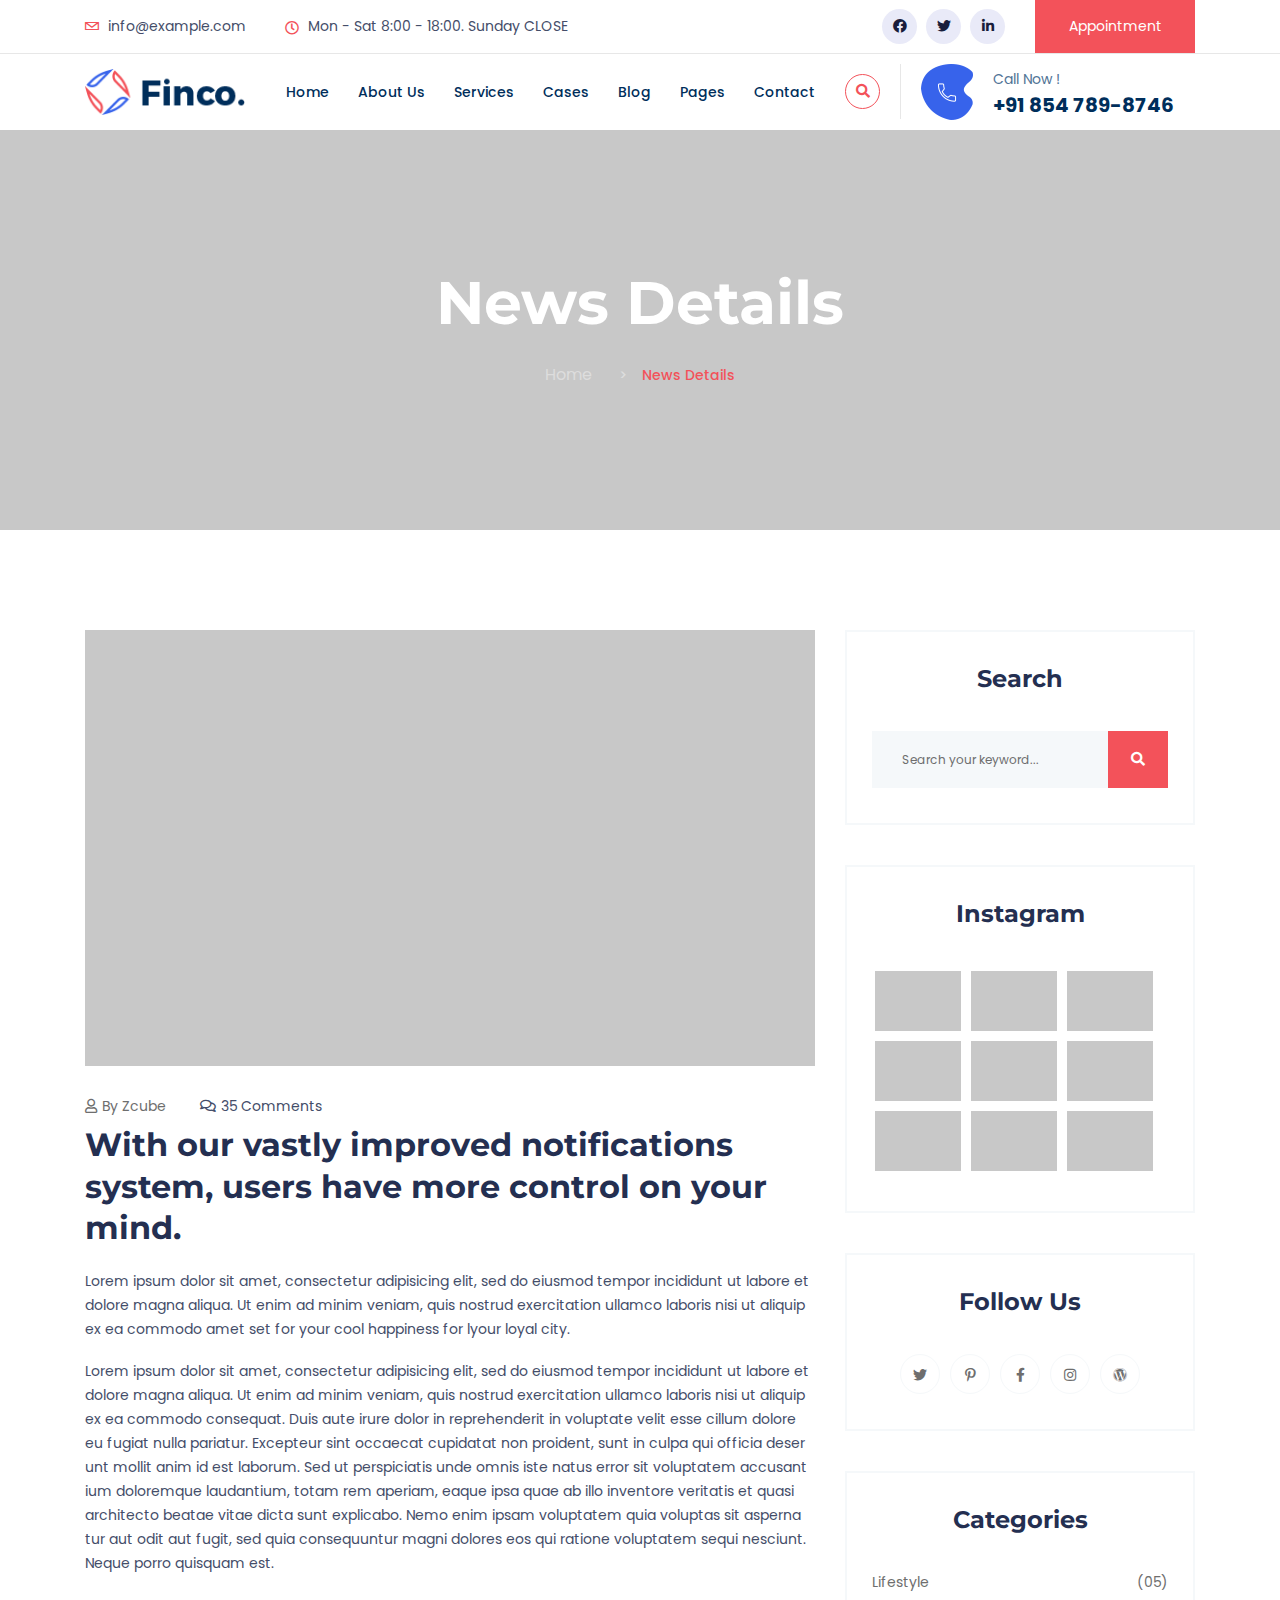
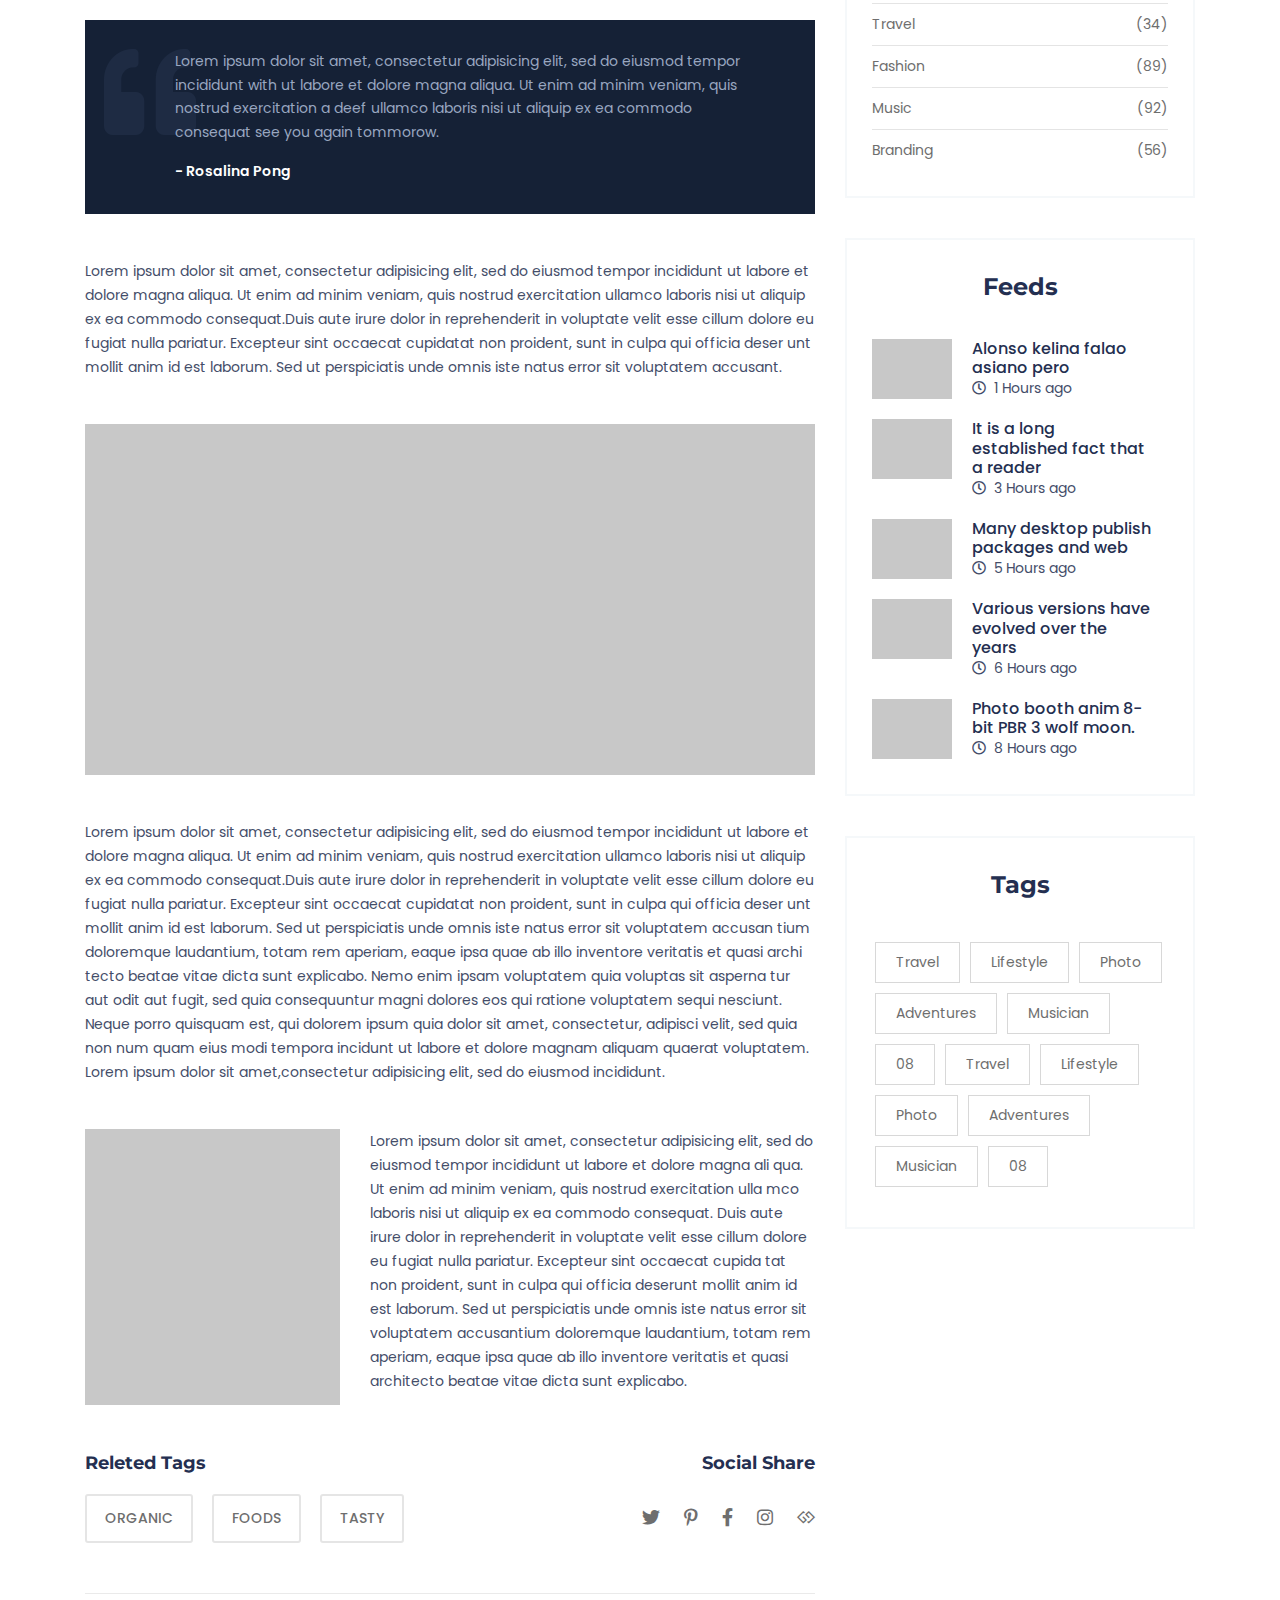
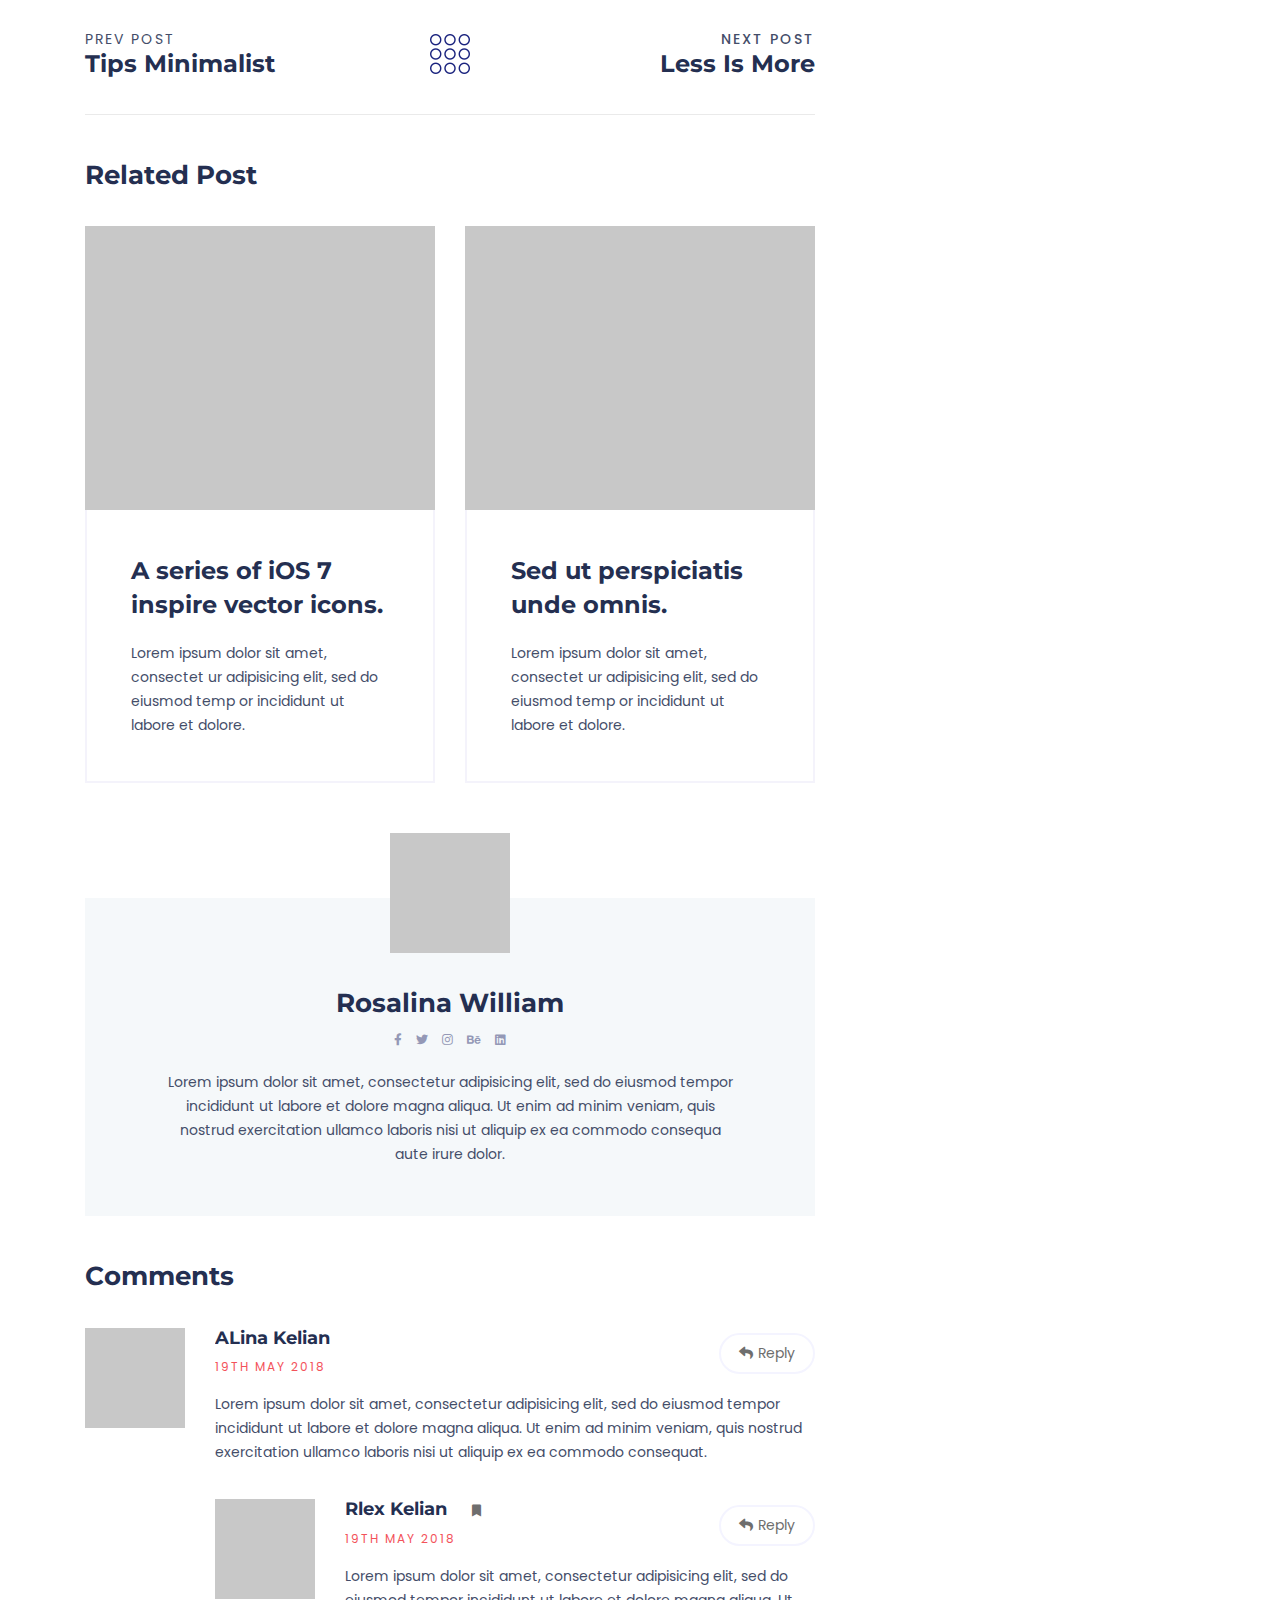
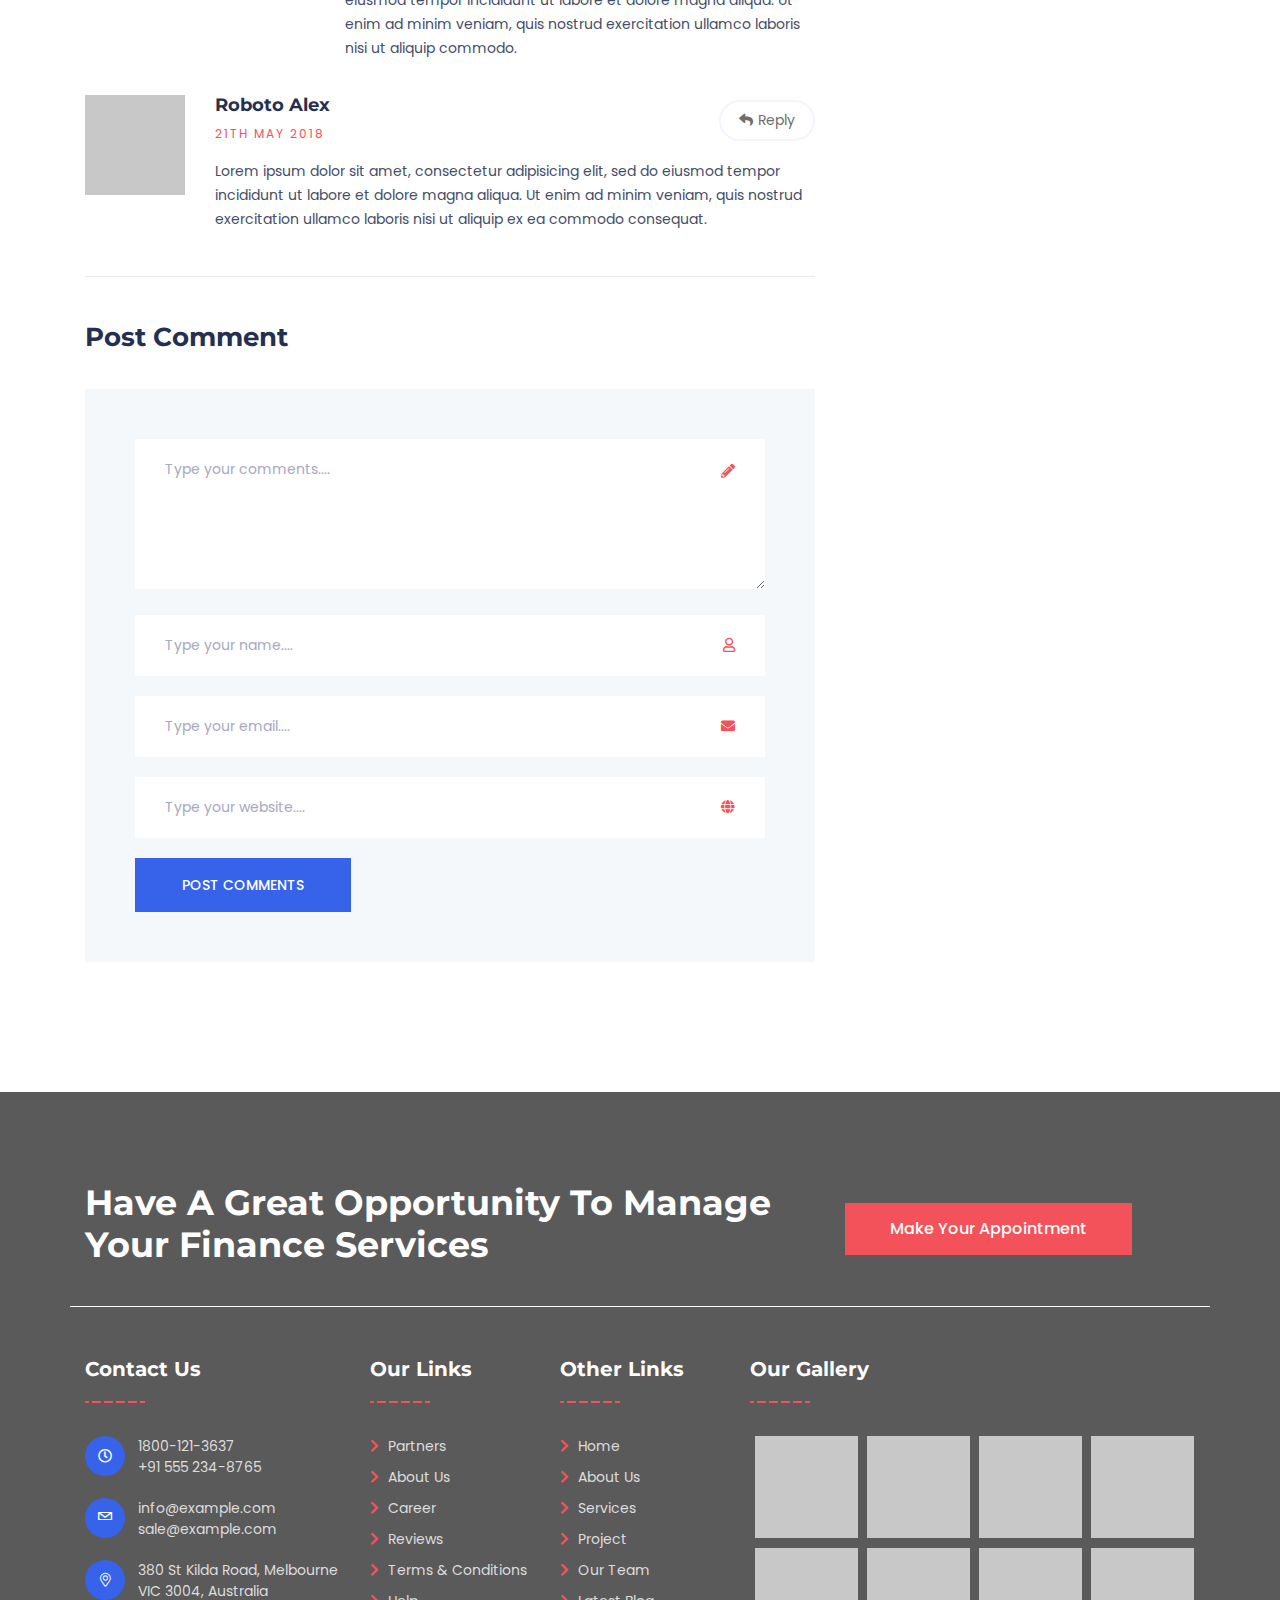
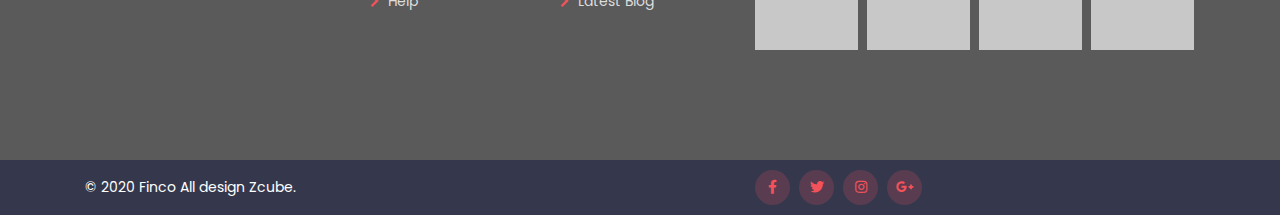
<file: blog-details.html>
<!doctype html>
<html class="no-js" lang="zxx">
    <head>
        <meta charset="utf-8">
        <meta http-equiv="x-ua-compatible" content="ie=edge">
        <title>Finco - Finance and Consulting HTML Template</title>
        <meta name="description" content="">
        <meta name="viewport" content="width=device-width, initial-scale=1">
		<link rel="shortcut icon" type="image/x-icon" href="img/favicon.ico">
        <!-- Place favicon.ico in the root directory -->

		<!-- CSS here -->
        <link rel="stylesheet" href="css/bootstrap.min.css">
        <link rel="stylesheet" href="css/animate.min.css">
        <link rel="stylesheet" href="css/magnific-popup.css">
        <link rel="stylesheet" href="fontawesome/css/all.min.css">
        <link rel="stylesheet" href="font-flaticon/flaticon.css">
        <link rel="stylesheet" href="css/dripicons.css">
        <link rel="stylesheet" href="css/slick.css">
        <link rel="stylesheet" href="css/default.css">
        <link rel="stylesheet" href="css/style.css">
        <link rel="stylesheet" href="css/responsive.css">
    </head>
    <body>
        <!-- header -->
        <header class="header-area">  
			<div class="header-top second-header d-none d-md-block">
                <div class="container">
                    <div class="row align-items-center">                                              
                        <div class="col-lg-6 col-md-8 d-none  d-md-block">
                            <div class="header-cta">
                                <ul>                                   
                                    <li>
                                        <i class="icon dripicons-mail"></i>
                                        <span>info@example.com</span>
                                    </li>
                                     <li>
                                        <i class="icon far fa-clock"></i>
                                        <span>Mon - Sat 8:00 - 18:00. Sunday CLOSE</span>
                                    </li>
                                </ul>
                            </div>
                        </div>
                         <div class="col-lg-4 col-md-4 d-none d-lg-block">
                             <div class="header-social text-right">
                            <span>
                                <a href="#" title="Facebook"><i class="fab fa-facebook"></i></a>
                                <a href="#" title="Twitter"><i class="fab fa-twitter"></i></a>
                                <a href="#" title="LinkedIn"><i class="fab fa-linkedin-in"></i></a>                               
                               </span>                    
                               <!--  /social media icon redux -->                               
                        </div>
                        </div>
                         <div class="col-lg-2 col-md-4 d-none d-md-block">
                             <a href="#" class="top-btn">Appointment</a>
                             
                              
                        </div>
                    </div>
                </div>
            </div>		
            <div id="header-sticky" class="menu-area">
                <div class="container">
                    <div class="second-menu">
                        <div class="row align-items-center">
                            <div class="col-xl-2 col-lg-2">
                                <div class="logo">
                                    <a href="index.html"><img src="img/logo/logo.png" alt="logo"></a>
                                </div>
                            </div>
                            <div class="col-xl-6 col-lg-6">
                                <div class="responsive"><i class="icon dripicons-align-right"></i></div>
                                <div class="main-menu text-right text-xl-right">
                                    <nav id="mobile-menu">
                                        <ul>
                                            <li class="has-sub">
												<a href="index.html">Home</a>
												<ul>													
													<li><a href="index.html">Home Page 01</a></li>
													<li><a href="index-2.html">Home Page 02</a></li>													
													<li><a href="index-3.html">Home Page 03</a></li>													
												</ul>
											</li>
                                            <li><a href="about.html">About Us</a></li>
                                            <li class="has-sub">
                                                <a href="services.html">Services</a>
                                                <ul>													
													<li><a href="services.html">Services</a></li>
													<li><a href="services-detail.html">Services Details</a></li>
												</ul>
                                            </li>                                                         
                                            <li class="has-sub"> 
                                                <a href="projects.html">Cases</a>
                                                <ul>													
													<li><a href="projects.html">Cases</a></li>
													<li><a href="projects-detail.html">Cases Details</a></li>
												</ul>
                                            </li>
                                           
											<li class="has-sub"> 
                                                <a href="blog.html">Blog</a>
                                                <ul>													
													<li><a href="blog.html">Blog</a></li>
													<li><a href="blog-details.html">Blog Details</a></li>
												</ul>
                                            </li>
                                                                        
											<li class="has-sub"><a href="#">Pages</a>
												<ul>													
													<li><a href="pricing.html">Pricing</a></li>
													<li><a href="team.html">Team</a></li>
                                                    <li><a href="shop.html">Shop</a></li>
													<li><a href="shop-details.html">Shop Details</a>
												</ul>
											</li>
                                            <li><a href="contact.html">Contact</a></li>                                               
                                        </ul>
                                    </nav>
                                </div>
                            </div>   
                             <div class="col-xl-4 col-lg-4 d-none d-lg-block">
                                 <div class="right-menu">
                                    <ul>
                                        <li> 
                                            <div class="menu-search text-right">
                                                <a href="#" data-toggle="modal" data-target=".popup1"><i class="fas fa-search"></i></a>
                                             </div>
                                        </li>
                                        <li>
                                            <div class="icon"><img src="img/bg/top-m-icon.png" alt="top-m-icon.png"></div>
                                            <div class="text">
                                                <span>Call Now !</span>
                                                <strong>+91 854 789-8746</strong>
                                            </div>
                                        </li>
                                    </ul>
                                 </div>                               
                                 
                            </div>
                        </div>
                    </div>
                </div>
            </div>
        </header>
        <!-- header-end -->
        <!-- main-area -->
        <main>
            
            <!-- search-popup -->
		<section class="modal fade bs-example-modal-lg search-bg popup1" tabindex="-1" role="dialog">
			<div class="modal-dialog modal-lg" role="document">
				<div class="modal-content search-popup">
					<div class="text-center">
						<a href="#" class="close2" data-dismiss="modal" aria-label="Close">× close</a>
					</div>
					<div class="row search-outer">
						<div class="col-md-11"><input type="text" placeholder="Search for products..." /></div>
						<div class="col-md-1 text-right"><a href="#"><i class="fa fa-search" aria-hidden="true"></i></a></div>
					</div>
				</div>
			</div>
		</section>
		<!-- /search-popup -->
            <!-- breadcrumb-area -->
            <section class="breadcrumb-area d-flex align-items-center" style="background-image:url(img/testimonial/test-bg.jpg)">
                <div class="container">
                    <div class="row">
                        <div class="col-xl-6 offset-xl-3 col-lg-8 offset-lg-2">
                            <div class="breadcrumb-wrap text-center">
                                <div class="breadcrumb-title mb-30">
                                    <h2>News Details</h2>                                   
                                </div>
                                <nav aria-label="breadcrumb">
                                    <ol class="breadcrumb">
                                        <li class="breadcrumb-item"><a href="index.html">Home</a></li>
                                        <li class="breadcrumb-item active" aria-current="page">News Details</li>
                                    </ol>
                                </nav>
                            </div>
                        </div>
                    </div>
                </div>
            </section>
            <!-- breadcrumb-area-end -->
            <!-- inner-blog -->
            <section class="inner-blog b-details-p pt-100 pb-80">
                <div class="container">
                    <div class="row">
                        <div class="col-lg-8">
                            <div class="blog-details-wrap">
							<div class="bsingle__post-thumb mb-30">
                                    <img src="img/blog/inner_b1.jpg" alt="">
                                </div>
                                <div class="meta__info">
                                    <ul>
                                        <li><a href="#"><i class="far fa-user"></i>by Zcube</a></li>
                                        <li><i class="far fa-comments"></i>35 Comments</li>
                                    </ul>
                                </div>
                                <div class="details__content pb-50">
                                    <h2>With our vastly improved notifications system, users
                                        have more control on your mind.</h2>
                                    <p>Lorem ipsum dolor sit amet, consectetur adipisicing elit, sed do eiusmod tempor incididunt
                                        ut labore et dolore magna aliqua. Ut enim ad minim veniam, quis nostrud exercitation ullamco laboris
                                        nisi ut aliquip
                                        ex ea commodo amet set for your cool happiness for lyour loyal city.</p>
                                    <p>Lorem ipsum dolor sit amet, consectetur adipisicing elit, sed do eiusmod tempor incididunt
                                        ut labore et dolore magna aliqua. Ut enim ad minim veniam, quis nostrud exercitation ullamco laboris
                                        nisi ut aliquip
                                        ex ea commodo consequat. Duis aute irure dolor in reprehenderit in voluptate velit esse cillum dolore eu
                                        fugiat
                                        nulla pariatur. Excepteur sint occaecat cupidatat non proident, sunt in culpa qui officia deser unt
                                        mollit anim id est
                                        laborum. Sed ut perspiciatis unde omnis iste natus error sit voluptatem accusant ium doloremque
                                        laudantium, totam rem
                                        aperiam, eaque ipsa quae ab illo inventore veritatis et quasi architecto beatae vitae dicta sunt
                                        explicabo. Nemo enim
                                        ipsam voluptatem quia voluptas sit asperna tur aut odit aut fugit, sed quia consequuntur magni dolores
                                        eos qui
                                        ratione voluptatem sequi nesciunt. Neque porro quisquam est.</p>
                                    <blockquote>
                                        Lorem ipsum dolor sit amet, consectetur adipisicing elit, sed do eiusmod tempor incididunt
                                        with ut labore et dolore magna aliqua. Ut enim ad minim veniam, quis nostrud exercitation a deef
                                        ullamco laboris nisi ut aliquip ex ea commodo consequat see you again tommorow.
                                        <footer>- Rosalina Pong</footer>
                                    </blockquote>
                                    <p>Lorem ipsum dolor sit amet, consectetur adipisicing elit, sed do eiusmod tempor incididunt
                                        ut labore et dolore magna aliqua. Ut enim ad minim veniam, quis nostrud exercitation ullamco laboris
                                        nisi ut aliquip
                                        ex ea commodo consequat.Duis aute irure dolor in reprehenderit in voluptate velit esse cillum dolore eu
                                        fugiat
                                        nulla pariatur. Excepteur sint occaecat cupidatat non proident, sunt in culpa qui officia deser unt
                                        mollit anim id est
                                        laborum. Sed ut perspiciatis unde omnis iste natus error sit voluptatem accusant.</p>
                                    <div class="details__content-img">
                                        <img src="img/blog/b_details01.jpg" alt="">
                                    </div>
                                    <p>Lorem ipsum dolor sit amet, consectetur adipisicing elit, sed do eiusmod tempor incididunt
                                        ut labore et dolore magna aliqua. Ut enim ad minim veniam, quis nostrud exercitation ullamco laboris
                                        nisi ut aliquip
                                        ex ea commodo consequat.Duis aute irure dolor in reprehenderit in voluptate velit esse cillum dolore eu
                                        fugiat
                                        nulla pariatur. Excepteur sint occaecat cupidatat non proident, sunt in culpa qui officia deser unt
                                        mollit anim id est
                                        laborum. Sed ut perspiciatis unde omnis iste natus error sit voluptatem accusan tium doloremque
                                        laudantium, totam rem
                                        aperiam, eaque ipsa quae ab illo inventore veritatis et quasi archi tecto beatae vitae dicta sunt
                                        explicabo. Nemo enim
                                        ipsam voluptatem quia voluptas sit asperna tur aut odit aut fugit, sed quia consequuntur magni dolores
                                        eos qui
                                        ratione voluptatem sequi nesciunt. Neque porro quisquam est, qui dolorem ipsum quia dolor sit amet,
                                        consectetur,
                                        adipisci velit, sed quia non num quam eius modi tempora incidunt ut labore et dolore magnam aliquam
                                        quaerat voluptatem.
                                        Lorem ipsum dolor sit amet,consectetur adipisicing elit, sed do eiusmod incididunt.</p>
                                    <figure>
                                        <img src="img/blog/b_details02.jpg" alt="">
                                        <p>Lorem ipsum dolor sit amet, consectetur adipisicing elit, sed do eiusmod tempor incididunt ut labore
                                            et dolore magna
                                            ali qua. Ut enim ad minim veniam, quis nostrud exercitation ulla mco laboris nisi ut aliquip ex ea
                                            commodo consequat.
                                            Duis aute irure dolor in reprehenderit in voluptate velit esse cillum dolore eu fugiat nulla
                                            pariatur. Excepteur sint
                                            occaecat cupida tat non proident, sunt in culpa qui officia deserunt mollit anim id est laborum. Sed
                                            ut perspiciatis
                                            unde omnis iste natus error sit voluptatem accusantium doloremque laudantium, totam rem aperiam,
                                            eaque ipsa quae ab
                                            illo inventore veritatis et quasi architecto beatae vitae dicta sunt explicabo.</p>
                                    </figure>
                                    <div class="row">
                                        <div class="col-xl-6 col-md-7">
                                            <div class="post__tag">
                                                <h5>Releted Tags</h5>
                                                <ul>
                                                    <li><a href="#">organic</a></li>
                                                    <li><a href="#">Foods</a></li>
                                                    <li><a href="#">tasty</a></li>
                                                </ul>
                                            </div>
                                        </div>
                                        <div class="col-xl-6 col-md-5">
                                            <div class="post__share text-right">
                                                <h5>Social Share</h5>
                                                <ul>
                                                    <li><a href="#"><i class="fab fa-twitter"></i></a></li>
                                                    <li><a href="#"><i class="fab fa-pinterest-p"></i></a></li>
                                                    <li><a href="#"><i class="fab fa-facebook-f"></i></a></li>
                                                    <li><a href="#"><i class="fab fa-instagram"></i></a></li>
                                                    <li><a href="#"><i class="fab fa-gg"></i></a></li>
                                                </ul>
                                            </div>
                                        </div>
                                    </div>
                                </div>
                                <div class="posts_navigation pt-35 pb-35">
                                    <div class="row align-items-center">
                                        <div class="col-xl-4 col-md-5">
                                            <div class="prev-link">
                                                <span>Prev Post</span>
                                                <h4><a href="#">Tips Minimalist</a></h4>
                                            </div>
                                        </div>
                                        <div class="col-xl-4 col-md-2 text-left text-md-center">
                                            <a href="blog.html" class="blog-filter"><img src="img/icon/c_d01.png" alt=""></a>
                                        </div>
                                        <div class="col-xl-4 col-md-5">
                                            <div class="next-link text-left text-md-right">
                                                <span>next Post</span>
                                                <h4><a href="#">Less Is More</a></h4>
                                            </div>
                                        </div>
                                    </div>
                                </div>
                                <div class="related__post mt-45 mb-85">
                                    <div class="post-title">
                                        <h4>Related Post</h4>
                                    </div>
                                    <div class="row">
                                        <div class="col-md-6">
                                            <div class="related-post-wrap mb-30">
                                                <div class="post-thumb">
                                                    <img src="img/blog/b_details03.jpg" alt="">
                                                </div>
                                                <div class="rp__content">
                                                    <h3><a href="#">A series of iOS 7 inspire
                                                            vector icons.</a></h3>
                                                    <p>Lorem ipsum dolor sit amet, consectet ur adipisicing elit, sed do eiusmod temp or
                                                        incididunt ut labore et dolore.</p>
                                                </div>
                                            </div>
                                        </div>
                                        <div class="col-md-6">
                                            <div class="related-post-wrap mb-30">
                                                <div class="post-thumb">
                                                    <img src="img/blog/b_details04.jpg" alt="">
                                                </div>
                                                <div class="rp__content">
                                                    <h3><a href="#">Sed ut perspiciatis unde omnis.</a></h3>
                                                    <p>Lorem ipsum dolor sit amet, consectet ur adipisicing elit, sed do eiusmod temp or
                                                        incididunt ut labore et dolore.</p>
                                                </div>
                                            </div>
                                        </div>
                                    </div>
                                </div>
                                <div class="avatar__wrap text-center mb-45">
                                    <div class="avatar-img">
                                        <img src="img/blog/comment/avatar.png" alt="">
                                    </div>
                                    <div class="avatar__info">
                                        <h5>Rosalina William</h5>
                                        <div class="avatar__info-social">
                                            <a href="#"><i class="fab fa-facebook-f"></i></a>
                                            <a href="#"><i class="fab fa-twitter"></i></a>
                                            <a href="#"><i class="fab fa-instagram"></i></a>
                                            <a href="#"><i class="fab fa-behance"></i></a>
                                            <a href="#"><i class="fab fa-linkedin"></i></a>
                                        </div>
                                    </div>
                                    <div class="avatar__wrap-content">
                                        <p>Lorem ipsum dolor sit amet, consectetur adipisicing elit, sed do eiusmod tempor incididunt ut labore
                                            et dolore magna aliqua. Ut enim ad minim veniam, quis nostrud exercitation ullamco laboris nisi ut
                                            aliquip ex ea commodo consequa aute irure dolor.</p>
                                    </div>
                                </div>
                                <div class="comment__wrap pb-45 mb-45">
                                    <div class="comment__wrap-title">
                                        <h5>Comments</h5>
                                    </div>
                                    <div class="single__comment mb-35">
                                        <div class="comments-avatar">
                                            <img src="img/blog/comment/c_01.png" alt="">
                                        </div>
                                        <div class="comment-text">
                                            <div class="avatar-name mb-15">
                                                <h6>ALina Kelian</h6>
                                                <span>19th May 2018</span>
                                                <a href="#" class="comment-reply"><i class="fas fa-reply"></i>Reply</a>
                                            </div>
                                            <p>Lorem ipsum dolor sit amet, consectetur adipisicing elit, sed do eiusmod tempor
                                                incididunt ut labore et dolore magna aliqua. Ut enim ad minim veniam, quis nostrud exercitation
                                                ullamco laboris nisi ut aliquip ex ea commodo consequat.</p>
                                        </div>
                                    </div>
                                    <div class="single__comment children mb-35">
                                        <div class="comments-avatar">
                                            <img src="img/blog/comment/c_02.png" alt="">
                                        </div>
                                        <div class="comment-text">
                                            <div class="avatar-name mb-15">
                                                <h6>Rlex Kelian <i class="fas fa-bookmark"></i></h6>
                                                <span>19th May 2018</span>
                                                <a href="#" class="comment-reply"><i class="fas fa-reply"></i>Reply</a>
                                            </div>
                                            <p>Lorem ipsum dolor sit amet, consectetur adipisicing elit, sed do eiusmod tempor
                                                incididunt ut labore et dolore magna aliqua. Ut enim ad minim veniam, quis nostrud exercitation
                                                ullamco laboris nisi ut
                                                aliquip commodo.</p>
                                        </div>
                                    </div>
                                    <div class="single__comment">
                                        <div class="comments-avatar">
                                            <img src="img/blog/comment/c_03.png" alt="">
                                        </div>
                                        <div class="comment-text">
                                            <div class="avatar-name mb-15">
                                                <h6>Roboto Alex</h6>
                                                <span>21th May 2018</span>
                                                <a href="#" class="comment-reply"><i class="fas fa-reply"></i>Reply</a>
                                            </div>
                                            <p>Lorem ipsum dolor sit amet, consectetur adipisicing elit, sed do eiusmod tempor
                                                incididunt ut labore et dolore magna aliqua. Ut enim ad minim veniam, quis nostrud exercitation
                                                ullamco laboris nisi ut
                                                aliquip ex ea commodo consequat.</p>
                                        </div>
                                    </div>
                                </div>
                                <div class="post-comments-form mb-50">
                                    <div class="comment__wrap-title">
                                        <h5>Post Comment</h5>
                                    </div>
                                    <div class="comment-box">
                                        <form action="#" class="comment__form">
                                            <div class="comment-field text-area mb-20">
                                                <i class="fas fa-pencil-alt"></i>
                                                <textarea name="message" id="message" cols="30" rows="10"
                                                    placeholder="Type your comments...."></textarea>
                                            </div>
                                            <div class="comment-field mb-20">
                                                <i class="far fa-user"></i>
                                                <input type="text" placeholder="Type your name....">
                                            </div>
                                            <div class="comment-field mb-20">
                                                <i class="fas fa-envelope"></i>
                                                <input type="email" placeholder="Type your email....">
                                            </div>
                                            <div class="comment-field mb-20">
                                                <i class="fas fa-globe"></i>
                                                <input type="email" placeholder="Type your website....">
                                            </div>
                                            <button class="btn">Post Comments</button>
                                        </form>
                                    </div>
                                </div>
                            </div>
                        </div>
                        <div class="col-lg-4">
                            <aside>
                                <div class="widget mb-40">
                                    <div class="widget-title text-center">
                                        <h4>Search</h4>
                                    </div>
                                    <div class="slidebar__form">
                                        <form action="#">
                                            <input type="text" placeholder="Search your keyword...">
                                            <button><i class="fas fa-search"></i></button>
                                        </form>
                                    </div>
                                </div>
                                <div class="widget mb-40">
                                    <div class="widget-title text-center">
                                        <h4>Instagram</h4>
                                    </div>
                                    <ul class="widget-insta-post">
                                        <li><a href="#"><img src="img/blog/aside/insta_01.jpg" alt="img"></a></li>
                                        <li><a href="#"><img src="img/blog/aside/insta_02.jpg" alt="img"></a></li>
                                        <li><a href="#"><img src="img/blog/aside/insta_03.jpg" alt="img"></a></li>
                                        <li><a href="#"><img src="img/blog/aside/insta_04.jpg" alt="img"></a></li>
                                        <li><a href="#"><img src="img/blog/aside/insta_05.jpg" alt="img"></a></li>
                                        <li><a href="#"><img src="img/blog/aside/insta_06.jpg" alt="img"></a></li>
                                        <li><a href="#"><img src="img/blog/aside/insta_07.jpg" alt="img"></a></li>
                                        <li><a href="#"><img src="img/blog/aside/insta_08.jpg" alt="img"></a></li>
                                        <li><a href="#"><img src="img/blog/aside/insta_09.jpg" alt="img"></a></li>
                                    </ul>
                                </div>
                                <div class="widget mb-40">
                                    <div class="widget-title text-center">
                                        <h4>Follow Us</h4>
                                    </div>
                                    <div class="widget-social text-center">
                                        <a href="#"><i class="fab fa-twitter"></i></a>
                                        <a href="#"><i class="fab fa-pinterest-p"></i></a>
                                        <a href="#"><i class="fab fa-facebook-f"></i></a>
                                        <a href="#"><i class="fab fa-instagram"></i></a>
                                        <a href="#"><i class="fab fa-wordpress"></i></a>
                                    </div>
                                </div>
                                <div class="widget mb-40">
                                    <div class="widget-title text-center">
                                        <h4>Categories</h4>
                                    </div>
                                    <ul class="cat__list">
                                        <li><a href="#">Lifestyle <span>(05)</span></a></li>
                                        <li><a href="#">Travel <span>(34)</span></a></li>
                                        <li><a href="#">Fashion <span>(89)</span></a></li>
                                        <li><a href="#">Music <span>(92)</span></a></li>
                                        <li><a href="#">Branding <span>(56)</span></a></li>
                                    </ul>
                                </div>
                                <div class="widget mb-40">
                                    <div class="widget-title text-center">
                                        <h4>Feeds</h4>
                                    </div>
                                    <div class="widget__post">
                                        <ul>
                                            <li>
                                                <div class="widget__post-thumb">
                                                    <img src="img/blog/aside/post_01.jpg" alt="">
                                                </div>
                                                <div class="widget__post-content">
                                                    <h6><a href="#">Alonso kelina falao asiano pero</a></h6>
                                                    <span><i class="far fa-clock"></i>1 Hours ago</span>
                                                </div>
                                            </li>
                                            <li>
                                                <div class="widget__post-thumb">
                                                    <img src="img/blog/aside/post_02.jpg" alt="">
                                                </div>
                                                <div class="widget__post-content">
                                                    <h6><a href="#">It is a long established fact that a reader</a></h6>
                                                    <span><i class="far fa-clock"></i>3 Hours ago</span>
                                                </div>
                                            </li>
                                            <li>
                                                <div class="widget__post-thumb">
                                                    <img src="img/blog/aside/post_03.jpg" alt="">
                                                </div>
                                                <div class="widget__post-content">
                                                    <h6><a href="#">Many desktop publish packages and web</a></h6>
                                                    <span><i class="far fa-clock"></i>5 Hours ago</span>
                                                </div>
                                            </li>
                                            <li>
                                                <div class="widget__post-thumb">
                                                    <img src="img/blog/aside/post_04.jpg" alt="">
                                                </div>
                                                <div class="widget__post-content">
                                                    <h6><a href="#">Various versions have evolved over the years</a></h6>
                                                    <span><i class="far fa-clock"></i>6 Hours ago</span>
                                                </div>
                                            </li>
                                            <li>
                                                <div class="widget__post-thumb">
                                                    <img src="img/blog/aside/post_05.jpg" alt="">
                                                </div>
                                                <div class="widget__post-content">
                                                    <h6><a href="#">Photo booth anim 8-bit PBR 3 wolf moon.</a></h6>
                                                    <span><i class="far fa-clock"></i>8 Hours ago</span>
                                                </div>
                                            </li>
                                        </ul>
                                    </div>
                                </div>
                                <div class="widget mb-40">
                                    <div class="widget-title text-center">
                                        <h4>Tags</h4>
                                    </div>
                                    <div class="widget__tag">
                                        <ul>
                                            <li><a href="#">Travel</a></li>
                                            <li><a href="#">Lifestyle</a></li>
                                            <li><a href="#">Photo</a></li>
                                            <li><a href="#">Adventures</a></li>
                                            <li><a href="#">Musician</a></li>
                                            <li><a href="#">08</a></li>
                                            <li><a href="#">Travel</a></li>
                                            <li><a href="#">Lifestyle</a></li>
                                            <li><a href="#">Photo</a></li>
                                            <li><a href="#">Adventures</a></li>
                                            <li><a href="#">Musician</a></li>
                                            <li><a href="#">08</a></li>
                                        </ul>
                                    </div>
                                </div>                               
                            </aside>
                        </div>
                    </div>
                </div>
            </section>
            <!-- inner-blog-end -->
        </main>
        <!-- footer -->
        <footer class="footer-bg footer-p pt-90">
            <div class="footer-top-heiding">
                <div class="container">
                    <div class="row align-items-center">
                        <div class="col-lg-8">
                            <div class="section-title">        
                                <h2> Have A Great Opportunity To Manage Your Finance Services</h2>
                               
                            </div>
                        </div>
                         <div class="col-lg-4">
                            <a href="#" class="btn">Make Your Appointment</a>
                        </div>
                    </div>
                </div>
            
            </div>
  
            <div class="footer-top pb-70">
                <div class="container">
                    <div class="row justify-content-between">
                        
                        <div class="col-xl-3 col-lg-3 col-sm-6">
                            <div class="footer-widget mb-30">
                                <div class="f-widget-title">
                                    <h5>Contact Us</h5>
                                </div>
                                <div class="footer-link">
                                    <div class="f-contact">
                                    <ul>
                                    <li>
                                        <i class="icon far fa-clock"></i>
                                        <span>1800-121-3637<br>+91 555 234-8765</span>
                                    </li>
                                    <li>
                                        <i class="icon dripicons-mail"></i>
                                         <span><a href="mailto:info@example.com">info@example.com</a><br><a href="mailto:sale@example.com">sale@example.com</a></span>
                                    </li>
                                    <li>
                                      <i class="fal fa-map-marker-alt"></i>
                                         <span>380 St Kilda Road, Melbourne<br>VIC 3004, Australia</span>
                                    </li>
                                </ul>
                                    
                                    </div>
                                   
                                    
                                </div>
                            </div>
                        </div>
						<div class="col-xl-2 col-lg-2 col-sm-6">
                            <div class="footer-widget mb-30">
                                <div class="f-widget-title">
                                    <h5>Our Links</h5>
                                </div>
                                <div class="footer-link">
                                    <ul>                                        
                                        <li><a href="#"><i class="fas fa-chevron-right"></i> Partners</a></li>
										<li><a href="#"><i class="fas fa-chevron-right"></i> About Us</a></li>
                                        <li><a href="#"><i class="fas fa-chevron-right"></i> Career</a></li>
                                        <li><a href="#"><i class="fas fa-chevron-right"></i> Reviews</a></li>
                                        <li><a href="#"><i class="fas fa-chevron-right"></i> Terms & Conditions</a></li>
                                        <li><a href="#"><i class="fas fa-chevron-right"></i> Help</a></li>
                                    </ul>
                                </div>
                            </div>
                        </div>
                        <div class="col-xl-2 col-lg-2 col-sm-6">
                            <div class="footer-widget mb-30">
                                <div class="f-widget-title">
                                    <h5>Other Links</h5>
                                </div>
                                <div class="footer-link">
                                    <ul>
                                        <li><a href="#"><i class="fas fa-chevron-right"></i> Home</a></li>
                                        <li><a href="#"><i class="fas fa-chevron-right"></i> About Us</a></li>
                                        <li><a href="#"><i class="fas fa-chevron-right"></i> Services</a></li>
                                        <li><a href="#"><i class="fas fa-chevron-right"></i> Project</a></li>
                                        <li><a href="#"><i class="fas fa-chevron-right"></i> Our Team</a></li>
                                        <li><a href="#"><i class="fas fa-chevron-right"></i> Latest Blog</a></li>
                                    </ul>
                                </div>
                            </div>
                        </div>  
                        <div class="col-xl-5 col-lg-5 col-sm-6">
                            <div class="footer-widget mb-30">
                                <div class="f-widget-title">
                                    <h5>Our Gallery</h5>
                                </div>
                                <div class="f-insta">
                                    <ul>
                                        <li><a href="#"><img src="img/instagram/f-galler-01.png" alt="img"></a></li>
                                        <li><a href="#"><img src="img/instagram/f-galler-02.png" alt="img"></a></li>
                                        <li><a href="#"><img src="img/instagram/f-galler-03.png" alt="img"></a></li>
                                        <li><a href="#"><img src="img/instagram/f-galler-04.png" alt="img"></a></li>
                                        <li><a href="#"><img src="img/instagram/f-galler-05.png" alt="img"></a></li>
                                        <li><a href="#"><img src="img/instagram/f-galler-06.png" alt="img"></a></li>
                                        <li><a href="#"><img src="img/instagram/f-galler-07.png" alt="img"></a></li>
                                        <li><a href="#"><img src="img/instagram/f-galler-08.png" alt="img"></a></li>
                                    </ul>
                                </div>
                            </div>
                        </div>
                        
                    </div>
                </div>
            </div>
            <div class="copyright-wrap">
                <div class="container">
                    <div class="row align-items-center">
                        <div class="col-7">                         
                                &copy; 2020 Finco  All design Zcube.                        
                        </div>
                        <div class="col-4">
                            <div class="footer-social">                                    
                                    <a href="#"><i class="fab fa-facebook-f"></i></a>
                                    <a href="#"><i class="fab fa-twitter"></i></a>
                                    <a href="#"><i class="fab fa-instagram"></i></a>
                                    <a href="#"><i class="fab fa-google-plus-g"></i></a>
                                </div>    
                        </div>
                    </div>
                </div>
            </div>
        </footer>
        <!-- footer-end -->


		<!-- JS here -->
        <script src="js/vendor/modernizr-3.5.0.min.js"></script>
        <script src="js/vendor/jquery-1.12.4.min.js"></script>
        <script src="js/popper.min.js"></script>
        <script src="js/bootstrap.min.js"></script>
        <script src="js/one-page-nav-min.js"></script>
        <script src="js/slick.min.js"></script>
        <script src="js/ajax-form.js"></script>
        <script src="js/paroller.js"></script>
        <script src="js/wow.min.js"></script>
        <script src="js/js_isotope.pkgd.min.js"></script>
        <script src="js/imagesloaded.min.js"></script>
        <script src="js/parallax.min.js"></script>
        <script src="js/jquery.waypoints.min.js"></script>
        <script src="js/jquery.counterup.min.js"></script>
        <script src="js/jquery.scrollUp.min.js"></script>
        <script src="js/parallax-scroll.js"></script>
        <script src="js/jquery.magnific-popup.min.js"></script>
        <script src="js/element-in-view.js"></script>
        <script src="js/main.js"></script>
    </body>
</html>
</file>
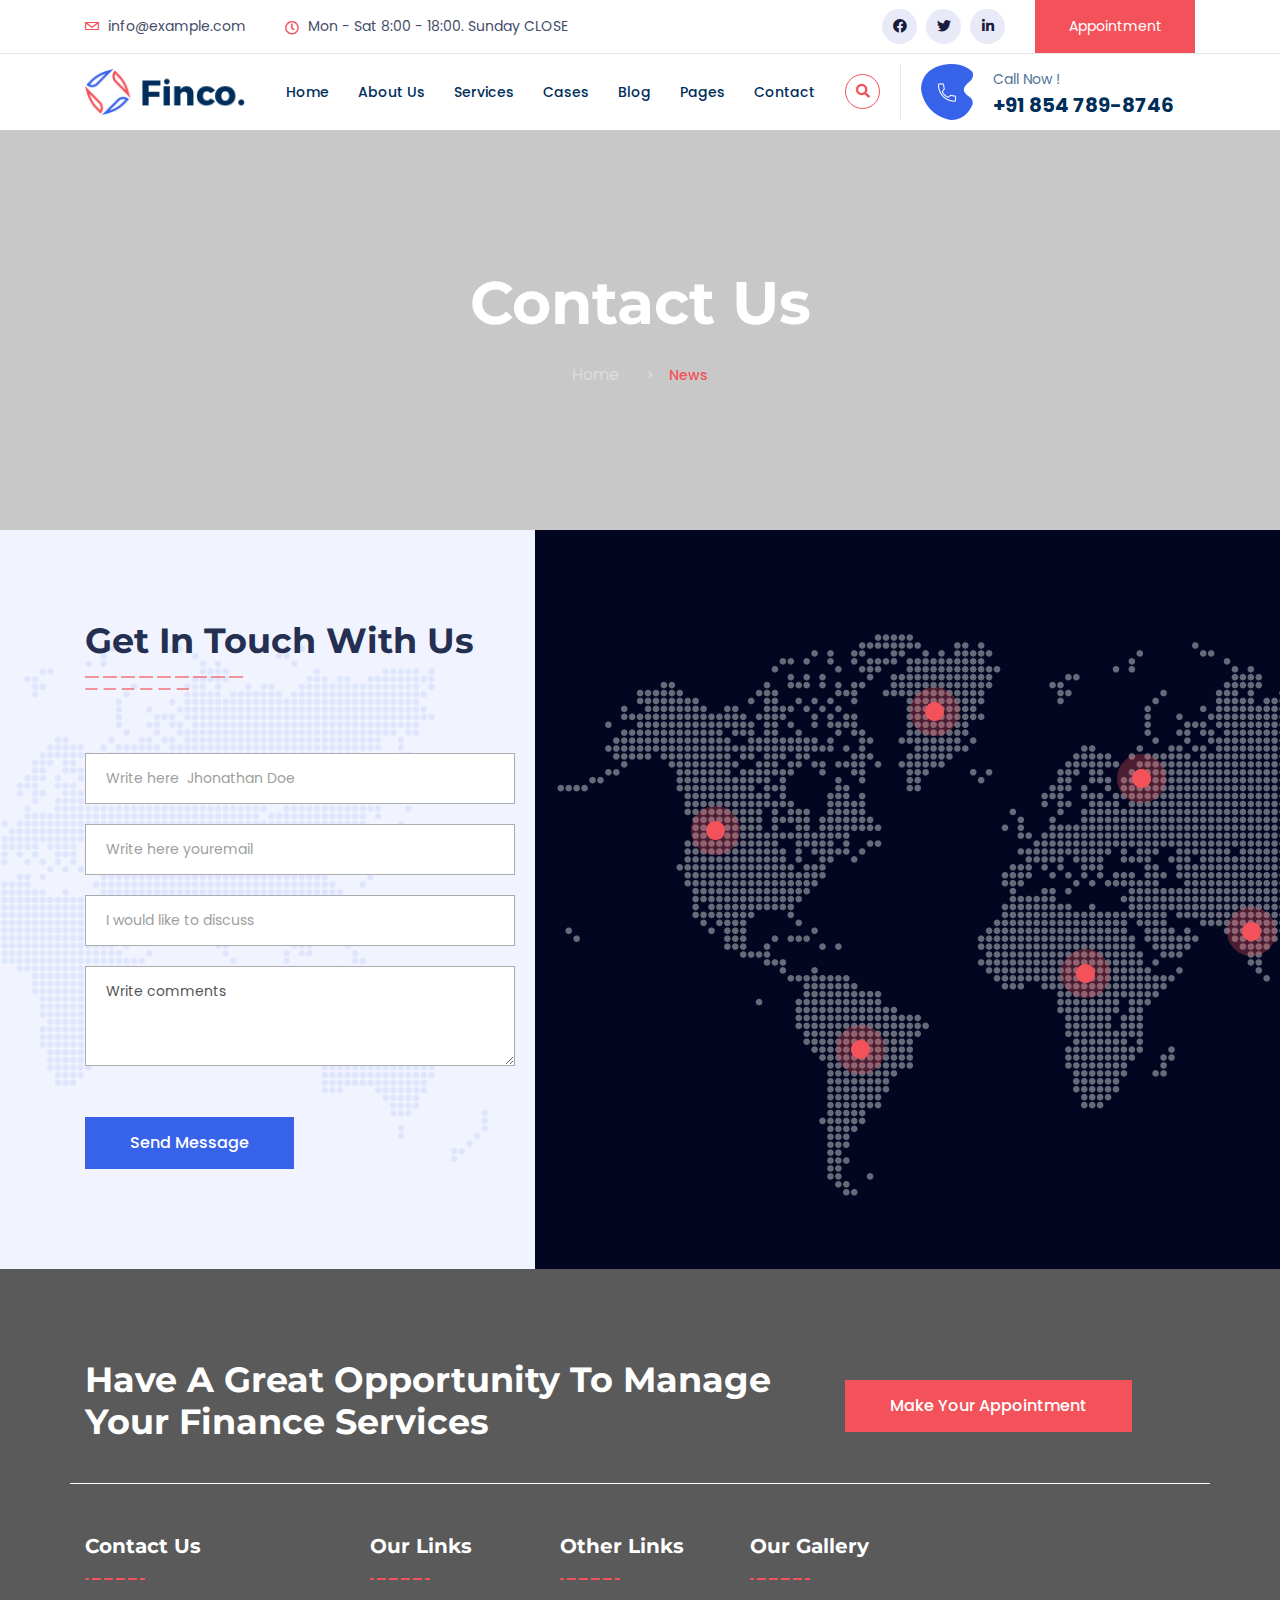
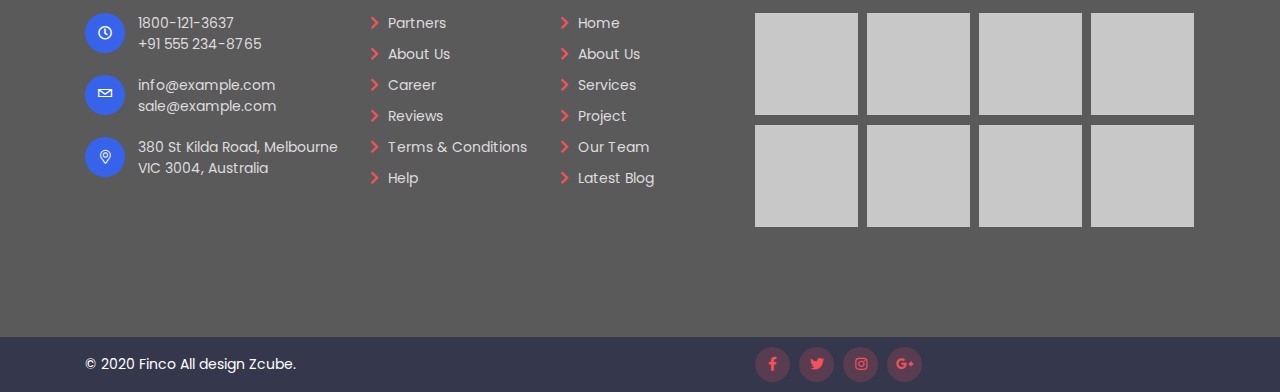
<file: contact.html>
<!doctype html>
<html class="no-js" lang="zxx">
    <head>
        <meta charset="utf-8">
        <meta http-equiv="x-ua-compatible" content="ie=edge">
        <title>Finco - Finance and Consulting HTML Template</title>
        <meta name="description" content="">
        <meta name="viewport" content="width=device-width, initial-scale=1">
		<link rel="shortcut icon" type="image/x-icon" href="img/favicon.ico">
        <!-- Place favicon.ico in the root directory -->

		<!-- CSS here -->
        <link rel="stylesheet" href="css/bootstrap.min.css">
        <link rel="stylesheet" href="css/animate.min.css">
        <link rel="stylesheet" href="css/magnific-popup.css">
        <link rel="stylesheet" href="fontawesome/css/all.min.css">
        <link rel="stylesheet" href="font-flaticon/flaticon.css">
        <link rel="stylesheet" href="css/dripicons.css">
        <link rel="stylesheet" href="css/slick.css">
        <link rel="stylesheet" href="css/default.css">
        <link rel="stylesheet" href="css/style.css">
        <link rel="stylesheet" href="css/responsive.css">
    </head>
    <body>
        <!-- header -->
        <header class="header-area">  
			<div class="header-top second-header d-none d-md-block">
                <div class="container">
                    <div class="row align-items-center">                                              
                        <div class="col-lg-6 col-md-8 d-none  d-md-block">
                            <div class="header-cta">
                                <ul>                                   
                                    <li>
                                        <i class="icon dripicons-mail"></i>
                                        <span>info@example.com</span>
                                    </li>
                                     <li>
                                        <i class="icon far fa-clock"></i>
                                        <span>Mon - Sat 8:00 - 18:00. Sunday CLOSE</span>
                                    </li>
                                </ul>
                            </div>
                        </div>
                         <div class="col-lg-4 col-md-4 d-none d-lg-block">
                             <div class="header-social text-right">
                            <span>
                                <a href="#" title="Facebook"><i class="fab fa-facebook"></i></a>
                                <a href="#" title="Twitter"><i class="fab fa-twitter"></i></a>
                                <a href="#" title="LinkedIn"><i class="fab fa-linkedin-in"></i></a>                               
                               </span>                    
                               <!--  /social media icon redux -->                               
                        </div>
                        </div>
                         <div class="col-lg-2 col-md-4 d-none d-md-block">
                             <a href="#" class="top-btn">Appointment</a>
                             
                              
                        </div>
                    </div>
                </div>
            </div>		
            <div id="header-sticky" class="menu-area">
                <div class="container">
                    <div class="second-menu">
                        <div class="row align-items-center">
                            <div class="col-xl-2 col-lg-2">
                                <div class="logo">
                                    <a href="index.html"><img src="img/logo/logo.png" alt="logo"></a>
                                </div>
                            </div>
                            <div class="col-xl-6 col-lg-6">
                                <div class="responsive"><i class="icon dripicons-align-right"></i></div>
                                <div class="main-menu text-right text-xl-right">
                                    <nav id="mobile-menu">
                                        <ul>
                                            <li class="has-sub">
												<a href="index.html">Home</a>
												<ul>													
													<li><a href="index.html">Home Page 01</a></li>
													<li><a href="index-2.html">Home Page 02</a></li>													
													<li><a href="index-3.html">Home Page 03</a></li>													
												</ul>
											</li>
                                            <li><a href="about.html">About Us</a></li>
                                            <li class="has-sub">
                                                <a href="services.html">Services</a>
                                                <ul>													
													<li><a href="services.html">Services</a></li>
													<li><a href="services-detail.html">Services Details</a></li>
												</ul>
                                            </li>                                                         
                                            <li class="has-sub"> 
                                                <a href="projects.html">Cases</a>
                                                <ul>													
													<li><a href="projects.html">Cases</a></li>
													<li><a href="projects-detail.html">Cases Details</a></li>
												</ul>
                                            </li>
                                           
											<li class="has-sub"> 
                                                <a href="blog.html">Blog</a>
                                                <ul>													
													<li><a href="blog.html">Blog</a></li>
													<li><a href="blog-details.html">Blog Details</a></li>
												</ul>
                                            </li>
                                                                        
											<li class="has-sub"><a href="#">Pages</a>
												<ul>													
													<li><a href="pricing.html">Pricing</a></li>
													<li><a href="team.html">Team</a></li>
                                                    <li><a href="shop.html">Shop</a></li>
													<li><a href="shop-details.html">Shop Details</a>
												</ul>
											</li>
                                            <li><a href="contact.html">Contact</a></li>                                               
                                        </ul>
                                    </nav>
                                </div>
                            </div>   
                             <div class="col-xl-4 col-lg-4 d-none d-lg-block">
                                 <div class="right-menu">
                                    <ul>
                                        <li> 
                                            <div class="menu-search text-right">
                                                <a href="#" data-toggle="modal" data-target=".popup1"><i class="fas fa-search"></i></a>
                                             </div>
                                        </li>
                                        <li>
                                            <div class="icon"><img src="img/bg/top-m-icon.png" alt="top-m-icon.png"></div>
                                            <div class="text">
                                                <span>Call Now !</span>
                                                <strong>+91 854 789-8746</strong>
                                            </div>
                                        </li>
                                    </ul>
                                 </div>                               
                                 
                            </div>
                        </div>
                    </div>
                </div>
            </div>
        </header>
        <!-- header-end -->
        <!-- main-area -->
        <main>
            
            <!-- search-popup -->
		<section class="modal fade bs-example-modal-lg search-bg popup1" tabindex="-1" role="dialog">
			<div class="modal-dialog modal-lg" role="document">
				<div class="modal-content search-popup">
					<div class="text-center">
						<a href="#" class="close2" data-dismiss="modal" aria-label="Close">× close</a>
					</div>
					<div class="row search-outer">
						<div class="col-md-11"><input type="text" placeholder="Search for products..." /></div>
						<div class="col-md-1 text-right"><a href="#"><i class="fa fa-search" aria-hidden="true"></i></a></div>
					</div>
				</div>
			</div>
		</section>
		<!-- /search-popup -->
            <!-- breadcrumb-area -->
            <section class="breadcrumb-area d-flex align-items-center" style="background-image:url(img/testimonial/test-bg.jpg);">
                <div class="container">
                    <div class="row">
                        <div class="col-xl-6 offset-xl-3 col-lg-8 offset-lg-2">
                            <div class="breadcrumb-wrap text-center">
                                <div class="breadcrumb-title mb-30">
                                    <h2>Contact Us</h2>                                    
                                </div>
                                <nav aria-label="breadcrumb">
                                    <ol class="breadcrumb">
                                        <li class="breadcrumb-item"><a href="index.html">Home</a></li>
                                        <li class="breadcrumb-item active" aria-current="page">News</li>
                                    </ol>
                                </nav>
                            </div>
                        </div>
                    </div>
                </div>
            </section>
            <!-- breadcrumb-area-end -->
			
            <!-- contact-area -->
            <section id="contact" class="contact-area contact-bg pt-90 pb-100 p-relative fix" style="background-image:url(img/bg/contact_bg.png); background-size: cover;background-repeat: no-repeat;">
                <div class="map"><img src="img/bg/map.png" alt="map"></div>
                <div class="container">
             
					<div class="row">
						<div class="col-lg-5">
                        <div class="section-title mb-60">                               
                                <h2>Get In Touch With Us</h2>
                                <img src="img/bg/t-r-line.png">
                            </div>
						<form action="#" class="contact-form ">
							<div class="row">
                            <div class="col-lg-12">
                                <div class="contact-field p-relative c-name mb-20">                                    
                                    <input type="text" placeholder="Write here  Jhonathan Doe">
                                </div>                               
                            </div>
							<div class="col-lg-12">                               
                                <div class="contact-field p-relative c-email mb-20">                                    
                                    <input type="text" placeholder="Write here youremail">
                                </div>                                
                            </div>
							<div class="col-lg-12">                               
                                <div class="contact-field p-relative c-subject mb-20">                                   
                                    <input type="text" placeholder="I would like to discuss">
                                </div>
                            </div>							
                            <div class="col-lg-12">
                                <div class="contact-field p-relative c-message mb-45">                                  
                                    <textarea name="message" id="message" cols="30" rows="10" placeholder="Write comments"></textarea>
                                </div>
                                <div class="slider-btn">                                          
                                            <a href="#" class="btn ss-btn" data-animation="fadeInRight" data-delay=".8s">Send Message</a>					<div class="btn-after" data-animation="fadeInRight" data-delay=".8s"></div>						
                                        </div>                             
                            </div>
                            </div>
                        
                    </form>
						</div>
					</div>
                    
                </div>
               
            </section>
            <!-- contact-area-end -->
			
        </main>
        <!-- main-area-end -->
        <!-- footer -->
        <footer class="footer-bg footer-p pt-90">
            <div class="footer-top-heiding">
                <div class="container">
                    <div class="row align-items-center">
                        <div class="col-lg-8">
                            <div class="section-title">        
                                <h2> Have A Great Opportunity To Manage Your Finance Services</h2>
                               
                            </div>
                        </div>
                         <div class="col-lg-4">
                            <a href="#" class="btn">Make Your Appointment</a>
                        </div>
                    </div>
                </div>
            
            </div>
  
            <div class="footer-top pb-70">
                <div class="container">
                    <div class="row justify-content-between">
                        
                        <div class="col-xl-3 col-lg-3 col-sm-6">
                            <div class="footer-widget mb-30">
                                <div class="f-widget-title">
                                    <h5>Contact Us</h5>
                                </div>
                                <div class="footer-link">
                                    <div class="f-contact">
                                    <ul>
                                    <li>
                                        <i class="icon far fa-clock"></i>
                                        <span>1800-121-3637<br>+91 555 234-8765</span>
                                    </li>
                                    <li>
                                        <i class="icon dripicons-mail"></i>
                                         <span><a href="mailto:info@example.com">info@example.com</a><br><a href="mailto:sale@example.com">sale@example.com</a></span>
                                    </li>
                                    <li>
                                      <i class="fal fa-map-marker-alt"></i>
                                         <span>380 St Kilda Road, Melbourne<br>VIC 3004, Australia</span>
                                    </li>
                                </ul>
                                    
                                    </div>
                                   
                                    
                                </div>
                            </div>
                        </div>
						<div class="col-xl-2 col-lg-2 col-sm-6">
                            <div class="footer-widget mb-30">
                                <div class="f-widget-title">
                                    <h5>Our Links</h5>
                                </div>
                                <div class="footer-link">
                                    <ul>                                        
                                        <li><a href="#"><i class="fas fa-chevron-right"></i> Partners</a></li>
										<li><a href="#"><i class="fas fa-chevron-right"></i> About Us</a></li>
                                        <li><a href="#"><i class="fas fa-chevron-right"></i> Career</a></li>
                                        <li><a href="#"><i class="fas fa-chevron-right"></i> Reviews</a></li>
                                        <li><a href="#"><i class="fas fa-chevron-right"></i> Terms & Conditions</a></li>
                                        <li><a href="#"><i class="fas fa-chevron-right"></i> Help</a></li>
                                    </ul>
                                </div>
                            </div>
                        </div>
                        <div class="col-xl-2 col-lg-2 col-sm-6">
                            <div class="footer-widget mb-30">
                                <div class="f-widget-title">
                                    <h5>Other Links</h5>
                                </div>
                                <div class="footer-link">
                                    <ul>
                                        <li><a href="#"><i class="fas fa-chevron-right"></i> Home</a></li>
                                        <li><a href="#"><i class="fas fa-chevron-right"></i> About Us</a></li>
                                        <li><a href="#"><i class="fas fa-chevron-right"></i> Services</a></li>
                                        <li><a href="#"><i class="fas fa-chevron-right"></i> Project</a></li>
                                        <li><a href="#"><i class="fas fa-chevron-right"></i> Our Team</a></li>
                                        <li><a href="#"><i class="fas fa-chevron-right"></i> Latest Blog</a></li>
                                    </ul>
                                </div>
                            </div>
                        </div>  
                        <div class="col-xl-5 col-lg-5 col-sm-6">
                            <div class="footer-widget mb-30">
                                <div class="f-widget-title">
                                    <h5>Our Gallery</h5>
                                </div>
                                <div class="f-insta">
                                    <ul>
                                        <li><a href="#"><img src="img/instagram/f-galler-01.png" alt="img"></a></li>
                                        <li><a href="#"><img src="img/instagram/f-galler-02.png" alt="img"></a></li>
                                        <li><a href="#"><img src="img/instagram/f-galler-03.png" alt="img"></a></li>
                                        <li><a href="#"><img src="img/instagram/f-galler-04.png" alt="img"></a></li>
                                        <li><a href="#"><img src="img/instagram/f-galler-05.png" alt="img"></a></li>
                                        <li><a href="#"><img src="img/instagram/f-galler-06.png" alt="img"></a></li>
                                        <li><a href="#"><img src="img/instagram/f-galler-07.png" alt="img"></a></li>
                                        <li><a href="#"><img src="img/instagram/f-galler-08.png" alt="img"></a></li>
                                    </ul>
                                </div>
                            </div>
                        </div>
                        
                    </div>
                </div>
            </div>
            <div class="copyright-wrap">
                <div class="container">
                    <div class="row align-items-center">
                        <div class="col-7">                         
                                &copy; 2020 Finco  All design Zcube.                        
                        </div>
                        <div class="col-4">
                            <div class="footer-social">                                    
                                    <a href="#"><i class="fab fa-facebook-f"></i></a>
                                    <a href="#"><i class="fab fa-twitter"></i></a>
                                    <a href="#"><i class="fab fa-instagram"></i></a>
                                    <a href="#"><i class="fab fa-google-plus-g"></i></a>
                                </div>    
                        </div>
                    </div>
                </div>
            </div>
        </footer>
        <!-- footer-end -->


		<!-- JS here -->
        <script src="js/vendor/modernizr-3.5.0.min.js"></script>
        <script src="js/vendor/jquery-1.12.4.min.js"></script>
        <script src="js/popper.min.js"></script>
        <script src="js/bootstrap.min.js"></script>
        <script src="js/one-page-nav-min.js"></script>
        <script src="js/slick.min.js"></script>
        <script src="js/ajax-form.js"></script>
        <script src="js/paroller.js"></script>
        <script src="js/wow.min.js"></script>
        <script src="js/js_isotope.pkgd.min.js"></script>
        <script src="js/imagesloaded.min.js"></script>
        <script src="js/parallax.min.js"></script>
        <script src="js/jquery.waypoints.min.js"></script>
        <script src="js/jquery.counterup.min.js"></script>
        <script src="js/jquery.scrollUp.min.js"></script>
        <script src="js/parallax-scroll.js"></script>
        <script src="js/jquery.magnific-popup.min.js"></script>
        <script src="js/element-in-view.js"></script>
        <script src="js/main.js"></script>
    </body>
</html>
</file>
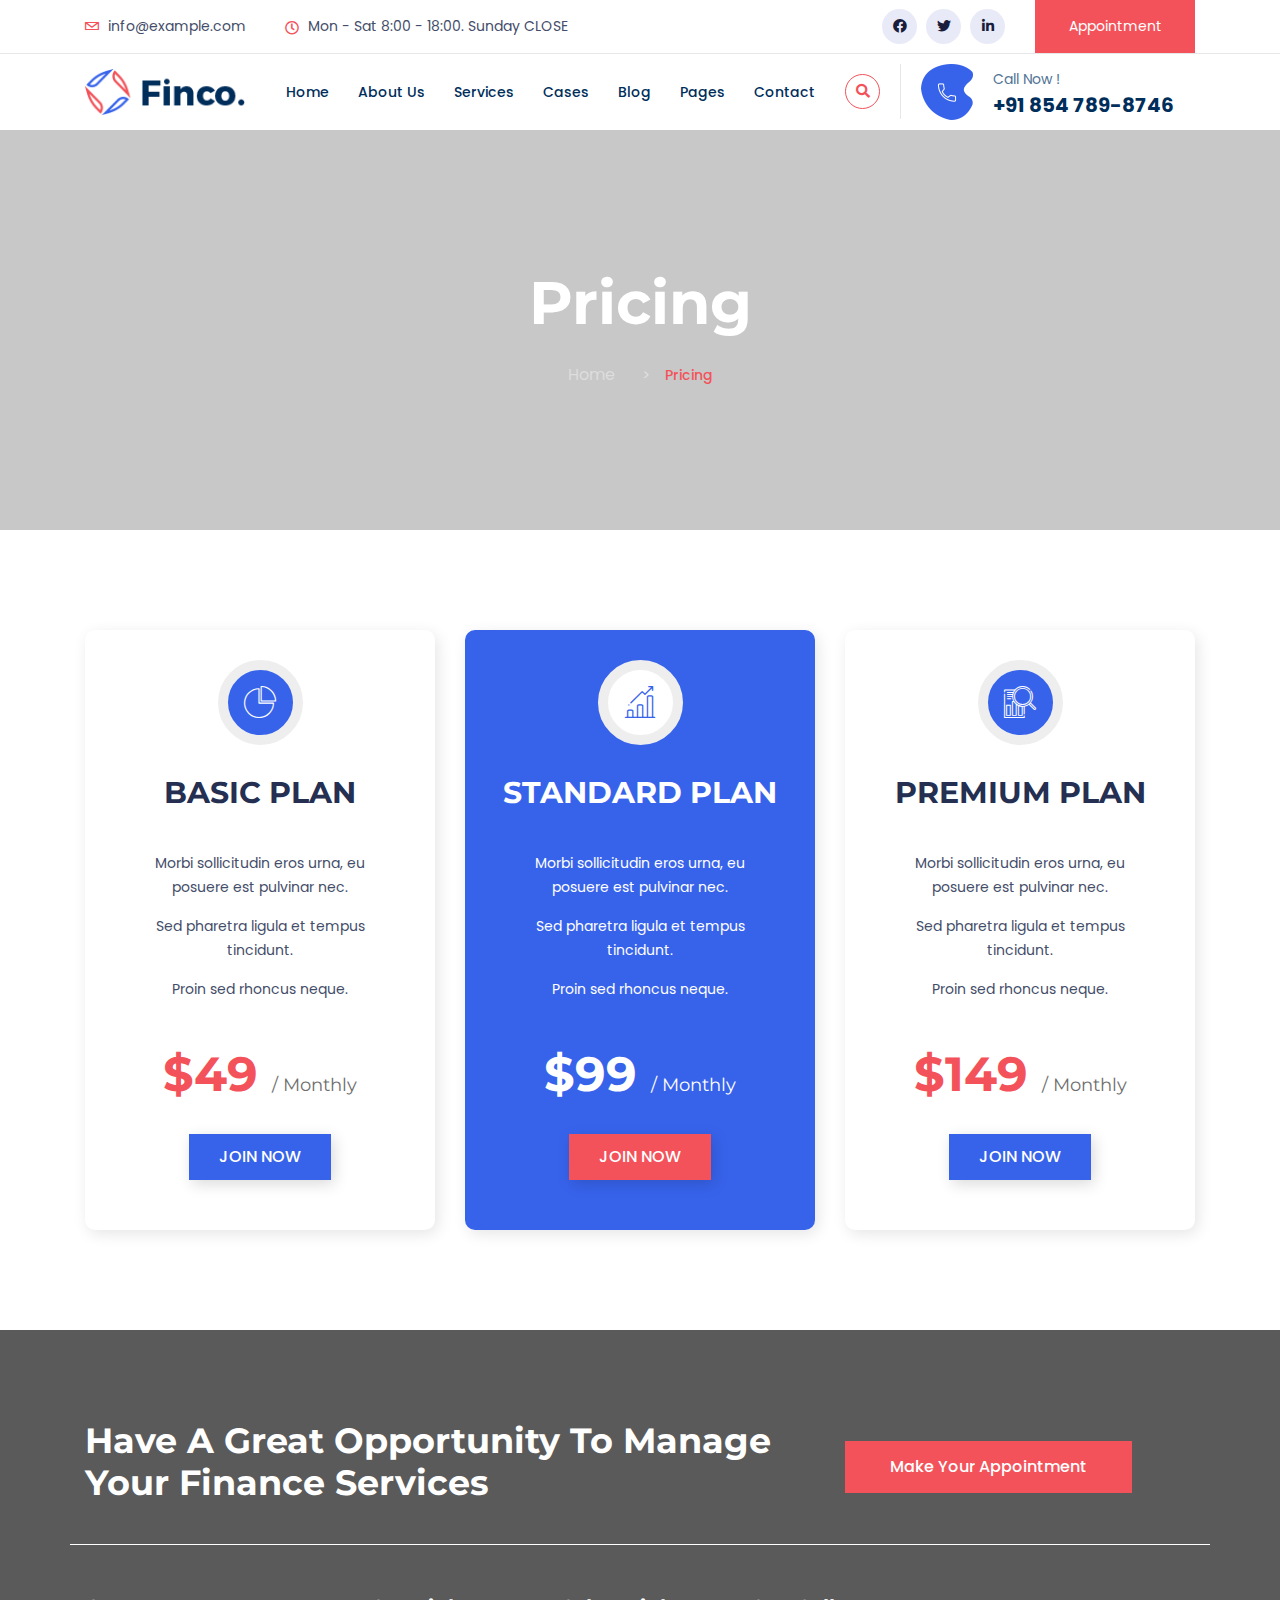
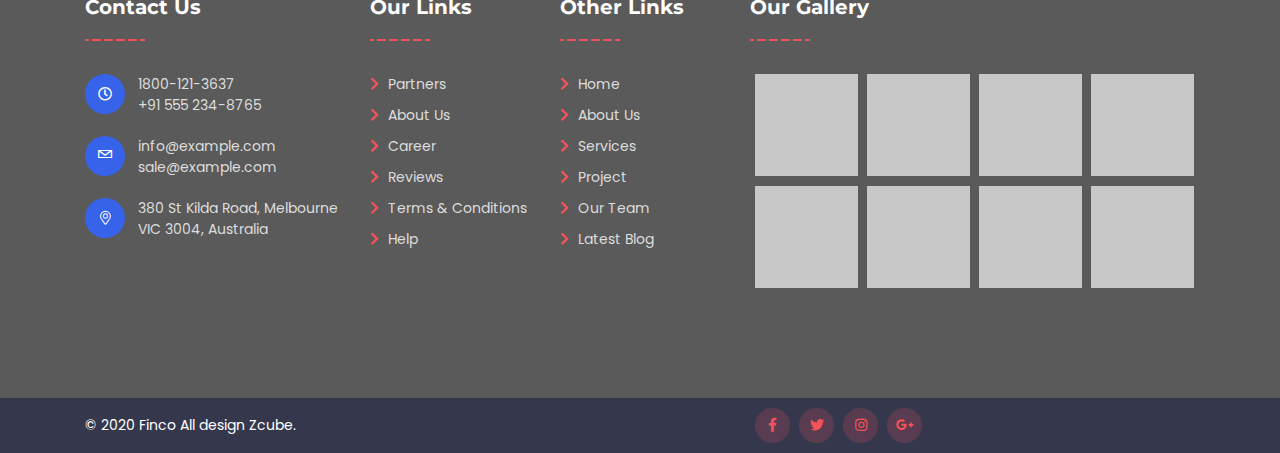
<file: pricing.html>
<!doctype html>
<html class="no-js" lang="zxx">
    <head>
        <meta charset="utf-8">
        <meta http-equiv="x-ua-compatible" content="ie=edge">
        <title>Finco - Finance and Consulting HTML Template</title>
        <meta name="description" content="">
        <meta name="viewport" content="width=device-width, initial-scale=1">
		<link rel="shortcut icon" type="image/x-icon" href="img/favicon.ico">
        <!-- Place favicon.ico in the root directory -->

		<!-- CSS here -->
        <link rel="stylesheet" href="css/bootstrap.min.css">
        <link rel="stylesheet" href="css/animate.min.css">
        <link rel="stylesheet" href="css/magnific-popup.css">
        <link rel="stylesheet" href="fontawesome/css/all.min.css">
        <link rel="stylesheet" href="font-flaticon/flaticon.css">
        <link rel="stylesheet" href="css/dripicons.css">
        <link rel="stylesheet" href="css/slick.css">
        <link rel="stylesheet" href="css/default.css">
        <link rel="stylesheet" href="css/style.css">
        <link rel="stylesheet" href="css/responsive.css">
    </head>
    <body>
      <!-- header -->
        <header class="header-area">  
			<div class="header-top second-header d-none d-md-block">
                <div class="container">
                    <div class="row align-items-center">                                              
                        <div class="col-lg-6 col-md-8 d-none  d-md-block">
                            <div class="header-cta">
                                <ul>                                   
                                    <li>
                                        <i class="icon dripicons-mail"></i>
                                        <span>info@example.com</span>
                                    </li>
                                     <li>
                                        <i class="icon far fa-clock"></i>
                                        <span>Mon - Sat 8:00 - 18:00. Sunday CLOSE</span>
                                    </li>
                                </ul>
                            </div>
                        </div>
                         <div class="col-lg-4 col-md-4 d-none d-lg-block">
                             <div class="header-social text-right">
                            <span>
                                <a href="#" title="Facebook"><i class="fab fa-facebook"></i></a>
                                <a href="#" title="Twitter"><i class="fab fa-twitter"></i></a>
                                <a href="#" title="LinkedIn"><i class="fab fa-linkedin-in"></i></a>                               
                               </span>                    
                               <!--  /social media icon redux -->                               
                        </div>
                        </div>
                         <div class="col-lg-2 col-md-4 d-none d-md-block">
                             <a href="#" class="top-btn">Appointment</a>
                             
                              
                        </div>
                    </div>
                </div>
            </div>		
            <div id="header-sticky" class="menu-area">
                <div class="container">
                    <div class="second-menu">
                        <div class="row align-items-center">
                            <div class="col-xl-2 col-lg-2">
                                <div class="logo">
                                    <a href="index.html"><img src="img/logo/logo.png" alt="logo"></a>
                                </div>
                            </div>
                            <div class="col-xl-6 col-lg-6">
                                <div class="responsive"><i class="icon dripicons-align-right"></i></div>
                                <div class="main-menu text-right text-xl-right">
                                    <nav id="mobile-menu">
                                        <ul>
                                            <li class="has-sub">
												<a href="index.html">Home</a>
												<ul>													
													<li><a href="index.html">Home Page 01</a></li>
													<li><a href="index-2.html">Home Page 02</a></li>													
													<li><a href="index-3.html">Home Page 03</a></li>													
												</ul>
											</li>
                                            <li><a href="about.html">About Us</a></li>
                                            <li class="has-sub">
                                                <a href="services.html">Services</a>
                                                <ul>													
													<li><a href="services.html">Services</a></li>
													<li><a href="services-detail.html">Services Details</a></li>
												</ul>
                                            </li>                                                         
                                            <li class="has-sub"> 
                                                <a href="projects.html">Cases</a>
                                                <ul>													
													<li><a href="projects.html">Cases</a></li>
													<li><a href="projects-detail.html">Cases Details</a></li>
												</ul>
                                            </li>
                                           
											<li class="has-sub"> 
                                                <a href="blog.html">Blog</a>
                                                <ul>													
													<li><a href="blog.html">Blog</a></li>
													<li><a href="blog-details.html">Blog Details</a></li>
												</ul>
                                            </li>
                                                                        
											<li class="has-sub"><a href="#">Pages</a>
												<ul>													
													<li><a href="pricing.html">Pricing</a></li>
													<li><a href="team.html">Team</a></li>
                                                    <li><a href="shop.html">Shop</a></li>
													<li><a href="shop-details.html">Shop Details</a>
												</ul>
											</li>
                                            <li><a href="contact.html">Contact</a></li>                                               
                                        </ul>
                                    </nav>
                                </div>
                            </div>   
                             <div class="col-xl-4 col-lg-4 d-none d-lg-block">
                                 <div class="right-menu">
                                    <ul>
                                        <li> 
                                            <div class="menu-search text-right">
                                                <a href="#" data-toggle="modal" data-target=".popup1"><i class="fas fa-search"></i></a>
                                             </div>
                                        </li>
                                        <li>
                                            <div class="icon"><img src="img/bg/top-m-icon.png" alt="top-m-icon.png"></div>
                                            <div class="text">
                                                <span>Call Now !</span>
                                                <strong>+91 854 789-8746</strong>
                                            </div>
                                        </li>
                                    </ul>
                                 </div>                               
                                 
                            </div>
                        </div>
                    </div>
                </div>
            </div>
        </header>
        <!-- header-end -->
        <!-- main-area -->
        <main>
            
            <!-- search-popup -->
		<section class="modal fade bs-example-modal-lg search-bg popup1" tabindex="-1" role="dialog">
			<div class="modal-dialog modal-lg" role="document">
				<div class="modal-content search-popup">
					<div class="text-center">
						<a href="#" class="close2" data-dismiss="modal" aria-label="Close">× close</a>
					</div>
					<div class="row search-outer">
						<div class="col-md-11"><input type="text" placeholder="Search for products..." /></div>
						<div class="col-md-1 text-right"><a href="#"><i class="fa fa-search" aria-hidden="true"></i></a></div>
					</div>
				</div>
			</div>
		</section>
		<!-- /search-popup -->
            <!-- breadcrumb-area -->
            <section class="breadcrumb-area d-flex align-items-center" style="background-image:url(img/testimonial/test-bg.jpg)">
                <div class="container">
                    <div class="row">
                        <div class="col-xl-6 offset-xl-3 col-lg-8 offset-lg-2">
                            <div class="breadcrumb-wrap text-center">
                                <div class="breadcrumb-title mb-30">
                                    <h2>Pricing</h2>                                    
                                </div>
                                <nav aria-label="breadcrumb">
                                    <ol class="breadcrumb">
                                        <li class="breadcrumb-item"><a href="index.html">Home</a></li>
                                        <li class="breadcrumb-item active" aria-current="page">Pricing</li>
                                    </ol>
                                </nav>
                            </div>
                        </div>
                    </div>
                </div>
            </section>
            <!-- breadcrumb-area-end -->
			 <!-- pricing-area -->
            <section id="pricing" class="pricing-area pt-100 pb-40">
                <div class="container"> 
                    <div class="row">
                        <div class="col-lg-4 col-md-12">
                            <div class="pricing-box text-center mb-60 ">
                                <div class="pricing-head">             
                                    <div class="glyph-icon flaticon-pie-chart"></div>
                                    <h4>Basic Plan</h4>                                    
                                </div>
                                <div class="pricing-body mb-30 text-center">
                                    <p>Morbi sollicitudin eros urna, eu posuere est pulvinar nec.</p>
                                    <p>Sed pharetra ligula et tempus tincidunt.</p>
                                    <p>Proin sed rhoncus neque.</p>
                                </div>                      
                                    <div class="price-count mb-30">
                                        <h2>$49 <span>/ Monthly</span></h2>
                                    </div>                        
                                <div class="pricing-btn">
                                   <a href="#" class="btn">Join Now</a>
                                </div>
                            </div>
                        </div>
                        <div class="col-lg-4 col-md-12">
                            <div class="pricing-box active text-center mb-60 ">
                                <div class="pricing-head">         
                                    <div class="glyph-icon flaticon-graphic"></div>
                                    <h4>Standard Plan</h4>                                    
                                </div>
                                 <div class="pricing-body mb-30 text-center">
                                    <p>Morbi sollicitudin eros urna, eu posuere est pulvinar nec.</p>
                                    <p>Sed pharetra ligula et tempus tincidunt.</p>
                                    <p>Proin sed rhoncus neque.</p>
									
                                </div>
                                <div class="price-count mb-30">
                                        <h2>$99 <span>/ Monthly</span></h2>
                                    </div>
                                <div class="pricing-btn">
                                    <a href="#" class="btn">Join Now</a>
                                </div>
                            </div>
                        </div>
                        <div class="col-lg-4 col-md-12">
                            <div class="pricing-box text-center mb-60 ">
                                <div class="pricing-head">     
                                    <div class="glyph-icon flaticon-research"></div>
                                    <h4>Premium Plan</h4>                                    
                                </div>
                                <div class="pricing-body mb-30 text-center">
                                    <p>Morbi sollicitudin eros urna, eu posuere est pulvinar nec.</p>
                                    <p>Sed pharetra ligula et tempus tincidunt.</p>
                                    <p>Proin sed rhoncus neque.</p>
                                </div>
                                <div class="price-count mb-30">
                                        <h2>$149 <span>/ Monthly</span></h2>
                                    </div>
                                <div class="pricing-btn">
                                    <a href="#" class="btn">Join Now</a>
                                </div>
                            </div>
                        </div>
                    </div>
                </div>
            </section>
            <!-- pricing-area-end -->
			

        </main>
        <!-- main-area-end -->
        <!-- footer -->
        <footer class="footer-bg footer-p pt-90">
            <div class="footer-top-heiding">
                <div class="container">
                    <div class="row align-items-center">
                        <div class="col-lg-8">
                            <div class="section-title">        
                                <h2> Have A Great Opportunity To Manage Your Finance Services</h2>
                               
                            </div>
                        </div>
                         <div class="col-lg-4">
                            <a href="#" class="btn">Make Your Appointment</a>
                        </div>
                    </div>
                </div>
            
            </div>
  
            <div class="footer-top pb-70">
                <div class="container">
                    <div class="row justify-content-between">
                        
                        <div class="col-xl-3 col-lg-3 col-sm-6">
                            <div class="footer-widget mb-30">
                                <div class="f-widget-title">
                                    <h5>Contact Us</h5>
                                </div>
                                <div class="footer-link">
                                    <div class="f-contact">
                                    <ul>
                                    <li>
                                        <i class="icon far fa-clock"></i>
                                        <span>1800-121-3637<br>+91 555 234-8765</span>
                                    </li>
                                    <li>
                                        <i class="icon dripicons-mail"></i>
                                         <span><a href="mailto:info@example.com">info@example.com</a><br><a href="mailto:sale@example.com">sale@example.com</a></span>
                                    </li>
                                    <li>
                                      <i class="fal fa-map-marker-alt"></i>
                                         <span>380 St Kilda Road, Melbourne<br>VIC 3004, Australia</span>
                                    </li>
                                </ul>
                                    
                                    </div>
                                   
                                    
                                </div>
                            </div>
                        </div>
						<div class="col-xl-2 col-lg-2 col-sm-6">
                            <div class="footer-widget mb-30">
                                <div class="f-widget-title">
                                    <h5>Our Links</h5>
                                </div>
                                <div class="footer-link">
                                    <ul>                                        
                                        <li><a href="#"><i class="fas fa-chevron-right"></i> Partners</a></li>
										<li><a href="#"><i class="fas fa-chevron-right"></i> About Us</a></li>
                                        <li><a href="#"><i class="fas fa-chevron-right"></i> Career</a></li>
                                        <li><a href="#"><i class="fas fa-chevron-right"></i> Reviews</a></li>
                                        <li><a href="#"><i class="fas fa-chevron-right"></i> Terms & Conditions</a></li>
                                        <li><a href="#"><i class="fas fa-chevron-right"></i> Help</a></li>
                                    </ul>
                                </div>
                            </div>
                        </div>
                        <div class="col-xl-2 col-lg-2 col-sm-6">
                            <div class="footer-widget mb-30">
                                <div class="f-widget-title">
                                    <h5>Other Links</h5>
                                </div>
                                <div class="footer-link">
                                    <ul>
                                        <li><a href="#"><i class="fas fa-chevron-right"></i> Home</a></li>
                                        <li><a href="#"><i class="fas fa-chevron-right"></i> About Us</a></li>
                                        <li><a href="#"><i class="fas fa-chevron-right"></i> Services</a></li>
                                        <li><a href="#"><i class="fas fa-chevron-right"></i> Project</a></li>
                                        <li><a href="#"><i class="fas fa-chevron-right"></i> Our Team</a></li>
                                        <li><a href="#"><i class="fas fa-chevron-right"></i> Latest Blog</a></li>
                                    </ul>
                                </div>
                            </div>
                        </div>  
                        <div class="col-xl-5 col-lg-5 col-sm-6">
                            <div class="footer-widget mb-30">
                                <div class="f-widget-title">
                                    <h5>Our Gallery</h5>
                                </div>
                                <div class="f-insta">
                                    <ul>
                                        <li><a href="#"><img src="img/instagram/f-galler-01.png" alt="img"></a></li>
                                        <li><a href="#"><img src="img/instagram/f-galler-02.png" alt="img"></a></li>
                                        <li><a href="#"><img src="img/instagram/f-galler-03.png" alt="img"></a></li>
                                        <li><a href="#"><img src="img/instagram/f-galler-04.png" alt="img"></a></li>
                                        <li><a href="#"><img src="img/instagram/f-galler-05.png" alt="img"></a></li>
                                        <li><a href="#"><img src="img/instagram/f-galler-06.png" alt="img"></a></li>
                                        <li><a href="#"><img src="img/instagram/f-galler-07.png" alt="img"></a></li>
                                        <li><a href="#"><img src="img/instagram/f-galler-08.png" alt="img"></a></li>
                                    </ul>
                                </div>
                            </div>
                        </div>
                        
                    </div>
                </div>
            </div>
            <div class="copyright-wrap">
                <div class="container">
                    <div class="row align-items-center">
                        <div class="col-7">                         
                                &copy; 2020 Finco  All design Zcube.                        
                        </div>
                        <div class="col-4">
                            <div class="footer-social">                                    
                                    <a href="#"><i class="fab fa-facebook-f"></i></a>
                                    <a href="#"><i class="fab fa-twitter"></i></a>
                                    <a href="#"><i class="fab fa-instagram"></i></a>
                                    <a href="#"><i class="fab fa-google-plus-g"></i></a>
                                </div>    
                        </div>
                    </div>
                </div>
            </div>
        </footer>
        <!-- footer-end -->


		<!-- JS here -->
        <script src="js/vendor/modernizr-3.5.0.min.js"></script>
        <script src="js/vendor/jquery-1.12.4.min.js"></script>
        <script src="js/popper.min.js"></script>
        <script src="js/bootstrap.min.js"></script>
        <script src="js/one-page-nav-min.js"></script>
        <script src="js/slick.min.js"></script>
        <script src="js/ajax-form.js"></script>
        <script src="js/paroller.js"></script>
        <script src="js/wow.min.js"></script>
        <script src="js/js_isotope.pkgd.min.js"></script>
        <script src="js/imagesloaded.min.js"></script>
        <script src="js/parallax.min.js"></script>
        <script src="js/jquery.waypoints.min.js"></script>
        <script src="js/jquery.counterup.min.js"></script>
        <script src="js/jquery.scrollUp.min.js"></script>
        <script src="js/parallax-scroll.js"></script>
        <script src="js/jquery.magnific-popup.min.js"></script>
        <script src="js/element-in-view.js"></script>
        <script src="js/main.js"></script>
    </body>
</html>
</file>
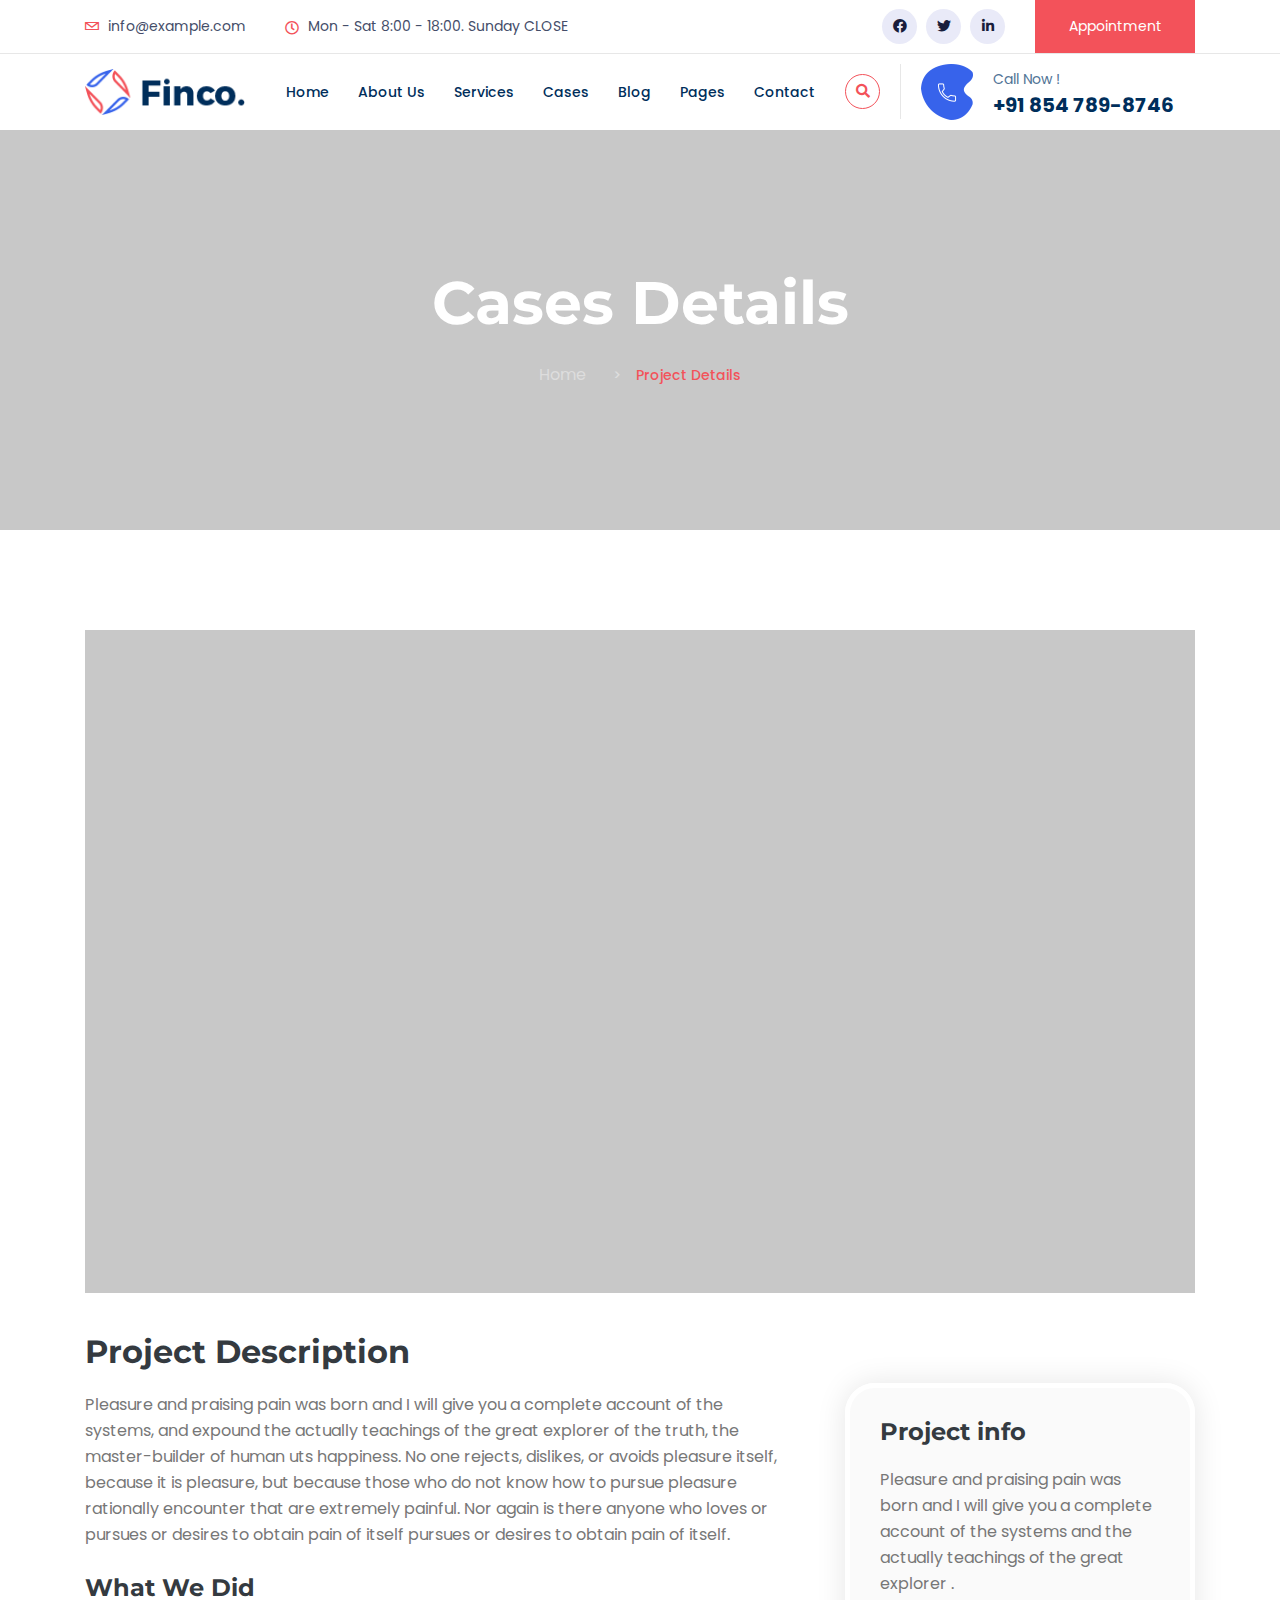
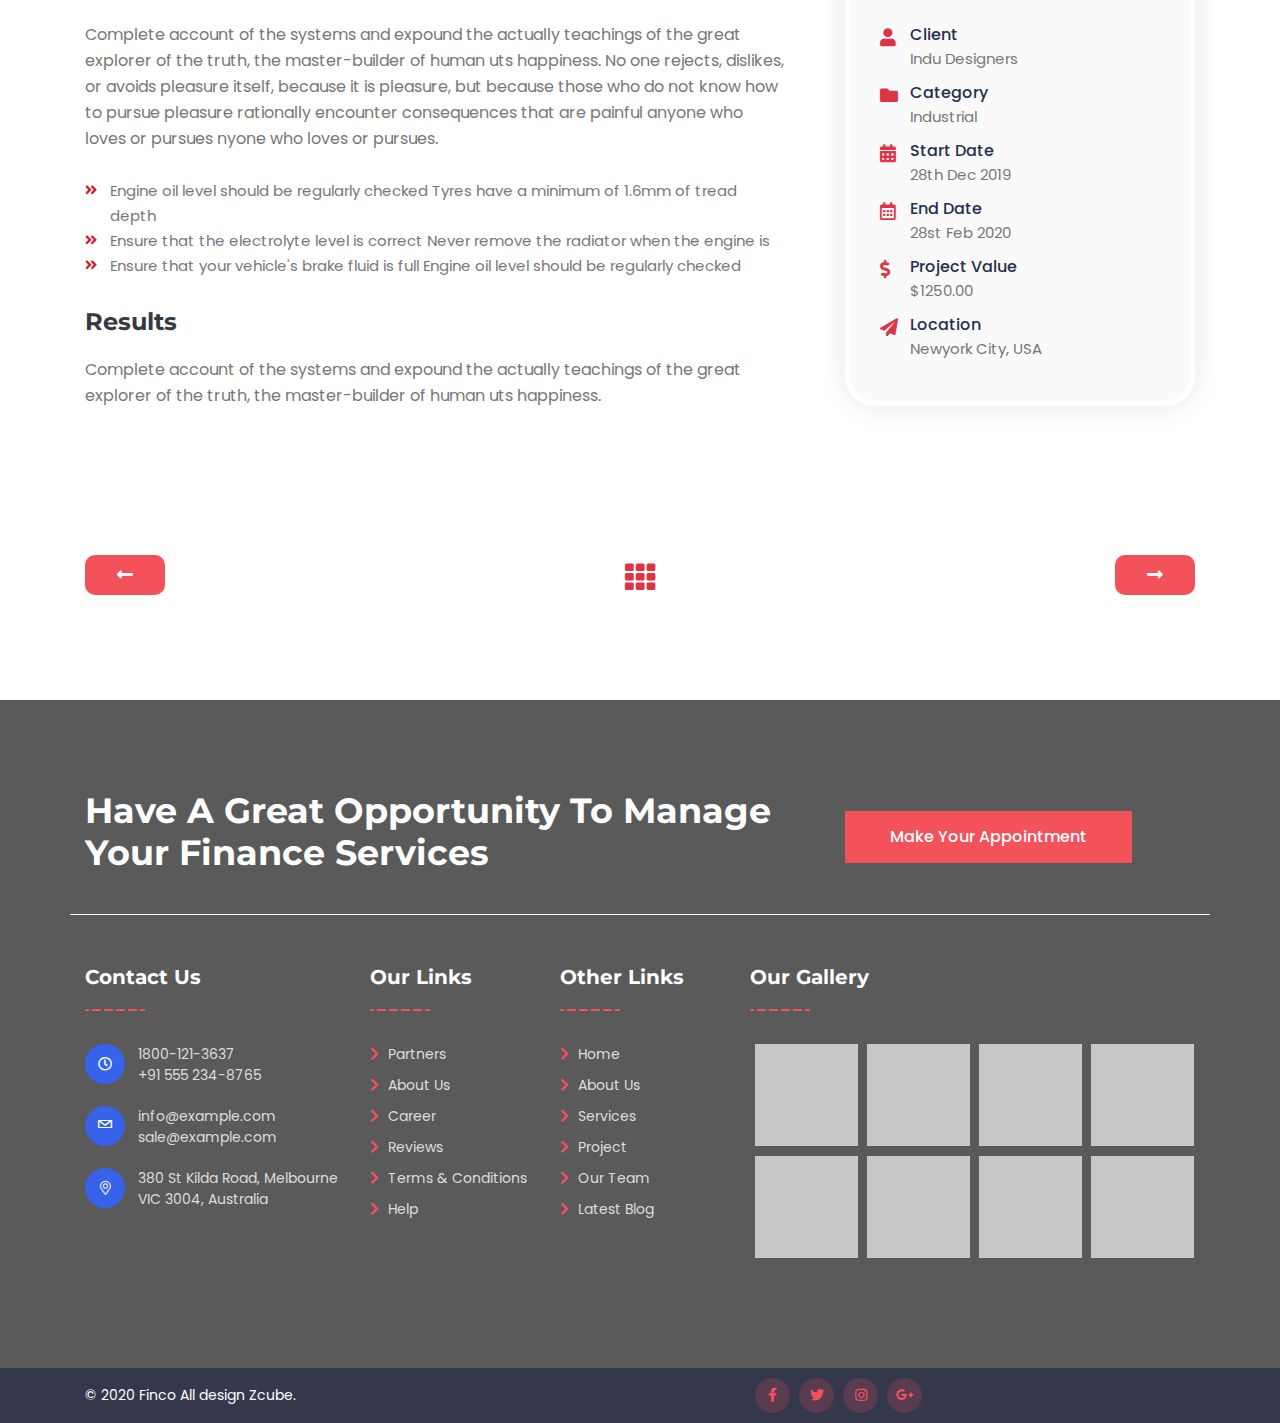
<file: projects-detail.html>
<!doctype html>
<html class="no-js" lang="zxx">
    <head>
        <meta charset="utf-8">
        <meta http-equiv="x-ua-compatible" content="ie=edge">
        <title>Finco - Finance and Consulting HTML Template</title>
        <meta name="description" content="">
        <meta name="viewport" content="width=device-width, initial-scale=1">
		<link rel="shortcut icon" type="image/x-icon" href="img/favicon.ico">
        <!-- Place favicon.ico in the root directory -->

		<!-- CSS here -->
        <link rel="stylesheet" href="css/bootstrap.min.css">
        <link rel="stylesheet" href="css/animate.min.css">
        <link rel="stylesheet" href="css/magnific-popup.css">
        <link rel="stylesheet" href="fontawesome/css/all.min.css">
        <link rel="stylesheet" href="font-flaticon/flaticon.css">
        <link rel="stylesheet" href="css/dripicons.css">
        <link rel="stylesheet" href="css/slick.css">
        <link rel="stylesheet" href="css/default.css">
        <link rel="stylesheet" href="css/style.css">
        <link rel="stylesheet" href="css/responsive.css">
    </head>
    <body>
       <!-- header -->
        <header class="header-area">  
			<div class="header-top second-header d-none d-md-block">
                <div class="container">
                    <div class="row align-items-center">                                              
                        <div class="col-lg-6 col-md-8 d-none  d-md-block">
                            <div class="header-cta">
                                <ul>                                   
                                    <li>
                                        <i class="icon dripicons-mail"></i>
                                        <span>info@example.com</span>
                                    </li>
                                     <li>
                                        <i class="icon far fa-clock"></i>
                                        <span>Mon - Sat 8:00 - 18:00. Sunday CLOSE</span>
                                    </li>
                                </ul>
                            </div>
                        </div>
                         <div class="col-lg-4 col-md-4 d-none d-lg-block">
                             <div class="header-social text-right">
                            <span>
                                <a href="#" title="Facebook"><i class="fab fa-facebook"></i></a>
                                <a href="#" title="Twitter"><i class="fab fa-twitter"></i></a>
                                <a href="#" title="LinkedIn"><i class="fab fa-linkedin-in"></i></a>                               
                               </span>                    
                               <!--  /social media icon redux -->                               
                        </div>
                        </div>
                         <div class="col-lg-2 col-md-4 d-none d-md-block">
                             <a href="#" class="top-btn">Appointment</a>
                             
                              
                        </div>
                    </div>
                </div>
            </div>		
            <div id="header-sticky" class="menu-area">
                <div class="container">
                    <div class="second-menu">
                        <div class="row align-items-center">
                            <div class="col-xl-2 col-lg-2">
                                <div class="logo">
                                    <a href="index.html"><img src="img/logo/logo.png" alt="logo"></a>
                                </div>
                            </div>
                            <div class="col-xl-6 col-lg-6">
                                <div class="responsive"><i class="icon dripicons-align-right"></i></div>
                                <div class="main-menu text-right text-xl-right">
                                    <nav id="mobile-menu">
                                        <ul>
                                            <li class="has-sub">
												<a href="index.html">Home</a>
												<ul>													
													<li><a href="index.html">Home Page 01</a></li>
													<li><a href="index-2.html">Home Page 02</a></li>													
													<li><a href="index-3.html">Home Page 03</a></li>													
												</ul>
											</li>
                                            <li><a href="about.html">About Us</a></li>
                                            <li class="has-sub">
                                                <a href="services.html">Services</a>
                                                <ul>													
													<li><a href="services.html">Services</a></li>
													<li><a href="services-detail.html">Services Details</a></li>
												</ul>
                                            </li>                                                         
                                            <li class="has-sub"> 
                                                <a href="projects.html">Cases</a>
                                                <ul>													
													<li><a href="projects.html">Cases</a></li>
													<li><a href="projects-detail.html">Cases Details</a></li>
												</ul>
                                            </li>
                                           
											<li class="has-sub"> 
                                                <a href="blog.html">Blog</a>
                                                <ul>													
													<li><a href="blog.html">Blog</a></li>
													<li><a href="blog-details.html">Blog Details</a></li>
												</ul>
                                            </li>
                                                                        
											<li class="has-sub"><a href="#">Pages</a>
												<ul>													
													<li><a href="pricing.html">Pricing</a></li>
													<li><a href="team.html">Team</a></li>
                                                    <li><a href="shop.html">Shop</a></li>
													<li><a href="shop-details.html">Shop Details</a>
												</ul>
											</li>
                                            <li><a href="contact.html">Contact</a></li>                                               
                                        </ul>
                                    </nav>
                                </div>
                            </div>   
                             <div class="col-xl-4 col-lg-4 d-none d-lg-block">
                                 <div class="right-menu">
                                    <ul>
                                        <li> 
                                            <div class="menu-search text-right">
                                                <a href="#" data-toggle="modal" data-target=".popup1"><i class="fas fa-search"></i></a>
                                             </div>
                                        </li>
                                        <li>
                                            <div class="icon"><img src="img/bg/top-m-icon.png" alt="top-m-icon.png"></div>
                                            <div class="text">
                                                <span>Call Now !</span>
                                                <strong>+91 854 789-8746</strong>
                                            </div>
                                        </li>
                                    </ul>
                                 </div>                               
                                 
                            </div>
                        </div>
                    </div>
                </div>
            </div>
        </header>
        <!-- header-end -->
        <!-- main-area -->
        <main>
            
            <!-- search-popup -->
		<section class="modal fade bs-example-modal-lg search-bg popup1" tabindex="-1" role="dialog">
			<div class="modal-dialog modal-lg" role="document">
				<div class="modal-content search-popup">
					<div class="text-center">
						<a href="#" class="close2" data-dismiss="modal" aria-label="Close">× close</a>
					</div>
					<div class="row search-outer">
						<div class="col-md-11"><input type="text" placeholder="Search for products..." /></div>
						<div class="col-md-1 text-right"><a href="#"><i class="fa fa-search" aria-hidden="true"></i></a></div>
					</div>
				</div>
			</div>
		</section>
		<!-- /search-popup -->
            <!-- breadcrumb-area -->
            <section class="breadcrumb-area d-flex align-items-center" style="background-image:url(img/testimonial/test-bg.jpg)">
                <div class="container">
                    <div class="row">
                        <div class="col-xl-6 offset-xl-3 col-lg-8 offset-lg-2">
                            <div class="breadcrumb-wrap text-center">
                                <div class="breadcrumb-title mb-30">
                                    <h2>Cases Details</h2>                                    
                                </div>
                                <nav aria-label="breadcrumb">
                                    <ol class="breadcrumb">
                                        <li class="breadcrumb-item"><a href="index.html">Home</a></li>
                                        <li class="breadcrumb-item active" aria-current="page">Project Details</li>
                                    </ol>
                                </nav>
                            </div>
                        </div>
                    </div>
                </div>
            </section>
            <!-- breadcrumb-area-end -->
			<!-- Project Detail -->
    <section class="project-detail">
        <div class="container">
            <!-- Upper Box -->
            <div class="upper-box">
                <div class="single-item-carousel owl-carousel owl-theme">
                    <figure class="image"><img src="img/blog/inner_b1.jpg" alt=""></figure>                    
                </div>
            </div>

            <!-- Lower Content -->
            <div class="lower-content">
                <div class="row">
                    <div class="text-column col-lg-8 col-md-12 col-sm-12">
                        <div class="inner-column">
                            <h2>Project Description</h2>
                            <p>Pleasure and praising pain was born and I will give you a complete account of the systems, and expound the actually teachings of the great explorer of the truth, the master-builder of human uts happiness. No one rejects, dislikes, or avoids pleasure itself, because it is pleasure, but because those who do not know how to pursue pleasure rationally encounter that are extremely painful. Nor again is there anyone who loves or pursues or desires to obtain pain of itself pursues or desires to obtain pain of itself.</p>
                            <h3>What We Did</h3>
                            <p>Complete account of the systems and expound the actually teachings of the great explorer of the truth, the master-builder of human uts happiness. No one rejects, dislikes, or avoids pleasure itself, because it is pleasure, but because those who do not know how to pursue pleasure rationally encounter consequences that are painful anyone who loves or pursues nyone who loves or pursues.</p>
                            <ul class="list-style-one">
                                <li>Engine oil level should be regularly checked Tyres have a minimum of 1.6mm of tread depth</li>
                                <li>Ensure that the electrolyte level is correct Never remove the radiator when the engine is</li>
                                <li>Ensure that your vehicle's brake fluid is full Engine oil level should be regularly checked</li>
                            </ul>
                            <h3>Results</h3>
                            <p>Complete account of the systems and expound the actually teachings of the great explorer of the truth, the master-builder of human uts happiness.</p>
                        </div>
                    </div>

                    <div class="info-column col-lg-4 col-md-12 col-sm-12">
                        <div class="inner-column">
                            <h3>Project info</h3>
                            <p>Pleasure and praising pain was born and I will give you a complete account of the systems and the actually teachings of the great explorer .</p>
                            <ul class="project-info clearfix">
                                <li>
                                    <span class="icon fa fa-user"></span>
                                    <strong>Client</strong>
                                    <p>Indu Designers</p>
                                </li>

                                <li>
                                    <span class="icon fa fa-folder"></span>
                                    <strong>Category</strong>
                                    <p>Industrial</p>
                                </li>

                                <li>
                                    <span class="icon fa fa-calendar-alt"></span>
                                    <strong>Start Date</strong>
                                    <p>28th Dec 2019</p>
                                </li>

                                <li>
                                    <span class="icon far fa-calendar-alt"></span>
                                    <strong>End Date</strong>
                                    <p>28st Feb 2020</p>
                                </li>

                                <li>
                                    <span class="icon fa fa-dollar-sign"></span>
                                    <strong>Project Value</strong>
                                    <p>$1250.00</p>
                                </li>

                                <li>
                                    <span class="icon fa fa-paper-plane"></span>
                                    <strong>Location</strong>
                                    <p>Newyork City, USA</p>
                                </li>
                            </ul>
                        </div>
                    </div>
                </div>
            </div>

            <!-- Load More Option -->
            <div class="load-more-option">
                <ul class="clearfix">
                    <li class="prev pull-left"><a href="project-detail.html"><span class="fa fa-long-arrow-alt-left"></span></a></li>
                    <li class="load-more"><a href="projects.html"><span class="fa fa-th"></span></a></li>
                    <li class="next pull-right"><a href="project-detail.html"><span class="fa fa-long-arrow-alt-right"></span></a></li>
                </ul>
            </div>
        </div>
    </section>
    <!--End Project Detail -->

				
		
        </main>
        <!-- main-area-end -->
        <!-- footer -->
        <footer class="footer-bg footer-p pt-90">
            <div class="footer-top-heiding">
                <div class="container">
                    <div class="row align-items-center">
                        <div class="col-lg-8">
                            <div class="section-title">        
                                <h2> Have A Great Opportunity To Manage Your Finance Services</h2>
                               
                            </div>
                        </div>
                         <div class="col-lg-4">
                            <a href="#" class="btn">Make Your Appointment</a>
                        </div>
                    </div>
                </div>
            
            </div>
  
            <div class="footer-top pb-70">
                <div class="container">
                    <div class="row justify-content-between">
                        
                        <div class="col-xl-3 col-lg-3 col-sm-6">
                            <div class="footer-widget mb-30">
                                <div class="f-widget-title">
                                    <h5>Contact Us</h5>
                                </div>
                                <div class="footer-link">
                                    <div class="f-contact">
                                    <ul>
                                    <li>
                                        <i class="icon far fa-clock"></i>
                                        <span>1800-121-3637<br>+91 555 234-8765</span>
                                    </li>
                                    <li>
                                        <i class="icon dripicons-mail"></i>
                                         <span><a href="mailto:info@example.com">info@example.com</a><br><a href="mailto:sale@example.com">sale@example.com</a></span>
                                    </li>
                                    <li>
                                      <i class="fal fa-map-marker-alt"></i>
                                         <span>380 St Kilda Road, Melbourne<br>VIC 3004, Australia</span>
                                    </li>
                                </ul>
                                    
                                    </div>
                                   
                                    
                                </div>
                            </div>
                        </div>
						<div class="col-xl-2 col-lg-2 col-sm-6">
                            <div class="footer-widget mb-30">
                                <div class="f-widget-title">
                                    <h5>Our Links</h5>
                                </div>
                                <div class="footer-link">
                                    <ul>                                        
                                        <li><a href="#"><i class="fas fa-chevron-right"></i> Partners</a></li>
										<li><a href="#"><i class="fas fa-chevron-right"></i> About Us</a></li>
                                        <li><a href="#"><i class="fas fa-chevron-right"></i> Career</a></li>
                                        <li><a href="#"><i class="fas fa-chevron-right"></i> Reviews</a></li>
                                        <li><a href="#"><i class="fas fa-chevron-right"></i> Terms & Conditions</a></li>
                                        <li><a href="#"><i class="fas fa-chevron-right"></i> Help</a></li>
                                    </ul>
                                </div>
                            </div>
                        </div>
                        <div class="col-xl-2 col-lg-2 col-sm-6">
                            <div class="footer-widget mb-30">
                                <div class="f-widget-title">
                                    <h5>Other Links</h5>
                                </div>
                                <div class="footer-link">
                                    <ul>
                                        <li><a href="#"><i class="fas fa-chevron-right"></i> Home</a></li>
                                        <li><a href="#"><i class="fas fa-chevron-right"></i> About Us</a></li>
                                        <li><a href="#"><i class="fas fa-chevron-right"></i> Services</a></li>
                                        <li><a href="#"><i class="fas fa-chevron-right"></i> Project</a></li>
                                        <li><a href="#"><i class="fas fa-chevron-right"></i> Our Team</a></li>
                                        <li><a href="#"><i class="fas fa-chevron-right"></i> Latest Blog</a></li>
                                    </ul>
                                </div>
                            </div>
                        </div>  
                        <div class="col-xl-5 col-lg-5 col-sm-6">
                            <div class="footer-widget mb-30">
                                <div class="f-widget-title">
                                    <h5>Our Gallery</h5>
                                </div>
                                <div class="f-insta">
                                    <ul>
                                        <li><a href="#"><img src="img/instagram/f-galler-01.png" alt="img"></a></li>
                                        <li><a href="#"><img src="img/instagram/f-galler-02.png" alt="img"></a></li>
                                        <li><a href="#"><img src="img/instagram/f-galler-03.png" alt="img"></a></li>
                                        <li><a href="#"><img src="img/instagram/f-galler-04.png" alt="img"></a></li>
                                        <li><a href="#"><img src="img/instagram/f-galler-05.png" alt="img"></a></li>
                                        <li><a href="#"><img src="img/instagram/f-galler-06.png" alt="img"></a></li>
                                        <li><a href="#"><img src="img/instagram/f-galler-07.png" alt="img"></a></li>
                                        <li><a href="#"><img src="img/instagram/f-galler-08.png" alt="img"></a></li>
                                    </ul>
                                </div>
                            </div>
                        </div>
                        
                    </div>
                </div>
            </div>
            <div class="copyright-wrap">
                <div class="container">
                    <div class="row align-items-center">
                        <div class="col-7">                         
                                &copy; 2020 Finco  All design Zcube.                        
                        </div>
                        <div class="col-4">
                            <div class="footer-social">                                    
                                    <a href="#"><i class="fab fa-facebook-f"></i></a>
                                    <a href="#"><i class="fab fa-twitter"></i></a>
                                    <a href="#"><i class="fab fa-instagram"></i></a>
                                    <a href="#"><i class="fab fa-google-plus-g"></i></a>
                                </div>    
                        </div>
                    </div>
                </div>
            </div>
        </footer>
        <!-- footer-end -->


		<!-- JS here -->
        <script src="js/vendor/modernizr-3.5.0.min.js"></script>
        <script src="js/vendor/jquery-1.12.4.min.js"></script>
        <script src="js/popper.min.js"></script>
        <script src="js/bootstrap.min.js"></script>
        <script src="js/one-page-nav-min.js"></script>
        <script src="js/slick.min.js"></script>
        <script src="js/ajax-form.js"></script>
        <script src="js/paroller.js"></script>
        <script src="js/wow.min.js"></script>
        <script src="js/js_isotope.pkgd.min.js"></script>
        <script src="js/imagesloaded.min.js"></script>
        <script src="js/parallax.min.js"></script>
        <script src="js/jquery.waypoints.min.js"></script>
        <script src="js/jquery.counterup.min.js"></script>
        <script src="js/jquery.scrollUp.min.js"></script>
        <script src="js/parallax-scroll.js"></script>
        <script src="js/jquery.magnific-popup.min.js"></script>
        <script src="js/element-in-view.js"></script>
        <script src="js/main.js"></script>
    </body>
</html>
</file>
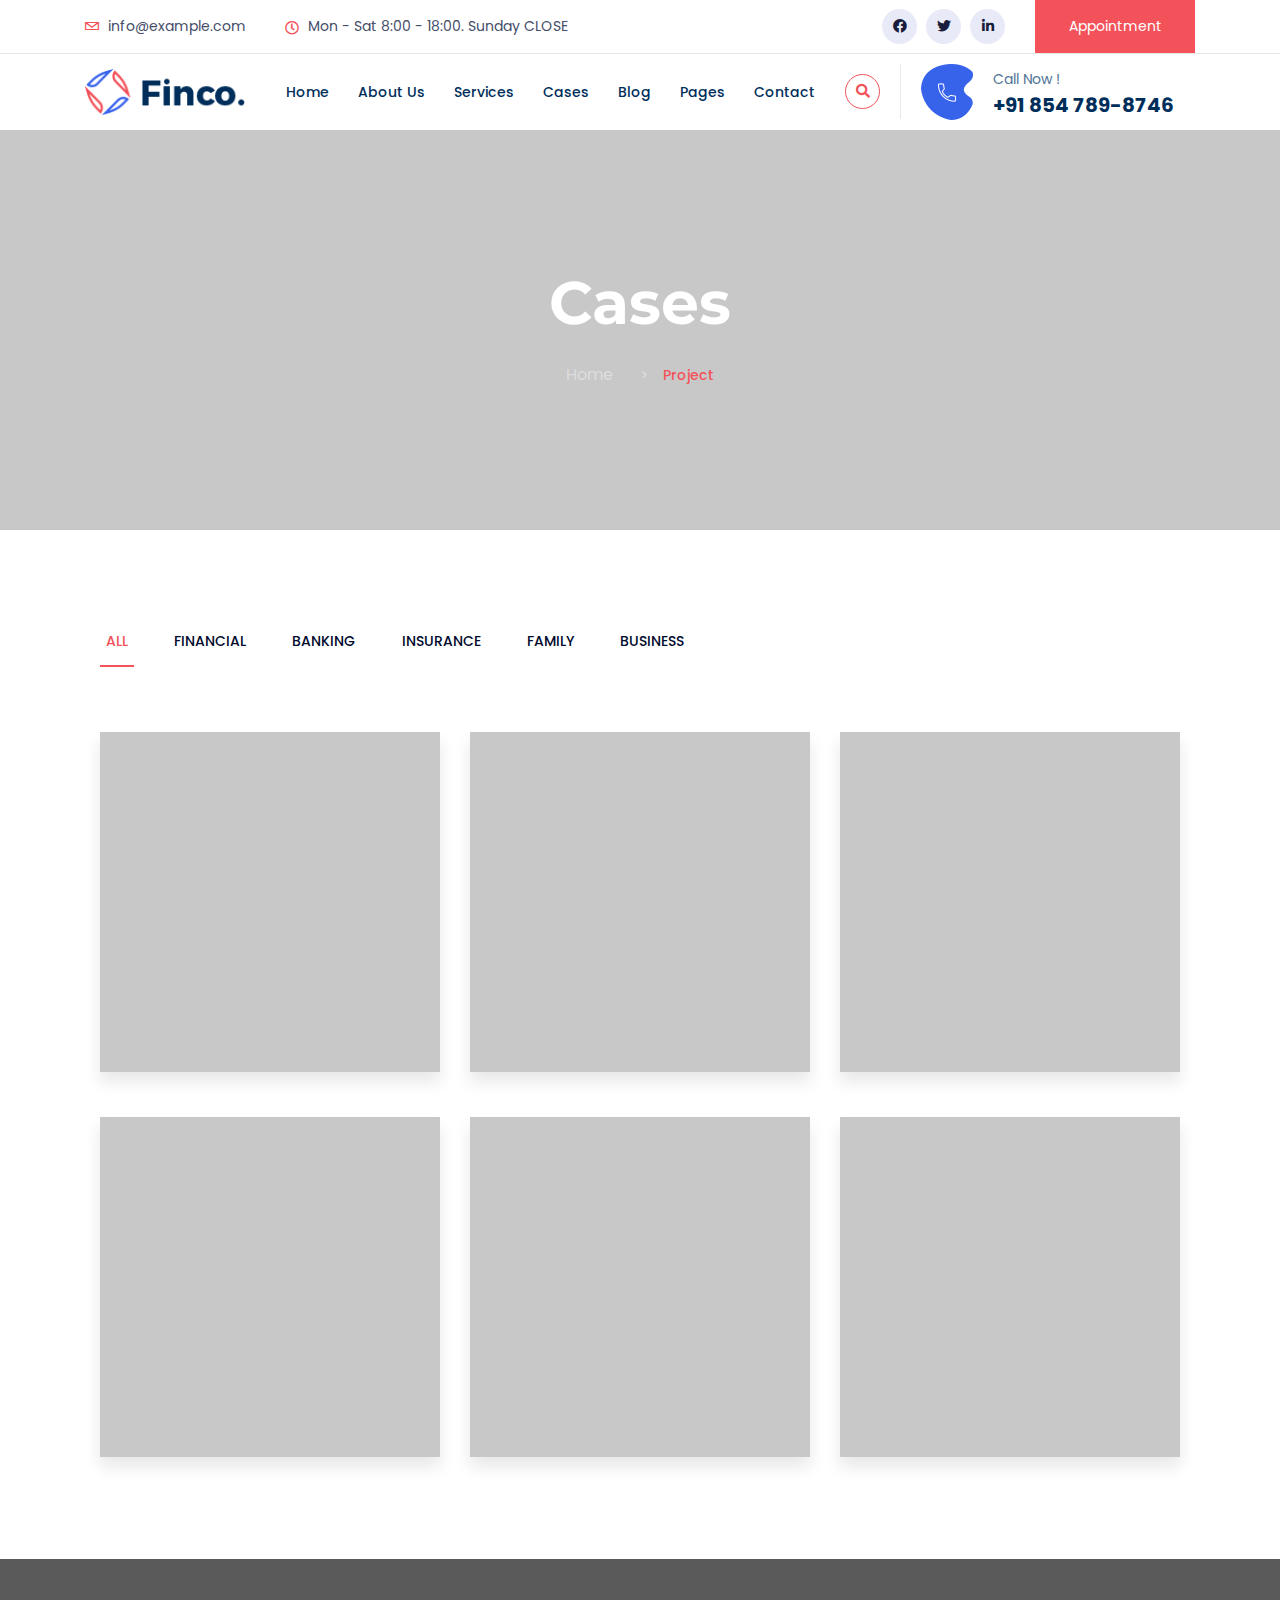
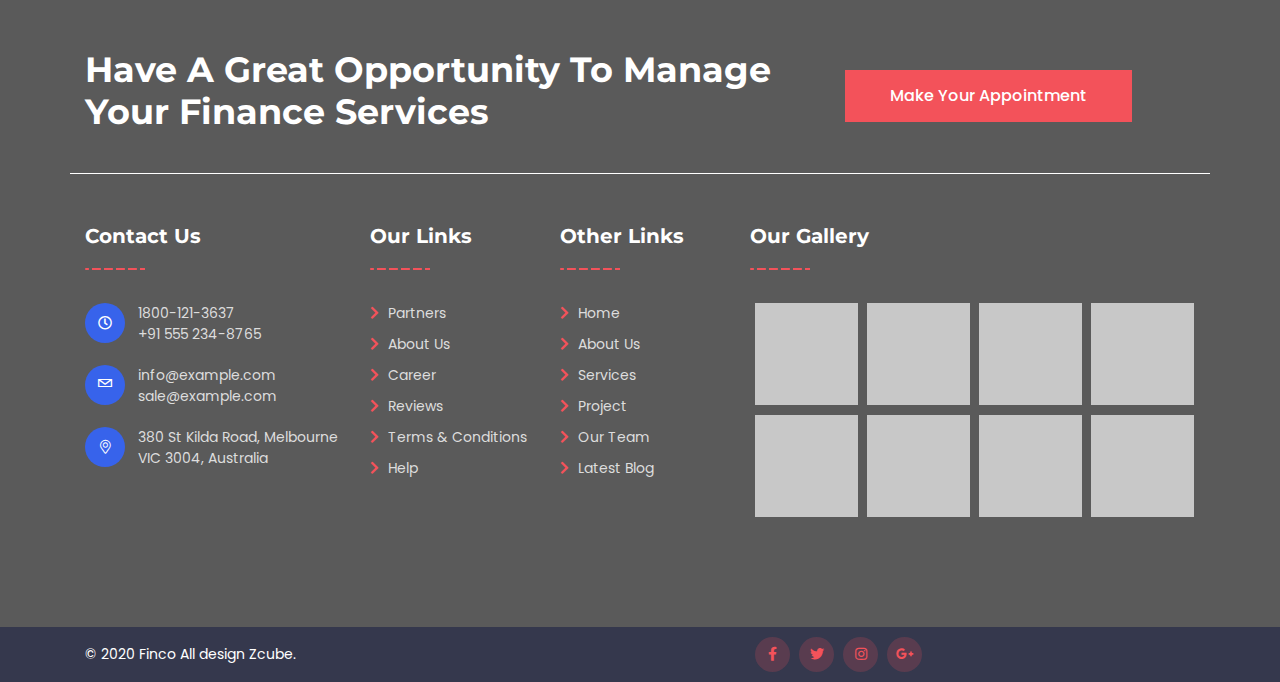
<file: projects.html>
<!doctype html>
<html class="no-js" lang="zxx">
    <head>
        <meta charset="utf-8">
        <meta http-equiv="x-ua-compatible" content="ie=edge">
        <title>Finco - Finance and Consulting HTML Template</title>
        <meta name="description" content="">
        <meta name="viewport" content="width=device-width, initial-scale=1">
		<link rel="shortcut icon" type="image/x-icon" href="img/favicon.ico">
        <!-- Place favicon.ico in the root directory -->

		<!-- CSS here -->
        <link rel="stylesheet" href="css/bootstrap.min.css">
        <link rel="stylesheet" href="css/animate.min.css">
        <link rel="stylesheet" href="css/magnific-popup.css">
        <link rel="stylesheet" href="fontawesome/css/all.min.css">
        <link rel="stylesheet" href="font-flaticon/flaticon.css">
        <link rel="stylesheet" href="css/dripicons.css">
        <link rel="stylesheet" href="css/slick.css">
        <link rel="stylesheet" href="css/default.css">
        <link rel="stylesheet" href="css/style.css">
        <link rel="stylesheet" href="css/responsive.css">
    </head>
    <body>
        <!-- header -->
        <header class="header-area">  
			<div class="header-top second-header d-none d-md-block">
                <div class="container">
                    <div class="row align-items-center">                                              
                        <div class="col-lg-6 col-md-8 d-none  d-md-block">
                            <div class="header-cta">
                                <ul>                                   
                                    <li>
                                        <i class="icon dripicons-mail"></i>
                                        <span>info@example.com</span>
                                    </li>
                                     <li>
                                        <i class="icon far fa-clock"></i>
                                        <span>Mon - Sat 8:00 - 18:00. Sunday CLOSE</span>
                                    </li>
                                </ul>
                            </div>
                        </div>
                         <div class="col-lg-4 col-md-4 d-none d-lg-block">
                             <div class="header-social text-right">
                            <span>
                                <a href="#" title="Facebook"><i class="fab fa-facebook"></i></a>
                                <a href="#" title="Twitter"><i class="fab fa-twitter"></i></a>
                                <a href="#" title="LinkedIn"><i class="fab fa-linkedin-in"></i></a>                               
                               </span>                    
                               <!--  /social media icon redux -->                               
                        </div>
                        </div>
                         <div class="col-lg-2 col-md-4 d-none d-md-block">
                             <a href="#" class="top-btn">Appointment</a>
                             
                              
                        </div>
                    </div>
                </div>
            </div>		
            <div id="header-sticky" class="menu-area">
                <div class="container">
                    <div class="second-menu">
                        <div class="row align-items-center">
                            <div class="col-xl-2 col-lg-2">
                                <div class="logo">
                                    <a href="index.html"><img src="img/logo/logo.png" alt="logo"></a>
                                </div>
                            </div>
                            <div class="col-xl-6 col-lg-6">
                                <div class="responsive"><i class="icon dripicons-align-right"></i></div>
                                <div class="main-menu text-right text-xl-right">
                                    <nav id="mobile-menu">
                                        <ul>
                                            <li class="has-sub">
												<a href="index.html">Home</a>
												<ul>													
													<li><a href="index.html">Home Page 01</a></li>
													<li><a href="index-2.html">Home Page 02</a></li>													
													<li><a href="index-3.html">Home Page 03</a></li>													
												</ul>
											</li>
                                            <li><a href="about.html">About Us</a></li>
                                            <li class="has-sub">
                                                <a href="services.html">Services</a>
                                                <ul>													
													<li><a href="services.html">Services</a></li>
													<li><a href="services-detail.html">Services Details</a></li>
												</ul>
                                            </li>                                                         
                                            <li class="has-sub"> 
                                                <a href="projects.html">Cases</a>
                                                <ul>													
													<li><a href="projects.html">Cases</a></li>
													<li><a href="projects-detail.html">Cases Details</a></li>
												</ul>
                                            </li>
                                           
											<li class="has-sub"> 
                                                <a href="blog.html">Blog</a>
                                                <ul>													
													<li><a href="blog.html">Blog</a></li>
													<li><a href="blog-details.html">Blog Details</a></li>
												</ul>
                                            </li>
                                                                        
											<li class="has-sub"><a href="#">Pages</a>
												<ul>													
													<li><a href="pricing.html">Pricing</a></li>
													<li><a href="team.html">Team</a></li>
                                                    <li><a href="shop.html">Shop</a></li>
													<li><a href="shop-details.html">Shop Details</a>
												</ul>
											</li>
                                            <li><a href="contact.html">Contact</a></li>                                               
                                        </ul>
                                    </nav>
                                </div>
                            </div>   
                             <div class="col-xl-4 col-lg-4 d-none d-lg-block">
                                 <div class="right-menu">
                                    <ul>
                                        <li> 
                                            <div class="menu-search text-right">
                                                <a href="#" data-toggle="modal" data-target=".popup1"><i class="fas fa-search"></i></a>
                                             </div>
                                        </li>
                                        <li>
                                            <div class="icon"><img src="img/bg/top-m-icon.png" alt="top-m-icon.png"></div>
                                            <div class="text">
                                                <span>Call Now !</span>
                                                <strong>+91 854 789-8746</strong>
                                            </div>
                                        </li>
                                    </ul>
                                 </div>                               
                                 
                            </div>
                        </div>
                    </div>
                </div>
            </div>
        </header>
        <!-- header-end -->
        <!-- main-area -->
        <main>
            
            <!-- search-popup -->
		<section class="modal fade bs-example-modal-lg search-bg popup1" tabindex="-1" role="dialog">
			<div class="modal-dialog modal-lg" role="document">
				<div class="modal-content search-popup">
					<div class="text-center">
						<a href="#" class="close2" data-dismiss="modal" aria-label="Close">× close</a>
					</div>
					<div class="row search-outer">
						<div class="col-md-11"><input type="text" placeholder="Search for products..." /></div>
						<div class="col-md-1 text-right"><a href="#"><i class="fa fa-search" aria-hidden="true"></i></a></div>
					</div>
				</div>
			</div>
		</section>
		<!-- /search-popup -->
            <!-- breadcrumb-area -->
            <section class="breadcrumb-area d-flex align-items-center" style="background-image:url(img/testimonial/test-bg.jpg)">
                <div class="container">
                    <div class="row">
                        <div class="col-xl-6 offset-xl-3 col-lg-8 offset-lg-2">
                            <div class="breadcrumb-wrap text-center">
                                <div class="breadcrumb-title mb-30">
                                    <h2>Cases</h2>                                    
                                </div>
                                <nav aria-label="breadcrumb">
                                    <ol class="breadcrumb">
                                        <li class="breadcrumb-item"><a href="index.html">Home</a></li>
                                        <li class="breadcrumb-item active" aria-current="page">Project</li>
                                    </ol>
                                </nav>
                            </div>
                        </div>
                    </div>
                </div>
            </section>
            <!-- breadcrumb-area-end -->
			<!-- gallery-area -->
            <section id="work" class="pt-100 pb-70">
                <div class="container">                  
					<div class="portfolio ">
                        <div class="row align-items-center mb-50">                          
                            <div class="col-lg-12">
                                 <div class="my-masonry">
                            <div class="button-group filter-button-group ">
                                <button class="active" data-filter="*">All</button>
								 <button data-filter=".financial">Financial</button>
								<button data-filter=".banking">Banking</button>	
								<button data-filter=".insurance">Insurance</button>
								<button data-filter=".family">Family</button>
								<button data-filter=".business">Business</button>
							</div>
                        </div>
                            </div>
                        </div>
                      

                <div class="grid col3">
				   			 <div class="grid-item financial">
                        	<a href="projects-detail.html">
                            <figure class="gallery-image">
                              <img src="img/gallery/protfolio-img01.png" alt="img" class="img">      
                                <figcaption>
                                    <div class="icon">+</div>
                                    <span>Finance</span>
                                    <h4>Miranda Hilix Bar</h4>
                                </figcaption>
                            </figure>
                          </a>
                    </div>
					<div class="grid-item financial banking">
                        <a href="projects-detail.html">
                            <figure class="gallery-image">
                             <img src="img/gallery/protfolio-img02.png" alt="img" class="img">      
                              <figcaption>
                                    <div class="icon">+</div>
                                    <span>Banking</span>
                                    <h4>Miranda Hilix Bar</h4>
                                </figcaption>
                            </figure>
                          </a>
                    </div>
                     <div class="grid-item insurance">
                        	<a href="projects-detail.html">
                            <figure class="gallery-image">
                               <img src="img/gallery/protfolio-img03.png" alt="img" class="img">      
                                  <figcaption>
                                    <div class="icon">+</div>
                                    <span>Insurance</span>
                                    <h4>Miranda Hilix Bar</h4>
                                </figcaption>
                            </figure>
                          </a>
                    </div>
                     <div class="grid-item family">
                        	<a href="projects-detail.html">
                            <figure class="gallery-image">
                                <img src="img/gallery/protfolio-img04.png" alt="img" class="img">      
                                <figcaption>
                                    <div class="icon">+</div>
                                    <span>Family</span>
                                    <h4>Miranda Hilix Bar</h4>
                                </figcaption>
                            </figure>
                          </a>
                    </div>
                    <div class="grid-item business">
                        <a href="projects-detail.html">
                            <figure class="gallery-image">
                                <img src="img/gallery/protfolio-img05.png" alt="img" class="img">      	
                                 <figcaption>
                                    <div class="icon">+</div>
                                    <span>Business</span>
                                    <h4>Miranda Hilix Bar</h4>
                                </figcaption>
                            </figure>
                          </a>
                    </div>
                     <div class="grid-item financial">
                        	<a href="projects-detail.html">
                            <figure class="gallery-image">
                             <img src="img/gallery/protfolio-img06.png" alt="img" class="img">              
                                 <figcaption>
                                    <div class="icon">+</div>
                                    <span>Financial</span>
                                    <h4>Miranda Hilix Bar</h4>
                                </figcaption>
                            </figure>
                          </a>
                    </div>
                                     </div>

        </div>
                </div>
            </section>
            <!-- gallery-area-end -->
            
        </main>
        <!-- main-area-end -->
       <!-- footer -->
        <footer class="footer-bg footer-p pt-90">
            <div class="footer-top-heiding">
                <div class="container">
                    <div class="row align-items-center">
                        <div class="col-lg-8">
                            <div class="section-title">        
                                <h2> Have A Great Opportunity To Manage Your Finance Services</h2>
                               
                            </div>
                        </div>
                         <div class="col-lg-4">
                            <a href="#" class="btn">Make Your Appointment</a>
                        </div>
                    </div>
                </div>
            
            </div>
  
            <div class="footer-top pb-70">
                <div class="container">
                    <div class="row justify-content-between">
                        
                        <div class="col-xl-3 col-lg-3 col-sm-6">
                            <div class="footer-widget mb-30">
                                <div class="f-widget-title">
                                    <h5>Contact Us</h5>
                                </div>
                                <div class="footer-link">
                                    <div class="f-contact">
                                    <ul>
                                    <li>
                                        <i class="icon far fa-clock"></i>
                                        <span>1800-121-3637<br>+91 555 234-8765</span>
                                    </li>
                                    <li>
                                        <i class="icon dripicons-mail"></i>
                                         <span><a href="mailto:info@example.com">info@example.com</a><br><a href="mailto:sale@example.com">sale@example.com</a></span>
                                    </li>
                                    <li>
                                      <i class="fal fa-map-marker-alt"></i>
                                         <span>380 St Kilda Road, Melbourne<br>VIC 3004, Australia</span>
                                    </li>
                                </ul>
                                    
                                    </div>
                                   
                                    
                                </div>
                            </div>
                        </div>
						<div class="col-xl-2 col-lg-2 col-sm-6">
                            <div class="footer-widget mb-30">
                                <div class="f-widget-title">
                                    <h5>Our Links</h5>
                                </div>
                                <div class="footer-link">
                                    <ul>                                        
                                        <li><a href="#"><i class="fas fa-chevron-right"></i> Partners</a></li>
										<li><a href="#"><i class="fas fa-chevron-right"></i> About Us</a></li>
                                        <li><a href="#"><i class="fas fa-chevron-right"></i> Career</a></li>
                                        <li><a href="#"><i class="fas fa-chevron-right"></i> Reviews</a></li>
                                        <li><a href="#"><i class="fas fa-chevron-right"></i> Terms & Conditions</a></li>
                                        <li><a href="#"><i class="fas fa-chevron-right"></i> Help</a></li>
                                    </ul>
                                </div>
                            </div>
                        </div>
                        <div class="col-xl-2 col-lg-2 col-sm-6">
                            <div class="footer-widget mb-30">
                                <div class="f-widget-title">
                                    <h5>Other Links</h5>
                                </div>
                                <div class="footer-link">
                                    <ul>
                                        <li><a href="#"><i class="fas fa-chevron-right"></i> Home</a></li>
                                        <li><a href="#"><i class="fas fa-chevron-right"></i> About Us</a></li>
                                        <li><a href="#"><i class="fas fa-chevron-right"></i> Services</a></li>
                                        <li><a href="#"><i class="fas fa-chevron-right"></i> Project</a></li>
                                        <li><a href="#"><i class="fas fa-chevron-right"></i> Our Team</a></li>
                                        <li><a href="#"><i class="fas fa-chevron-right"></i> Latest Blog</a></li>
                                    </ul>
                                </div>
                            </div>
                        </div>  
                        <div class="col-xl-5 col-lg-5 col-sm-6">
                            <div class="footer-widget mb-30">
                                <div class="f-widget-title">
                                    <h5>Our Gallery</h5>
                                </div>
                                <div class="f-insta">
                                    <ul>
                                        <li><a href="#"><img src="img/instagram/f-galler-01.png" alt="img"></a></li>
                                        <li><a href="#"><img src="img/instagram/f-galler-02.png" alt="img"></a></li>
                                        <li><a href="#"><img src="img/instagram/f-galler-03.png" alt="img"></a></li>
                                        <li><a href="#"><img src="img/instagram/f-galler-04.png" alt="img"></a></li>
                                        <li><a href="#"><img src="img/instagram/f-galler-05.png" alt="img"></a></li>
                                        <li><a href="#"><img src="img/instagram/f-galler-06.png" alt="img"></a></li>
                                        <li><a href="#"><img src="img/instagram/f-galler-07.png" alt="img"></a></li>
                                        <li><a href="#"><img src="img/instagram/f-galler-08.png" alt="img"></a></li>
                                    </ul>
                                </div>
                            </div>
                        </div>
                        
                    </div>
                </div>
            </div>
            <div class="copyright-wrap">
                <div class="container">
                    <div class="row align-items-center">
                        <div class="col-7">                         
                                &copy; 2020 Finco  All design Zcube.                        
                        </div>
                        <div class="col-4">
                            <div class="footer-social">                                    
                                    <a href="#"><i class="fab fa-facebook-f"></i></a>
                                    <a href="#"><i class="fab fa-twitter"></i></a>
                                    <a href="#"><i class="fab fa-instagram"></i></a>
                                    <a href="#"><i class="fab fa-google-plus-g"></i></a>
                                </div>    
                        </div>
                    </div>
                </div>
            </div>
        </footer>
        <!-- footer-end -->


		<!-- JS here -->
        <script src="js/vendor/modernizr-3.5.0.min.js"></script>
        <script src="js/vendor/jquery-1.12.4.min.js"></script>
        <script src="js/popper.min.js"></script>
        <script src="js/bootstrap.min.js"></script>
        <script src="js/one-page-nav-min.js"></script>
        <script src="js/slick.min.js"></script>
        <script src="js/ajax-form.js"></script>
        <script src="js/paroller.js"></script>
        <script src="js/wow.min.js"></script>
        <script src="js/js_isotope.pkgd.min.js"></script>
        <script src="js/imagesloaded.min.js"></script>
        <script src="js/parallax.min.js"></script>
        <script src="js/jquery.waypoints.min.js"></script>
        <script src="js/jquery.counterup.min.js"></script>
        <script src="js/jquery.scrollUp.min.js"></script>
        <script src="js/parallax-scroll.js"></script>
        <script src="js/jquery.magnific-popup.min.js"></script>
        <script src="js/element-in-view.js"></script>
        <script src="js/main.js"></script>
    </body>
</html>
</file>
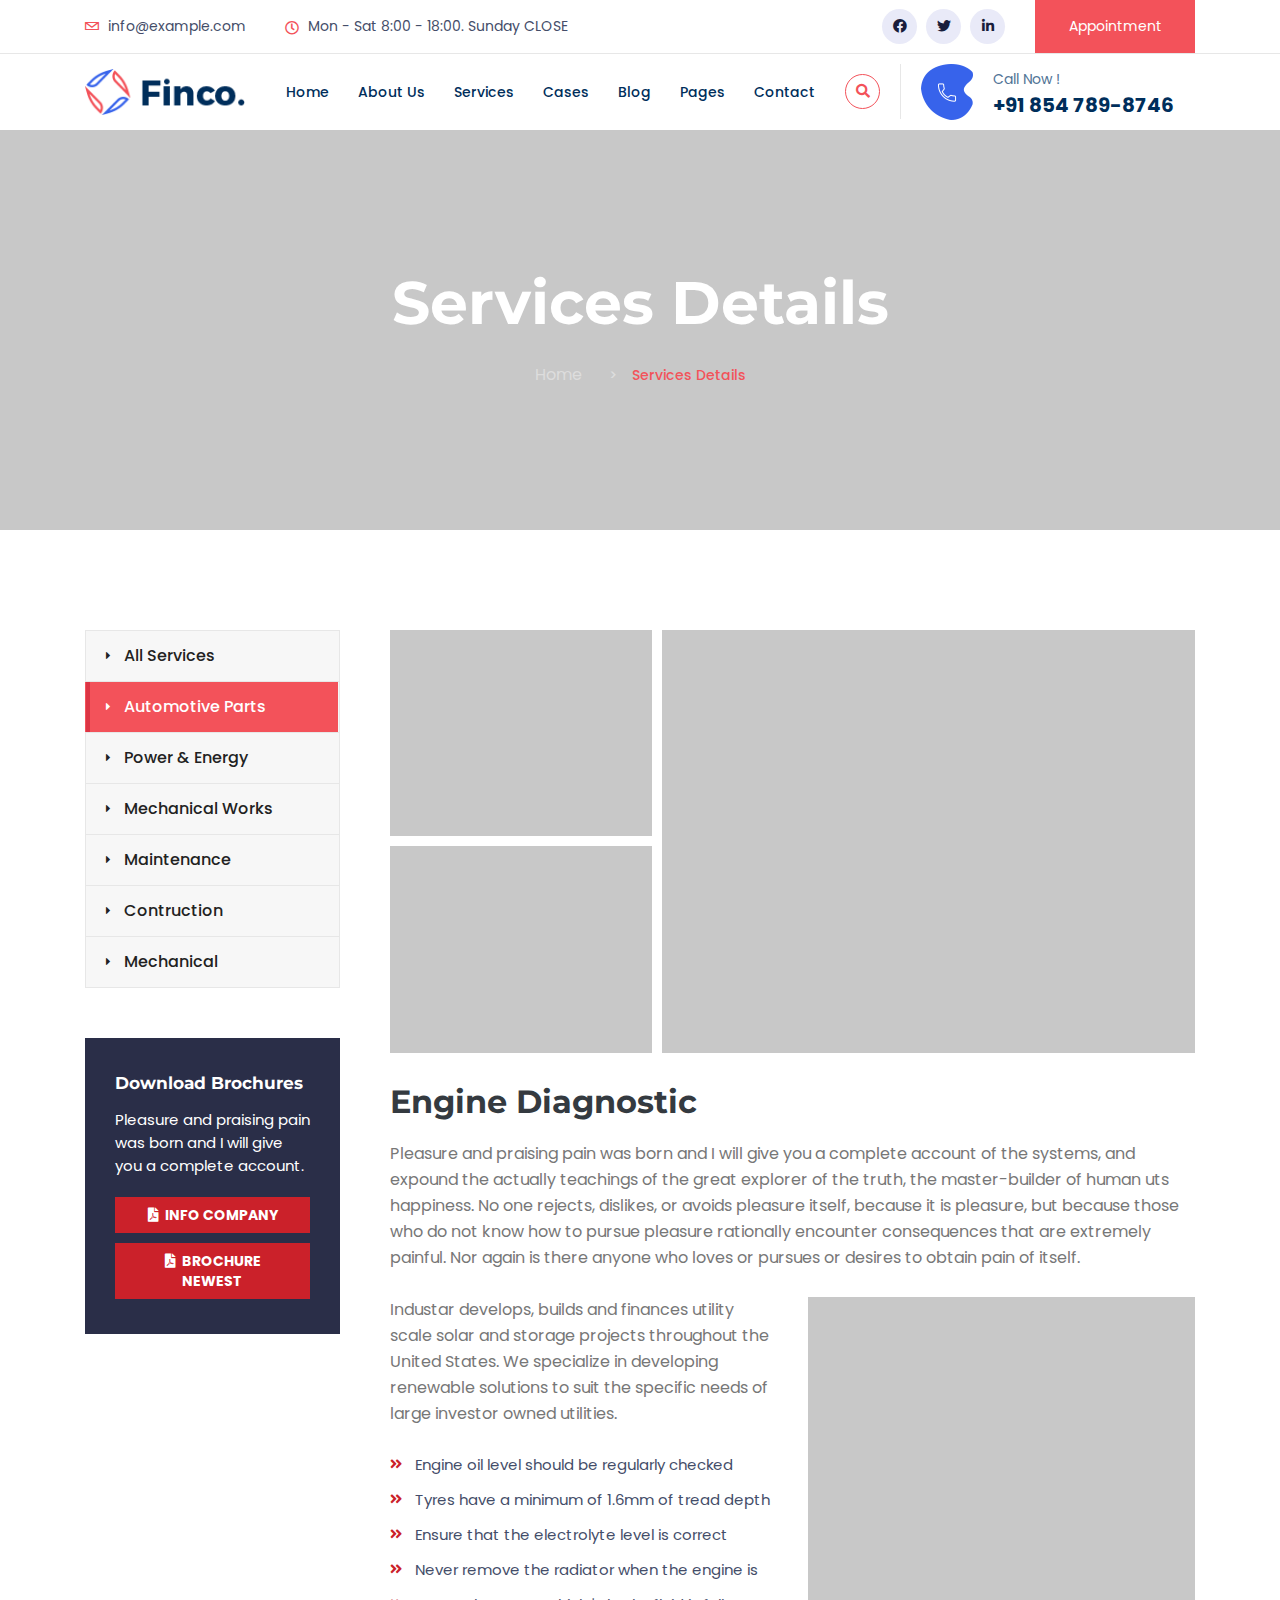
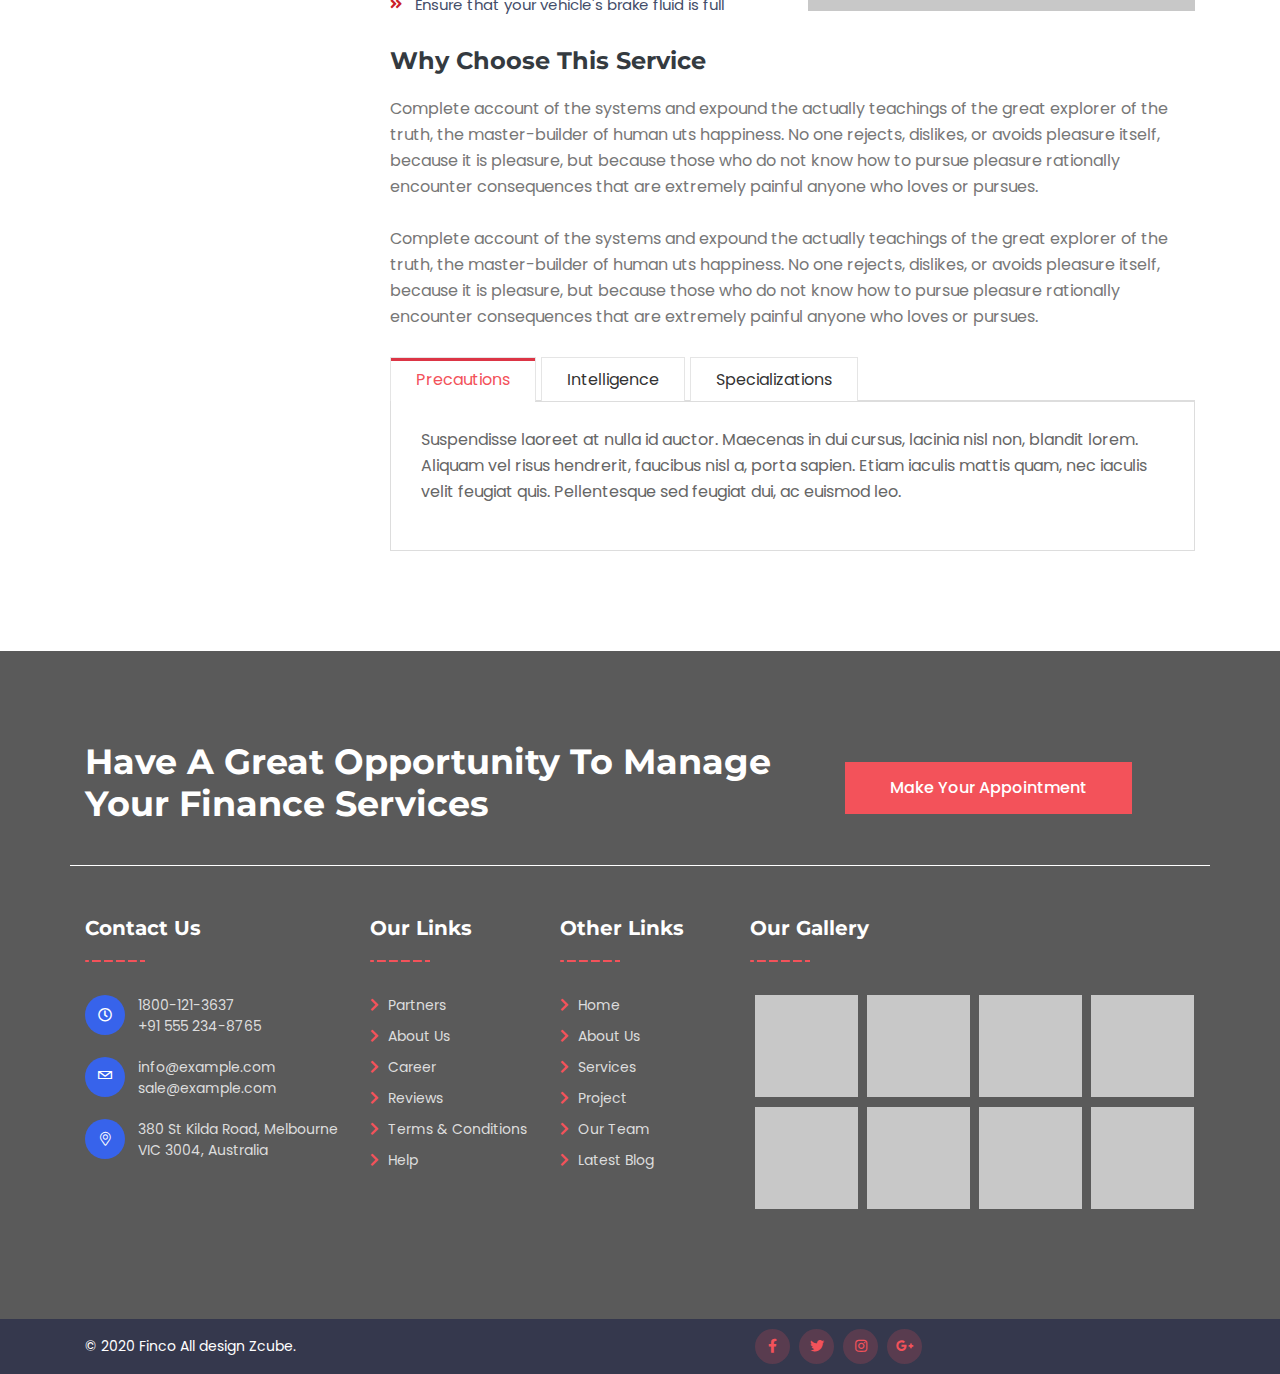
<file: services-detail.html>
<!doctype html>
<html class="no-js" lang="zxx">
    <head>
        <meta charset="utf-8">
        <meta http-equiv="x-ua-compatible" content="ie=edge">
        <title>Fabr - Industrial & Factory HTML Template</title>
        <meta name="description" content="">
        <meta name="viewport" content="width=device-width, initial-scale=1">
		<link rel="shortcut icon" type="image/x-icon" href="img/favicon.ico">
        <!-- Place favicon.ico in the root directory -->

		<!-- CSS here -->
        <link rel="stylesheet" href="css/bootstrap.min.css">
        <link rel="stylesheet" href="css/animate.min.css">
        <link rel="stylesheet" href="css/magnific-popup.css">
        <link rel="stylesheet" href="fontawesome/css/all.min.css">
        <link rel="stylesheet" href="css/dripicons.css">
        <link rel="stylesheet" href="css/slick.css">
        <link rel="stylesheet" href="css/default.css">
        <link rel="stylesheet" href="css/style.css">
        <link rel="stylesheet" href="css/responsive.css">
    </head>
    <body>
       <!-- header -->
        <header class="header-area">  
			<div class="header-top second-header d-none d-md-block">
                <div class="container">
                    <div class="row align-items-center">                                              
                        <div class="col-lg-6 col-md-8 d-none  d-md-block">
                            <div class="header-cta">
                                <ul>                                   
                                    <li>
                                        <i class="icon dripicons-mail"></i>
                                        <span>info@example.com</span>
                                    </li>
                                     <li>
                                        <i class="icon far fa-clock"></i>
                                        <span>Mon - Sat 8:00 - 18:00. Sunday CLOSE</span>
                                    </li>
                                </ul>
                            </div>
                        </div>
                         <div class="col-lg-4 col-md-4 d-none d-lg-block">
                             <div class="header-social text-right">
                            <span>
                                <a href="#" title="Facebook"><i class="fab fa-facebook"></i></a>
                                <a href="#" title="Twitter"><i class="fab fa-twitter"></i></a>
                                <a href="#" title="LinkedIn"><i class="fab fa-linkedin-in"></i></a>                               
                               </span>                    
                               <!--  /social media icon redux -->                               
                        </div>
                        </div>
                         <div class="col-lg-2 col-md-4 d-none d-md-block">
                             <a href="#" class="top-btn">Appointment</a>
                             
                              
                        </div>
                    </div>
                </div>
            </div>		
            <div id="header-sticky" class="menu-area">
                <div class="container">
                    <div class="second-menu">
                        <div class="row align-items-center">
                            <div class="col-xl-2 col-lg-2">
                                <div class="logo">
                                    <a href="index.html"><img src="img/logo/logo.png" alt="logo"></a>
                                </div>
                            </div>
                            <div class="col-xl-6 col-lg-6">
                                <div class="responsive"><i class="icon dripicons-align-right"></i></div>
                                <div class="main-menu text-right text-xl-right">
                                    <nav id="mobile-menu">
                                        <ul>
                                            <li class="has-sub">
												<a href="index.html">Home</a>
												<ul>													
													<li><a href="index.html">Home Page 01</a></li>
													<li><a href="index-2.html">Home Page 02</a></li>													
													<li><a href="index-3.html">Home Page 03</a></li>													
												</ul>
											</li>
                                            <li><a href="about.html">About Us</a></li>
                                            <li class="has-sub">
                                                <a href="services.html">Services</a>
                                                <ul>													
													<li><a href="services.html">Services</a></li>
													<li><a href="services-detail.html">Services Details</a></li>
												</ul>
                                            </li>                                                         
                                            <li class="has-sub"> 
                                                <a href="projects.html">Cases</a>
                                                <ul>													
													<li><a href="projects.html">Cases</a></li>
													<li><a href="projects-detail.html">Cases Details</a></li>
												</ul>
                                            </li>
                                           
											<li class="has-sub"> 
                                                <a href="blog.html">Blog</a>
                                                <ul>													
													<li><a href="blog.html">Blog</a></li>
													<li><a href="blog-details.html">Blog Details</a></li>
												</ul>
                                            </li>
                                                                        
											<li class="has-sub"><a href="#">Pages</a>
												<ul>													
													<li><a href="pricing.html">Pricing</a></li>
													<li><a href="team.html">Team</a></li>
                                                    <li><a href="shop.html">Shop</a></li>
													<li><a href="shop-details.html">Shop Details</a>
												</ul>
											</li>
                                            <li><a href="contact.html">Contact</a></li>                                               
                                        </ul>
                                    </nav>
                                </div>
                            </div>   
                             <div class="col-xl-4 col-lg-4 d-none d-lg-block">
                                 <div class="right-menu">
                                    <ul>
                                        <li> 
                                            <div class="menu-search text-right">
                                                <a href="#" data-toggle="modal" data-target=".popup1"><i class="fas fa-search"></i></a>
                                             </div>
                                        </li>
                                        <li>
                                            <div class="icon"><img src="img/bg/top-m-icon.png" alt="top-m-icon.png"></div>
                                            <div class="text">
                                                <span>Call Now !</span>
                                                <strong>+91 854 789-8746</strong>
                                            </div>
                                        </li>
                                    </ul>
                                 </div>                               
                                 
                            </div>
                        </div>
                    </div>
                </div>
            </div>
        </header>
        <!-- header-end -->
        <!-- main-area -->
        <main>
            
            <!-- search-popup -->
		<section class="modal fade bs-example-modal-lg search-bg popup1" tabindex="-1" role="dialog">
			<div class="modal-dialog modal-lg" role="document">
				<div class="modal-content search-popup">
					<div class="text-center">
						<a href="#" class="close2" data-dismiss="modal" aria-label="Close">× close</a>
					</div>
					<div class="row search-outer">
						<div class="col-md-11"><input type="text" placeholder="Search for products..." /></div>
						<div class="col-md-1 text-right"><a href="#"><i class="fa fa-search" aria-hidden="true"></i></a></div>
					</div>
				</div>
			</div>
		</section>
		<!-- /search-popup -->
            <!-- breadcrumb-area -->
            <section class="breadcrumb-area d-flex align-items-center" style="background-image:url(img/testimonial/test-bg.jpg)">
                <div class="container">
                    <div class="row">
                        <div class="col-xl-6 offset-xl-3 col-lg-8 offset-lg-2">
                            <div class="breadcrumb-wrap text-center">
                                <div class="breadcrumb-title mb-30">
                                    <h2>Services Details</h2>                                    
                                </div>
                                <nav aria-label="breadcrumb">
                                    <ol class="breadcrumb">
                                        <li class="breadcrumb-item"><a href="index.html">Home</a></li>
                                        <li class="breadcrumb-item active" aria-current="page">Services Details</li>
                                    </ol>
                                </nav>
                            </div>
                        </div>
                    </div>
                </div>
            </section>
            <!-- breadcrumb-area-end -->
			<!-- choose-area -->
            <section class="choose-area pt-100 pb-100 p-relative">             
                <div class="chosse-img" data-animation="fadeInRight animated" data-delay=".2s"></div>
                <div class="container">
                    <div class="row">
                        <!-- rightside -->
               <div class="content-side col-xl-9 col-lg-8 col-md-12 col-sm-12 order-2">
                  <div class="service-detail">
                        <div class="images-box row">
                            <div class="column col-lg-4 col-md-4 col-sm-4 wow fadeInRight pro-col">
                                <figure class="image"><a href="img/resource/service-img-2.jpg" class="lightbox-image" data-fancybox="services"><img src="img/resource/service-img-2.jpg" alt=""></a></figure>
                                <figure class="image"><a href="img/resource/service-img-3.jpg" class="lightbox-image" data-fancybox="services"   ><img src="img/resource/service-img-3.jpg" alt=""></a></figure>
                            </div>
                            <div class="column col-lg-8 col-md-8 col-sm-8 wow fadeInLeft">
                                <figure class="image wow fadeIn"><a href="img/resource/service-img-1.jpg" class="lightbox-image" data-fancybox="services"><img src="img/resource/service-img-1.jpg" alt=""></a></figure>
                            </div>

                            
                        </div>

                        <div class="content-box">
                            <h2>Engine Diagnostic</h2>
                            <p>Pleasure and praising pain was born and I will give you a complete account of the systems, and expound the actually teachings of the great explorer of the truth, the master-builder of human uts happiness. No one rejects, dislikes, or avoids pleasure itself, because it is pleasure, but because those who do not know how to pursue pleasure rationally encounter consequences that are extremely painful. Nor again is there anyone who loves or pursues or desires to obtain pain of itself.</p>
    
                            <!-- Two Column -->
                            <div class="two-column">
                                <div class="row">
                                    
                                    <div class="text-column col-xl-6 col-lg-12 col-md-12">
                                        <p>Industar develops, builds and finances utility scale solar and storage projects throughout the United States. We specialize in developing renewable solutions to suit the specific needs of large investor owned utilities.</p>

                                        <ul class="list-style-one">
                                            <li>Engine oil level should be regularly checked</li>
                                            <li>Tyres have a minimum of 1.6mm of tread depth</li>
                                            <li>Ensure that the electrolyte level is correct</li>
                                            <li>Never remove the radiator when the engine is</li>
                                            <li>Ensure that your vehicle's brake fluid is full</li>
                                        </ul>
                                    </div>
                                    <div class="image-column col-xl-6 col-lg-12 col-md-12">
                                        <figure class="image"><a href="img/resource/post-img-1.jpg" class="lightbox-image"><img src="img/resource/post-img-1.jpg" alt=""></a></figure>
                                    </div>
                                </div>
                            </div>

                            <h3>Why Choose This Service</h3>

                            <p>Complete account of the systems and expound the actually teachings of the great explorer of the truth, the master-builder of human uts happiness. No one rejects, dislikes, or avoids pleasure itself, because it is pleasure, but because those who do not know how to pursue pleasure rationally encounter consequences that are extremely painful anyone who loves or pursues.</p>

                            <p>Complete account of the systems and expound the actually teachings of the great explorer of the truth, the master-builder of human uts happiness. No one rejects, dislikes, or avoids pleasure itself, because it is pleasure, but because those who do not know how to pursue pleasure rationally encounter consequences that are extremely painful anyone who loves or pursues.</p>

                            <!--Product Info Tabs-->
                            <div class="product-info-tabs">
                                <!--Product Tabs-->
                                <div class="prod-tabs tabs-box">
                                    <!--Tab Btns-->
                                    <ul class="tab-btns tab-buttons clearfix">
                                        <li data-tab="#prod-details" class="tab-btn active-btn">Precautions</li>
                                        <li data-tab="#prod-spec" class="tab-btn">Intelligence</li>
                                        <li data-tab="#prod-reviews" class="tab-btn">Specializations</li>
                                    </ul>
                                    
                                    <!--Tabs Container-->
                                    <div class="tabs-content">
                                        
                                        <!--Tab / Active Tab-->
                                        <div class="tab active-tab" id="prod-details">
                                            <div class="content">
                                                <p>Suspendisse laoreet at nulla id auctor. Maecenas in dui cursus, lacinia nisl non, blandit lorem. Aliquam vel risus hendrerit, faucibus nisl a, porta sapien. Etiam iaculis mattis quam, nec iaculis velit feugiat quis. Pellentesque sed feugiat dui, ac euismod leo.</p>
                                            </div>
                                        </div>
                                        
                                        <!--Tab -->
                                        <div class="tab" id="prod-spec">
                                            <div class="content">
                                                <p>Suspendisse laoreet at nulla id auctor. Maecenas in dui cursus, lacinia nisl non, blandit lorem. Aliquam vel risus hendrerit, faucibus nisl a, porta sapien. Etiam iaculis mattis quam, nec iaculis velit feugiat quis. Pellentesque sed feugiat dui, ac euismod leo.</p>
                                            </div>
                                        </div>
                                        
                                        <!--Tab-->
                                        <div class="tab" id="prod-reviews">
                                            <div class="content">
                                                <p>Suspendisse laoreet at nulla id auctor. Maecenas in dui cursus, lacinia nisl non, blandit lorem. Aliquam vel risus hendrerit, faucibus nisl a, porta sapien. Etiam iaculis mattis quam, nec iaculis velit feugiat quis. Pellentesque sed feugiat dui, ac euismod leo.</p>
                                            </div>
                                        </div>  
                                    </div>
                                </div>
                            </div>

                        </div>
                    </div>
                   
               </div>
               <!-- rightside -->
                        
               <!-- leftside -->
                <div class="sidebar-side col-xl-3 col-lg-4 col-md-12 col-sm-12">
                    <aside class="sidebar services-sidebar">
                        
                        <!-- Category Widget -->
                        <div class="sidebar-widget categories">
                            <div class="widget-content">
                                <!-- Services Category -->
                                <ul class="services-categories">
                                    <li><a href="services.html">All Services</a></li>
                                    <li class="active"><a href="service-detail.html">Automotive Parts</a></li>
                                    <li><a href="services-detail.html">Power & Energy</a></li>
                                    <li><a href="service-detail.html">Mechanical Works</a></li>                                    
                                    <li><a href="services-detail.html">Maintenance</a></li>
                                    <li><a href="services-detail.html">Contruction</a></li>
                                    <li><a href="services-detail.html">Mechanical</a></li>
                                </ul>
                            </div>
                        </div>
                        
                        <!--Brochures Box-->
                        <div class="brochures-box">
                            <div class="inner">
                                <h4>Download Brochures</h4>
                                <div class="text">Pleasure and praising pain was born and I will give you a complete account.</div>
                                <a class="theme-btn btn-style-one" href="#"><span class="btn-title"><i class="fa fa-file-pdf"></i> Info Company</span></a>
                                <a class="theme-btn btn-style-one" href="#"><span class="btn-title"><i class="fa fa-file-pdf"></i> Brochure Newest</span></a>
                            </div>
                        </div>
                    </aside>
                </div>
               <!-- /leftside -->
               
            </div>
					
                </div>
            </section>
            <!-- choose-area-end -->
				
		
        </main>
        <!-- main-area-end -->
         <!-- footer -->
        <footer class="footer-bg footer-p pt-90">
            <div class="footer-top-heiding">
                <div class="container">
                    <div class="row align-items-center">
                        <div class="col-lg-8">
                            <div class="section-title">        
                                <h2> Have A Great Opportunity To Manage Your Finance Services</h2>
                               
                            </div>
                        </div>
                         <div class="col-lg-4">
                            <a href="#" class="btn">Make Your Appointment</a>
                        </div>
                    </div>
                </div>
            
            </div>
  
            <div class="footer-top pb-70">
                <div class="container">
                    <div class="row justify-content-between">
                        
                        <div class="col-xl-3 col-lg-3 col-sm-6">
                            <div class="footer-widget mb-30">
                                <div class="f-widget-title">
                                    <h5>Contact Us</h5>
                                </div>
                                <div class="footer-link">
                                    <div class="f-contact">
                                    <ul>
                                    <li>
                                        <i class="icon far fa-clock"></i>
                                        <span>1800-121-3637<br>+91 555 234-8765</span>
                                    </li>
                                    <li>
                                        <i class="icon dripicons-mail"></i>
                                         <span><a href="mailto:info@example.com">info@example.com</a><br><a href="mailto:sale@example.com">sale@example.com</a></span>
                                    </li>
                                    <li>
                                      <i class="fal fa-map-marker-alt"></i>
                                         <span>380 St Kilda Road, Melbourne<br>VIC 3004, Australia</span>
                                    </li>
                                </ul>
                                    
                                    </div>
                                   
                                    
                                </div>
                            </div>
                        </div>
						<div class="col-xl-2 col-lg-2 col-sm-6">
                            <div class="footer-widget mb-30">
                                <div class="f-widget-title">
                                    <h5>Our Links</h5>
                                </div>
                                <div class="footer-link">
                                    <ul>                                        
                                        <li><a href="#"><i class="fas fa-chevron-right"></i> Partners</a></li>
										<li><a href="#"><i class="fas fa-chevron-right"></i> About Us</a></li>
                                        <li><a href="#"><i class="fas fa-chevron-right"></i> Career</a></li>
                                        <li><a href="#"><i class="fas fa-chevron-right"></i> Reviews</a></li>
                                        <li><a href="#"><i class="fas fa-chevron-right"></i> Terms & Conditions</a></li>
                                        <li><a href="#"><i class="fas fa-chevron-right"></i> Help</a></li>
                                    </ul>
                                </div>
                            </div>
                        </div>
                        <div class="col-xl-2 col-lg-2 col-sm-6">
                            <div class="footer-widget mb-30">
                                <div class="f-widget-title">
                                    <h5>Other Links</h5>
                                </div>
                                <div class="footer-link">
                                    <ul>
                                        <li><a href="#"><i class="fas fa-chevron-right"></i> Home</a></li>
                                        <li><a href="#"><i class="fas fa-chevron-right"></i> About Us</a></li>
                                        <li><a href="#"><i class="fas fa-chevron-right"></i> Services</a></li>
                                        <li><a href="#"><i class="fas fa-chevron-right"></i> Project</a></li>
                                        <li><a href="#"><i class="fas fa-chevron-right"></i> Our Team</a></li>
                                        <li><a href="#"><i class="fas fa-chevron-right"></i> Latest Blog</a></li>
                                    </ul>
                                </div>
                            </div>
                        </div>  
                        <div class="col-xl-5 col-lg-5 col-sm-6">
                            <div class="footer-widget mb-30">
                                <div class="f-widget-title">
                                    <h5>Our Gallery</h5>
                                </div>
                                <div class="f-insta">
                                    <ul>
                                        <li><a href="#"><img src="img/instagram/f-galler-01.png" alt="img"></a></li>
                                        <li><a href="#"><img src="img/instagram/f-galler-02.png" alt="img"></a></li>
                                        <li><a href="#"><img src="img/instagram/f-galler-03.png" alt="img"></a></li>
                                        <li><a href="#"><img src="img/instagram/f-galler-04.png" alt="img"></a></li>
                                        <li><a href="#"><img src="img/instagram/f-galler-05.png" alt="img"></a></li>
                                        <li><a href="#"><img src="img/instagram/f-galler-06.png" alt="img"></a></li>
                                        <li><a href="#"><img src="img/instagram/f-galler-07.png" alt="img"></a></li>
                                        <li><a href="#"><img src="img/instagram/f-galler-08.png" alt="img"></a></li>
                                    </ul>
                                </div>
                            </div>
                        </div>
                        
                    </div>
                </div>
            </div>
            <div class="copyright-wrap">
                <div class="container">
                    <div class="row align-items-center">
                        <div class="col-7">                         
                                &copy; 2020 Finco  All design Zcube.                        
                        </div>
                        <div class="col-4">
                            <div class="footer-social">                                    
                                    <a href="#"><i class="fab fa-facebook-f"></i></a>
                                    <a href="#"><i class="fab fa-twitter"></i></a>
                                    <a href="#"><i class="fab fa-instagram"></i></a>
                                    <a href="#"><i class="fab fa-google-plus-g"></i></a>
                                </div>    
                        </div>
                    </div>
                </div>
            </div>
        </footer>
        <!-- footer-end -->


		<!-- JS here -->
        <script src="js/vendor/modernizr-3.5.0.min.js"></script>
        <script src="js/vendor/jquery-1.12.4.min.js"></script>
        <script src="js/popper.min.js"></script>
        <script src="js/bootstrap.min.js"></script>
        <script src="js/one-page-nav-min.js"></script>
        <script src="js/slick.min.js"></script>
        <script src="js/ajax-form.js"></script>
        <script src="js/paroller.js"></script>
        <script src="js/wow.min.js"></script>
        <script src="js/js_isotope.pkgd.min.js"></script>
        <script src="js/imagesloaded.min.js"></script>
        <script src="js/parallax.min.js"></script>
        <script src="js/jquery.waypoints.min.js"></script>
        <script src="js/jquery.counterup.min.js"></script>
        <script src="js/jquery.scrollUp.min.js"></script>
        <script src="js/parallax-scroll.js"></script>
        <script src="js/jquery.magnific-popup.min.js"></script>
        <script src="js/element-in-view.js"></script>
        <script src="js/main.js"></script>
    </body>
</html>
</file>
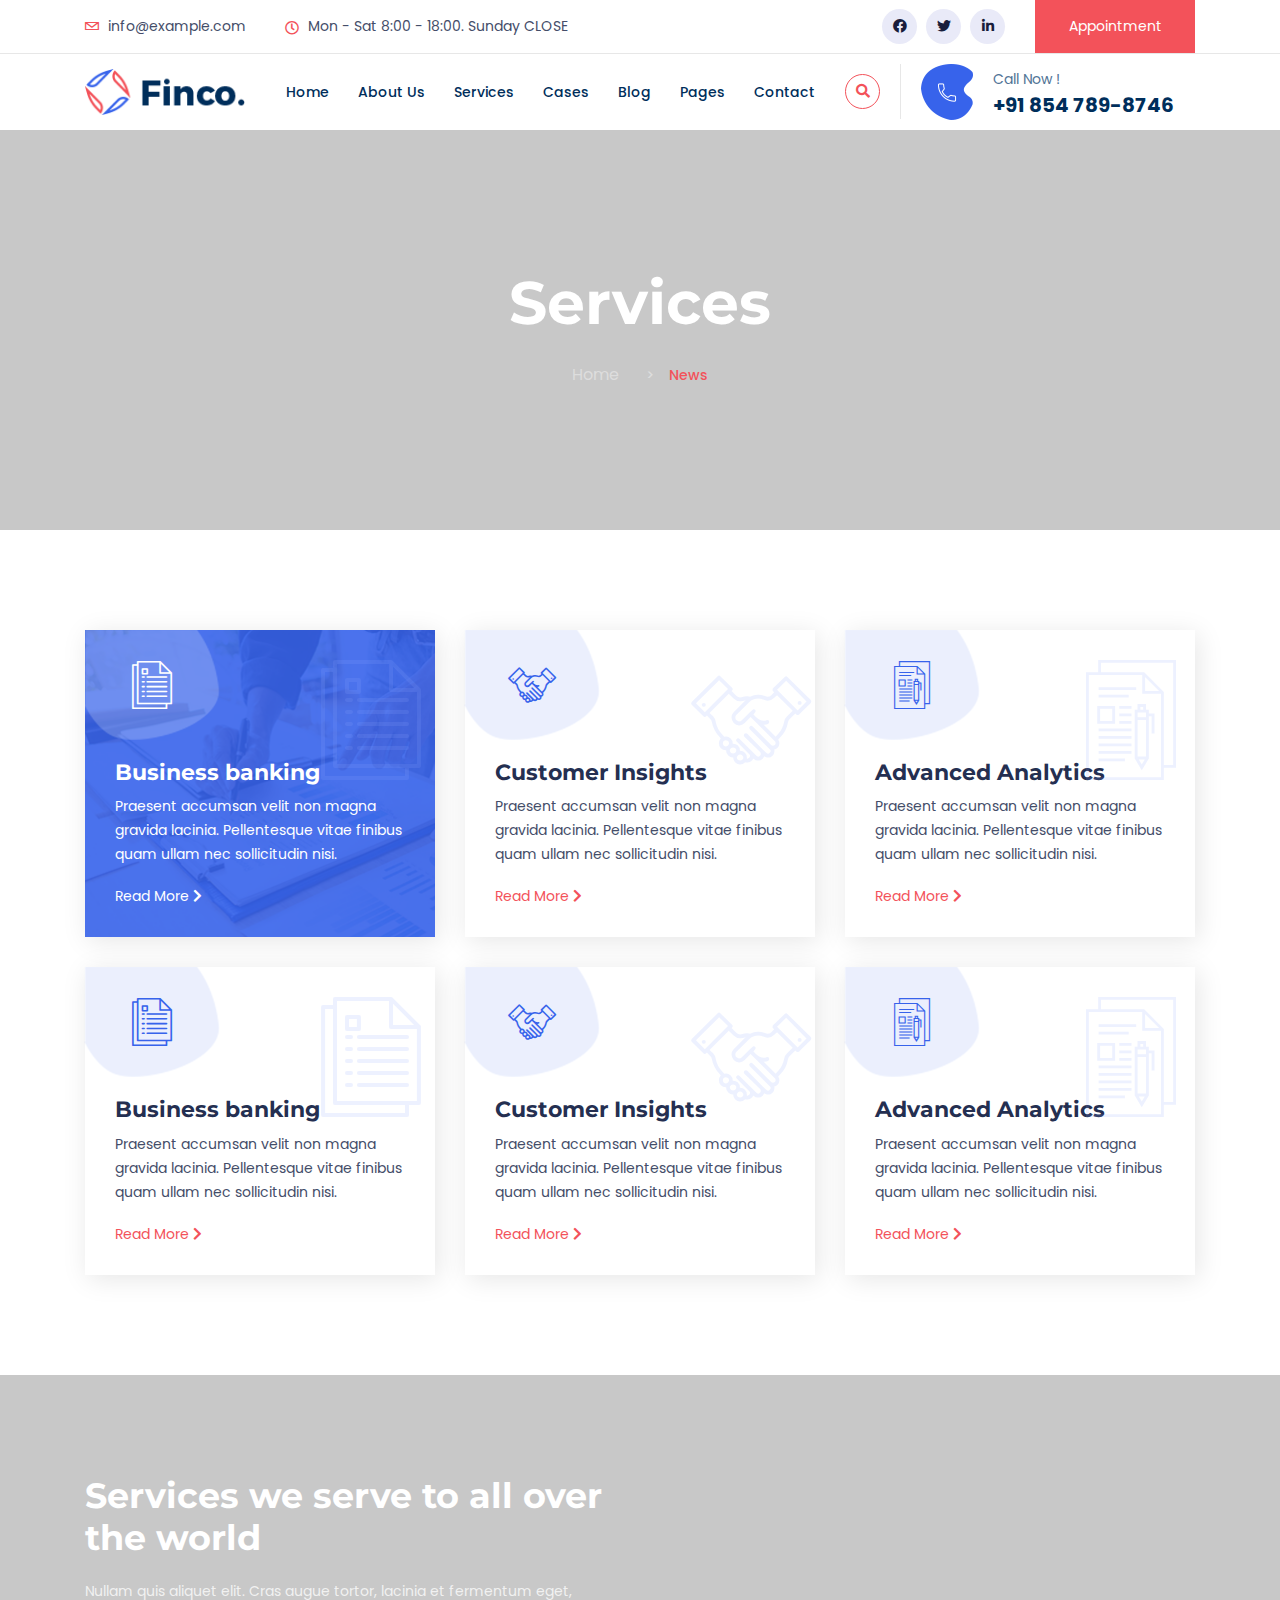
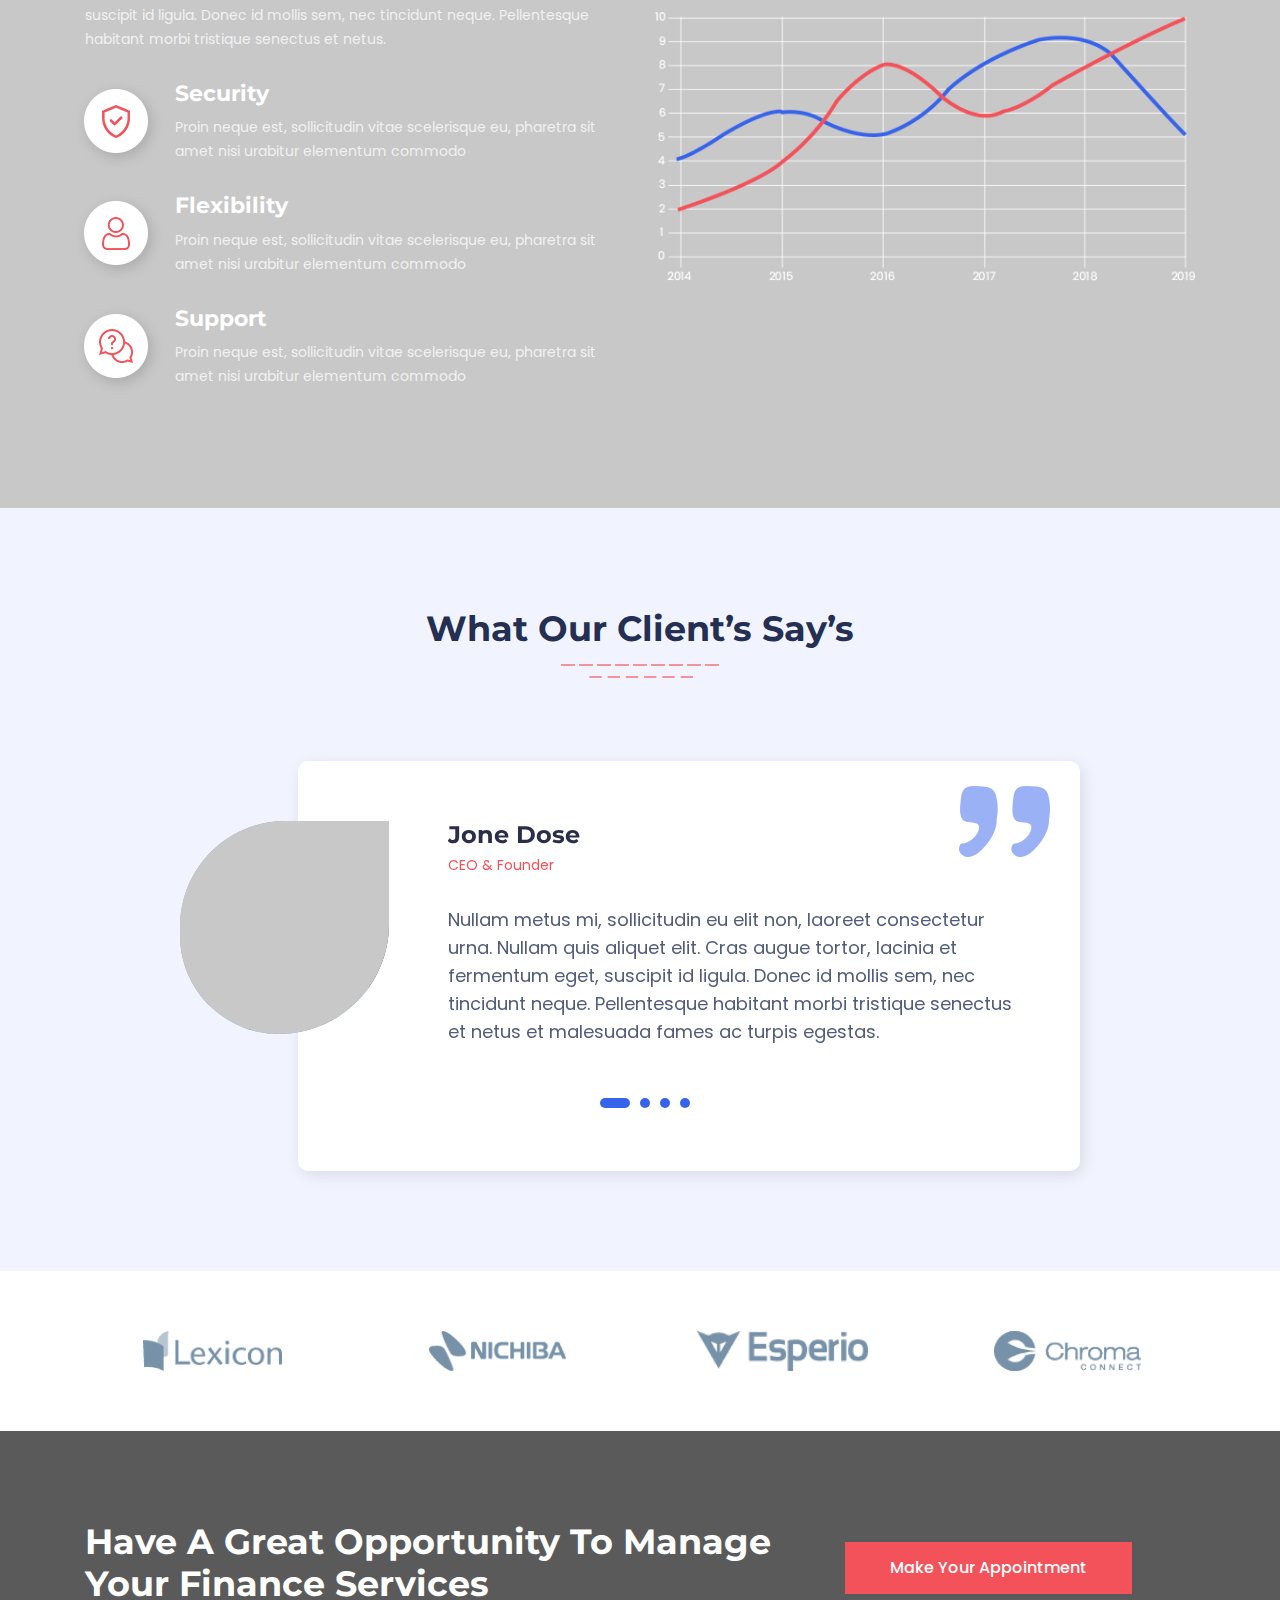
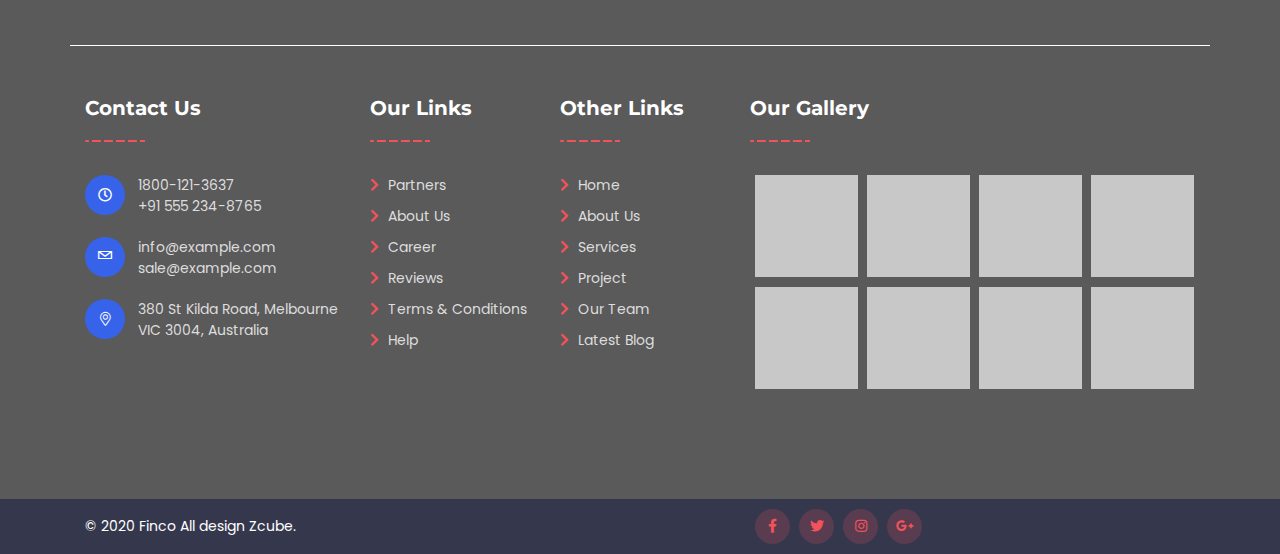
<file: services.html>
<!doctype html>
<html class="no-js" lang="zxx">
    <head>
        <meta charset="utf-8">
        <meta http-equiv="x-ua-compatible" content="ie=edge">
        <title>Finco - Finance and Consulting HTML Template</title>
        <meta name="description" content="">
        <meta name="viewport" content="width=device-width, initial-scale=1">
		<link rel="shortcut icon" type="image/x-icon" href="img/favicon.ico">
        <!-- Place favicon.ico in the root directory -->

		<!-- CSS here -->
        <link rel="stylesheet" href="css/bootstrap.min.css">
        <link rel="stylesheet" href="css/animate.min.css">
        <link rel="stylesheet" href="css/magnific-popup.css">
        <link rel="stylesheet" href="fontawesome/css/all.min.css">
        <link rel="stylesheet" href="font-flaticon/flaticon.css">
        <link rel="stylesheet" href="css/dripicons.css">
        <link rel="stylesheet" href="css/slick.css">
        <link rel="stylesheet" href="css/default.css">
        <link rel="stylesheet" href="css/style.css">
        <link rel="stylesheet" href="css/responsive.css">
    </head>
    <body>
       <!-- header -->
        <header class="header-area">  
			<div class="header-top second-header d-none d-md-block">
                <div class="container">
                    <div class="row align-items-center">                                              
                        <div class="col-lg-6 col-md-8 d-none  d-md-block">
                            <div class="header-cta">
                                <ul>                                   
                                    <li>
                                        <i class="icon dripicons-mail"></i>
                                        <span>info@example.com</span>
                                    </li>
                                     <li>
                                        <i class="icon far fa-clock"></i>
                                        <span>Mon - Sat 8:00 - 18:00. Sunday CLOSE</span>
                                    </li>
                                </ul>
                            </div>
                        </div>
                         <div class="col-lg-4 col-md-4 d-none d-lg-block">
                             <div class="header-social text-right">
                            <span>
                                <a href="#" title="Facebook"><i class="fab fa-facebook"></i></a>
                                <a href="#" title="Twitter"><i class="fab fa-twitter"></i></a>
                                <a href="#" title="LinkedIn"><i class="fab fa-linkedin-in"></i></a>                               
                               </span>                    
                               <!--  /social media icon redux -->                               
                        </div>
                        </div>
                         <div class="col-lg-2 col-md-4 d-none d-md-block">
                             <a href="#" class="top-btn">Appointment</a>
                             
                              
                        </div>
                    </div>
                </div>
            </div>		
            <div id="header-sticky" class="menu-area">
                <div class="container">
                    <div class="second-menu">
                        <div class="row align-items-center">
                            <div class="col-xl-2 col-lg-2">
                                <div class="logo">
                                    <a href="index.html"><img src="img/logo/logo.png" alt="logo"></a>
                                </div>
                            </div>
                            <div class="col-xl-6 col-lg-6">
                                <div class="responsive"><i class="icon dripicons-align-right"></i></div>
                                <div class="main-menu text-right text-xl-right">
                                    <nav id="mobile-menu">
                                        <ul>
                                            <li class="has-sub">
												<a href="index.html">Home</a>
												<ul>													
													<li><a href="index.html">Home Page 01</a></li>
													<li><a href="index-2.html">Home Page 02</a></li>													
													<li><a href="index-3.html">Home Page 03</a></li>													
												</ul>
											</li>
                                            <li><a href="about.html">About Us</a></li>
                                            <li class="has-sub">
                                                <a href="services.html">Services</a>
                                                <ul>													
													<li><a href="services.html">Services</a></li>
													<li><a href="services-detail.html">Services Details</a></li>
												</ul>
                                            </li>                                                         
                                            <li class="has-sub"> 
                                                <a href="projects.html">Cases</a>
                                                <ul>													
													<li><a href="projects.html">Cases</a></li>
													<li><a href="projects-detail.html">Cases Details</a></li>
												</ul>
                                            </li>
                                           
											<li class="has-sub"> 
                                                <a href="blog.html">Blog</a>
                                                <ul>													
													<li><a href="blog.html">Blog</a></li>
													<li><a href="blog-details.html">Blog Details</a></li>
												</ul>
                                            </li>
                                                                        
											<li class="has-sub"><a href="#">Pages</a>
												<ul>													
													<li><a href="pricing.html">Pricing</a></li>
													<li><a href="team.html">Team</a></li>
                                                    <li><a href="shop.html">Shop</a></li>
													<li><a href="shop-details.html">Shop Details</a>
												</ul>
											</li>
                                            <li><a href="contact.html">Contact</a></li>                                               
                                        </ul>
                                    </nav>
                                </div>
                            </div>   
                             <div class="col-xl-4 col-lg-4 d-none d-lg-block">
                                 <div class="right-menu">
                                    <ul>
                                        <li> 
                                            <div class="menu-search text-right">
                                                <a href="#" data-toggle="modal" data-target=".popup1"><i class="fas fa-search"></i></a>
                                             </div>
                                        </li>
                                        <li>
                                            <div class="icon"><img src="img/bg/top-m-icon.png" alt="top-m-icon.png"></div>
                                            <div class="text">
                                                <span>Call Now !</span>
                                                <strong>+91 854 789-8746</strong>
                                            </div>
                                        </li>
                                    </ul>
                                 </div>                               
                                 
                            </div>
                        </div>
                    </div>
                </div>
            </div>
        </header>
        <!-- header-end -->
        <!-- main-area -->
        <main>
            
            <!-- search-popup -->
		<section class="modal fade bs-example-modal-lg search-bg popup1" tabindex="-1" role="dialog">
			<div class="modal-dialog modal-lg" role="document">
				<div class="modal-content search-popup">
					<div class="text-center">
						<a href="#" class="close2" data-dismiss="modal" aria-label="Close">× close</a>
					</div>
					<div class="row search-outer">
						<div class="col-md-11"><input type="text" placeholder="Search for products..." /></div>
						<div class="col-md-1 text-right"><a href="#"><i class="fa fa-search" aria-hidden="true"></i></a></div>
					</div>
				</div>
			</div>
		</section>
		<!-- /search-popup -->
            <!-- breadcrumb-area -->
            <section class="breadcrumb-area d-flex align-items-center" style="background-image:url(img/testimonial/test-bg.jpg)">
                <div class="container">
                    <div class="row">
                        <div class="col-xl-6 offset-xl-3 col-lg-8 offset-lg-2">
                            <div class="breadcrumb-wrap text-center">
                                <div class="breadcrumb-title mb-30">
                                    <h2>Services</h2>                                    
                                </div>
                                <nav aria-label="breadcrumb">
                                    <ol class="breadcrumb">
                                        <li class="breadcrumb-item"><a href="index.html">Home</a></li>
                                        <li class="breadcrumb-item active" aria-current="page">News</li>
                                    </ol>
                                </nav>
                            </div>
                        </div>
                    </div>
                </div>
            </section>
            <!-- breadcrumb-area-end -->
			    <!-- services-area -->
            <section id="services" class="services-area services-bg services-two pt-100 pb-70">
                <div class="container">
               
                    <div class="row">
                        <div class="col-lg-4 col-md-12">
                            <div class="s-single-services active ">
                                <div class="services-icon">
                                    <div class="glyph-icon flaticon-document"></div>
                                </div>
                                <div class="services-icon2">
                                    <div class="glyph-icon flaticon-document"></div>
                                </div>
                                <div class="second-services-content">
                                    <h5><a href="services-detail.html">Business banking</a></h5>       
                                    <p>Praesent accumsan velit non magna gravida lacinia. Pellentesque vitae finibus quam ullam nec sollicitudin nisi.</p>
                                      <a href="#" class="btn2 mt-20">Read More <i class="fas fa-chevron-right"></i></a>
                                </div>
								
                            </div>
                        </div>
                        <div class="col-lg-4 col-md-12">
                             <div class="s-single-services ">
                                <div class="services-icon icon-f2">
                                   <div class="glyph-icon flaticon-agreement"></div>
                                </div>
                                 <div class="services-icon2">
                                   <div class="glyph-icon flaticon-agreement"></div>
                                </div>
                                <div class="second-services-content">
                                    <h5><a href="services-detail.html">Customer Insights</a></h5>       
                                    <p>Praesent accumsan velit non magna gravida lacinia. Pellentesque vitae finibus quam ullam nec sollicitudin nisi.</p>
                                       <a href="#" class="btn2 mt-20">Read More <i class="fas fa-chevron-right"></i></a>
                                </div>
								
                            </div>
                        </div>
                        <div class="col-lg-4 col-md-12">
                            <div class="s-single-services ">
                                <div class="services-icon">
                                 <div class="glyph-icon flaticon-edition"></div>
                                </div>
                                <div class="services-icon2">
                                 <div class="glyph-icon flaticon-edition"></div>
                                </div>
                                <div class="second-services-content">
                                    <h5><a href="services-detail.html">Advanced Analytics</a></h5>       
                                    <p>Praesent accumsan velit non magna gravida lacinia. Pellentesque vitae finibus quam ullam nec sollicitudin nisi.</p>
                                    <a href="#" class="btn2 mt-20">Read More <i class="fas fa-chevron-right"></i></a>
                                </div>
								
                            </div>
                        </div>
                         <div class="col-lg-4 col-md-12">
                            <div class="s-single-services ">
                                <div class="services-icon">
                                    <div class="glyph-icon flaticon-document"></div>
                                </div>
                                <div class="services-icon2">
                                    <div class="glyph-icon flaticon-document"></div>
                                </div>
                                <div class="second-services-content">
                                    <h5><a href="services-detail.html">Business banking</a></h5>       
                                    <p>Praesent accumsan velit non magna gravida lacinia. Pellentesque vitae finibus quam ullam nec sollicitudin nisi.</p>
                                      <a href="#" class="btn2 mt-20">Read More <i class="fas fa-chevron-right"></i></a>
                                </div>
								
                            </div>
                        </div>
                        <div class="col-lg-4 col-md-12">
                             <div class="s-single-services ">
                                <div class="services-icon icon-f2">
                                   <div class="glyph-icon flaticon-agreement"></div>
                                </div>
                                 <div class="services-icon2">
                                   <div class="glyph-icon flaticon-agreement"></div>
                                </div>
                                <div class="second-services-content">
                                    <h5><a href="services-detail.html">Customer Insights</a></h5>       
                                    <p>Praesent accumsan velit non magna gravida lacinia. Pellentesque vitae finibus quam ullam nec sollicitudin nisi.</p>
                                       <a href="#" class="btn2 mt-20">Read More <i class="fas fa-chevron-right"></i></a>
                                </div>
								
                            </div>
                        </div>
                        <div class="col-lg-4 col-md-12">
                            <div class="s-single-services ">
                                <div class="services-icon">
                                 <div class="glyph-icon flaticon-edition"></div>
                                </div>
                                <div class="services-icon2">
                                 <div class="glyph-icon flaticon-edition"></div>
                                </div>
                                <div class="second-services-content">
                                    <h5><a href="services-detail.html">Advanced Analytics</a></h5>       
                                    <p>Praesent accumsan velit non magna gravida lacinia. Pellentesque vitae finibus quam ullam nec sollicitudin nisi.</p>
                                    <a href="#" class="btn2 mt-20">Read More <i class="fas fa-chevron-right"></i></a>
                                </div>
								
                            </div>
                        </div>
						
                    </div>
                    
                </div>
            </section>
            <!-- services-area-end -->
            <!-- graph-area -->
            <section id="graph" class="graph-area pt-100 pb-90"  style="background-image:url(img/bg/graph-bg.png); background-size: cover; background-repeat: no-repeat;background-position: center center;">
                <div class="container">
          
                    <div class="row align-items-center">
                        <div class="col-lg-6 col-md-12">
                            <div class="section-title cta-title  mb-20">   
                                <h2>Services we serve to all over the world</h2>
                            </div>
                            <p>Nullam quis aliquet elit. Cras augue tortor, lacinia et fermentum eget, suscipit id ligula. Donec id mollis sem, nec tincidunt neque. Pellentesque habitant morbi tristique senectus et netus.</p>
                            <ul>
                                <li>
                                    <div class="icon"><img src="img/icon/sw-Icon.png" alt="sw"></div>
                                    <div class="text">
                                        <h4>Security</h4>
                                        <p>Proin neque est, sollicitudin vitae scelerisque eu, pharetra sit amet nisi urabitur elementum commodo</p>
                                    </div>
                                </li>
                                <li>
                                    <div class="icon"><img src="img/icon/sw-Icon2.png" alt="sw"></div>
                                    <div class="text">
                                        <h4>Flexibility</h4>
                                        <p>Proin neque est, sollicitudin vitae scelerisque eu, pharetra sit amet nisi urabitur elementum commodo</p>
                                    </div>
                                </li>
                                <li>
                                    <div class="icon"><img src="img/icon/sw-Icon3.png" alt="sw"></div>
                                    <div class="text">
                                        <h4>Support</h4>
                                        <p>Proin neque est, sollicitudin vitae scelerisque eu, pharetra sit amet nisi urabitur elementum commodo</p>
                                    </div>
                                </li>
                            </ul>
                        </div>
                        <div class="col-lg-6 col-md-12">
                            <img src="img/bg/graph.png" alt="graph">
                        </div>
                        
                       
						
                    </div>
                    
                </div>
            </section>
            <!-- graph-area-end -->
			 <!-- testimonial-area -->
            <section id="testimonios" class="testimonial-area testimonial-p pt-100 pb-80 fix" style="background: #f1f4ff;">
                <div class="container">
                   <div class="row justify-content-center">
                        
                        <div class="col-lg-10">
                            <div class="section-title center-align mb-60 text-center">
                                <h2>What Our Client’s Say’s</h2>
                                <img src="img/bg/t-c-line.png">
                            </div>
                            <div class="testimonial-active">
                              
                         
                                <div class="single-testimonial">
                                     <div class="testi-img">
                                        <img src="img/testimonial/test_img01.png" alt="img">                                        
                                    </div>
                                    <div class="single-testimonial-bg">
								    <div class="com-icon"><img src="img/bg/Icon_comment.png" alt="img"></div>
                                        <div class="testi-author">
                                                     <div class="ta-info">                                          
                                            <h6>Jone Dose</h6>
                                            <span>CEO & Founder</span>
                                            
                                        </div>
                                    </div>
                                    <p>Nullam metus mi, sollicitudin eu elit non, laoreet consectetur urna. Nullam quis aliquet elit. Cras augue tortor, lacinia et fermentum eget, suscipit id ligula. Donec id mollis sem, nec tincidunt neque. Pellentesque habitant morbi tristique senectus et netus et malesuada fames ac turpis egestas.</p>
                                        </div>
                                   
                                </div>
                                <div class="single-testimonial">
                                     <div class="testi-img">
                                        <img src="img/testimonial/test_img01.png" alt="img">                                        
                                    </div>
                                    <div class="single-testimonial-bg">
								    <div class="com-icon"><img src="img/bg/Icon_comment.png" alt="img"></div>
                                        <div class="testi-author">
                                                     <div class="ta-info">                                          
                                            <h6>Margie R. Robinson</h6>
                                            <span>Web Developer</span>
                                            
                                        </div>
                                    </div>
                                    <p>Nullam metus mi, sollicitudin eu elit non, laoreet consectetur urna. Nullam quis aliquet elit. Cras augue tortor, lacinia et fermentum eget, suscipit id ligula. Donec id mollis sem, nec tincidunt neque. Pellentesque habitant morbi tristique senectus et netus et malesuada fames ac turpis egestas.</p>
                                        </div>
                                   
                                </div>
                                    <div class="single-testimonial">
                                     <div class="testi-img">
                                        <img src="img/testimonial/test_img01.png" alt="img">                                        
                                    </div>
                                    <div class="single-testimonial-bg">
								    <div class="com-icon"><img src="img/bg/Icon_comment.png" alt="img"></div>
                                        <div class="testi-author">
                                                     <div class="ta-info">                                          
                                            <h6>Rose Dose</h6>
                                            <span>Sale Executive</span>
                                            
                                        </div>
                                    </div>
                                    <p>Nullam metus mi, sollicitudin eu elit non, laoreet consectetur urna. Nullam quis aliquet elit. Cras augue tortor, lacinia et fermentum eget, suscipit id ligula. Donec id mollis sem, nec tincidunt neque. Pellentesque habitant morbi tristique senectus et netus et malesuada fames ac turpis egestas.</p>
                                        </div>
                                   
                                </div>
                                    <div class="single-testimonial">
                                     <div class="testi-img">
                                        <img src="img/testimonial/test_img01.png" alt="img">                                        
                                    </div>
                                    <div class="single-testimonial-bg">
								    <div class="com-icon"><img src="img/bg/Icon_comment.png" alt="img"></div>
                                        <div class="testi-author">
                                                     <div class="ta-info">                                          
                                            <h6>Jone Dose</h6>
                                            <span>SALES EXECUTIVE</span>
                                            
                                        </div>
                                    </div>
                                    <p>Nullam metus mi, sollicitudin eu elit non, laoreet consectetur urna. Nullam quis aliquet elit. Cras augue tortor, lacinia et fermentum eget, suscipit id ligula. Donec id mollis sem, nec tincidunt neque. Pellentesque habitant morbi tristique senectus et netus et malesuada fames ac turpis egestas.</p>
                                        </div>
                                   
                                </div>
                                 
                            
                                
                            </div>
                        </div>
                        
                    </div>
                </div>
            </section>
            <!-- testimonial-area-end -->
            <!-- brand-area -->
            <div class="brand-area pt-60 pb-60" style="background-color:#fff">
                <div class="container">
                    <div class="row brand-active">
                        <div class="col-xl-2">
                            <div class="single-brand">
                                <img src="img/brand/c-logo1.png" alt="img">
                            </div>
                        </div>
                        <div class="col-xl-2">
                            <div class="single-brand">
                                 <img src="img/brand/c-logo2.png" alt="img">
                            </div>
                        </div>
                        <div class="col-xl-2">
                            <div class="single-brand">
                                 <img src="img/brand/c-logo3.png" alt="img">
                            </div>
                        </div>
                        <div class="col-xl-2">
                            <div class="single-brand">
                                  <img src="img/brand/c-logo4.png" alt="img">
                            </div>
                        </div>
                        <div class="col-xl-2">
                            <div class="single-brand">
                                 <img src="img/brand/c-logo5.png" alt="img">
                            </div>
                        </div>
                        <div class="col-xl-2">
                            <div class="single-brand">
                                 <img src="img/brand/c-logo6.png" alt="img">
                            </div>
                        </div>
                    </div>
                </div>
            </div>
            <!-- brand-area-end -->
        </main>
        <!-- main-area-end -->
        <!-- footer -->
        <footer class="footer-bg footer-p pt-90">
            <div class="footer-top-heiding">
                <div class="container">
                    <div class="row align-items-center">
                        <div class="col-lg-8">
                            <div class="section-title">        
                                <h2> Have A Great Opportunity To Manage Your Finance Services</h2>
                               
                            </div>
                        </div>
                         <div class="col-lg-4">
                            <a href="#" class="btn">Make Your Appointment</a>
                        </div>
                    </div>
                </div>
            
            </div>
  
            <div class="footer-top pb-70">
                <div class="container">
                    <div class="row justify-content-between">
                        
                        <div class="col-xl-3 col-lg-3 col-sm-6">
                            <div class="footer-widget mb-30">
                                <div class="f-widget-title">
                                    <h5>Contact Us</h5>
                                </div>
                                <div class="footer-link">
                                    <div class="f-contact">
                                    <ul>
                                    <li>
                                        <i class="icon far fa-clock"></i>
                                        <span>1800-121-3637<br>+91 555 234-8765</span>
                                    </li>
                                    <li>
                                        <i class="icon dripicons-mail"></i>
                                         <span><a href="mailto:info@example.com">info@example.com</a><br><a href="mailto:sale@example.com">sale@example.com</a></span>
                                    </li>
                                    <li>
                                      <i class="fal fa-map-marker-alt"></i>
                                         <span>380 St Kilda Road, Melbourne<br>VIC 3004, Australia</span>
                                    </li>
                                </ul>
                                    
                                    </div>
                                   
                                    
                                </div>
                            </div>
                        </div>
						<div class="col-xl-2 col-lg-2 col-sm-6">
                            <div class="footer-widget mb-30">
                                <div class="f-widget-title">
                                    <h5>Our Links</h5>
                                </div>
                                <div class="footer-link">
                                    <ul>                                        
                                        <li><a href="#"><i class="fas fa-chevron-right"></i> Partners</a></li>
										<li><a href="#"><i class="fas fa-chevron-right"></i> About Us</a></li>
                                        <li><a href="#"><i class="fas fa-chevron-right"></i> Career</a></li>
                                        <li><a href="#"><i class="fas fa-chevron-right"></i> Reviews</a></li>
                                        <li><a href="#"><i class="fas fa-chevron-right"></i> Terms & Conditions</a></li>
                                        <li><a href="#"><i class="fas fa-chevron-right"></i> Help</a></li>
                                    </ul>
                                </div>
                            </div>
                        </div>
                        <div class="col-xl-2 col-lg-2 col-sm-6">
                            <div class="footer-widget mb-30">
                                <div class="f-widget-title">
                                    <h5>Other Links</h5>
                                </div>
                                <div class="footer-link">
                                    <ul>
                                        <li><a href="#"><i class="fas fa-chevron-right"></i> Home</a></li>
                                        <li><a href="#"><i class="fas fa-chevron-right"></i> About Us</a></li>
                                        <li><a href="#"><i class="fas fa-chevron-right"></i> Services</a></li>
                                        <li><a href="#"><i class="fas fa-chevron-right"></i> Project</a></li>
                                        <li><a href="#"><i class="fas fa-chevron-right"></i> Our Team</a></li>
                                        <li><a href="#"><i class="fas fa-chevron-right"></i> Latest Blog</a></li>
                                    </ul>
                                </div>
                            </div>
                        </div>  
                        <div class="col-xl-5 col-lg-5 col-sm-6">
                            <div class="footer-widget mb-30">
                                <div class="f-widget-title">
                                    <h5>Our Gallery</h5>
                                </div>
                                <div class="f-insta">
                                    <ul>
                                        <li><a href="#"><img src="img/instagram/f-galler-01.png" alt="img"></a></li>
                                        <li><a href="#"><img src="img/instagram/f-galler-02.png" alt="img"></a></li>
                                        <li><a href="#"><img src="img/instagram/f-galler-03.png" alt="img"></a></li>
                                        <li><a href="#"><img src="img/instagram/f-galler-04.png" alt="img"></a></li>
                                        <li><a href="#"><img src="img/instagram/f-galler-05.png" alt="img"></a></li>
                                        <li><a href="#"><img src="img/instagram/f-galler-06.png" alt="img"></a></li>
                                        <li><a href="#"><img src="img/instagram/f-galler-07.png" alt="img"></a></li>
                                        <li><a href="#"><img src="img/instagram/f-galler-08.png" alt="img"></a></li>
                                    </ul>
                                </div>
                            </div>
                        </div>
                        
                    </div>
                </div>
            </div>
            <div class="copyright-wrap">
                <div class="container">
                    <div class="row align-items-center">
                        <div class="col-7">                         
                                &copy; 2020 Finco  All design Zcube.                        
                        </div>
                        <div class="col-4">
                            <div class="footer-social">                                    
                                    <a href="#"><i class="fab fa-facebook-f"></i></a>
                                    <a href="#"><i class="fab fa-twitter"></i></a>
                                    <a href="#"><i class="fab fa-instagram"></i></a>
                                    <a href="#"><i class="fab fa-google-plus-g"></i></a>
                                </div>    
                        </div>
                    </div>
                </div>
            </div>
        </footer>
        <!-- footer-end -->


		<!-- JS here -->
        <script src="js/vendor/modernizr-3.5.0.min.js"></script>
        <script src="js/vendor/jquery-1.12.4.min.js"></script>
        <script src="js/popper.min.js"></script>
        <script src="js/bootstrap.min.js"></script>
        <script src="js/one-page-nav-min.js"></script>
        <script src="js/slick.min.js"></script>
        <script src="js/ajax-form.js"></script>
        <script src="js/paroller.js"></script>
        <script src="js/wow.min.js"></script>
        <script src="js/js_isotope.pkgd.min.js"></script>
        <script src="js/imagesloaded.min.js"></script>
        <script src="js/parallax.min.js"></script>
        <script src="js/jquery.waypoints.min.js"></script>
        <script src="js/jquery.counterup.min.js"></script>
        <script src="js/jquery.scrollUp.min.js"></script>
        <script src="js/parallax-scroll.js"></script>
        <script src="js/jquery.magnific-popup.min.js"></script>
        <script src="js/element-in-view.js"></script>
        <script src="js/main.js"></script>
    </body>
</html>
</file>
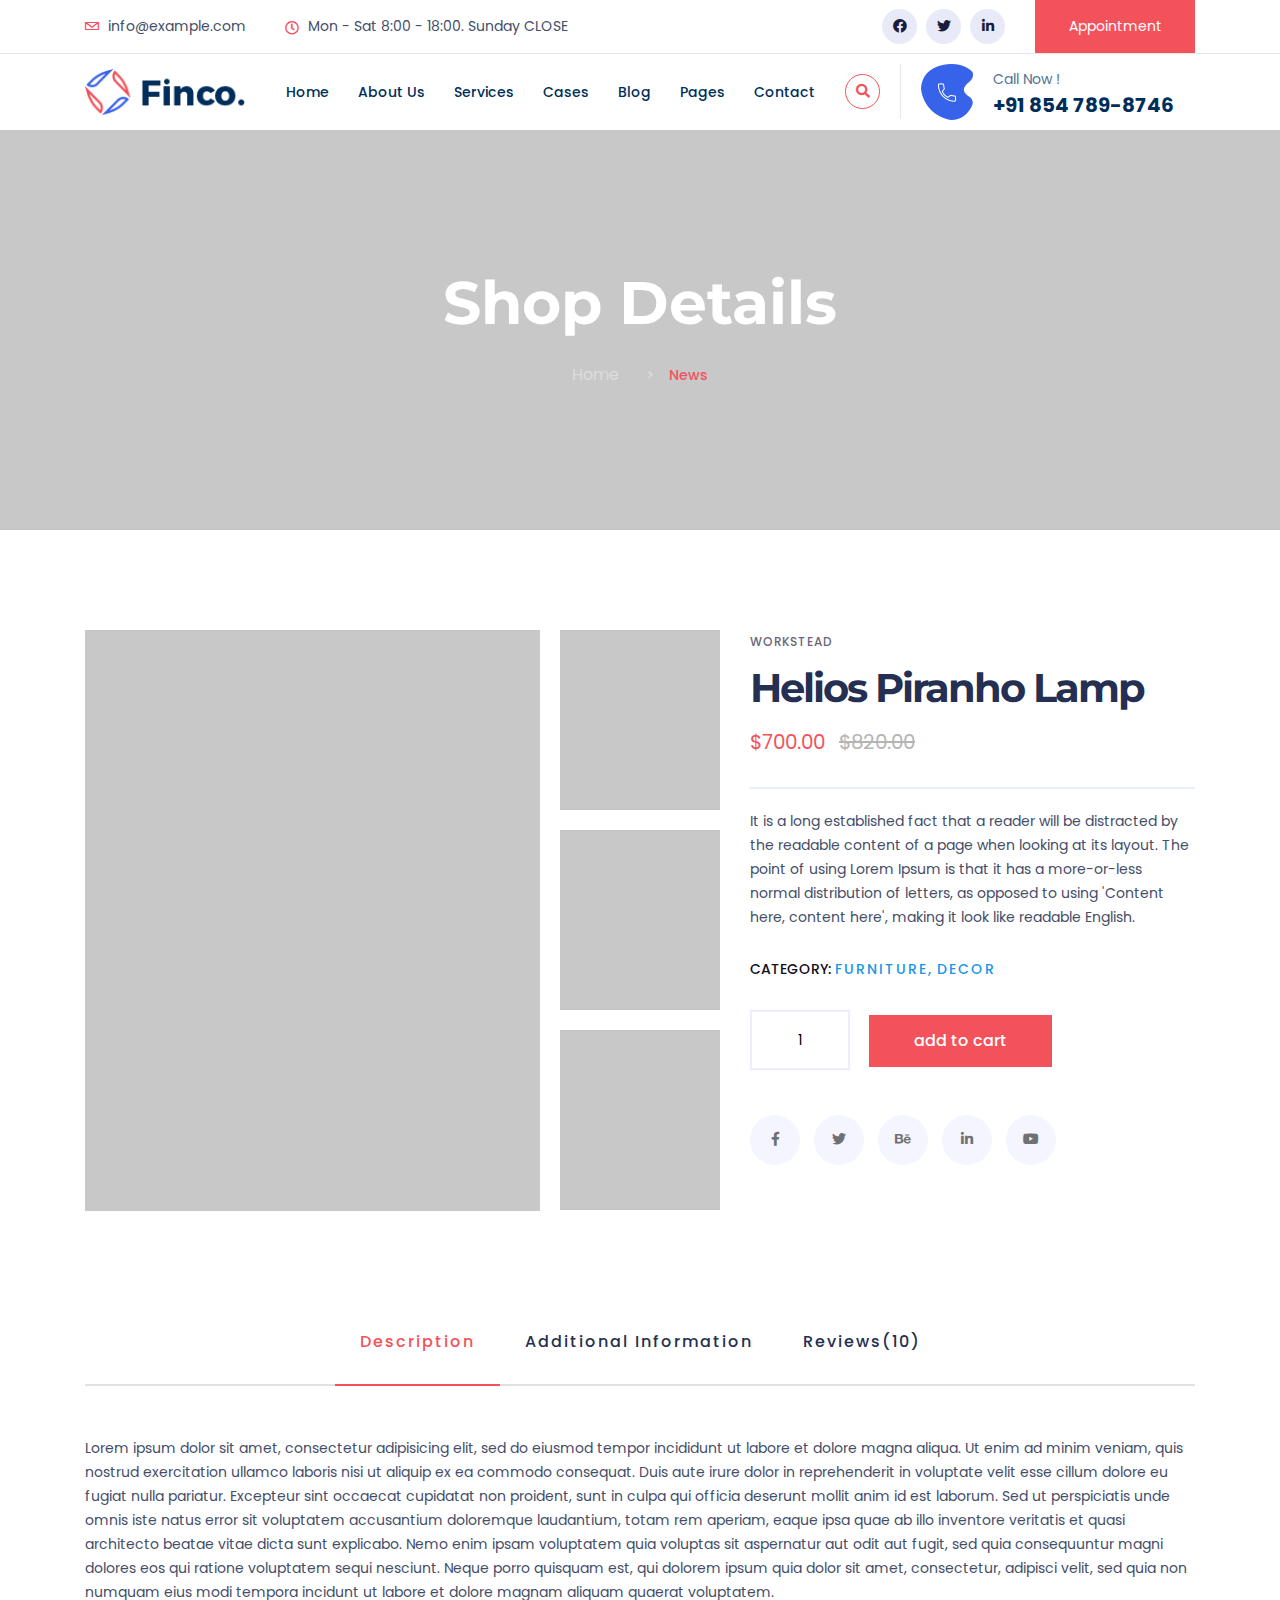
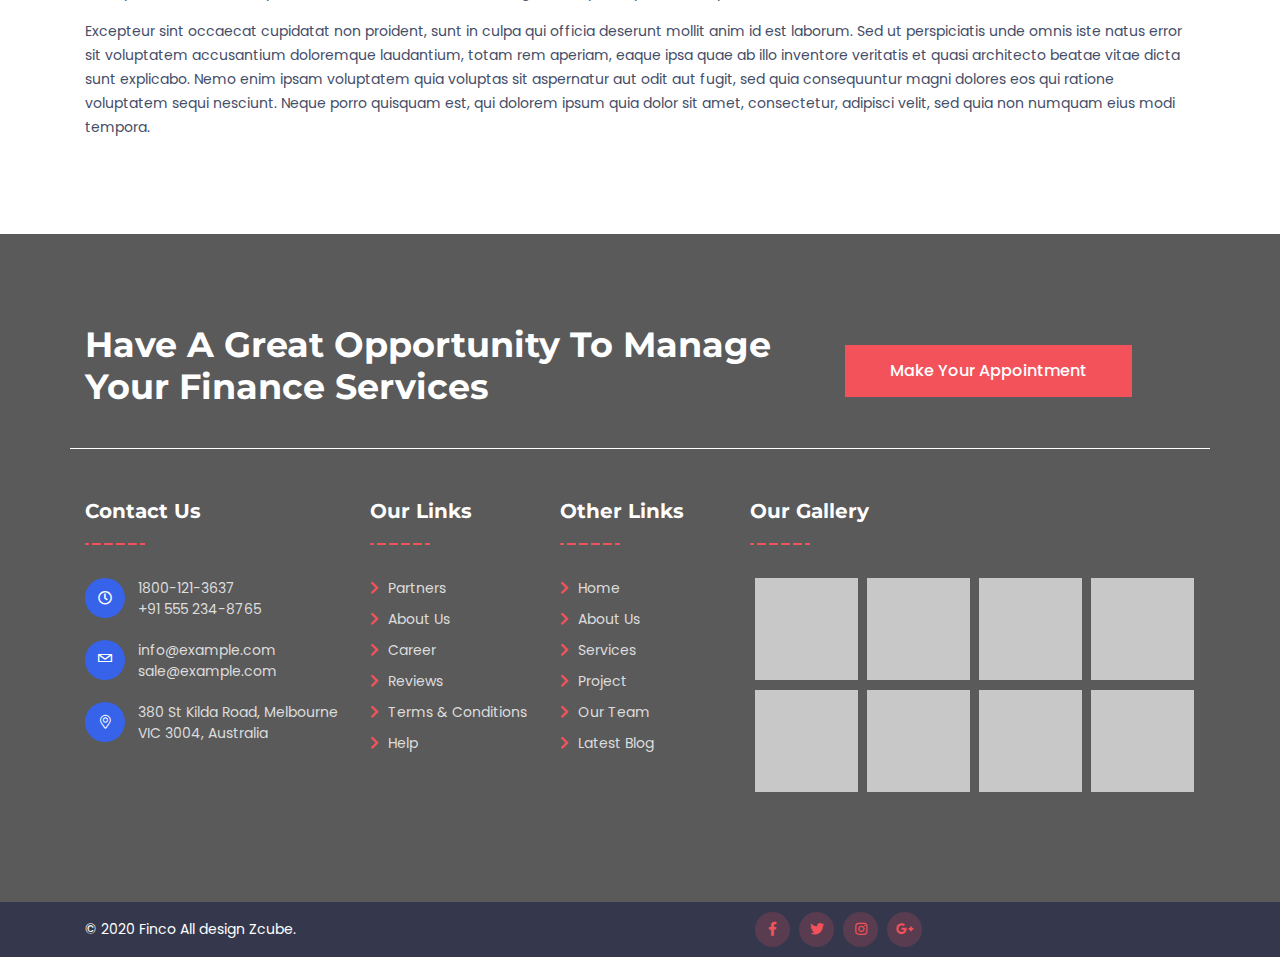
<file: shop-details.html>
<!doctype html>
<html class="no-js" lang="zxx">
    <head>
        <meta charset="utf-8">
        <meta http-equiv="x-ua-compatible" content="ie=edge">
        <title>Finco - Finance and Consulting HTML Template</title>
        <meta name="description" content="">
        <meta name="viewport" content="width=device-width, initial-scale=1">
		<link rel="shortcut icon" type="image/x-icon" href="img/favicon.ico">
        <!-- Place favicon.ico in the root directory -->

		<!-- CSS here -->
        <link rel="stylesheet" href="css/bootstrap.min.css">
        <link rel="stylesheet" href="css/animate.min.css">
        <link rel="stylesheet" href="css/magnific-popup.css">
        <link rel="stylesheet" href="fontawesome/css/all.min.css">
        <link rel="stylesheet" href="font-flaticon/flaticon.css">
        <link rel="stylesheet" href="css/dripicons.css">
        <link rel="stylesheet" href="css/slick.css">
        <link rel="stylesheet" href="css/default.css">
        <link rel="stylesheet" href="css/style.css">
        <link rel="stylesheet" href="css/responsive.css">
    </head>
    <body>
       <!-- header -->
        <header class="header-area">  
			<div class="header-top second-header d-none d-md-block">
                <div class="container">
                    <div class="row align-items-center">                                              
                        <div class="col-lg-6 col-md-8 d-none  d-md-block">
                            <div class="header-cta">
                                <ul>                                   
                                    <li>
                                        <i class="icon dripicons-mail"></i>
                                        <span>info@example.com</span>
                                    </li>
                                     <li>
                                        <i class="icon far fa-clock"></i>
                                        <span>Mon - Sat 8:00 - 18:00. Sunday CLOSE</span>
                                    </li>
                                </ul>
                            </div>
                        </div>
                         <div class="col-lg-4 col-md-4 d-none d-lg-block">
                             <div class="header-social text-right">
                            <span>
                                <a href="#" title="Facebook"><i class="fab fa-facebook"></i></a>
                                <a href="#" title="Twitter"><i class="fab fa-twitter"></i></a>
                                <a href="#" title="LinkedIn"><i class="fab fa-linkedin-in"></i></a>                               
                               </span>                    
                               <!--  /social media icon redux -->                               
                        </div>
                        </div>
                         <div class="col-lg-2 col-md-4 d-none d-md-block">
                             <a href="#" class="top-btn">Appointment</a>
                             
                              
                        </div>
                    </div>
                </div>
            </div>		
            <div id="header-sticky" class="menu-area">
                <div class="container">
                    <div class="second-menu">
                        <div class="row align-items-center">
                            <div class="col-xl-2 col-lg-2">
                                <div class="logo">
                                    <a href="index.html"><img src="img/logo/logo.png" alt="logo"></a>
                                </div>
                            </div>
                            <div class="col-xl-6 col-lg-6">
                                <div class="responsive"><i class="icon dripicons-align-right"></i></div>
                                <div class="main-menu text-right text-xl-right">
                                    <nav id="mobile-menu">
                                        <ul>
                                            <li class="has-sub">
												<a href="index.html">Home</a>
												<ul>													
													<li><a href="index.html">Home Page 01</a></li>
													<li><a href="index-2.html">Home Page 02</a></li>													
													<li><a href="index-3.html">Home Page 03</a></li>													
												</ul>
											</li>
                                            <li><a href="about.html">About Us</a></li>
                                            <li class="has-sub">
                                                <a href="services.html">Services</a>
                                                <ul>													
													<li><a href="services.html">Services</a></li>
													<li><a href="services-detail.html">Services Details</a></li>
												</ul>
                                            </li>                                                         
                                            <li class="has-sub"> 
                                                <a href="projects.html">Cases</a>
                                                <ul>													
													<li><a href="projects.html">Cases</a></li>
													<li><a href="projects-detail.html">Cases Details</a></li>
												</ul>
                                            </li>
                                           
											<li class="has-sub"> 
                                                <a href="blog.html">Blog</a>
                                                <ul>													
													<li><a href="blog.html">Blog</a></li>
													<li><a href="blog-details.html">Blog Details</a></li>
												</ul>
                                            </li>
                                                                        
											<li class="has-sub"><a href="#">Pages</a>
												<ul>													
													<li><a href="pricing.html">Pricing</a></li>
													<li><a href="team.html">Team</a></li>
                                                    <li><a href="shop.html">Shop</a></li>
													<li><a href="shop-details.html">Shop Details</a>
												</ul>
											</li>
                                            <li><a href="contact.html">Contact</a></li>                                               
                                        </ul>
                                    </nav>
                                </div>
                            </div>   
                             <div class="col-xl-4 col-lg-4 d-none d-lg-block">
                                 <div class="right-menu">
                                    <ul>
                                        <li> 
                                            <div class="menu-search text-right">
                                                <a href="#" data-toggle="modal" data-target=".popup1"><i class="fas fa-search"></i></a>
                                             </div>
                                        </li>
                                        <li>
                                            <div class="icon"><img src="img/bg/top-m-icon.png" alt="top-m-icon.png"></div>
                                            <div class="text">
                                                <span>Call Now !</span>
                                                <strong>+91 854 789-8746</strong>
                                            </div>
                                        </li>
                                    </ul>
                                 </div>                               
                                 
                            </div>
                        </div>
                    </div>
                </div>
            </div>
        </header>
        <!-- header-end -->
        <!-- main-area -->
        <main>
            
            <!-- search-popup -->
		<section class="modal fade bs-example-modal-lg search-bg popup1" tabindex="-1" role="dialog">
			<div class="modal-dialog modal-lg" role="document">
				<div class="modal-content search-popup">
					<div class="text-center">
						<a href="#" class="close2" data-dismiss="modal" aria-label="Close">× close</a>
					</div>
					<div class="row search-outer">
						<div class="col-md-11"><input type="text" placeholder="Search for products..." /></div>
						<div class="col-md-1 text-right"><a href="#"><i class="fa fa-search" aria-hidden="true"></i></a></div>
					</div>
				</div>
			</div>
		</section>
		<!-- /search-popup -->
            <!-- breadcrumb-area -->
            <section class="breadcrumb-area d-flex align-items-center" style="background-image:url(img/testimonial/test-bg.jpg)">
						
                <div class="container">
                    <div class="row">
                        <div class="col-xl-6 offset-xl-3 col-lg-8 offset-lg-2">
                            <div class="breadcrumb-wrap text-center">							
                                <div class="breadcrumb-title mb-30">
                                    <h2>Shop Details</h2>                                   
                                </div>
                                <nav aria-label="breadcrumb">
                                    <ol class="breadcrumb">
                                        <li class="breadcrumb-item"><a href="index.html">Home</a></li>
                                        <li class="breadcrumb-item active" aria-current="page">News</li>
                                    </ol>
                                </nav>
                            </div>
                        </div>
                    </div>
                </div>
            </section>
            
			<!-- shop-banner-area start -->
        <section class="shop-banner-area pt-100 pb-70 " data-animation="fadeInUp animated" data-delay=".2s">
            <div class="container">
                <div class="row">
                    <div class="col-xl-7">
                        <div class="shop-thumb-tab mb-30">
                            <ul class="nav" id="myTab2" role="tablist">
                                <li class="nav-item">
                                    <a class="nav-link active" id="home-tab" data-toggle="tab" href="#home" role="tab"
                                        aria-selected="true"><img src="img/shop/details/thumb1.jpg" alt=""> </a>
                                </li>
                                <li class="nav-item">
                                    <a class="nav-link" id="profile-tab" data-toggle="tab" href="#profile" role="tab"
                                        aria-selected="false"><img src="img/shop/details/thumb2.jpg" alt=""></a>
                                </li>
                                <li class="nav-item">
                                    <a class="nav-link" id="profile-tab2" data-toggle="tab" href="#profile1" role="tab"
                                        aria-selected="false"><img src="img/shop/details/thumb3.jpg" alt=""></a>
                                </li>
                            </ul>
                        </div>
                        <div class="product-details-img mb-30">
                            <div class="tab-content" id="myTabContent2">
                                <div class="tab-pane fade show active" id="home" role="tabpanel">
                                    <div class="product-large-img">
                                        <img src="img/shop/details/large1.jpg" alt="">
                                    </div>
                                </div>
                                <div class="tab-pane fade" id="profile" role="tabpanel">
                                    <div class="product-large-img">
                                        <img src="img/shop/details/large2.jpg" alt="">
                                    </div>
                                </div>
                                <div class="tab-pane fade" id="profile1" role="tabpanel">
                                    <div class="product-large-img">
                                        <img src="img/shop/details/large3.jpg" alt="">
                                    </div>
                                </div>
                            </div>
                        </div>
                    </div>
                    <div class="col-xl-5">
                        <div class="product-details mb-30">
                            <div class="product-details-title">
                                <p>Workstead</p>
                                <h1>Helios Piranho Lamp</h1>
                                <div class="price details-price pb-30 mb-20">
                                    <span>$700.00</span>
                                    <span class="old-price">$820.00</span>
                                </div>
                            </div>
                            <p>It is a long established fact that a reader will be distracted by the readable content of a page
                                when looking at its
                                layout. The point of using Lorem Ipsum is that it has a more-or-less normal distribution of
                                letters, as opposed to
                                using 'Content here, content here', making it look like readable English.</p>
                            <div class="product-cat mt-30 mb-30">
                                <span>Category: </span>
                                <a href="#">furniture,</a>
                                <a href="#">decor</a>
                            </div>                            
                            <div class="product-details-action">
                                <form action="#">
                                    <div class="plus-minus">
                                        <div class="cart-plus-minus"><input type="text" value="1" /></div>
                                    </div>
                                    <button class="btn btn-black" type="submit">add to cart</button>                                   
                                </form>
                            </div>
							<div class="product-social mt-45">
                                <a href="#"><i class="fab fa-facebook-f"></i></a>
                                <a href="#"><i class="fab fa-twitter"></i></a>
                                <a href="#"><i class="fab fa-behance"></i></a>
                                <a href="#"><i class="fab fa-linkedin-in"></i></a>
                                <a href="#"><i class="fab fa-youtube"></i></a>
                            </div>
                        </div>
                    </div>
                </div>
            </div>
        </section>
        <!-- shop-banner-area end -->
        <!-- product-desc-area start -->
        <section class="product-desc-area pb-55">
            <div class="container">
                <div class="row">
                    <div class="col-12">
                        <div class="bakix-details-tab">
                            <ul class="nav text-center justify-content-center pb-30 mb-50" id="myTab" role="tablist">
                                <li class="nav-item">
                                    <a class="nav-link active" id="desc-tab" data-toggle="tab" href="#id-desc" role="tab"
                                        aria-controls="home" aria-selected="true">Description </a>
                                </li>
                                <li class="nav-item">
                                    <a class="nav-link" id="id-add-in" data-toggle="tab" href="#id-add" role="tab"
                                        aria-controls="profile" aria-selected="false">Additional Information</a>
                                </li>
                                <li class="nav-item">
                                    <a class="nav-link" id="id-r" data-toggle="tab" href="#id-rev" role="tab"
                                        aria-controls="profile" aria-selected="false">Reviews(10)</a>
                                </li>
                            </ul>
                        </div>
                        <div class="tab-content" id="myTabContent">
                            <div class="tab-pane fade show active" id="id-desc" role="tabpanel" aria-labelledby="desc-tab">
                                <div class="event-text mb-40">
                                    <p>Lorem ipsum dolor sit amet, consectetur adipisicing elit, sed do eiusmod tempor
                                        incididunt ut labore et dolore magna
                                        aliqua. Ut enim ad minim veniam, quis nostrud exercitation ullamco laboris nisi
                                        ut aliquip ex ea commodo consequat.
                                        Duis aute irure dolor in reprehenderit in voluptate velit esse cillum dolore eu
                                        fugiat nulla pariatur. Excepteur sint
                                        occaecat cupidatat non proident, sunt in culpa qui officia deserunt mollit anim
                                        id est laborum. Sed ut perspiciatis
                                        unde omnis iste natus error sit voluptatem accusantium doloremque laudantium,
                                        totam rem aperiam, eaque ipsa quae ab
                                        illo inventore veritatis et quasi architecto beatae vitae dicta sunt explicabo.
                                        Nemo enim ipsam voluptatem quia
                                        voluptas sit aspernatur aut odit aut fugit, sed quia consequuntur magni dolores
                                        eos qui ratione voluptatem sequi
                                        nesciunt. Neque porro quisquam est, qui dolorem ipsum quia dolor sit amet,
                                        consectetur, adipisci velit, sed quia non
                                        numquam eius modi tempora incidunt ut labore et dolore magnam aliquam quaerat
                                        voluptatem.</p>
                                    <p>Excepteur sint occaecat cupidatat non proident, sunt in culpa qui officia
                                        deserunt mollit anim id est laborum. Sed ut
                                        perspiciatis unde omnis iste natus error sit voluptatem accusantium doloremque
                                        laudantium, totam rem aperiam, eaque
                                        ipsa quae ab illo inventore veritatis et quasi architecto beatae vitae dicta
                                        sunt explicabo. Nemo enim ipsam voluptatem
                                        quia voluptas sit aspernatur aut odit aut fugit, sed quia consequuntur magni
                                        dolores eos qui ratione voluptatem sequi
                                        nesciunt. Neque porro quisquam est, qui dolorem ipsum quia dolor sit amet,
                                        consectetur, adipisci velit, sed quia non
                                        numquam eius modi tempora.</p>
                                </div>
                            </div>
                            <div class="tab-pane fade" id="id-add" role="tabpanel" aria-labelledby="id-add-in">
                                <div class="additional-info">
                                    <div class="table-responsive">
                                        <h4>Additional information</h4>
                                        <table class="table">
                                            <tbody>
                                                <tr>
                                                    <th>Weight</th>
                                                    <td class="product_weight">1.4 oz</td>
                                                </tr>
                                                <tr>
                                                    <th>Dimensions</th>
                                                    <td class="product_dimensions">62 × 56 × 12 in</td>
                                                </tr>
                                                <tr>
                                                    <th>Size</th>
                                                    <td class="product_dimensions">XL, XXL, LG, SM, MD</td>
                                                </tr>
                                            </tbody>
                                        </table>
                                    </div>
                                </div>
                            </div>
                            <div class="tab-pane fade" id="id-rev" role="tabpanel" aria-labelledby="id-r">
                                <div class="additional-info">
                                    <div class="event-text mb-40">
                                        <p>Lorem ipsum dolor sit amet, consectetur adipisicing elit, sed do eiusmod tempor
                                            incididunt ut labore et dolore magna
                                            aliqua. Ut enim ad minim veniam, quis nostrud exercitation ullamco laboris nisi
                                            ut aliquip ex ea commodo consequat.
                                            Duis aute irure dolor in reprehenderit in voluptate velit esse cillum dolore eu
                                            fugiat nulla pariatur. Excepteur sint
                                            occaecat cupidatat non proident, sunt in culpa qui officia deserunt mollit anim
                                            id est laborum. Sed ut perspiciatis
                                            unde omnis iste natus error sit voluptatem accusantium doloremque laudantium,
                                            totam rem aperiam, eaque ipsa quae ab
                                            illo inventore veritatis et quasi architecto beatae vitae dicta sunt explicabo.
                                            Nemo enim ipsam voluptatem quia
                                            voluptas sit aspernatur aut odit aut fugit, sed quia consequuntur magni dolores
                                            eos qui ratione voluptatem sequi
                                            nesciunt. Neque porro quisquam est, qui dolorem ipsum quia dolor sit amet,
                                            consectetur, adipisci velit, sed quia non
                                            numquam eius modi tempora incidunt ut labore et dolore magnam aliquam quaerat
                                            voluptatem.</p>
                                        <p>Excepteur sint occaecat cupidatat non proident, sunt in culpa qui officia
                                            deserunt mollit anim id est laborum. Sed ut
                                            perspiciatis unde omnis iste natus error sit voluptatem accusantium doloremque
                                            laudantium, totam rem aperiam, eaque
                                            ipsa quae ab illo inventore veritatis et quasi architecto beatae vitae dicta
                                            sunt explicabo. Nemo enim ipsam voluptatem
                                            quia voluptas sit aspernatur aut odit aut fugit, sed quia consequuntur magni
                                            dolores eos qui ratione voluptatem sequi
                                            nesciunt. Neque porro quisquam est, qui dolorem ipsum quia dolor sit amet,
                                            consectetur, adipisci velit, sed quia non
                                            numquam eius modi tempora.</p>
                                    </div>
                                </div>
                            </div>
                        </div>
                    </div>
                </div>
            </div>
        </section>
        <!-- product-desc-area end -->
        </main>
        <!-- main-area-end -->
        <!-- footer -->
        <footer class="footer-bg footer-p pt-90">
            <div class="footer-top-heiding">
                <div class="container">
                    <div class="row align-items-center">
                        <div class="col-lg-8">
                            <div class="section-title">        
                                <h2> Have A Great Opportunity To Manage Your Finance Services</h2>
                               
                            </div>
                        </div>
                         <div class="col-lg-4">
                            <a href="#" class="btn">Make Your Appointment</a>
                        </div>
                    </div>
                </div>
            
            </div>
  
            <div class="footer-top pb-70">
                <div class="container">
                    <div class="row justify-content-between">
                        
                        <div class="col-xl-3 col-lg-3 col-sm-6">
                            <div class="footer-widget mb-30">
                                <div class="f-widget-title">
                                    <h5>Contact Us</h5>
                                </div>
                                <div class="footer-link">
                                    <div class="f-contact">
                                    <ul>
                                    <li>
                                        <i class="icon far fa-clock"></i>
                                        <span>1800-121-3637<br>+91 555 234-8765</span>
                                    </li>
                                    <li>
                                        <i class="icon dripicons-mail"></i>
                                         <span><a href="mailto:info@example.com">info@example.com</a><br><a href="mailto:sale@example.com">sale@example.com</a></span>
                                    </li>
                                    <li>
                                      <i class="fal fa-map-marker-alt"></i>
                                         <span>380 St Kilda Road, Melbourne<br>VIC 3004, Australia</span>
                                    </li>
                                </ul>
                                    
                                    </div>
                                   
                                    
                                </div>
                            </div>
                        </div>
						<div class="col-xl-2 col-lg-2 col-sm-6">
                            <div class="footer-widget mb-30">
                                <div class="f-widget-title">
                                    <h5>Our Links</h5>
                                </div>
                                <div class="footer-link">
                                    <ul>                                        
                                        <li><a href="#"><i class="fas fa-chevron-right"></i> Partners</a></li>
										<li><a href="#"><i class="fas fa-chevron-right"></i> About Us</a></li>
                                        <li><a href="#"><i class="fas fa-chevron-right"></i> Career</a></li>
                                        <li><a href="#"><i class="fas fa-chevron-right"></i> Reviews</a></li>
                                        <li><a href="#"><i class="fas fa-chevron-right"></i> Terms & Conditions</a></li>
                                        <li><a href="#"><i class="fas fa-chevron-right"></i> Help</a></li>
                                    </ul>
                                </div>
                            </div>
                        </div>
                        <div class="col-xl-2 col-lg-2 col-sm-6">
                            <div class="footer-widget mb-30">
                                <div class="f-widget-title">
                                    <h5>Other Links</h5>
                                </div>
                                <div class="footer-link">
                                    <ul>
                                        <li><a href="#"><i class="fas fa-chevron-right"></i> Home</a></li>
                                        <li><a href="#"><i class="fas fa-chevron-right"></i> About Us</a></li>
                                        <li><a href="#"><i class="fas fa-chevron-right"></i> Services</a></li>
                                        <li><a href="#"><i class="fas fa-chevron-right"></i> Project</a></li>
                                        <li><a href="#"><i class="fas fa-chevron-right"></i> Our Team</a></li>
                                        <li><a href="#"><i class="fas fa-chevron-right"></i> Latest Blog</a></li>
                                    </ul>
                                </div>
                            </div>
                        </div>  
                        <div class="col-xl-5 col-lg-5 col-sm-6">
                            <div class="footer-widget mb-30">
                                <div class="f-widget-title">
                                    <h5>Our Gallery</h5>
                                </div>
                                <div class="f-insta">
                                    <ul>
                                        <li><a href="#"><img src="img/instagram/f-galler-01.png" alt="img"></a></li>
                                        <li><a href="#"><img src="img/instagram/f-galler-02.png" alt="img"></a></li>
                                        <li><a href="#"><img src="img/instagram/f-galler-03.png" alt="img"></a></li>
                                        <li><a href="#"><img src="img/instagram/f-galler-04.png" alt="img"></a></li>
                                        <li><a href="#"><img src="img/instagram/f-galler-05.png" alt="img"></a></li>
                                        <li><a href="#"><img src="img/instagram/f-galler-06.png" alt="img"></a></li>
                                        <li><a href="#"><img src="img/instagram/f-galler-07.png" alt="img"></a></li>
                                        <li><a href="#"><img src="img/instagram/f-galler-08.png" alt="img"></a></li>
                                    </ul>
                                </div>
                            </div>
                        </div>
                        
                    </div>
                </div>
            </div>
            <div class="copyright-wrap">
                <div class="container">
                    <div class="row align-items-center">
                        <div class="col-7">                         
                                &copy; 2020 Finco  All design Zcube.                        
                        </div>
                        <div class="col-4">
                            <div class="footer-social">                                    
                                    <a href="#"><i class="fab fa-facebook-f"></i></a>
                                    <a href="#"><i class="fab fa-twitter"></i></a>
                                    <a href="#"><i class="fab fa-instagram"></i></a>
                                    <a href="#"><i class="fab fa-google-plus-g"></i></a>
                                </div>    
                        </div>
                    </div>
                </div>
            </div>
        </footer>
        <!-- footer-end -->


		<!-- JS here -->
        <script src="js/vendor/modernizr-3.5.0.min.js"></script>
        <script src="js/vendor/jquery-1.12.4.min.js"></script>
        <script src="js/popper.min.js"></script>
        <script src="js/bootstrap.min.js"></script>
        <script src="js/one-page-nav-min.js"></script>
        <script src="js/slick.min.js"></script>
        <script src="js/ajax-form.js"></script>
        <script src="js/paroller.js"></script>
        <script src="js/wow.min.js"></script>
        <script src="js/js_isotope.pkgd.min.js"></script>
        <script src="js/imagesloaded.min.js"></script>
        <script src="js/parallax.min.js"></script>
        <script src="js/jquery.waypoints.min.js"></script>
        <script src="js/jquery.counterup.min.js"></script>
        <script src="js/jquery.scrollUp.min.js"></script>
        <script src="js/parallax-scroll.js"></script>
        <script src="js/jquery.magnific-popup.min.js"></script>
        <script src="js/element-in-view.js"></script>
        <script src="js/main.js"></script>
    </body>
</html>
</file>
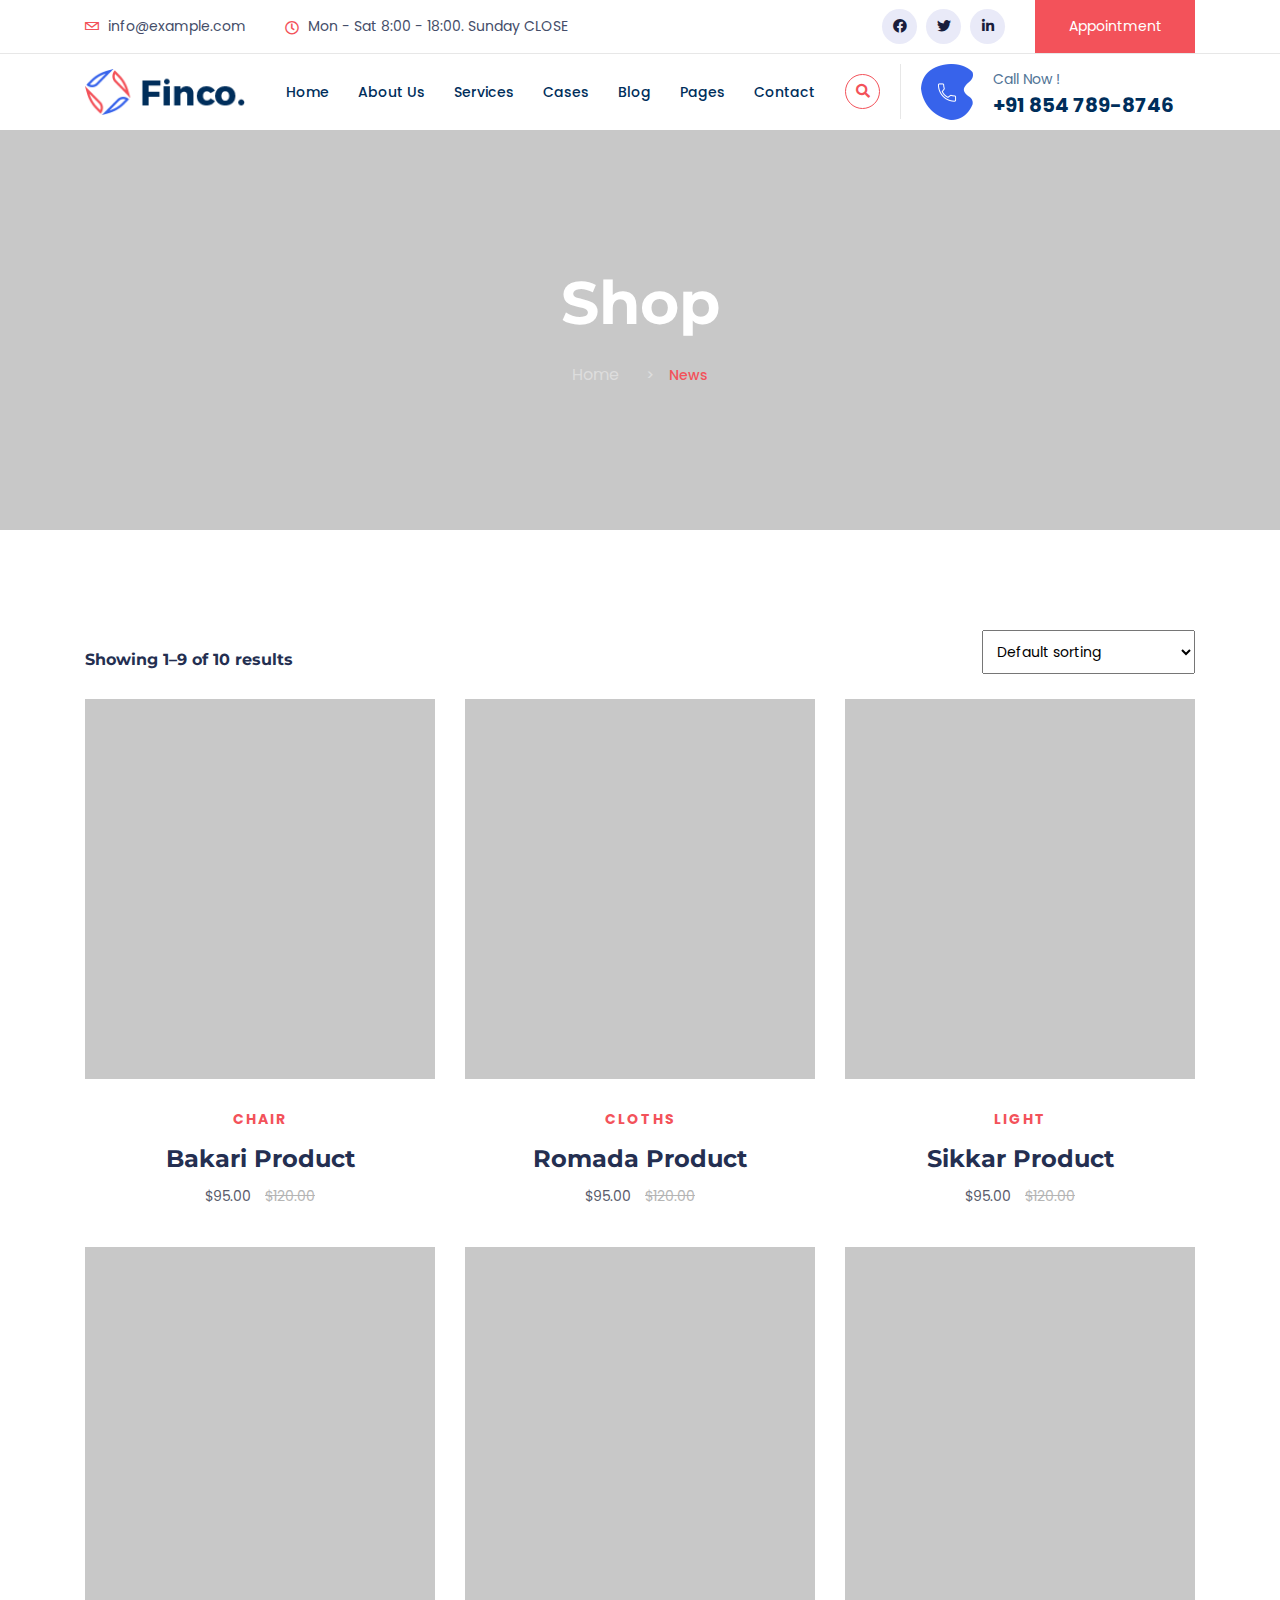
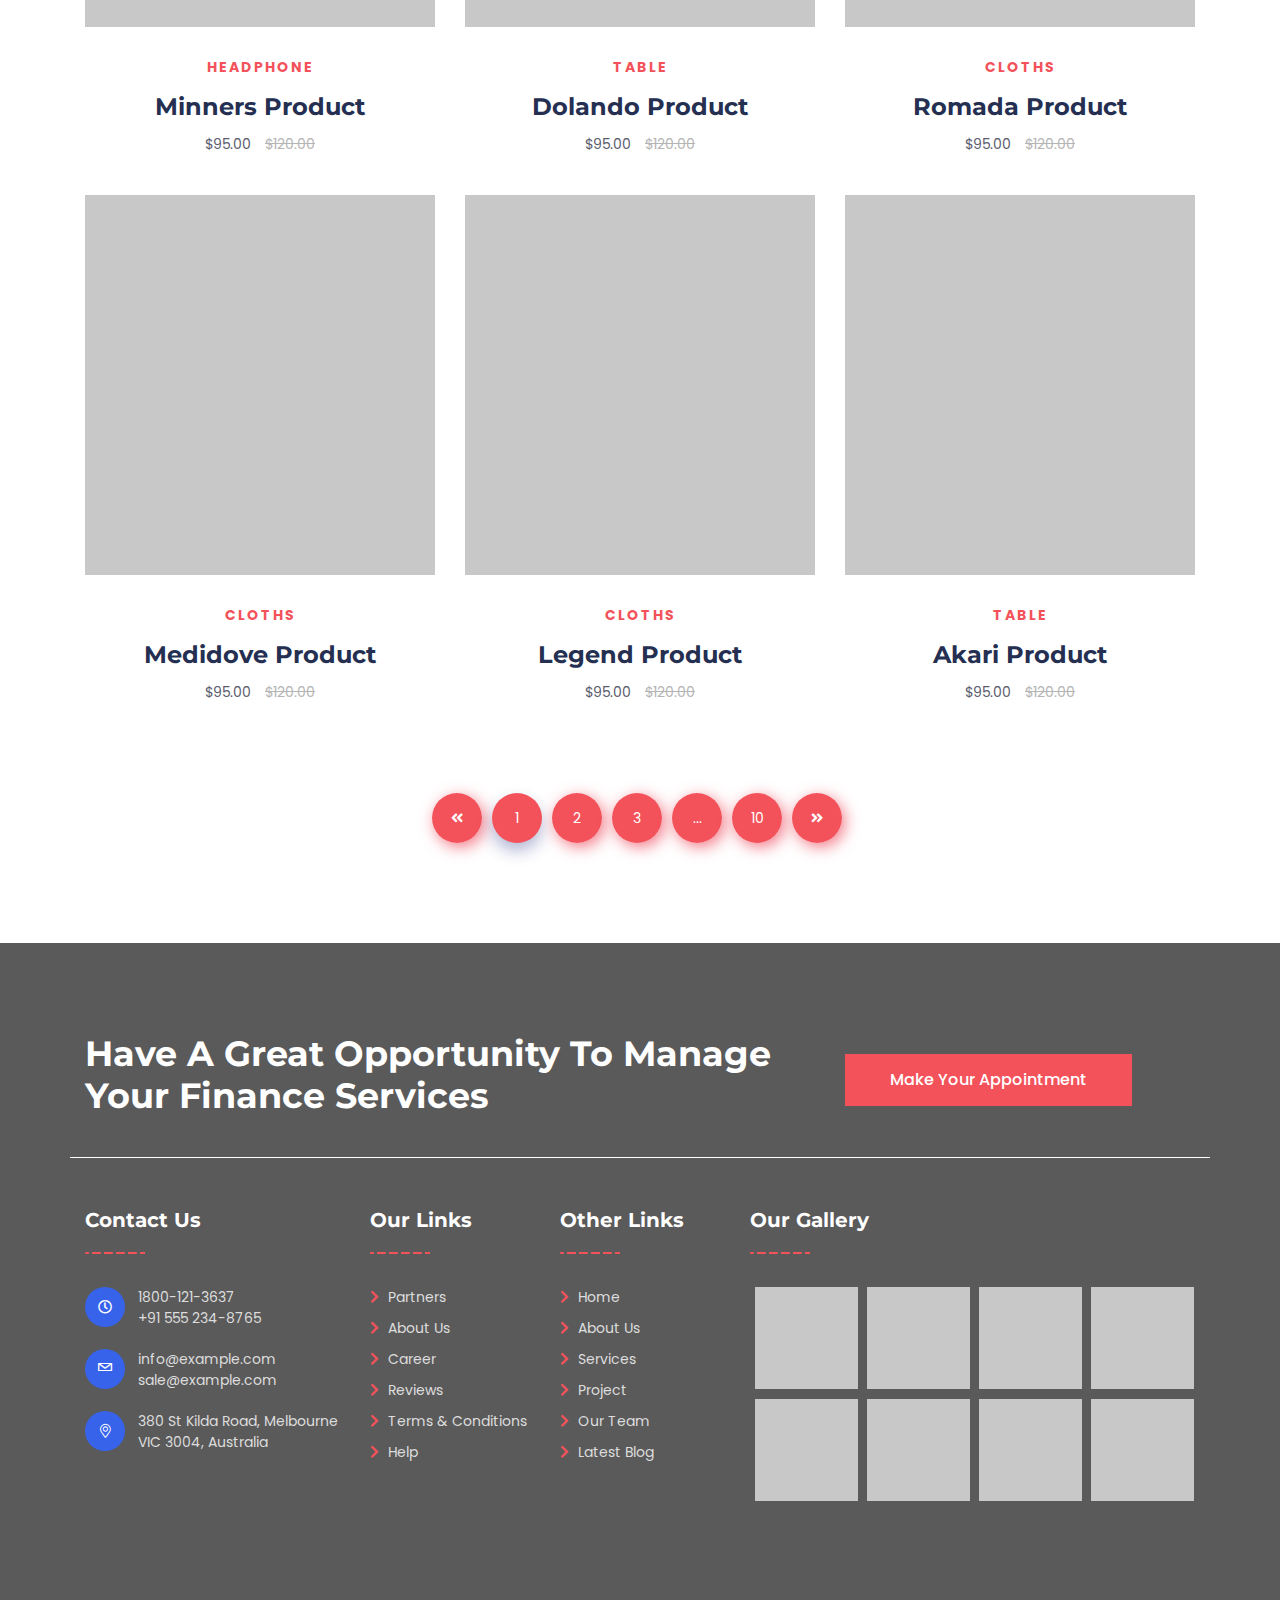
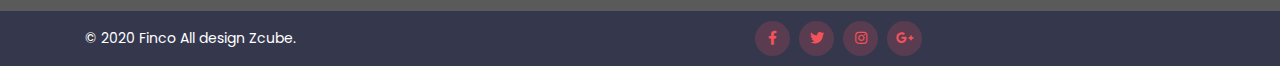
<file: shop.html>
<!doctype html>
<html class="no-js" lang="zxx">
    <head>
        <meta charset="utf-8">
        <meta http-equiv="x-ua-compatible" content="ie=edge">
        <title>Finco - Finance and Consulting HTML Template</title>
        <meta name="description" content="">
        <meta name="viewport" content="width=device-width, initial-scale=1">
		<link rel="shortcut icon" type="image/x-icon" href="img/favicon.ico">
        <!-- Place favicon.ico in the root directory -->

		<!-- CSS here -->
        <link rel="stylesheet" href="css/bootstrap.min.css">
        <link rel="stylesheet" href="css/animate.min.css">
        <link rel="stylesheet" href="css/magnific-popup.css">
        <link rel="stylesheet" href="fontawesome/css/all.min.css">
        <link rel="stylesheet" href="font-flaticon/flaticon.css">
        <link rel="stylesheet" href="css/dripicons.css">
        <link rel="stylesheet" href="css/slick.css">
        <link rel="stylesheet" href="css/default.css">
        <link rel="stylesheet" href="css/style.css">
        <link rel="stylesheet" href="css/responsive.css">
    </head>
    <body>
        <!-- header -->
        <header class="header-area">  
			<div class="header-top second-header d-none d-md-block">
                <div class="container">
                    <div class="row align-items-center">                                              
                        <div class="col-lg-6 col-md-8 d-none  d-md-block">
                            <div class="header-cta">
                                <ul>                                   
                                    <li>
                                        <i class="icon dripicons-mail"></i>
                                        <span>info@example.com</span>
                                    </li>
                                     <li>
                                        <i class="icon far fa-clock"></i>
                                        <span>Mon - Sat 8:00 - 18:00. Sunday CLOSE</span>
                                    </li>
                                </ul>
                            </div>
                        </div>
                         <div class="col-lg-4 col-md-4 d-none d-lg-block">
                             <div class="header-social text-right">
                            <span>
                                <a href="#" title="Facebook"><i class="fab fa-facebook"></i></a>
                                <a href="#" title="Twitter"><i class="fab fa-twitter"></i></a>
                                <a href="#" title="LinkedIn"><i class="fab fa-linkedin-in"></i></a>                               
                               </span>                    
                               <!--  /social media icon redux -->                               
                        </div>
                        </div>
                         <div class="col-lg-2 col-md-4 d-none d-md-block">
                             <a href="#" class="top-btn">Appointment</a>
                             
                              
                        </div>
                    </div>
                </div>
            </div>		
            <div id="header-sticky" class="menu-area">
                <div class="container">
                    <div class="second-menu">
                        <div class="row align-items-center">
                            <div class="col-xl-2 col-lg-2">
                                <div class="logo">
                                    <a href="index.html"><img src="img/logo/logo.png" alt="logo"></a>
                                </div>
                            </div>
                            <div class="col-xl-6 col-lg-6">
                                <div class="responsive"><i class="icon dripicons-align-right"></i></div>
                                <div class="main-menu text-right text-xl-right">
                                    <nav id="mobile-menu">
                                        <ul>
                                            <li class="has-sub">
												<a href="index.html">Home</a>
												<ul>													
													<li><a href="index.html">Home Page 01</a></li>
													<li><a href="index-2.html">Home Page 02</a></li>													
													<li><a href="index-3.html">Home Page 03</a></li>													
												</ul>
											</li>
                                            <li><a href="about.html">About Us</a></li>
                                            <li class="has-sub">
                                                <a href="services.html">Services</a>
                                                <ul>													
													<li><a href="services.html">Services</a></li>
													<li><a href="services-detail.html">Services Details</a></li>
												</ul>
                                            </li>                                                         
                                            <li class="has-sub"> 
                                                <a href="projects.html">Cases</a>
                                                <ul>													
													<li><a href="projects.html">Cases</a></li>
													<li><a href="projects-detail.html">Cases Details</a></li>
												</ul>
                                            </li>
                                           
											<li class="has-sub"> 
                                                <a href="blog.html">Blog</a>
                                                <ul>													
													<li><a href="blog.html">Blog</a></li>
													<li><a href="blog-details.html">Blog Details</a></li>
												</ul>
                                            </li>
                                                                        
											<li class="has-sub"><a href="#">Pages</a>
												<ul>													
													<li><a href="pricing.html">Pricing</a></li>
													<li><a href="team.html">Team</a></li>
                                                    <li><a href="shop.html">Shop</a></li>
													<li><a href="shop-details.html">Shop Details</a>
												</ul>
											</li>
                                            <li><a href="contact.html">Contact</a></li>                                               
                                        </ul>
                                    </nav>
                                </div>
                            </div>   
                             <div class="col-xl-4 col-lg-4 d-none d-lg-block">
                                 <div class="right-menu">
                                    <ul>
                                        <li> 
                                            <div class="menu-search text-right">
                                                <a href="#" data-toggle="modal" data-target=".popup1"><i class="fas fa-search"></i></a>
                                             </div>
                                        </li>
                                        <li>
                                            <div class="icon"><img src="img/bg/top-m-icon.png" alt="top-m-icon.png"></div>
                                            <div class="text">
                                                <span>Call Now !</span>
                                                <strong>+91 854 789-8746</strong>
                                            </div>
                                        </li>
                                    </ul>
                                 </div>                               
                                 
                            </div>
                        </div>
                    </div>
                </div>
            </div>
        </header>
        <!-- header-end -->
        <!-- main-area -->
        <main>
            
            <!-- search-popup -->
		<section class="modal fade bs-example-modal-lg search-bg popup1" tabindex="-1" role="dialog">
			<div class="modal-dialog modal-lg" role="document">
				<div class="modal-content search-popup">
					<div class="text-center">
						<a href="#" class="close2" data-dismiss="modal" aria-label="Close">× close</a>
					</div>
					<div class="row search-outer">
						<div class="col-md-11"><input type="text" placeholder="Search for products..." /></div>
						<div class="col-md-1 text-right"><a href="#"><i class="fa fa-search" aria-hidden="true"></i></a></div>
					</div>
				</div>
			</div>
		</section>
		<!-- /search-popup -->
            <!-- breadcrumb-area -->
            <section class="breadcrumb-area d-flex align-items-center" style="background-image:url(img/testimonial/test-bg.jpg)">
                <div class="container">
                    <div class="row">
                        <div class="col-xl-6 offset-xl-3 col-lg-8 offset-lg-2">
                            <div class="breadcrumb-wrap text-center">							
                                <div class="breadcrumb-title mb-30">
                                    <h2>Shop</h2>                                   
                                </div>
                                <nav aria-label="breadcrumb">
                                    <ol class="breadcrumb">
                                        <li class="breadcrumb-item"><a href="index.html">Home</a></li>
                                        <li class="breadcrumb-item active" aria-current="page">News</li>
                                    </ol>
                                </nav>
                            </div>
                        </div>
                    </div>
                </div>
            </section>
            
			<!-- shop-area -->
            <section class="shop-area pt-100 pb-100 p-relative " data-animation="fadeInUp animated" data-delay=".2s">
                <div class="container">
					<div class="row">
						<div class="col-lg-6 col-sm-6">
						<h6 class="mt-20 mb-30">Showing 1–9 of 10 results</h6>
						</div>
						<div class="col-lg-6 col-sm-6 text-right">
							<select name="orderby" class="orderby" aria-label="Shop order">
								<option value="menu_order" selected="selected">Default sorting</option>
								<option value="popularity">Sort by popularity</option>
								<option value="rating">Sort by average rating</option>
								<option value="date">Sort by latest</option>
								<option value="price">Sort by price: low to high</option>
								<option value="price-desc">Sort by price: high to low</option>
							</select>
						</div>
					</div>
                    <div class="row align-items-center">
                                    <div class="col-lg-4 col-md-6">
                                        <div class="product mb-40">
                                            <div class="product__img">
                                                <a href="shop-details.html"><img src="img/shop/img4.jpg" alt=""></a>
                                                <div class="product-action text-center">
                                                   
                                                    <a href="shop-details.html">Add Cart</a>
                                                    
                                                </div>
                                            </div>
                                            <div class="product__content text-center pt-30">
                                                <span class="pro-cat"><a href="#">Chair</a></span>
                                                <h4 class="pro-title"><a href="shop-details.html">Bakari Product</a></h4>
                                                <div class="price">
                                                    <span>$95.00</span>
                                                    <span class="old-price">$120.00</span>
                                                </div>
                                            </div>
                                        </div>
                                    </div>
                                    <div class="col-lg-4 col-md-6">
                                        <div class="product mb-40">
                                            <div class="product__img">
                                                <a href="shop-details.html"><img src="img/shop/img5.jpg" alt=""></a>
                                                <div class="product-action text-center">
                                                   
                                                    <a href="shop-details.html">Add Cart</a>
                                                    
                                                </div>
                                            </div>
                                            <div class="product__content text-center pt-30">
                                                <span class="pro-cat"><a href="#">Cloths</a></span>
                                                <h4 class="pro-title"><a href="shop-details.html">Romada Product</a></h4>
                                                <div class="price">
                                                    <span>$95.00</span>
                                                    <span class="old-price">$120.00</span>
                                                </div>
                                            </div>
                                        </div>
                                    </div>
                                    <div class="col-lg-4 col-md-6">
                                        <div class="product mb-40">
                                            <div class="product__img">
                                                <a href="shop-details.html"><img src="img/shop/img6.jpg" alt=""></a>
                                                <div class="product-action text-center">
                                                   
                                                    <a href="shop-details.html">Add Cart</a>
                                                    
                                                </div>
                                            </div>
                                            <div class="product__content text-center pt-30">
                                                <span class="pro-cat"><a href="#">Light</a></span>
                                                <h4 class="pro-title"><a href="shop-details.html">Sikkar Product</a></h4>
                                                <div class="price">
                                                    <span>$95.00</span>
                                                    <span class="old-price">$120.00</span>
                                                </div>
                                            </div>
                                        </div>
                                    </div>
                                    <div class="col-lg-4 col-md-6">
                                        <div class="product mb-40">
                                            <div class="product__img">
                                                <a href="shop-details.html"><img src="img/shop/img7.jpg" alt=""></a>
                                                <div class="product-action text-center">
                                                   
                                                    <a href="shop-details.html">Add Cart</a>
                                                    
                                                </div>
                                            </div>
                                            <div class="product__content text-center pt-30">
                                                <span class="pro-cat"><a href="#">Headphone</a></span>
                                                <h4 class="pro-title"><a href="shop-details.html">Minners Product</a></h4>
                                                <div class="price">
                                                    <span>$95.00</span>
                                                    <span class="old-price">$120.00</span>
                                                </div>
                                            </div>
                                        </div>
                                    </div>
                                    <div class="col-lg-4 col-md-6">
                                        <div class="product mb-40">
                                            <div class="product__img">
                                                <a href="shop-details.html"><img src="img/shop/img8.jpg" alt=""></a>
                                                <div class="product-action text-center">
                                                   
                                                    <a href="shop-details.html">Add Cart</a>
                                                    
                                                </div>
                                            </div>
                                            <div class="product__content text-center pt-30">
                                                <span class="pro-cat"><a href="#">table</a></span>
                                                <h4 class="pro-title"><a href="shop-details.html">Dolando Product</a></h4>
                                                <div class="price">
                                                    <span>$95.00</span>
                                                    <span class="old-price">$120.00</span>
                                                </div>
                                            </div>
                                        </div>
                                    </div>
                                    <div class="col-lg-4 col-md-6">
                                        <div class="product mb-40">
                                            <div class="product__img">
                                                <a href="shop-details.html"><img src="img/shop/img9.jpg" alt=""></a>
                                                <div class="product-action text-center">
                                                   
                                                    <a href="shop-details.html">Add Cart</a>
                                                    
                                                </div>
                                            </div>
                                            <div class="product__content text-center pt-30">
                                                <span class="pro-cat"><a href="#">Cloths</a></span>
                                                <h4 class="pro-title"><a href="shop-details.html">Romada Product</a></h4>
                                                <div class="price">
                                                    <span>$95.00</span>
                                                    <span class="old-price">$120.00</span>
                                                </div>
                                            </div>
                                        </div>
                                    </div>
									<div class="col-lg-4 col-md-6">
                                        <div class="product mb-40">
                                            <div class="product__img">
                                                <a href="shop-details.html"><img src="img/shop/img1.jpg" alt=""></a>
                                                <div class="product-action text-center">
                                                   
                                                    <a href="shop-details.html">Add Cart</a>
                                                    
                                                </div>
                                            </div>
                                            <div class="product__content text-center pt-30">
                                                <span class="pro-cat"><a href="#">Cloths</a></span>
                                                <h4 class="pro-title"><a href="shop-details.html">Medidove Product</a></h4>
                                                <div class="price">
                                                    <span>$95.00</span>
                                                    <span class="old-price">$120.00</span>
                                                </div>
                                            </div>
                                        </div>
                                    </div>
                                    <div class="col-lg-4 col-md-6">
                                        <div class="product mb-40">
                                            <div class="product__img">
                                                <a href="shop-details.html"><img src="img/shop/img2.jpg" alt=""></a>
                                                <div class="product-action text-center">
                                                   
                                                    <a href="shop-details.html">Add Cart</a>
                                                    
                                                </div>
                                            </div>
                                            <div class="product__content text-center pt-30">
                                                <span class="pro-cat"><a href="#">Cloths</a></span>
                                                <h4 class="pro-title"><a href="shop-details.html">Legend Product</a></h4>
                                                <div class="price">
                                                    <span>$95.00</span>
                                                    <span class="old-price">$120.00</span>
                                                </div>
                                            </div>
                                        </div>
                                    </div>
                                    <div class="col-lg-4 col-md-6">
                                        <div class="product mb-40">
                                            <div class="product__img">
                                                <a href="shop-details.html"><img src="img/shop/img3.jpg" alt=""></a>
                                                <div class="product-action text-center">
                                                   
                                                    <a href="shop-details.html">Add Cart</a>
                                                    
                                                </div>
                                            </div>
                                            <div class="product__content text-center pt-30">
                                                <span class="pro-cat"><a href="#">Table</a></span>
                                                <h4 class="pro-title"><a href="shop-details.html">Akari Product</a></h4>
                                                <div class="price">
                                                    <span>$95.00</span>
                                                    <span class="old-price">$120.00</span>
                                                </div>
                                            </div>
                                        </div>
                                    </div>
                                
                    </div>
					<div class="row">
                    <div class="col-12">
                        <div class="pagination-wrap mt-50 text-center">
                                <nav>
                                    <ul class="pagination">
                                        <li class="page-item"><a href="#"><i class="fas fa-angle-double-left"></i></a></li>
                                        <li class="page-item active"><a href="#">1</a></li>
                                        <li class="page-item"><a href="#">2</a></li>
                                        <li class="page-item"><a href="#">3</a></li>
                                        <li class="page-item"><a href="#">...</a></li>
                                        <li class="page-item"><a href="#">10</a></li>
                                        <li class="page-item"><a href="#"><i class="fas fa-angle-double-right"></i></a></li>
                                    </ul>
                                </nav>
                            </div>
                    </div>
                <div></div></div>
                </div>
            </section>
            <!-- shop-area-end -->
        </main>
        <!-- main-area-end -->
       <!-- footer -->
        <footer class="footer-bg footer-p pt-90">
            <div class="footer-top-heiding">
                <div class="container">
                    <div class="row align-items-center">
                        <div class="col-lg-8">
                            <div class="section-title">        
                                <h2> Have A Great Opportunity To Manage Your Finance Services</h2>
                               
                            </div>
                        </div>
                         <div class="col-lg-4">
                            <a href="#" class="btn">Make Your Appointment</a>
                        </div>
                    </div>
                </div>
            
            </div>
  
            <div class="footer-top pb-70">
                <div class="container">
                    <div class="row justify-content-between">
                        
                        <div class="col-xl-3 col-lg-3 col-sm-6">
                            <div class="footer-widget mb-30">
                                <div class="f-widget-title">
                                    <h5>Contact Us</h5>
                                </div>
                                <div class="footer-link">
                                    <div class="f-contact">
                                    <ul>
                                    <li>
                                        <i class="icon far fa-clock"></i>
                                        <span>1800-121-3637<br>+91 555 234-8765</span>
                                    </li>
                                    <li>
                                        <i class="icon dripicons-mail"></i>
                                         <span><a href="mailto:info@example.com">info@example.com</a><br><a href="mailto:sale@example.com">sale@example.com</a></span>
                                    </li>
                                    <li>
                                      <i class="fal fa-map-marker-alt"></i>
                                         <span>380 St Kilda Road, Melbourne<br>VIC 3004, Australia</span>
                                    </li>
                                </ul>
                                    
                                    </div>
                                   
                                    
                                </div>
                            </div>
                        </div>
						<div class="col-xl-2 col-lg-2 col-sm-6">
                            <div class="footer-widget mb-30">
                                <div class="f-widget-title">
                                    <h5>Our Links</h5>
                                </div>
                                <div class="footer-link">
                                    <ul>                                        
                                        <li><a href="#"><i class="fas fa-chevron-right"></i> Partners</a></li>
										<li><a href="#"><i class="fas fa-chevron-right"></i> About Us</a></li>
                                        <li><a href="#"><i class="fas fa-chevron-right"></i> Career</a></li>
                                        <li><a href="#"><i class="fas fa-chevron-right"></i> Reviews</a></li>
                                        <li><a href="#"><i class="fas fa-chevron-right"></i> Terms & Conditions</a></li>
                                        <li><a href="#"><i class="fas fa-chevron-right"></i> Help</a></li>
                                    </ul>
                                </div>
                            </div>
                        </div>
                        <div class="col-xl-2 col-lg-2 col-sm-6">
                            <div class="footer-widget mb-30">
                                <div class="f-widget-title">
                                    <h5>Other Links</h5>
                                </div>
                                <div class="footer-link">
                                    <ul>
                                        <li><a href="#"><i class="fas fa-chevron-right"></i> Home</a></li>
                                        <li><a href="#"><i class="fas fa-chevron-right"></i> About Us</a></li>
                                        <li><a href="#"><i class="fas fa-chevron-right"></i> Services</a></li>
                                        <li><a href="#"><i class="fas fa-chevron-right"></i> Project</a></li>
                                        <li><a href="#"><i class="fas fa-chevron-right"></i> Our Team</a></li>
                                        <li><a href="#"><i class="fas fa-chevron-right"></i> Latest Blog</a></li>
                                    </ul>
                                </div>
                            </div>
                        </div>  
                        <div class="col-xl-5 col-lg-5 col-sm-6">
                            <div class="footer-widget mb-30">
                                <div class="f-widget-title">
                                    <h5>Our Gallery</h5>
                                </div>
                                <div class="f-insta">
                                    <ul>
                                        <li><a href="#"><img src="img/instagram/f-galler-01.png" alt="img"></a></li>
                                        <li><a href="#"><img src="img/instagram/f-galler-02.png" alt="img"></a></li>
                                        <li><a href="#"><img src="img/instagram/f-galler-03.png" alt="img"></a></li>
                                        <li><a href="#"><img src="img/instagram/f-galler-04.png" alt="img"></a></li>
                                        <li><a href="#"><img src="img/instagram/f-galler-05.png" alt="img"></a></li>
                                        <li><a href="#"><img src="img/instagram/f-galler-06.png" alt="img"></a></li>
                                        <li><a href="#"><img src="img/instagram/f-galler-07.png" alt="img"></a></li>
                                        <li><a href="#"><img src="img/instagram/f-galler-08.png" alt="img"></a></li>
                                    </ul>
                                </div>
                            </div>
                        </div>
                        
                    </div>
                </div>
            </div>
            <div class="copyright-wrap">
                <div class="container">
                    <div class="row align-items-center">
                        <div class="col-7">                         
                                &copy; 2020 Finco  All design Zcube.                        
                        </div>
                        <div class="col-4">
                            <div class="footer-social">                                    
                                    <a href="#"><i class="fab fa-facebook-f"></i></a>
                                    <a href="#"><i class="fab fa-twitter"></i></a>
                                    <a href="#"><i class="fab fa-instagram"></i></a>
                                    <a href="#"><i class="fab fa-google-plus-g"></i></a>
                                </div>    
                        </div>
                    </div>
                </div>
            </div>
        </footer>
        <!-- footer-end -->


		<!-- JS here -->
        <script src="js/vendor/modernizr-3.5.0.min.js"></script>
        <script src="js/vendor/jquery-1.12.4.min.js"></script>
        <script src="js/popper.min.js"></script>
        <script src="js/bootstrap.min.js"></script>
        <script src="js/one-page-nav-min.js"></script>
        <script src="js/slick.min.js"></script>
        <script src="js/ajax-form.js"></script>
        <script src="js/paroller.js"></script>
        <script src="js/wow.min.js"></script>
        <script src="js/js_isotope.pkgd.min.js"></script>
        <script src="js/imagesloaded.min.js"></script>
        <script src="js/parallax.min.js"></script>
        <script src="js/jquery.waypoints.min.js"></script>
        <script src="js/jquery.counterup.min.js"></script>
        <script src="js/jquery.scrollUp.min.js"></script>
        <script src="js/parallax-scroll.js"></script>
        <script src="js/jquery.magnific-popup.min.js"></script>
        <script src="js/element-in-view.js"></script>
        <script src="js/main.js"></script>
    </body>
</html>
</file>
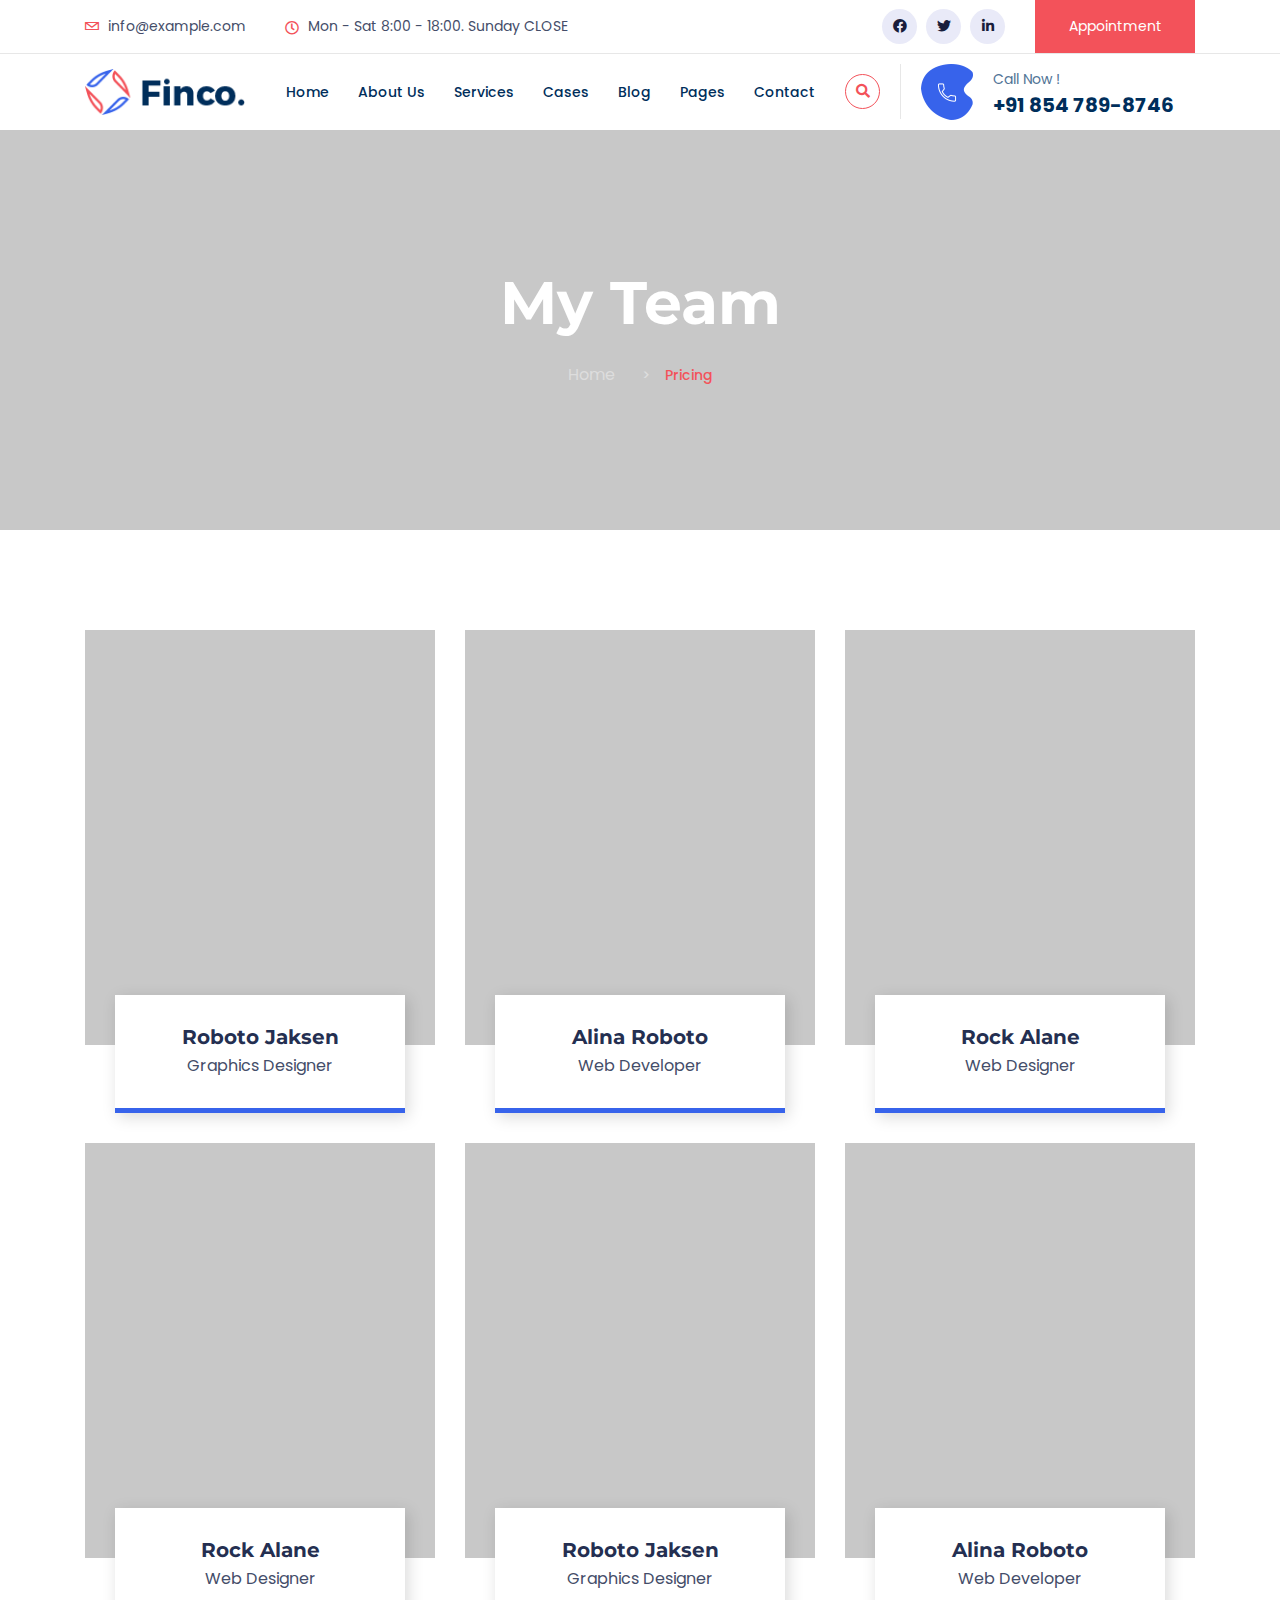
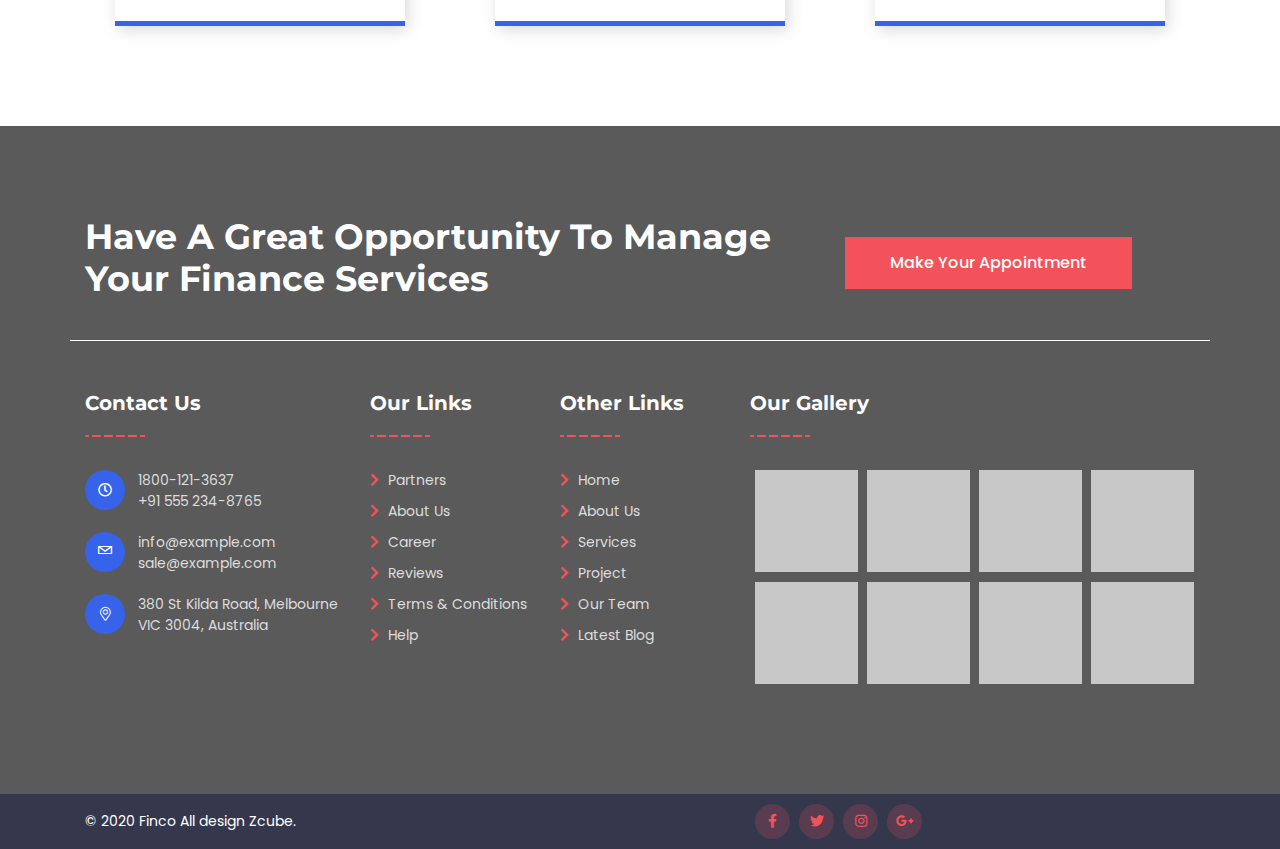
<file: team.html>
<!doctype html>
<html class="no-js" lang="zxx">
    <head>
        <meta charset="utf-8">
        <meta http-equiv="x-ua-compatible" content="ie=edge">
        <title>Finco - Finance and Consulting HTML Template</title>
        <meta name="description" content="">
        <meta name="viewport" content="width=device-width, initial-scale=1">
		<link rel="shortcut icon" type="image/x-icon" href="img/favicon.ico">
        <!-- Place favicon.ico in the root directory -->

		<!-- CSS here -->
        <link rel="stylesheet" href="css/bootstrap.min.css">
        <link rel="stylesheet" href="css/animate.min.css">
        <link rel="stylesheet" href="css/magnific-popup.css">
        <link rel="stylesheet" href="fontawesome/css/all.min.css">
        <link rel="stylesheet" href="font-flaticon/flaticon.css">
        <link rel="stylesheet" href="css/dripicons.css">
        <link rel="stylesheet" href="css/slick.css">
        <link rel="stylesheet" href="css/default.css">
        <link rel="stylesheet" href="css/style.css">
        <link rel="stylesheet" href="css/responsive.css">
    </head>
    <body>
     <!-- header -->
        <header class="header-area">  
			<div class="header-top second-header d-none d-md-block">
                <div class="container">
                    <div class="row align-items-center">                                              
                        <div class="col-lg-6 col-md-8 d-none  d-md-block">
                            <div class="header-cta">
                                <ul>                                   
                                    <li>
                                        <i class="icon dripicons-mail"></i>
                                        <span>info@example.com</span>
                                    </li>
                                     <li>
                                        <i class="icon far fa-clock"></i>
                                        <span>Mon - Sat 8:00 - 18:00. Sunday CLOSE</span>
                                    </li>
                                </ul>
                            </div>
                        </div>
                         <div class="col-lg-4 col-md-4 d-none d-lg-block">
                             <div class="header-social text-right">
                            <span>
                                <a href="#" title="Facebook"><i class="fab fa-facebook"></i></a>
                                <a href="#" title="Twitter"><i class="fab fa-twitter"></i></a>
                                <a href="#" title="LinkedIn"><i class="fab fa-linkedin-in"></i></a>                               
                               </span>                    
                               <!--  /social media icon redux -->                               
                        </div>
                        </div>
                         <div class="col-lg-2 col-md-4 d-none d-md-block">
                             <a href="#" class="top-btn">Appointment</a>
                             
                              
                        </div>
                    </div>
                </div>
            </div>		
            <div id="header-sticky" class="menu-area">
                <div class="container">
                    <div class="second-menu">
                        <div class="row align-items-center">
                            <div class="col-xl-2 col-lg-2">
                                <div class="logo">
                                    <a href="index.html"><img src="img/logo/logo.png" alt="logo"></a>
                                </div>
                            </div>
                            <div class="col-xl-6 col-lg-6">
                                <div class="responsive"><i class="icon dripicons-align-right"></i></div>
                                <div class="main-menu text-right text-xl-right">
                                    <nav id="mobile-menu">
                                        <ul>
                                            <li class="has-sub">
												<a href="index.html">Home</a>
												<ul>													
													<li><a href="index.html">Home Page 01</a></li>
													<li><a href="index-2.html">Home Page 02</a></li>													
													<li><a href="index-3.html">Home Page 03</a></li>													
												</ul>
											</li>
                                            <li><a href="about.html">About Us</a></li>
                                            <li class="has-sub">
                                                <a href="services.html">Services</a>
                                                <ul>													
													<li><a href="services.html">Services</a></li>
													<li><a href="services-detail.html">Services Details</a></li>
												</ul>
                                            </li>                                                         
                                            <li class="has-sub"> 
                                                <a href="projects.html">Cases</a>
                                                <ul>													
													<li><a href="projects.html">Cases</a></li>
													<li><a href="projects-detail.html">Cases Details</a></li>
												</ul>
                                            </li>
                                           
											<li class="has-sub"> 
                                                <a href="blog.html">Blog</a>
                                                <ul>													
													<li><a href="blog.html">Blog</a></li>
													<li><a href="blog-details.html">Blog Details</a></li>
												</ul>
                                            </li>
                                                                        
											<li class="has-sub"><a href="#">Pages</a>
												<ul>													
													<li><a href="pricing.html">Pricing</a></li>
													<li><a href="team.html">Team</a></li>
                                                    <li><a href="shop.html">Shop</a></li>
													<li><a href="shop-details.html">Shop Details</a>
												</ul>
											</li>
                                            <li><a href="contact.html">Contact</a></li>                                               
                                        </ul>
                                    </nav>
                                </div>
                            </div>   
                             <div class="col-xl-4 col-lg-4 d-none d-lg-block">
                                 <div class="right-menu">
                                    <ul>
                                        <li> 
                                            <div class="menu-search text-right">
                                                <a href="#" data-toggle="modal" data-target=".popup1"><i class="fas fa-search"></i></a>
                                             </div>
                                        </li>
                                        <li>
                                            <div class="icon"><img src="img/bg/top-m-icon.png" alt="top-m-icon.png"></div>
                                            <div class="text">
                                                <span>Call Now !</span>
                                                <strong>+91 854 789-8746</strong>
                                            </div>
                                        </li>
                                    </ul>
                                 </div>                               
                                 
                            </div>
                        </div>
                    </div>
                </div>
            </div>
        </header>
        <!-- header-end -->
        <!-- main-area -->
        <main>
            
            <!-- search-popup -->
		<section class="modal fade bs-example-modal-lg search-bg popup1" tabindex="-1" role="dialog">
			<div class="modal-dialog modal-lg" role="document">
				<div class="modal-content search-popup">
					<div class="text-center">
						<a href="#" class="close2" data-dismiss="modal" aria-label="Close">× close</a>
					</div>
					<div class="row search-outer">
						<div class="col-md-11"><input type="text" placeholder="Search for products..." /></div>
						<div class="col-md-1 text-right"><a href="#"><i class="fa fa-search" aria-hidden="true"></i></a></div>
					</div>
				</div>
			</div>
		</section>
		<!-- /search-popup -->
            <!-- breadcrumb-area -->
            <section class="breadcrumb-area d-flex align-items-center" style="background-image:url(img/testimonial/test-bg.jpg)">
                <div class="container">
                    <div class="row">
                        <div class="col-xl-6 offset-xl-3 col-lg-8 offset-lg-2">
                            <div class="breadcrumb-wrap text-center">
                                <div class="breadcrumb-title mb-30">
                                    <h2>My Team</h2>                                    
                                </div>
                                <nav aria-label="breadcrumb">
                                    <ol class="breadcrumb">
                                        <li class="breadcrumb-item"><a href="index.html">Home</a></li>
                                        <li class="breadcrumb-item active" aria-current="page">Pricing</li>
                                    </ol>
                                </nav>
                            </div>
                        </div>
                    </div>
                </div>
            </section>
            <!-- breadcrumb-area-end -->
			<!-- team-area -->
            <section id="team" class="team-area pt-100 pb-70">             
                <div class="container">                 
                    <div class="row">
                        <div class="col-lg-4 col-md-6">
                            <div class="single-team text-center mb-30 ">
                                <div class="team-thumb">
                                  <div class="brd">
                                        <img src="img/team/team_img01.jpg" alt="img">
                                    </div>
                                </div>
                                <div class="team-info">
                                    <h4>Roboto Jaksen</h4>
                                    <span>Graphics Designer</span>
                                    <div class="team-social mt-15">
                                        <p>Nullam rutrum vel massa vitae luctus ullam lacinia diam in velit ullamcorper.</p>
                                        <a href="#"><i class="fab fa-facebook-f"></i></a>
                                        <a href="#"><i class="fab fa-twitter"></i></a>
                                        <a href="#"><i class="fab fa-instagram"></i></a>
                                    </div>
                                </div>
                            </div>
                        </div>
                        <div class="col-lg-4 col-md-6">
                            <div class="single-team text-center mb-30 ">
                                <div class="team-thumb">
                                    <div class="brd">
                                        <img src="img/team/team_img02.jpg" alt="img">
                                    </div>
                                </div>
                                <div class="team-info">
                                    <h4>Alina Roboto</h4>
                                    <span>Web Developer</span>
                                    <div class="team-social mt-15">
                                        <p>Nullam rutrum vel massa vitae luctus ullam lacinia diam in velit ullamcorper.</p>
                                        <a href="#"><i class="fab fa-facebook-f"></i></a>
                                        <a href="#"><i class="fab fa-twitter"></i></a>
                                        <a href="#"><i class="fab fa-instagram"></i></a>
                                    </div>
                                </div>
                            </div>
                        </div>
                        <div class="col-lg-4 col-md-6">
                            <div class="single-team text-center mb-30 ">
                                <div class="team-thumb">
                                     <div class="brd">
                                        <img src="img/team/team_img03.jpg" alt="img">
                                    </div>
                                </div>
                                <div class="team-info">
                                    <h4>Rock Alane</h4>
                                    <span>Web Designer</span>
                                    <div class="team-social mt-15">
                                        <p>Nullam rutrum vel massa vitae luctus ullam lacinia diam in velit ullamcorper.</p>
                                        <a href="#"><i class="fab fa-facebook-f"></i></a>
                                        <a href="#"><i class="fab fa-twitter"></i></a>
                                        <a href="#"><i class="fab fa-instagram"></i></a>
                                    </div>
                                </div>
                            </div>
                        </div>						
                        
                        <div class="col-lg-4 col-md-6">
                            <div class="single-team text-center mb-30 ">
                                <div class="team-thumb">
                                     <div class="brd">
                                        <img src="img/team/team_img04.jpg" alt="img">
                                    </div>
                                </div>
                                <div class="team-info">
                                    <h4>Rock Alane</h4>
                                    <span>Web Designer</span>
                                    <div class="team-social mt-15">
                                        <p>Nullam rutrum vel massa vitae luctus ullam lacinia diam in velit ullamcorper.</p>
                                        <a href="#"><i class="fab fa-facebook-f"></i></a>
                                        <a href="#"><i class="fab fa-twitter"></i></a>
                                        <a href="#"><i class="fab fa-instagram"></i></a>
                                    </div>
                                </div>
                            </div>
                        </div>
						<div class="col-lg-4 col-md-6">
                            <div class="single-team text-center mb-30 ">
                                <div class="team-thumb">
                                    <div class="brd">
                                        <img src="img/team/team_img01.jpg" alt="img">
                                    </div>
                                </div>
                                <div class="team-info">
                                    <h4>Roboto Jaksen</h4>
                                    <span>Graphics Designer</span>
                                    <div class="team-social mt-15">
                                        <p>Nullam rutrum vel massa vitae luctus ullam lacinia diam in velit ullamcorper.</p>
                                        <a href="#"><i class="fab fa-facebook-f"></i></a>
                                        <a href="#"><i class="fab fa-twitter"></i></a>
                                        <a href="#"><i class="fab fa-instagram"></i></a>
                                    </div>
                                </div>
                            </div>
                        </div>
						<div class="col-lg-4 col-md-6">
                            <div class="single-team text-center mb-30 ">
                                <div class="team-thumb">
                                    <div class="brd">
                                        <img src="img/team/team_img02.jpg" alt="img">
                                    </div>
                                </div>
                                <div class="team-info">
                                    <h4>Alina Roboto</h4>
                                    <span>Web Developer</span>
                                    <div class="team-social mt-15">
                                        <p>Nullam rutrum vel massa vitae luctus ullam lacinia diam in velit ullamcorper.</p>
                                        <a href="#"><i class="fab fa-facebook-f"></i></a>
                                        <a href="#"><i class="fab fa-twitter"></i></a>
                                        <a href="#"><i class="fab fa-instagram"></i></a>
                                    </div>
                                </div>
                            </div>
                        </div>
                        
                    </div>
                </div>
            </section>
            <!-- team-area-end -->       
        </main>
        <!-- main-area-end -->
         <!-- footer -->
        <footer class="footer-bg footer-p pt-90">
            <div class="footer-top-heiding">
                <div class="container">
                    <div class="row align-items-center">
                        <div class="col-lg-8">
                            <div class="section-title">        
                                <h2> Have A Great Opportunity To Manage Your Finance Services</h2>
                               
                            </div>
                        </div>
                         <div class="col-lg-4">
                            <a href="#" class="btn">Make Your Appointment</a>
                        </div>
                    </div>
                </div>
            
            </div>
  
            <div class="footer-top pb-70">
                <div class="container">
                    <div class="row justify-content-between">
                        
                        <div class="col-xl-3 col-lg-3 col-sm-6">
                            <div class="footer-widget mb-30">
                                <div class="f-widget-title">
                                    <h5>Contact Us</h5>
                                </div>
                                <div class="footer-link">
                                    <div class="f-contact">
                                    <ul>
                                    <li>
                                        <i class="icon far fa-clock"></i>
                                        <span>1800-121-3637<br>+91 555 234-8765</span>
                                    </li>
                                    <li>
                                        <i class="icon dripicons-mail"></i>
                                         <span><a href="mailto:info@example.com">info@example.com</a><br><a href="mailto:sale@example.com">sale@example.com</a></span>
                                    </li>
                                    <li>
                                      <i class="fal fa-map-marker-alt"></i>
                                         <span>380 St Kilda Road, Melbourne<br>VIC 3004, Australia</span>
                                    </li>
                                </ul>
                                    
                                    </div>
                                   
                                    
                                </div>
                            </div>
                        </div>
						<div class="col-xl-2 col-lg-2 col-sm-6">
                            <div class="footer-widget mb-30">
                                <div class="f-widget-title">
                                    <h5>Our Links</h5>
                                </div>
                                <div class="footer-link">
                                    <ul>                                        
                                        <li><a href="#"><i class="fas fa-chevron-right"></i> Partners</a></li>
										<li><a href="#"><i class="fas fa-chevron-right"></i> About Us</a></li>
                                        <li><a href="#"><i class="fas fa-chevron-right"></i> Career</a></li>
                                        <li><a href="#"><i class="fas fa-chevron-right"></i> Reviews</a></li>
                                        <li><a href="#"><i class="fas fa-chevron-right"></i> Terms & Conditions</a></li>
                                        <li><a href="#"><i class="fas fa-chevron-right"></i> Help</a></li>
                                    </ul>
                                </div>
                            </div>
                        </div>
                        <div class="col-xl-2 col-lg-2 col-sm-6">
                            <div class="footer-widget mb-30">
                                <div class="f-widget-title">
                                    <h5>Other Links</h5>
                                </div>
                                <div class="footer-link">
                                    <ul>
                                        <li><a href="#"><i class="fas fa-chevron-right"></i> Home</a></li>
                                        <li><a href="#"><i class="fas fa-chevron-right"></i> About Us</a></li>
                                        <li><a href="#"><i class="fas fa-chevron-right"></i> Services</a></li>
                                        <li><a href="#"><i class="fas fa-chevron-right"></i> Project</a></li>
                                        <li><a href="#"><i class="fas fa-chevron-right"></i> Our Team</a></li>
                                        <li><a href="#"><i class="fas fa-chevron-right"></i> Latest Blog</a></li>
                                    </ul>
                                </div>
                            </div>
                        </div>  
                        <div class="col-xl-5 col-lg-5 col-sm-6">
                            <div class="footer-widget mb-30">
                                <div class="f-widget-title">
                                    <h5>Our Gallery</h5>
                                </div>
                                <div class="f-insta">
                                    <ul>
                                        <li><a href="#"><img src="img/instagram/f-galler-01.png" alt="img"></a></li>
                                        <li><a href="#"><img src="img/instagram/f-galler-02.png" alt="img"></a></li>
                                        <li><a href="#"><img src="img/instagram/f-galler-03.png" alt="img"></a></li>
                                        <li><a href="#"><img src="img/instagram/f-galler-04.png" alt="img"></a></li>
                                        <li><a href="#"><img src="img/instagram/f-galler-05.png" alt="img"></a></li>
                                        <li><a href="#"><img src="img/instagram/f-galler-06.png" alt="img"></a></li>
                                        <li><a href="#"><img src="img/instagram/f-galler-07.png" alt="img"></a></li>
                                        <li><a href="#"><img src="img/instagram/f-galler-08.png" alt="img"></a></li>
                                    </ul>
                                </div>
                            </div>
                        </div>
                        
                    </div>
                </div>
            </div>
            <div class="copyright-wrap">
                <div class="container">
                    <div class="row align-items-center">
                        <div class="col-7">                         
                                &copy; 2020 Finco  All design Zcube.                        
                        </div>
                        <div class="col-4">
                            <div class="footer-social">                                    
                                    <a href="#"><i class="fab fa-facebook-f"></i></a>
                                    <a href="#"><i class="fab fa-twitter"></i></a>
                                    <a href="#"><i class="fab fa-instagram"></i></a>
                                    <a href="#"><i class="fab fa-google-plus-g"></i></a>
                                </div>    
                        </div>
                    </div>
                </div>
            </div>
        </footer>
        <!-- footer-end -->


		<!-- JS here -->
        <script src="js/vendor/modernizr-3.5.0.min.js"></script>
        <script src="js/vendor/jquery-1.12.4.min.js"></script>
        <script src="js/popper.min.js"></script>
        <script src="js/bootstrap.min.js"></script>
        <script src="js/one-page-nav-min.js"></script>
        <script src="js/slick.min.js"></script>
        <script src="js/ajax-form.js"></script>
        <script src="js/paroller.js"></script>
        <script src="js/wow.min.js"></script>
        <script src="js/js_isotope.pkgd.min.js"></script>
        <script src="js/imagesloaded.min.js"></script>
        <script src="js/parallax.min.js"></script>
        <script src="js/jquery.waypoints.min.js"></script>
        <script src="js/jquery.counterup.min.js"></script>
        <script src="js/jquery.scrollUp.min.js"></script>
        <script src="js/parallax-scroll.js"></script>
        <script src="js/jquery.magnific-popup.min.js"></script>
        <script src="js/element-in-view.js"></script>
        <script src="js/main.js"></script>
    </body>
</html>
</file>
<file: font-flaticon/flaticon.css>
/*
  	Flaticon icon font: Flaticon
  	Creation date: 28/06/2020 08:12
  	*/

@font-face {
  font-family: "Flaticon";
  src: url("./Flaticon.eot");
  src: url("./Flaticon.eot?#iefix") format("embedded-opentype"),
       url("./Flaticon.woff2") format("woff2"),
       url("./Flaticon.woff") format("woff"),
       url("./Flaticon.ttf") format("truetype"),
       url("./Flaticon.svg#Flaticon") format("svg");
  font-weight: normal;
  font-style: normal;
}

@media screen and (-webkit-min-device-pixel-ratio:0) {
  @font-face {
    font-family: "Flaticon";
    src: url("./Flaticon.svg#Flaticon") format("svg");
  }
}

[class^="flaticon-"]:before, [class*=" flaticon-"]:before,
[class^="flaticon-"]:after, [class*=" flaticon-"]:after {   
  font-family: Flaticon;
        font-size: 20px;
font-style: normal;
margin-left: 20px;
}

.flaticon-document:before { content: "\f100"; }
.flaticon-pie-chart:before { content: "\f101"; }
.flaticon-edition:before { content: "\f102"; }
.flaticon-research:before { content: "\f103"; }
.flaticon-graphic:before { content: "\f104"; }
.flaticon-dashboard:before { content: "\f105"; }
.flaticon-hand:before { content: "\f106"; }
.flaticon-index:before { content: "\f107"; }
.flaticon-agreement:before { content: "\f108"; }
</file>
<file: css/dripicons.css>
@charset "UTF-8";

@font-face {
  font-family: "dripicons-v2";
  src:url("../fonts/dripicons-v2.eot");
  src:url("../fonts/dripicons-v2.eot?#iefix") format("embedded-opentype"),
    url("../fonts/dripicons-v2.woff") format("woff"),
    url("../fonts/dripicons-v2.ttf") format("truetype"),
    url("../fonts/dripicons-v2.svg#dripicons-v2") format("svg");
  font-weight: normal;
  font-style: normal;

}

[data-icon]:before {
  font-family: "dripicons-v2" !important;
  content: attr(data-icon);
  font-style: normal !important;
  font-weight: normal !important;
  font-variant: normal !important;
  text-transform: none !important;
  speak: none;
  line-height: 1;
  -webkit-font-smoothing: antialiased;
  -moz-osx-font-smoothing: grayscale;
}

[class^="dripicons-"]:before,
[class*=" dripicons-"]:before {
  font-family: "dripicons-v2" !important;
  font-style: normal !important;
  font-weight: normal !important;
  font-variant: normal !important;
  text-transform: none !important;
  speak: none;
  line-height: 1;
  -webkit-font-smoothing: antialiased;
  -moz-osx-font-smoothing: grayscale;
}

.dripicons-alarm:before {
  content: "\61";
}
.dripicons-align-center:before {
  content: "\62";
}
.dripicons-align-justify:before {
  content: "\63";
}
.dripicons-align-left:before {
  content: "\64";
}
.dripicons-align-right:before {
  content: "\65";
}
.dripicons-anchor:before {
  content: "\66";
}
.dripicons-archive:before {
  content: "\67";
}
.dripicons-arrow-down:before {
  content: "\68";
}
.dripicons-arrow-left:before {
  content: "\69";
}
.dripicons-arrow-right:before {
  content: "\6a";
}
.dripicons-arrow-thin-down:before {
  content: "\6b";
}
.dripicons-arrow-thin-left:before {
  content: "\6c";
}
.dripicons-arrow-thin-right:before {
  content: "\6d";
}
.dripicons-arrow-thin-up:before {
  content: "\6e";
}
.dripicons-arrow-up:before {
  content: "\6f";
}
.dripicons-article:before {
  content: "\70";
}
.dripicons-backspace:before {
  content: "\71";
}
.dripicons-basket:before {
  content: "\72";
}
.dripicons-basketball:before {
  content: "\73";
}
.dripicons-battery-empty:before {
  content: "\74";
}
.dripicons-battery-full:before {
  content: "\75";
}
.dripicons-battery-low:before {
  content: "\76";
}
.dripicons-battery-medium:before {
  content: "\77";
}
.dripicons-bell:before {
  content: "\78";
}
.dripicons-blog:before {
  content: "\79";
}
.dripicons-bluetooth:before {
  content: "\7a";
}
.dripicons-bold:before {
  content: "\41";
}
.dripicons-bookmark:before {
  content: "\42";
}
.dripicons-bookmarks:before {
  content: "\43";
}
.dripicons-box:before {
  content: "\44";
}
.dripicons-briefcase:before {
  content: "\45";
}
.dripicons-brightness-low:before {
  content: "\46";
}
.dripicons-brightness-max:before {
  content: "\47";
}
.dripicons-brightness-medium:before {
  content: "\48";
}
.dripicons-broadcast:before {
  content: "\49";
}
.dripicons-browser:before {
  content: "\4a";
}
.dripicons-browser-upload:before {
  content: "\4b";
}
.dripicons-brush:before {
  content: "\4c";
}
.dripicons-calendar:before {
  content: "\4d";
}
.dripicons-camcorder:before {
  content: "\4e";
}
.dripicons-camera:before {
  content: "\4f";
}
.dripicons-card:before {
  content: "\50";
}
.dripicons-cart:before {
  content: "\51";
}
.dripicons-checklist:before {
  content: "\52";
}
.dripicons-checkmark:before {
  content: "\53";
}
.dripicons-chevron-down:before {
  content: "\54";
}
.dripicons-chevron-left:before {
  content: "\55";
}
.dripicons-chevron-right:before {
  content: "\56";
}
.dripicons-chevron-up:before {
  content: "\57";
}
.dripicons-clipboard:before {
  content: "\58";
}
.dripicons-clock:before {
  content: "\59";
}
.dripicons-clockwise:before {
  content: "\5a";
}
.dripicons-cloud:before {
  content: "\30";
}
.dripicons-cloud-download:before {
  content: "\31";
}
.dripicons-cloud-upload:before {
  content: "\32";
}
.dripicons-code:before {
  content: "\33";
}
.dripicons-contract:before {
  content: "\34";
}
.dripicons-contract-2:before {
  content: "\35";
}
.dripicons-conversation:before {
  content: "\36";
}
.dripicons-copy:before {
  content: "\37";
}
.dripicons-crop:before {
  content: "\38";
}
.dripicons-cross:before {
  content: "\39";
}
.dripicons-crosshair:before {
  content: "\21";
}
.dripicons-cutlery:before {
  content: "\22";
}
.dripicons-device-desktop:before {
  content: "\23";
}
.dripicons-device-mobile:before {
  content: "\24";
}
.dripicons-device-tablet:before {
  content: "\25";
}
.dripicons-direction:before {
  content: "\26";
}
.dripicons-disc:before {
  content: "\27";
}
.dripicons-document:before {
  content: "\28";
}
.dripicons-document-delete:before {
  content: "\29";
}
.dripicons-document-edit:before {
  content: "\2a";
}
.dripicons-document-new:before {
  content: "\2b";
}
.dripicons-document-remove:before {
  content: "\2c";
}
.dripicons-dot:before {
  content: "\2d";
}
.dripicons-dots-2:before {
  content: "\2e";
}
.dripicons-dots-3:before {
  content: "\2f";
}
.dripicons-download:before {
  content: "\3a";
}
.dripicons-duplicate:before {
  content: "\3b";
}
.dripicons-enter:before {
  content: "\3c";
}
.dripicons-exit:before {
  content: "\3d";
}
.dripicons-expand:before {
  content: "\3e";
}
.dripicons-expand-2:before {
  content: "\3f";
}
.dripicons-experiment:before {
  content: "\40";
}
.dripicons-export:before {
  content: "\5b";
}
.dripicons-feed:before {
  content: "\5d";
}
.dripicons-flag:before {
  content: "\5e";
}
.dripicons-flashlight:before {
  content: "\5f";
}
.dripicons-folder:before {
  content: "\60";
}
.dripicons-folder-open:before {
  content: "\7b";
}
.dripicons-forward:before {
  content: "\7c";
}
.dripicons-gaming:before {
  content: "\7d";
}
.dripicons-gear:before {
  content: "\7e";
}
.dripicons-graduation:before {
  content: "\5c";
}
.dripicons-graph-bar:before {
  content: "\e000";
}
.dripicons-graph-line:before {
  content: "\e001";
}
.dripicons-graph-pie:before {
  content: "\e002";
}
.dripicons-headset:before {
  content: "\e003";
}
.dripicons-heart:before {
  content: "\e004";
}
.dripicons-help:before {
  content: "\e005";
}
.dripicons-home:before {
  content: "\e006";
}
.dripicons-hourglass:before {
  content: "\e007";
}
.dripicons-inbox:before {
  content: "\e008";
}
.dripicons-information:before {
  content: "\e009";
}
.dripicons-italic:before {
  content: "\e00a";
}
.dripicons-jewel:before {
  content: "\e00b";
}
.dripicons-lifting:before {
  content: "\e00c";
}
.dripicons-lightbulb:before {
  content: "\e00d";
}
.dripicons-link:before {
  content: "\e00e";
}
.dripicons-link-broken:before {
  content: "\e00f";
}
.dripicons-list:before {
  content: "\e010";
}
.dripicons-loading:before {
  content: "\e011";
}
.dripicons-location:before {
  content: "\e012";
}
.dripicons-lock:before {
  content: "\e013";
}
.dripicons-lock-open:before {
  content: "\e014";
}
.dripicons-mail:before {
  content: "\e015";
}
.dripicons-map:before {
  content: "\e016";
}
.dripicons-media-loop:before {
  content: "\e017";
}
.dripicons-media-next:before {
  content: "\e018";
}
.dripicons-media-pause:before {
  content: "\e019";
}
.dripicons-media-play:before {
  content: "\e01a";
}
.dripicons-media-previous:before {
  content: "\e01b";
}
.dripicons-media-record:before {
  content: "\e01c";
}
.dripicons-media-shuffle:before {
  content: "\e01d";
}
.dripicons-media-stop:before {
  content: "\e01e";
}
.dripicons-medical:before {
  content: "\e01f";
}
.dripicons-menu:before {
  content: "\e020";
}
.dripicons-message:before {
  content: "\e021";
}
.dripicons-meter:before {
  content: "\e022";
}
.dripicons-microphone:before {
  content: "\e023";
}
.dripicons-minus:before {
  content: "\e024";
}
.dripicons-monitor:before {
  content: "\e025";
}
.dripicons-move:before {
  content: "\e026";
}
.dripicons-music:before {
  content: "\e027";
}
.dripicons-network-1:before {
  content: "\e028";
}
.dripicons-network-2:before {
  content: "\e029";
}
.dripicons-network-3:before {
  content: "\e02a";
}
.dripicons-network-4:before {
  content: "\e02b";
}
.dripicons-network-5:before {
  content: "\e02c";
}
.dripicons-pamphlet:before {
  content: "\e02d";
}
.dripicons-paperclip:before {
  content: "\e02e";
}
.dripicons-pencil:before {
  content: "\e02f";
}
.far fa-clock:before {
  content: "\e030";
}
.dripicons-photo:before {
  content: "\e031";
}
.dripicons-photo-group:before {
  content: "\e032";
}
.dripicons-pill:before {
  content: "\e033";
}
.dripicons-pin:before {
  content: "\e034";
}
.dripicons-plus:before {
  content: "\e035";
}
.dripicons-power:before {
  content: "\e036";
}
.dripicons-preview:before {
  content: "\e037";
}
.dripicons-print:before {
  content: "\e038";
}
.dripicons-pulse:before {
  content: "\e039";
}
.dripicons-question:before {
  content: "\e03a";
}
.dripicons-reply:before {
  content: "\e03b";
}
.dripicons-reply-all:before {
  content: "\e03c";
}
.dripicons-return:before {
  content: "\e03d";
}
.dripicons-retweet:before {
  content: "\e03e";
}
.dripicons-rocket:before {
  content: "\e03f";
}
.dripicons-scale:before {
  content: "\e040";
}
.dripicons-search:before {
  content: "\e041";
}
.dripicons-shopping-bag:before {
  content: "\e042";
}
.dripicons-skip:before {
  content: "\e043";
}
.dripicons-stack:before {
  content: "\e044";
}
.dripicons-star:before {
  content: "\e045";
}
.dripicons-stopwatch:before {
  content: "\e046";
}
.dripicons-store:before {
  content: "\e047";
}
.dripicons-suitcase:before {
  content: "\e048";
}
.dripicons-swap:before {
  content: "\e049";
}
.dripicons-tag:before {
  content: "\e04a";
}
.dripicons-tag-delete:before {
  content: "\e04b";
}
.dripicons-tags:before {
  content: "\e04c";
}
.dripicons-thumbs-down:before {
  content: "\e04d";
}
.dripicons-thumbs-up:before {
  content: "\e04e";
}
.dripicons-ticket:before {
  content: "\e04f";
}
.dripicons-far fa-clock:before {
  content: "\e050";
}
.dripicons-to-do:before {
  content: "\e051";
}
.dripicons-toggles:before {
  content: "\e052";
}
.dripicons-trash:before {
  content: "\e053";
}
.dripicons-trophy:before {
  content: "\e054";
}
.dripicons-upload:before {
  content: "\e055";
}
.dripicons-user:before {
  content: "\e056";
}
.dripicons-user-group:before {
  content: "\e057";
}
.dripicons-user-id:before {
  content: "\e058";
}
.dripicons-vibrate:before {
  content: "\e059";
}
.dripicons-view-apps:before {
  content: "\e05a";
}
.dripicons-view-list:before {
  content: "\e05b";
}
.dripicons-view-list-large:before {
  content: "\e05c";
}
.dripicons-view-thumb:before {
  content: "\e05d";
}
.dripicons-volume-full:before {
  content: "\e05e";
}
.dripicons-volume-low:before {
  content: "\e05f";
}
.dripicons-volume-medium:before {
  content: "\e060";
}
.dripicons-volume-off:before {
  content: "\e061";
}
.dripicons-wallet:before {
  content: "\e062";
}
.dripicons-warning:before {
  content: "\e063";
}
.dripicons-web:before {
  content: "\e064";
}
.dripicons-weight:before {
  content: "\e065";
}
.dripicons-wifi:before {
  content: "\e066";
}
.dripicons-wrong:before {
  content: "\e067";
}
.dripicons-zoom-in:before {
  content: "\e068";
}
.dripicons-zoom-out:before {
  content: "\e069";
}
</file>
<file: css/default.css>
/* Deafult Margin & Padding */
/*-- Margin Top --*/
.mt-5 {
	margin-top: 5px;
}
.mt-10 {
	margin-top: 10px;
}
.mt-15 {
	margin-top: 15px;
}
.mt-20 {
	margin-top: 20px;
}
.mt-25 {
	margin-top: 25px;
}
.mt-30 {
	margin-top: 30px;
}
.mt-35 {
	margin-top: 35px;
}
.mt-40 {
	margin-top: 40px;
}
.mt-45 {
	margin-top: 45px;
}
.mt-50 {
	margin-top: 50px;
}
.mt-55 {
	margin-top: 55px;
}
.mt-60 {
	margin-top: 60px;
}
.mt-65 {
	margin-top: 65px;
}
.mt-70 {
	margin-top: 70px;
}
.mt-75 {
	margin-top: 75px;
}
.mt-80 {
	margin-top: 80px;
}
.mt-85 {
	margin-top: 85px;
}
.mt-90 {
	margin-top: 90px;
}
.mt-95 {
	margin-top: 95px;
}
.mt-100 {
	margin-top: 100px;
}
.mt-105 {
	margin-top: 105px;
}
.mt-110 {
	margin-top: 110px;
}
.mt-115 {
	margin-top: 115px;
}
.mt-120 {
	margin-top: 120px;
}
.mt-125 {
	margin-top: 125px;
}
.mt-130 {
	margin-top: 130px;
}
.mt-135 {
	margin-top: 135px;
}
.mt-140 {
	margin-top: 140px;
}
.mt-145 {
	margin-top: 145px;
}
.mt-150 {
	margin-top: 150px;
}
.mt-155 {
	margin-top: 155px;
}
.mt-160 {
	margin-top: 160px;
}
.mt-165 {
	margin-top: 165px;
}
.mt-170 {
	margin-top: 170px;
}
.mt-175 {
	margin-top: 175px;
}
.mt-180 {
	margin-top: 180px;
}
.mt-185 {
	margin-top: 185px;
}
.mt-190 {
	margin-top: 190px;
}
.mt-195 {
	margin-top: 195px;
}
.mt-200 {
	margin-top: 200px;
}
/*-- Margin Bottom --*/

.mb-5 {
	margin-bottom: 5px;
}
.mb-10 {
	margin-bottom: 10px;
}
.mb-15 {
	margin-bottom: 15px;
}
.mb-20 {
	margin-bottom: 20px;
}
.mb-25 {
	margin-bottom: 25px;
}
.mb-30 {
	margin-bottom: 30px;
}
.mb-35 {
	margin-bottom: 35px;
}
.mb-40 {
	margin-bottom: 40px;
}
.mb-45 {
	margin-bottom: 45px;
}
.mb-50 {
	margin-bottom: 50px;
}
.mb-55 {
	margin-bottom: 55px;
}
.mb-60 {
	margin-bottom: 60px;
}
.mb-65 {
	margin-bottom: 65px;
}
.mb-70 {
	margin-bottom: 70px;
}
.mb-75 {
	margin-bottom: 75px;
}
.mb-80 {
	margin-bottom: 80px;
}
.mb-85 {
	margin-bottom: 85px;
}
.mb-90 {
	margin-bottom: 90px;
}
.mb-95 {
	margin-bottom: 95px;
}
.mb-100 {
	margin-bottom: 100px;
}
.mb-105 {
	margin-bottom: 105px;
}
.mb-110 {
	margin-bottom: 110px;
}
.mb-115 {
	margin-bottom: 115px;
}
.mb-120 {
	margin-bottom: 120px;
}
.mb-125 {
	margin-bottom: 125px;
}
.mb-130 {
	margin-bottom: 130px;
}
.mb-135 {
	margin-bottom: 135px;
}
.mb-140 {
	margin-bottom: 140px;
}
.mb-145 {
	margin-bottom: 145px;
}
.mb-150 {
	margin-bottom: 150px;
}
.mb-155 {
	margin-bottom: 155px;
}
.mb-160 {
	margin-bottom: 160px;
}
.mb-165 {
	margin-bottom: 165px;
}
.mb-170 {
	margin-bottom: 170px;
}
.mb-175 {
	margin-bottom: 175px;
}
.mb-180 {
	margin-bottom: 180px;
}
.mb-185 {
	margin-bottom: 185px;
}
.mb-190 {
	margin-bottom: 190px;
}
.mb-195 {
	margin-bottom: 195px;
}
.mb-200 {
	margin-bottom: 200px;
}
/*-- Padding Top --*/

.pt-5 {
	padding-top: 5px;
}
.pt-10 {
	padding-top: 10px;
}
.pt-15 {
	padding-top: 15px;
}
.pt-20 {
	padding-top: 20px;
}
.pt-25 {
	padding-top: 25px;
}
.pt-30 {
	padding-top: 30px;
}
.pt-35 {
	padding-top: 35px;
}
.pt-40 {
	padding-top: 40px;
}
.pt-45 {
	padding-top: 45px;
}
.pt-50 {
	padding-top: 50px;
}
.pt-55 {
	padding-top: 55px;
}
.pt-60 {
	padding-top: 60px;
}
.pt-65 {
	padding-top: 65px;
}
.pt-70 {
	padding-top: 70px;
}
.pt-75 {
	padding-top: 75px;
}
.pt-80 {
	padding-top: 80px;
}
.pt-85 {
	padding-top: 85px;
}
.pt-90 {
	padding-top: 90px;
}
.pt-95 {
	padding-top: 95px;
}
.pt-100 {
	padding-top: 100px;
}
.pt-105 {
	padding-top: 105px;
}
.pt-110 {
	padding-top: 110px;
}
.pt-115 {
	padding-top: 115px;
}
.pt-120 {
	padding-top: 120px;
}
.pt-125 {
	padding-top: 125px;
}
.pt-130 {
	padding-top: 130px;
}
.pt-135 {
	padding-top: 135px;
}
.pt-140 {
	padding-top: 140px;
}
.pt-145 {
	padding-top: 145px;
}
.pt-150 {
	padding-top: 150px;
}
.pt-155 {
	padding-top: 155px;
}
.pt-160 {
	padding-top: 160px;
}
.pt-165 {
	padding-top: 165px;
}
.pt-170 {
	padding-top: 170px;
}
.pt-175 {
	padding-top: 175px;
}
.pt-180 {
	padding-top: 180px;
}
.pt-185 {
	padding-top: 185px;
}
.pt-190 {
	padding-top: 190px;
}
.pt-195 {
	padding-top: 195px;
}
.pt-200 {
	padding-top: 200px;
}
.pt-113 {
	padding-top: 113px;
}
/*-- Padding Bottom --*/

.pb-5 {
	padding-bottom: 5px;
}
.pb-10 {
	padding-bottom: 10px;
}
.pb-15 {
	padding-bottom: 15px;
}
.pb-20 {
	padding-bottom: 20px;
}
.pb-25 {
	padding-bottom: 25px;
}
.pb-30 {
	padding-bottom: 30px;
}
.pb-35 {
	padding-bottom: 35px;
}
.pb-40 {
	padding-bottom: 40px;
}
.pb-45 {
	padding-bottom: 45px;
}
.pb-50 {
	padding-bottom: 50px;
}
.pb-55 {
	padding-bottom: 55px;
}
.pb-60 {
	padding-bottom: 60px;
}
.pb-65 {
	padding-bottom: 65px;
}
.pb-70 {
	padding-bottom: 70px;
}
.pb-75 {
	padding-bottom: 75px;
}
.pb-80 {
	padding-bottom: 80px;
}
.pb-85 {
	padding-bottom: 85px;
}
.pb-90 {
	padding-bottom: 90px;
}
.pb-95 {
	padding-bottom: 95px;
}
.pb-100 {
	padding-bottom: 100px;
}
.pb-105 {
	padding-bottom: 105px;
}
.pb-110 {
	padding-bottom: 110px;
}
.pb-115 {
	padding-bottom: 115px;
}
.pb-120 {
	padding-bottom: 120px;
}
.pb-125 {
	padding-bottom: 125px;
}
.pb-130 {
	padding-bottom: 130px;
}
.pb-135 {
	padding-bottom: 135px;
}
.pb-140 {
	padding-bottom: 140px;
}
.pb-145 {
	padding-bottom: 145px;
}
.pb-150 {
	padding-bottom: 150px;
}
.pb-155 {
	padding-bottom: 155px;
}
.pb-160 {
	padding-bottom: 160px;
}
.pb-165 {
	padding-bottom: 165px;
}
.pb-170 {
	padding-bottom: 170px;
}
.pb-175 {
	padding-bottom: 175px;
}
.pb-180 {
	padding-bottom: 180px;
}
.pb-185 {
	padding-bottom: 185px;
}
.pb-190 {
	padding-bottom: 190px;
}
.pb-195 {
	padding-bottom: 195px;
}
.pb-200 {
	padding-bottom: 200px;
}



/*-- Padding Left --*/
.pl-0 {
	padding-left: 0px;
}
.pl-5 {
	padding-left: 5px;
}
.pl-10 {
	padding-left: 10px;
}
.pl-15 {
	padding-left: 15px;
}
.pl-20{
	padding-left: 20px;
}
.pl-25 {
	padding-left: 35px;
}
.pl-30 {
	padding-left: 30px;
}
.pl-35 {
	padding-left: 35px;
}

.pl-35 {
	padding-left: 35px;
}

.pl-40 {
	padding-left: 40px;
}

.pl-45 {
	padding-left: 45px;
}

.pl-50 {
	padding-left: 50px;
}

.pl-55 {
	padding-left: 55px;
}

.pl-60 {
	padding-left: 60px;
}
.pl-65 {
	padding-left: 65px;
}
.pl-70 {
	padding-left: 70px;
}
.pl-75 {
	padding-left: 75px;
}
.pl-80 {
	padding-left: 80px;
}
.pl-85 {
	padding-left: 80px;
}
.pl-90 {
	padding-left: 90px;
}
.pl-95 {
	padding-left: 95px;
}
.pl-100 {
	padding-left: 100px;
}


/*-- Padding Right --*/
.pr-0 {
	padding-right: 0px;
}
.pr-5 {
	padding-right: 5px;
}
.pr-10 {
	padding-right: 10px;
}
.pr-15 {
	padding-right: 15px;
}
.pr-20{
	padding-right: 20px;
}
.pr-25 {
	padding-right: 35px;
}
.pr-30 {
	padding-right: 30px;
}
.pr-35 {
	padding-right: 35px;
}

.pr-35 {
	padding-right: 35px;
}

.pr-40 {
	padding-right: 40px;
}

.pr-45 {
	padding-right: 45px;
}

.pr-50 {
	padding-right: 50px;
}

.pr-55 {
	padding-right: 55px;
}

.pr-60 {
	padding-right: 60px;
}
.pr-65 {
	padding-right: 65px;
}
.pr-70 {
	padding-right: 70px;
}
.pr-75 {
	padding-right: 75px;
}
.pr-80 {
	padding-right: 80px;
}
.pr-85 {
	padding-right: 80px;
}
.pr-90 {
	padding-right: 90px;
}
.pr-95 {
	padding-right: 95px;
}
.pr-100 {
	padding-right: 100px;
}

/* font weight */
.f-700{font-weight: 700;}
.f-600{font-weight: 600;}
.f-500{font-weight: 500;}
.f-400{font-weight: 400;}
.f-300{font-weight: 300;}

/* Background Color */

.gray-bg {
	background: #f4f4fe;
}
.white-bg {
	background: #fff;
}
.black-bg {
	background: #222;
}
.theme-bg {
	background: #222;
}
.primary-bg {
	background: #1a237e;
}
/* Color */

.white-color {
	color: #fff;
}
.black-color {
	color: #222;
}
.theme-color {
	color: #222;
}
.primary-color {
	color: #222;
}
/* black overlay */

[data-overlay] {
	position: relative;
}
[data-overlay]::before {
	background: #000 none repeat scroll 0 0;
	content: "";
	height: 100%;
	left: 0;
	position: absolute;
	top: 0;
	width: 100%;
	z-index: 1;
}
[data-overlay="3"]::before {
	opacity: 0.3;
}
[data-overlay="4"]::before {
	opacity: 0.4;
}
[data-overlay="5"]::before {
	opacity: 0.5;
}
[data-overlay="6"]::before {
	opacity: 0.6;
}
[data-overlay="7"]::before {
	opacity: 0.7;
}
[data-overlay="8"]::before {
	opacity: 0.8;
}
[data-overlay="9"]::before {
	opacity: 0.9;
}
</file>
<file: css/style.css>
/* CSS Index
-----------------------------------
1. Theme default css
2. header
3. slider
4. about
5. features
6. services
7. video
8. choose
9. brand
10. work-process
11. team
12. counter
13. cta
14. testimonial
15. blog
16. pagination
17. f-cta
18. pricing
19. contact
20. footer

*/



/* 1. Theme default css */
@import url('https://fonts.googleapis.com/css2?family=Montserrat:ital,wght@0,100;0,200;0,300;0,400;0,500;0,600;0,700;0,800;0,900;1,100;1,200;1,300;1,400;1,500;1,600;1,700;1,800;1,900&family=Poppins:ital,wght@0,100;0,200;0,300;0,400;0,500;0,600;0,700;0,800;0,900;1,100;1,200;1,300;1,400;1,500;1,600;1,700;1,800;1,900&display=swap');
 body {
	font-family: 'Poppins', sans-serif;
	font-size: 14px;
	font-weight: normal;
	color: #444d69;
	font-style: normal;
}
.img {
	max-width: 100%;
	transition: all 0.3s ease-out 0s;
}
.f-left {
	float: left
}
.f-right {
	float: right
}
.fix {
	overflow: hidden
}
a,
.button {
	-webkit-transition: all 0.3s ease-out 0s;
	-moz-transition: all 0.3s ease-out 0s;
	-ms-transition: all 0.3s ease-out 0s;
	-o-transition: all 0.3s ease-out 0s;
	transition: all 0.3s ease-out 0s;
}
a:focus,
.button:focus {
	text-decoration: none;
	outline: none;
}
a:focus,
a:hover,
.portfolio-cat a:hover,
.footer -menu li a:hover {
	text-decoration: none;
}
.btn.focus, .btn:focus {
	outline: 0;
	box-shadow: none;
}
a,
button {
	color: #1696e7;
	outline: medium none;
}
button:focus,input:focus,input:focus,textarea,textarea:focus{outline: none;box-shadow: none;}
.uppercase {
	text-transform: uppercase;
}
.capitalize {
	text-transform: capitalize;
}
h1,
h2,
h3,
h4,
h5,
h6 {
	font-family: 'Montserrat', sans-serif;
	color: #242f51;
	margin-top: 0px;
	font-style: normal;
	font-weight: 700;
	text-transform: normal;
}
h1 a,
h2 a,
h3 a,
h4 a,
h5 a,
h6 a {
	color: inherit;
}
h1 {
	font-size: 40px;
	font-weight: 700;
}
h2 {
	font-size: 35px;
}
h3 {
	font-size: 28px;
}
h4 {
	font-size: 22px;
}
h5 {
	font-size: 18px;
}
h6 {
	font-size: 16px;
}
ul {
	margin: 0px;
	padding: 0px;
}
li {
	list-style: none
}
p {

	line-height: 24px;
	margin-bottom: 15px;
}
hr {
	border-bottom: 1px solid #eceff8;
	border-top: 0 none;
	margin: 30px 0;
	padding: 0;
}
label {
	color: #7e7e7e;
	cursor: pointer;
	font-size: 14px;
	font-weight: 400;
}
*::-moz-selection {
	background: #d6b161;
	color: #fff;
	text-shadow: none;
}
::-moz-selection {
	background: #444;
	color: #fff;
	text-shadow: none;
}
::selection {
	background: #444;
	color: #fff;
	text-shadow: none;
}
*::-moz-placeholder {
	color: #555555;
	font-size: 14px;
	opacity: 1;
}
*::placeholder {
	color: #555555;
	font-size: 14px;
	opacity: 1;
}
.theme-overlay {
	position: relative
}
.theme-overlay::before {
	background: #1696e7 none repeat scroll 0 0;
	content: "";
	height: 100%;
	left: 0;
	opacity: 0.6;
	position: absolute;
	top: 0;
	width: 100%;
}
.separator {
	border-top: 1px solid #f2f2f2
}

.logo img {
    width: 100%;
}
/* button style */

.btn {
	-moz-user-select: none;
	background:  transparent linear-gradient(90deg, #f3525a 0%, #f3525a 100%) 0% 0% no-repeat padding-box;
	border: none;
	color: #fff;
	display: inline-block;
	font-size: 16px;
	font-weight: 500;
	letter-spacing: 0;
	line-height: 1;
	margin-bottom: 0;
	padding: 18px 45px;
	text-align: center;
	text-transform: unset;
	touch-action: manipulation;
	transition: all 0.3s ease 0s;
	vertical-align: middle;
	white-space: nowrap;
	position: relative;
    z-index: 999;
    border-radius: 0;
}

.btn:hover{color: #fff;}
.btn:hover::before{opacity: 0;}
.breadcrumb > .active {
	color: #888;
}
.btn-after{
width: 100%;
height: 45px;
border: 1px solid #707070;
border-radius: 8px;
margin-top: -28px;
margin-left: 15px;
    position: absolute;
    transition: all 0.3s ease 0s;
    display: none;

}
.slider-btn:hover .btn-after{
    margin-top: -50px;
margin-left: 0px;
}
/* scrollUp */
#scrollUp {
	background: #f3525a;
	height: 45px;
	width: 45px;
	right: 50px;
	bottom: 77px;
	color: #fff;
	font-size: 20px;
	text-align: center;
	border-radius: 50%;
	font-size: 22px;
	line-height: 45px;
	transition: .3s;
}
#scrollUp:hover {
	background: #f3525a;
}
/* 2. header */
.header-top {
	padding-top: 40px;
	border-bottom: 1px solid #e6e6e6;
	padding-bottom: 30px;
}
.innder-ht {
	padding: 10px 0;
}
.wellcome-text p {
	margin-bottom: 0;
	color: #8a8a8a;
}
.header-cta ul li {
	display: inline-block;
	margin-left: 35px;
}
.header-cta ul li:first-child{margin-left: 0;}
.header-cta ul li i {
	display: inline-block;
	margin-right: 5px;
	position: relative;
	top: 2px;
    color: #f3525a;
}
.header-top-cta ul li {
	display: inline-block;
	width: 200px;
	margin-right: 80px;
}
.header-top-cta ul li:last-child {margin-right: 0;}
.h-cta-icon {
	float: left;
	display: block;
	margin-right: 20px;
}
.h-cta-content {
	overflow: hidden;
}
.h-cta-content h5 {
	font-size: 14px;
	text-transform: uppercase;
	letter-spacing: 2px;
	margin-bottom: 0;
}
.h-cta-content p {
	margin-bottom: 0;
	line-height: 1.5;
}
.main-menu ul li {
	display: inline-block;
	margin-left: 25px;
	position: relative;
}
.main-menu ul li.active a {
	color: #f3525a;
}
.main-menu ul li a {
	display: block;
	color: #002e5b;
	font-family: 'Poppins', sans-serif;
	font-weight: 500;
	padding: 20px 0;
	position: relative;
}
.main-menu ul li:first-child {
	margin-left: 0;
}
.menu-area .menu-tigger {
	cursor: pointer;
	display: block;
	float: left;
	margin-right: 40px;
	margin-top: 27px;
}
.menu-area .menu-tigger span {
	height: 2px;
	width: 30px;
	background: #2935bb;
	display: block;
	margin: 7px 0;
	transition: .3s;
}
.main-menu ul li:hover > a{color: #f3525a;}
.main-menu ul li:hover > a::before{width: 100%;}
.display-ib{display: inline-block;}
.header-btn{margin-left: -40px;}
.header-social a {
	font-size: 14px;
display: inline-block;
margin-left: 5px;
height: 35px;
width: 35px;
background: #e9eaf8;
text-align: center;
line-height: 35px;
border-radius: 50%;
color: #191D3B;
}
.header-social a:hover{color: #fff;background: transparent linear-gradient(90deg, #f3525a 0%, #f3525a 100%) 0% 0% no-repeat padding-box;}
.sticky-menu {
    left: 0;
    margin: auto;
    position: fixed;
    top: 0;
    width: 100%;
    box-shadow: 0 0 60px 0 rgba(0, 0, 0, .07);
		z-index: 9999;
		background: #fff;
    -webkit-animation: 300ms ease-in-out 0s normal none 1 running fadeInDown;
    animation: 300ms ease-in-out 0s normal none 1 running fadeInDown;
    -webkit-box-shadow: 0 10px 15px rgba(25, 25, 25, 0.1);
}
.responsive {display: none;}
#mobile-menu {
	display: block;
}
.menu-area {
    border-top: 1px solid #e7e7e7;
}
.right-menu li {
    float: left;
    padding: 10px 20px 10px 0;
}
.right-menu .icon {
    float: left;
    margin-right: 20px;
}
.right-menu .text{
    float: left;
    padding-top: 5px;
}
.right-menu .text span {
    display: block;
    color: #517496;
}
.right-menu .text strong {
    color: #002e5b;
    font-size: 20px;
}
.menu-search{
    padding: 10px 0;
    border-right: 1px solid #e7e7e7;
}
.menu-search a {
font-size: 14px;
display: inline-block;
margin-right: 20px;
height: 35px;
width: 35px;
background: #ffffff4a;
text-align: center;
line-height: 33px;
border-radius: 50%;
color: #f3525a;
border: 1px solid #f3525a;
}
.top-btn {
    background: #f3525a;
    padding: 16px 30px;
    width: 100%;
    float: left;
    text-align: center;
    color: #fff;
}
.top-btn:hover {
    background: transparent linear-gradient(90deg, #f3525a 0%, #f3525a 100%) 0% 0% no-repeat padding-box;
     color: #fff;
}
.sticky-menu .logo{
    margin-top: 0;
    line-height: 61px;
    height: auto;
}
.sticky-menu::before {
    height: 71px;
    top: 0;
    left: -20px;

}
.slider-content {
    position: relative;
    z-index: 2;
}


.slider-price{
    position: absolute;
    right: 0;
    bottom: 0;
}
.slider-price h3{
	color:#fff;
}
.slider-price h2 {
    color:#f3525a;
    font-size: 60px;
    font-weight: 500;
}
.slider-btn{
    display: inline-block;
    position: relative;
}
.slider-active .slick-track::before{
    background: #000;
    position: absolute;
    width: 100%;
    height: 100%;
    content: "";
    left: 0;
    top: 0;
}
.slider-active .slick-dots {
    position: absolute;
    top: 40%;
    left: 22%;
}
.slider-active .slick-dots li button {
    text-indent: -99999px;
    border: none;
    padding: 0;
    height: 1px;
    margin-left: 10px;
    background: #f3525a;
    border-radius: 50px;
    z-index: 1;
    cursor: pointer;
    transition: .3s;
    
}
 .slider-active .slick-dots li.slick-active button {
    width: 50px;
   background: #f3525a;
}
.slider-active .slick-dots li.slick-active button::before {
    background: url("../img/bg/active-dote.png");
    opacity: 1;
}
.slider-active .slick-dots li button::before {
    content: "";
    width: 19px;
    height: 19px;
    background: url("../img/bg/dote.png");
    float: left;
    position: relative;
    margin-top: -9px;
    left: -19px;
    border-radius: 50%;
    opacity: .7;
    background-repeat: no-repeat;
    background-position: center;
}
.second-header {
	border: none;
	padding-bottom: 0;
	background: #fff;
	padding-top: 0;
}
.second-menu {
	position: relative;
	z-index: 9;
}
.sticky-menu .second-menu {
	margin: 0;
	box-shadow: none;
	padding: 0;
}
.sticky-menu .second-menu::before{content: none;}
.second-menu .main-menu ul li{margin-left: 25px;}
.second-menu .main-menu ul li:first-child{margin-left: 0;}
.second-menu .main-menu ul li a::before{content: none;}
.second-header-btn .btn {
	background: transparent;
	border: 2px solid #f3525a;
	font-size: 16px;
	text-transform: uppercase;
	color: #242f51;
}
.second-header-btn .btn:hover {
	color: #fff;
	background: #f3525a;
}
.second-header-btn .btn::before{content: none;}
.offcanvas-menu {
	position: fixed;
	right: 0;
	height: 100%;
	width: 300px;
	z-index: 999;
	background: #00081b;
	top: 0;
	padding: 30px;
	transition: .5s;
	transform: translateX(100%);
}
.offcanvas-menu.active{
	transform: translateX(0)
}
.menu-close i {
	font-size: 18px;
	color: #fff;
	transition: .3s;
	cursor: pointer;
}
.menu-close:hover i{
	color: #f3525a;
}
.offcanvas-menu ul {
	margin-top: 30px;
}
.offcanvas-menu ul li {
	border-bottom: 1px solid #101c38;
}
.offcanvas-menu ul li a {
	color: #fff;
	font-size: 18px;
	text-transform: capitalize;
	padding: 6px 0;
	display: block;
}
.offcanvas-menu ul li:hover a{
	color: #f3525a;
}
.side-social a {
	color: #fff;
	margin-right: 10px;
}
.side-social {
	margin-top: 30px;
}
.side-social a:hover{
	color: #f3525a;
}
.offcanvas-menu form {
	position: relative;
	margin-top: 30px;
}
.offcanvas-menu form input {
	width: 100%;
	background: none;
	border: 1px solid #2d3547;
	padding: 7px 10px;
	color: #fff;
}
.offcanvas-menu form button {
    position: absolute;
    border: none;
    right: 0;
    background: #f3525a;
    padding: 8px 14px;
	top: 0;
	cursor: pointer;
}
.offcanvas-menu form button i {
	color: #fff;
}
.offcanvas-overly {
	position: fixed;
	background: #000;
	top: 0;
	left: 0;
	height: 100%;
	width: 100%;
	z-index: 9;
	opacity: 0;
	visibility: hidden;
	transition: .3s;
}
.offcanvas-overly.active{
	opacity: .5;
	visibility: visible;
}
.off-logo {display: none;}
/* breadcrumb */
.breadcrumb-area {
	min-height: 400px;
	background-position: center;
	background-size: cover;
    position: relative;
}
.breadcrumb {
	display: inline-block;
	-ms-flex-wrap: wrap;
	flex-wrap: unset;
	padding: 0;
	margin-bottom: 0;
	list-style: none;
	background-color: unset;
	border-radius: 0;
}
.breadcrumb li {display: inline-block;}
.breadcrumb li a {
	font-size: 16px;
	color: #ddd;
}
.breadcrumb-item + .breadcrumb-item::before {
	display: inline-block;
	padding-right: 15px;
	padding-left: 15px;
	color: #ddd;
	content: ">";
}
.breadcrumb-title h2 {
	font-size: 60px;
	margin-bottom: 25px;
	line-height: 1;
	color: #fff;
}
.breadcrumb-title p {
	margin-bottom: 0;
	padding: 0 40px;
	color: #fff;
	font-size: 16px;
}
.breadcrumb > .active {
	color: #f3525a;
	font-weight: 500;
}
/* 3. slider */

.slider-bg {
	min-height: 810px;
	background-position: center bottom;
	background-size: cover;
	position: relative;
	z-index: 1;
}
.slider-active .slider-bg::before {
	content: "";
	position: absolute;
	left: 0;
	top: 0;
	height: 100%;
	width: 100%;
	background: #000;
	opacity: .5;
	z-index: -1;
}
.show-bg3::before{
	content: "";
	position: absolute;
	left: 0;
	top: 0;
	height: 100%;
	width: 100%;
	background: #000;
	opacity: .7;
	z-index: 1;
}
.slider-bg2 {
	min-height: 900px;
	background-position: center;
	background-size: cover;
	position: relative;
	margin-top: -118px;
	z-index: 1;
}
.slider-bg2 .slider-content > span::before {
    content: "";
    background:#383838;
    height: 3px;
    float: left;
    width: 60px;
    margin-top: 15px;
    margin-right: 10px;
}
.slider-bg2 .slider-content h2{
	color:#383838;
}
.slider-bg2 .slider-content p {
    color:#676f67;
    font-size: 16px;
    margin-bottom: 0;
}
.slider-bg2 .slider-content > span {
    font-size: 22px;
    font-weight: 500;
    color:#f3525a;
    display: block;
    margin-bottom: 20px;
    margin-top: 30px;
}
.slider-bg .video-i {
    background:#fff;
    padding: 14px;
    border-radius: 100%;
    width: 51px;
    display: inline-block;
    text-align: center;
    color: #f3525a;;
    margin-left: 50px;
}
.slider-bg .video-i:hover {
    background:#f3525a;;
    color: #fff;
}
.slider-bg2 .video-i {
    background:#383838;
    padding: 14px;
    border-radius: 100%;
    width: 51px;
    display: inline-block;
    text-align: center;
    color: #fff;
    margin-left: 20px;
}
.slider-bg2 .video-i:hover {
    background:#f3525a;
    padding: 14px;
    border-radius: 100%;
    width: 51px;
    display: inline-block;
    text-align: center;
    color: #fff;
    margin-left: 20px;
}
#particles-js {
    position: absolute;
    left: 0;
    width: 100%;
    height: 100%;
	z-index: -1;
}
.slider-content > span {
	font-size: 16px;
	font-weight: 500;
	color: #f3525a;
	text-transform: uppercase;
	letter-spacing: 6px;
	display: block;
	margin-bottom: 20px;
}
.slider-content h2 {
	font-size: 60px;
	color: #fff;
	letter-spacing: 1.8px;
	line-height: 1.1;
	margin-bottom: 40px;
}
.slider-content h2 span {
	color: #f3525a;
}
.slider-content p span {
	display: inline-block;
	height: 2px;
	width: 40px;
	background: #f3525a;
	margin-right: 20px;
	position: relative;
	top: -4px;
}
.slider-content p {
	color: #fff;
	font-size: 18px;
	margin-bottom: 0;
}
.slider-btn .btn {
	background: #fff;
	color: #f3525a;
}
.slider-btn .btn::before {
	content: none;
}
.slider-btn .btn:hover{box-shadow: none;}
.p-relative{position: relative;}
.down-arrow {
	position: absolute;
	bottom: 60px;
	left: 0;
	right: 0;
	color: #fff;
	z-index: 1;
	height: 60px;
	width: 30px;
	margin: auto;
	text-align: center;
	line-height: 60px;
	border: 2px solid #fff;
	border-radius: 50px;
	font-size: 18px;
}
.down-arrow:hover{color: #fff;}
.slider-active .slick-arrow {
	position: absolute;
	top: 50%;
	transform: translateY(-50%);
	left: 70px;
	height: 60px;
	width: 60px;
	color: #f3525a;
	font-size: 18px;
	line-height: 65px;
	border: none;
	background: #fff;
	border-radius: 50%;
	text-align: center;
	z-index: 9;
	cursor: pointer;
	padding: 0;
	box-shadow: 4px 2px 0 0 transparent;
	transition: .5s;
}
.slider-active .slick-next {
	right: 70px;
	left: auto;
}
.slider-active .slick-arrow:hover {
	box-shadow: 4px 2px 0 0 #f3525a;
}
.second-slider-content h2 {
	font-size: 90px;
	margin-bottom: 20px;
}
.second-slider-bg::before{opacity: .5;}
.second-slider-content {
	padding-top: 85px;
	padding-bottom: 5px;
}
.s-slider-content h2{margin-bottom: 25px;}
.s-slider-content p {
	font-size: 16px;
	padding-right: 50px;
}
.btn.ss-btn {
	background:#3763eb;	
	color:#fff;
}
.btn.ss-btn:hover {background: #f3525a;
color: #fff;}
.slider-shape{position: absolute !important;z-index: 9;}
.ss-one {
	top: 180px !important;
	left: 115px !important;
}
.ss-two {
	top: 60% !important;
	left: 18% !important;
}
.ss-three {
	top: 80% !important;
	left: 8% !important;
}
.ss-four {
	top: 85% !important;
	left: 30% !important;
}
.ss-five {
	left: 61% !important;
	top: 83% !important;
}
.ss-six {
	left: 88% !important;
	top: 80% !important;
}
.ss-seven {
	top: 20% !important;
	left: 89% !important;
}
/* 4. about */
.about-img {
	margin-left: -50px;
}
.about-text {
	position: absolute;
	bottom: 65px;
	right: 30px;
	height: 135px;
	width: 265px;
	text-align: center;
	background: #f3525a;
	box-shadow: 5px 5px 0 0 #f3525a;
}
.about-text span {
	font-size: 24px;
	color: #fff;
	font-style: italic;
	top: 30px;
	position: relative;
}
.about-title > span {
	font-size: 14px;
	font-weight: 500;
	text-transform: uppercase;
	color: #fff;
	background: #f3525a;
	height: 30px;
	display: inline-block;
	text-align: center;
	line-height: 30px;
	margin-bottom: 30px;
}
.about-title h2 {
	font-size: 38px;
    line-height: 1.4;
    margin-bottom: 35px;
}
.about-title p span {
	display: inline-block;
	height: 2px;
	width: 40px;
	background: #f3525a;
	margin-right: 20px;
	position: relative;
	top: -5px;
}
.about-title p {
	font-size: 18px;
	margin-bottom: 0;
}
.about-content p {
	margin-bottom: 45px;
}
.section-t h2 {
	font-size: 350px;
	position: absolute;
	left: 0;
	right: 0;
	text-align: center;
	z-index: -1;
	color: #242f51;
	opacity: .05;
	margin: 0;
	font-family: 'Rubik', sans-serif;
	font-weight: 500;
	font-style: italic;
	top: -35px;
	line-height: 1;
}
.second-about {
	top: 62%;
	transform: translate(-50%,-50%);
	left: 74%;
	right: 0;
	bottom: 0;
}
.second-atitle > span {
	font-size: 16px;
	font-weight: 500;
	text-transform: uppercase;
	color: #f3525a;
	letter-spacing: 2px;
	display: inline-block;
	margin-bottom: 20px;
	background: transparent;
}
.s-about-content p {
	margin-bottom: 15px;
}
.sinature-box {
    background: #3763eb;
    position: absolute;
    top: 55%;
    left: 0;
    width: 64%;
    padding: 30px;
    box-shadow: 3px 4px 25px #0000001A;
}
.sinature-box h2{
    font-size: 30px;
    font-weight: 500;
    font-family: 'Poppins', sans-serif;
    color: #fff;
}
.sinature-box h3{
    font-size: 25px;
    font-family: 'Poppins', sans-serif;
    color: #fff;
}
.signature-text{font-size: 22px; color: #f3525a;font-family: 'Rubik', sans-serif;font-weight: 600;}
.circle-right{
    display: inline-block;
}
.ab-coutner li {
    display: inline-block;
    margin-right: 22px;
}
.ab-coutner .single-counter p {
    font-size: 20px;
    margin-bottom: 0;
    color: #444d69;
    font-weight: 500;
}
/* 5. features */
.features-content h4 {
	font-size: 24px;
	margin-bottom: 17px;
}
.features-content p {
	padding: 0 40px;
	margin-bottom: 25px;
}
.s-btn {
	font-size: 14px;
	font-weight: 500;
	color: #242f51;
	display: inline-block;
	border: 1px solid #ccc;
	padding: 9px 30px;
	border-radius: 50px;
}
.s-btn:hover {
	background: #f3525a;
	border-color: #f3525a;
	color: #fff;
}
.section-title span {
	font-size: 16px;
	font-weight: 500;
	text-transform: uppercase;
	color: #f3525a;
	letter-spacing: 2px;
	display: block;
	margin-bottom: 20px;
}
.section-title h2 {
	font-size: 35px;
	padding-bottom: 0;
	margin-bottom: 10px;
	position: relative;
}
.section-title h2::before {
	content: "";
	position: absolute;
	left: 0;
	right: 0;
	bottom: 0;
	height: 4px;
	width: 60px;
	background: #f3525a;
	margin: auto;
	transition: .3s;
    display: none;
}
section:hover .section-title h2::before{width: 100px;}
.features-p {
	padding-top: 380px;
}
.features-icon img {
	border: 5px solid transparent;
	border-radius: 50%;
	transition: .5s;
}
.s-features:hover .features-icon img {
	border: 5px solid #f3525a;
}
.features-shape{position: absolute;z-index: -1;}
.fshape-one {
	left: 120px;
	top: 25%;
}
.fshape-two {
	left: 15%;
	top: 51%;
}
.fshape-three {
	top: 69%;
	left: 6%;
}
.fshape-four {
	top: 40%;
	left: 89%;
}
.fshape-five {
	top: 71%;
	left: 83%;
}
/* 6. services */
#feature-top {

    margin-top: -120px;
    z-index: 999;
    position: relative;

}
.services-two .s-single-services {
box-shadow: 3px 4px 25px #0000001A;
    border-radius:0 0 0 0;
    background-color: #fff;
}
.services-two .s-single-services .btn2{
    display: inline-block;
    color: #f3525a;
}
.services-area.gray-bg{position: relative;z-index: 1;overflow: hidden;}
.single-services {
	background: #fff;
	box-shadow: 0px 5px 17px 0px rgba(0, 0, 0, 0.07);
	position: relative;
}
.single-services::before {
	content: "";
	height: 100%;
	width: 100%;
	position: absolute;
	left: 5px;
	top: 5px;
	background: #f3525a;
	z-index: -1;
	transition: .3s;
	opacity: 0;
}
.service-t h2 {
	top: 55px;
}
.services-thumb img {
	width: 100%;
}
.services-content span {
	display: block;
	height: 2px;
	width: 150px;
	background: #f3525a;
	transition: .3s;
	margin-bottom: 55px;
}
.services-content {
	padding: 60px 40px;
	padding-bottom: 55px;
}
.services-content small {
	font-size: 14px;
	text-transform: uppercase;
	letter-spacing: 2px;
	display: block;
	margin-bottom: 20px;
}
.services-content h4 {
	font-size: 24px;
	margin-bottom: 23px;
}
.services-content h4:hover a{color: #f3525a;}
.services-content p{margin-bottom: 0;}
.single-services:hover .services-content span {background: #f3525a;}
.single-services:hover::before{opacity: 1;}
.services-active .slick-dots {
	text-align: center;
	position: absolute;
	left: 0;
	right: 0;
	bottom: -40px;
	line-height: 1;
}
.services-active .slick-dots li{display: inline-block;margin: 0 5px;}
.services-active .slick-dots li button {
	text-indent: -99999px;
	border: none;
	padding: 0;
	height: 5px;
	width: 20px;
	background: #f3525a;
	border-radius: 50px;
	z-index: 1;
	cursor: pointer;
	transition: .3s;
}
.services-active .slick-dots li.slick-active button {
	width: 50px;
	background: #f3525a;
}
.services-active .slick-track {
	padding-bottom: 10px;
}

.services-icon i {
    font-size: 48px;
	border-radius: 50%;
	color:#f5f5f5;
	text-align: center;
}
.services-two .services-icon {
   display: inline-block;
width: 136px;
height: 110px;
background: url(../img/bg/f-icon-bg.png);
margin-bottom: 20px;
margin-top: -30px;
margin-left: -31px;
text-align: center;
line-height: 110px;
}
.services-icon .glyph-icon::before {
    font-size: 48px;
    color: #3763eb;
    margin-left: 0;
}
.services-icon2 {
    position: absolute;
    right: 5%;
    top: 0;
}
.services-icon2 .glyph-icon::before {
    font-size: 120px;
    color: #8ca8ff29;
    margin-left: 0;
}
.services-two .second-services-content{
    float: left;
width: 100%;
}
.services-two .s-single-services {
   transition: .3s;
padding: 30px 30px;
border: none;
margin-bottom: 30px;
border-radius: 0;
  
}
.services-two .s-single-services{
    float: left;
	width: 100%;
}
.second-services-content h5 {
	font-weight: 700;
	transition: .3s;
	letter-spacing: 0;
	font-size: 22px;
	color:#242f51;
}
.second-services-content p {
	margin-bottom: 0;
}
.second-services-content a {
	/*font-size: 14px;
	font-weight: 500;
	color: #6e6e6e;
	position: relative;
	transition: .5s;*/
}

.second-services-content a::after {
	left: -40px;
	right: unset;
	opacity: 0;
}
.s-single-services {
	transition: .3s;
	padding: 30px;
	border: 5px solid #f5f8fa;
}
.s-single-services .active-icon{display: none;}
.s-single-services .d-active-icon{display: block;}

.s-single-services:hover {background: #fff;}
.s-single-services:hover .second-services-content h5{color: #fff;}
.s-single-services:hover .second-services-content a{color: #f3525a;}

.s-single-services.active {background:url('../img/features/se-hover-bg.png');  box-shadow: 3px 4px 25px #0000001A;background-repeat: no-repeat; background-size: cover;}
.s-single-services.active .services-icon {background: url(../img/bg/f-icon-bg-hover.png);}
.s-single-services.active .second-services-content h5{color: #fff;}
.s-single-services.active .second-services-content a,#feature-top .s-single-services.active .btn2,.s-single-services.active .services-icon .glyph-icon::before{color: #fff;}
.s-single-services.active .second-services-content p{
    color: #fff;
}
.s-single-services.active .active-icon{display: block;}
.s-single-services.active .d-active-icon{display: none;}
.services-bg {
	background-position: center;
	background-size: cover;
}
.services-active2{
    padding-top: 300px;
}
.services-active2 .slick-arrow {
   position: absolute;
    top: 50%;
    left: -60px;
    border: none;
    background: none;
    padding: 0;
    font-size: 24px;
    color: #f3525a;
    z-index: 9;
    cursor: pointer;
    transition: .3s;
}
.services-active2 .slick-next {
    left: inherit;
    right: -60px;
}
.services-active2 .slider-nav .slick-list.draggable {
    width: 1100px;
    float: right;
}
.services-item {
    padding: 30px 0;
background: #fff;
margin: 22px 15px;
box-shadow: 3px 4px 15px #0000001A;
text-align: center;
width: 336px;
border-radius: 10px;
}
.services-active2 .slider-nav {
    position: absolute;
    top: 130px;
}
.services-active2 li
{
    display: flex;
    margin-bottom: 10px;
}
.services-item h3{
    font-size: 20px;
}
.services-item .glyph-icon:before{
    font-size: 60px;
}
.services-active2 li .icon{
    padding-right: 10px;
}
.services-item.slick-slide.slick-current.slick-active {
    background: #3763eb;
}
.services-item.slick-slide.slick-current.slick-active .glyph-icon:before{
    color: #fff;
}
.services-item.slick-slide.slick-current.slick-active h3{
    color: #fff;
}
/* 7. video */
.video-position {
	position: absolute;
	bottom: -170px;
	left: 50px;
}
.video-img {
	position: relative;
	overflow: hidden;
	z-index: 1;   
}
.video-img img{
    width: 100%;
}
.video-img::before {
	content: "";
	position: absolute;
	left: 0;
	top: 0;
	height: 100%;
	width: 100%;
	opacity: .65;
}
.video-img a {
	position: absolute;
	top: 50%;
	left: 50%;
	transform: translate(-50%,-50%);
	z-index: 9;
	font-size: 14px;
	color: #f3525a;
	height: 80px;
	width: 80px;
	text-align: center;
	background: transparent linear-gradient(90deg, #f3525a 0%, #f3525a 100%) 0% 0% no-repeat padding-box;
	border-radius: 50%;
    padding: 25px;
}
.video-img a::before {
	content: "";
	position: absolute;
	left: 50%;
	top: 50%;
	height: 90px;
	width: 90px;
	background: transparent linear-gradient(90deg, #f3525a 0%, #f3525a 100%) 0% 0% no-repeat padding-box;
	z-index: -1;
	border-radius: 50%;
	transform: translate(-50%,-50%);
	animation: pulse-border 1500ms ease-out infinite;
}
@keyframes pulse-border {
  0% {
    transform: translateX(-50%) translateY(-50%) translateZ(0) scale(1);
	opacity: 1;
	}
  100% {
    transform: translateX(-50%) translateY(-50%) translateZ(0) scale(1.5);
	opacity: 0;
	}
}
.left-align h2::before{margin: unset;}
.video-content p {
	margin-bottom: 30px;
}
.v-list ul li {
	margin-bottom: 20px;
}
.v-list ul li:last-child {
	margin-bottom: 0px;
}
.v-list ul li i {
	color: #f3525a;
	display: inline-block;
	margin-right: 5px;
}
.v-padding {
	padding-top: 35px;
}
.s-video-wrap {
	background-position: center;
	background-size: cover;
	margin-bottom: -415px;
	height: 550px;
	display: flex;
	align-items: center;
	margin-top: 55px;
}
.s-video-content {
	padding-left: 200px;
}
.s-video-content a {
	z-index: 9;
	font-size: 14px;
	color: #f3525a;
	height: 80px;
	width: 80px;
	text-align: center;
	line-height: 80px;
	background: #fff;
	border-radius: 50%;
	display: block;
	margin-bottom: 25px;
	position: relative;
}
.s-video-content a::before {
	content: "";
	position: absolute;
	left: 50%;
	top: 50%;
	height: 90px;
	width: 90px;
	background: rgba(255, 255, 255, 0.479);
	z-index: -1;
	border-radius: 50%;
	transform: translate(-50%,-50%);
	animation: pulse-border 1500ms ease-out infinite;
}
.s-video-content h2 {
	font-size: 55px;
	color: #fff;
	font-weight: 600;
	letter-spacing: -2px;
	margin-bottom: 20px;
}
.s-video-content p {
	font-size: 18px;
	color: #fff;
	margin-bottom: 0;
}
/* 8. choose */
.chosse-img {
	background-size: cover;
	height: 100%;
	right: 0;
	position: absolute;
	top: 0;
	width: 50%;
	background-repeat: no-repeat;
	background-position: center;
}
.choose-list{
	float:left;
	width: 100%;
}
.choose-list ul li {
	margin-bottom: 20px;
	color:#6e6e6e;
	width: 50%;
	float: left;
}
.choose-list ul li i {
	color: #f3525a;
	display: inline-block;
	margin-right: 5px;
	font-size:18px;
}
.choose-area {
	background-size: cover;
	background-position: center;
}
.choose-content p {
	margin-bottom: 15px;
	color: #6e6e6e;
	padding-right: 50px;
}
/* 9. brand */
.single-brand {text-align: center;}
.single-brand img {display: inline-block;}
.single-brand img {
    height: 40px;
}
/* 10. work-process */
.wp-bg {
	background-position: center;
	background-size: cover;
}
.w-title h2{color: #383838;}
.w-title h2::before{background-color: #f3525a;}
.wp-list {
	background: #232c8e;
	box-shadow: 0px 10px 30px 0px rgba(29, 38, 129, 0.48);
	padding: 80px 50px;
	padding-bottom: 75px;
}
.wp-list ul li {
	display: flex;
	align-items: start;
	overflow: hidden;
	margin-bottom: 45px;
}
.wp-list ul li:last-child {
	margin-bottom: 0px;
}
.wp-icon {
	margin-right: 25px;
}
.wp-content h5 {
	color: #fff;
	font-size: 24px;
	margin-bottom: 15px;
}
.wp-content p{color: #fff;margin-bottom: 0;}
.wp-tag {
	position: absolute;
	left: 70px;
	top: 90px;
	animation: alltuchtopdown 3s infinite;
    -webkit-animation: alltuchtopdown 3s infinite;
    animation-delay: 0s;
    -webkit-animation-delay: 1s;
}
@keyframes alltuchtopdown {
  0% {
    -webkit-transform: rotateX(0deg) translateY(0px);
    -moz-transform: rotateX(0deg) translateY(0px);
    -ms-transform: rotateX(0deg) translateY(0px);
    -o-transform: rotateX(0deg) translateY(0px);
	transform: rotateX(0deg) translateY(0px);
	}
  50% {
    -webkit-transform: rotateX(0deg) translateY(-10px);
    -moz-transform: rotateX(0deg) translateY(-10px);
    -ms-transform: rotateX(0deg) translateY(-10px);
    -o-transform: rotateX(0deg) translateY(-10px);
	transform: rotateX(0deg) translateY(-10px);
	}
  100% {
    -webkit-transform: rotateX(0deg) translateY(0px);
    -moz-transform: rotateX(0deg) translateY(0px);
    -ms-transform: rotateX(0deg) translateY(0px);
    -o-transform: rotateX(0deg) translateY(0px);
	transform: rotateX(0deg) translateY(0px);
	}
}
@-webkit-keyframes alltuchtopdown {
  0% {
    -webkit-transform: rotateX(0deg) translateY(0px);
    -moz-transform: rotateX(0deg) translateY(0px);
    -ms-transform: rotateX(0deg) translateY(0px);
    -o-transform: rotateX(0deg) translateY(0px);
	transform: rotateX(0deg) translateY(0px);
	}
  50% {
    -webkit-transform: rotateX(0deg) translateY(-10px);
    -moz-transform: rotateX(0deg) translateY(-10px);
    -ms-transform: rotateX(0deg) translateY(-10px);
    -o-transform: rotateX(0deg) translateY(-10px);
	transform: rotateX(0deg) translateY(-10px);
	}
  100% {
    -webkit-transform: rotateX(0deg) translateY(0px);
    -moz-transform: rotateX(0deg) translateY(0px);
    -ms-transform: rotateX(0deg) translateY(0px);
    -o-transform: rotateX(0deg) translateY(0px);
	transform: rotateX(0deg) translateY(0px);
	}
}
.wp-img {
	margin-right: -60px;
	margin-top: -60px;
	margin-bottom: -15px;
}
.wp-thumb img {
	width: 100%;
}
.inner-wp-icon {
	float: left;
	display: block;
	margin-right: 30px;
}
.inner-wp-c {
	overflow: hidden;
	display: block;
}
.inner-wp-c h5 {
	font-size: 24px;
	font-weight: 600;
	margin-bottom: 15px;
}
.inner-wp-c p{margin-bottom: 0;}
/* 11. team */
.team-active .slick-dots{
    text-align: center;
}
.team-active .slick-dots li {
    display: inline-block;
    margin: 0 5px;
}
.team-active .slick-dots li button {
    text-indent: -99999px;
    border: none;
    padding: 0;
    margin-left: 10px;
    border-radius: 50px;
    z-index: 1;
    cursor: pointer;
    background: no-repeat;
    transition: .3s;
    
}
 .team-active .slick-dots li.slick-active button {
}
.team-active .slick-dots li.slick-active button::before {
    background: url("../img/bg/active-dote.png");
    opacity: 1;
}
.team-active .slick-dots li button::before {
    content: "";
    width: 19px;
    height: 19px;
    background: url("../img/bg/dote.png");
    float: left;
    position: relative;
    margin-top: -9px;
    left: -19px;
    border-radius: 50%;
    opacity: .7;
    background-repeat: no-repeat;
    background-position: center;
}

.team-thumb{
    text-align: center;
    display: block;
    width: 100%;
}
.team-thumb img {
	max-width: 100%;
    display: inline-block;
}
.team-info {
	background: #fff;
transform: translateY(0);
padding: 30px 20px;
transition: .3s;
box-shadow: 3px 4px 15px #00000026;
position: relative;
overflow: hidden;
margin: -50px 30px 0;
    border-bottom: 5px solid #3763eb;
}

.team-info h4 {
	font-size: 20px;
	margin-bottom: 5px;
	transition: .3s;
}
.team-info span {
	font-size: 16px;
	transition: .3s;
}
.team-social a {
	font-size: 12px;
color: #fff;
margin: 0 5px;
display: inline-block;
width: 30px;
height: 30px;
text-align: center;
border-radius: 50%;
line-height: 30px;
    box-shadow: 3px 4px 15px #00000026;
}
.team-info a:nth-child(2) {
    background: #345aa8;
}
.team-info a:nth-child(3) {
    background: #0294ee;
}
.team-info a:nth-child(4) {
    background: #da4032;
}
.team-thumb .brd img{
    width: 100%;
}
.single-team:hover .team-thumb .brd {
    
     border: 1px solid #f3525a2B;      
}
.single-team:hover .team-thumb .brd::before,.single-team:hover .team-thumb .brd::after{
    color: #f3525a;
}


.single-team:hover .team-info {
    margin-top: -196px;
    position: absolute;
}
.single-team:hover .team-info{
   border-color: #f3525a;
}
.team-t h2 {
	top: 50px;
}
.single-team:hover .team-info h4{
    color: #f3525a;
}
.slick-slide {
    outline: none;
}
.team-info .team-social{
    display: none;}
.single-team:hover .team-info .team-social{
    display: block;}

.team-active{
    position: relative;
}
.team-active .slick-arrow {
    position: absolute;
    top: 40%;
    left: -40px;
    border: none;
    background: none;
    padding: 0;
    font-size: 50px;
    color: #f3525a;
    z-index: 9;
    cursor: pointer;
    transition: .3s;
}
.team-active .slick-next {
    left: inherit;
    right: -40px;
}
/* 12. project */
.project h2{
    color: #fff;
}
.single-project .project-info {
   position: absolute;
bottom: 15%;
right: 13px;
border-radius: 20px 0px 0px 20px;
background: #ffffffed;
padding: 20px;
width: 85%;
}
.single-project .project-info h4{
    font-size: 18px;
}
.single-project .project-info a{
    color: #f3525a;
}
.single-project .project-info a img{
    display: inline;
    margin-left: 5px;
}
.portfolio-active {
    margin-left: -150px;
    margin-right: -150px;
}
.portfolio-active .single-project {
    position: relative;
}

.portfolio-active .slick-arrow {
    position: absolute;
    top: -124px;
    left: 69.5%;
    border: none;
    background: none;
    padding: 0;
    font-size: 24px;
    color: #fff;
    z-index: 9;
    cursor: pointer;
    transition: .3s;
    width: auto;
}
.portfolio-active .slick-next {
    left: 73.5%;
}
/* 12. counter */
.single-counter i {
	display: inline-block;
	width: 80px;
	height: 80px;
	background:#f3525a;
	border-radius: 50%;
	margin-bottom: 30px;
	color:#fff;
	font-size: 40px;
	line-height: 80px;
}
.single-counter img{
    margin-bottom: 30px;
}
.count {
	font-size: 35px;
	color: #f3525a;
	font-family: 'Rubik', sans-serif;
	font-weight: 500;
	margin-bottom: 13px;
	line-height: 1;
	display: inline-block;
}
.counter small {
	font-size: 35px;
	font-weight: 500;
	color: #f3525a;
	line-height: 1;
	position: relative;
	font-family: 'Rubik', sans-serif;
}
.single-counter p {
font-size: 16px;
margin-bottom: 0;
    color: #fff;
}
.single-counter .line {
    display: inline-block;
    width: 1px;
    height: 50px;
    background: #f3525a;
    margin-bottom: -5px;
    margin-top: 10px;
}
/* 13. cta */
.cta-bg {
	position: relative;
	background-size: cover;
	background-position: center;
	z-index: 1;
}
.cta-area.cta-bg::before {
    background: #f1f4ff;
    content: "";
    height: 70%;
    width: 100%;
    position: absolute;
    top: 15%;
}
.cta-title h2{padding-bottom: 0; font-size:35px;}
.cta-title h3{padding-bottom: 0; font-size:50px;}
.cta-title p{font-size:15px;}
.cta-title h2::before{content: none;}
.cta-content p {
	color: #fff;
	padding-right: 80px;
	margin-bottom: 35px;
}
.cta-btn .btn::before{background: #fff;}
.cta-right p {
	margin-bottom: 0;
	color: #fff;
	font-size: 24px;
	font-weight: 500;
}
.call-tag {
	margin-bottom: 20px;
	animation: alltuchtopdown 3s infinite;
    -webkit-animation: alltuchtopdown 3s infinite;
    animation-delay: 0s;
    -webkit-animation-delay: 1s;
}
.cta-bg .video-img {
    height: 757px;
}
.cta-bg .social{
    text-align: center;
}
.cta-bg .social .icon {
   display: inline-block;
    width: 110px;
    height: 110px;
    background: #f3525a;
    padding: 30px;
    border-radius: 50%;
    line-height: 47px;
    margin-bottom: 30px;
    box-shadow: 3px 4px 15px #00000066;
}
.cta-bg .line{
    text-align: center;
}
.cta-bg .social a{
    font-size: 22px;
    color: #fff;
    font-weight: 600;
}
.portfolio .button-group {
    padding-bottom: 0;
}
/* 14. testimonial */
.testimonial-area h2,.testimonial-area p{
	
}
.ta-bg {
	height: 475px;
	width: 475px;
	background-repeat: no-repeat;
	margin-top: 25px;
}
.testimonial-author .ta {
    position: absolute;
    left: 50%;
    top: 50%;
    overflow: hidden;
    transition: all 1200ms ease;
    -moz-transition: all 1200ms ease;
    -webkit-transition: all 1200ms ease;
    -ms-transition: all 1200ms ease;
    -o-transition: all 1200ms ease;
}
.author-one.now-in-view {
	top: -25px;
	left: 110px;
}
.author-two.now-in-view {
	top: 21%;
	left: 69%;
}
.author-three.now-in-view {
	left: 67%;
	top: 66%;
}
.author-four.now-in-view {
	top: 77%;
	left: 53px;
}
.author-five.now-in-view {
	left: 50px;
	top: 41%;
}
.testi-author img {
	display:inline-block;
	margin-bottom: 20px;
}
.ta-info {
	overflow: hidden;
	display: block;
}
.ta-info h6 {
	font-size: 20px;
	margin-bottom: 5px;
	color:#fff;
}
.ta-info span {
	color:#fff;
	font-size: 14px;
}
.testi-author {
	overflow: hidden;
	align-items: center;
}
.single-testimonial p {
	margin-bottom: 25px;
}
.testimonial-active .slick-arrow {
	position: absolute;
	bottom: -80px;
	left: 0;
	border: none;
	background: none;
	padding: 0;
	font-size: 24px;
	color: #fff;
	z-index: 9;
	cursor: pointer;
	transition: .3s;
	width: 94%;
}
.testimonial-active i {
    font-size: 30px;
    color:#fff;
    margin-bottom: 30px;
}
.testimonial-active .slick-next {
	left: 40px;
}
.testimonial-active .slick-arrow:hover {color: #f3525a;}
.testimonial-avatar.p-relative {
	min-height: 455px;
	display: block;
	overflow: hidden;
}
.testimonial-avatar .ta {
	position: absolute;
	left: 50%;
	top: 50%;
	overflow: hidden;
	transition: all 1200ms ease;
	-moz-transition: all 1200ms ease;
	-webkit-transition: all 1200ms ease;
	-ms-transition: all 1200ms ease;
	-o-transition: all 1200ms ease;
}
.avatar-one.now-in-view {
	top: 0%;
	left: 28%;
}
.avatar-two.now-in-view {
	top: 50%;
	left: 0;
	transform: translateY(-50%);
}
.avatar-three.now-in-view {
	top: 50%;
	left: 50%;
	transform: translate(-50%,-50%);
}
.avatar-four.now-in-view {
	top: 20%;
	left: 70%;
}
.avatar-five.now-in-view {
	top: 70%;
	left: 25%;
}
.avatar-six.now-in-view {
	top: 59%;
	left: 64%;
}
.single-testimonial-bg{
background: #FFFFFF 0% 0% no-repeat padding-box;
box-shadow: 3px 4px 15px #0000001A;
border-radius: 10px;
width: 85%;
float: right;
padding: 30px 50px 100px 150px;
margin: 20px;
    color: #525c7b;
}
.testimonial-active .slick-slide{position: relative;}
.testimonial-active .testi-img {
    float: left;
    margin-bottom: 20px;
    position: absolute;
    left: 0;
    top: 80px;
}
.testimonial-active .ta-info {
    overflow: hidden;
    float: left;
    margin-top: 30px;
    margin-bottom: 30px;
}
.testimonial-active .ta-info span {
    color: #f3525a;
    font-size: 14px;
}
.testimonial-active .ta-info h6 {
    font-size: 24px;
    margin-bottom: 5px;
    color: #2A2E48;
}
.testimonial-active p
{
    font-size: 18px;
    line-height: 28px;
}
.testimonial-active .com-icon {
    position: absolute;
    right: 50px;
    top: 45px;
}
.testimonial-active .slick-dots {
  text-align: center;
position: absolute;
width: 100%;
bottom: 16%;
}
.testimonial-active .slick-dots li {
    display: inline-block;
    margin: 0 0px;
}
.testimonial-active .slick-dots li button {
    text-indent: -99999px;
    border: none;
    padding: 0;
    margin-left: 10px;
    border-radius: 50%;
    z-index: 1;
    cursor: pointer;
    background: no-repeat;
    transition: .3s;
    background: #3763eb;
    height: 10px;
    width: 10px;
}
.testimonial-active .slick-dots .slick-active button {
   width: 30px;
border-radius: 5px;
}
.testimonial-active2{
background: #FFFFFF 0% 0% no-repeat padding-box;
box-shadow: 3px 4px 15px #00000026;
border-radius: 10px;
width: 100%;
float: left;
padding: 30px;
}

.testimonial-active2 .slider-nav {
    float: right;
    width: 100%;
}
.slider-nav .slick-list.draggable {
    width: 233px;
    float: right;
}

.testimonial-active2 .slick-arrow {
	position: absolute;
	top: -140px;
	left: -82px;
	border: none;
	background: none;
	padding: 0;
	font-size: 24px;
	color: #fff;
	z-index: 9;
	cursor: pointer;
	transition: .3s;
}

.testimonial-active2 .slick-next {
	left:inherit;
   right: -82px;
}
.testimonial-active2 .slick-arrow:hover {color: #f3525a;}
.testimonial-avatar.p-relative {
	min-height: 455px;
	display: block;
	overflow: hidden;
}
.testimonial-active2 .slick-next.slick-arrow i,.testimonial-active2 .slick-arrow i {
    background: #f3525a;
    padding: 12px 15px;
}
.testimonial-active2 .testi-author img {
    float: left;
    margin-bottom: 20px;
}
.testimonial-active2 .ta-info {
    overflow: hidden;
    float: left;
    margin-top: 30px;
}
.testimonial-active2 .ta-info span {
    color: #f3525a;
    font-size: 14px;
}
.testimonial-active2 .ta-info h6 {
    font-size: 20px;
    margin-bottom: 5px;
    color: #2A2E48;
}
.com-icon {
    position: absolute;
    right: 0;
    top: 20px;
}
.testimonial-item img {
    width: 80px;
    cursor: pointer;
}
/* faq */
.faq-btn {
	font-size: 17px;
color: #fff;
font-weight: 600;
border: none;
outline: none;
cursor: pointer;
padding: 20px 30px;
    padding-right: 30px;
width: 100%;
text-align: left;
padding-right: 55px;
background: #3763eb;
border-radius: 0;
}
.card .collapse.show {
    display: block;
    padding-top: 20px;
}
.faq-btn.collapsed {
    background: no-repeat;
    color: #190a32;
}
.faq-wrap .card-header:first-child {
	border-radius: 0;
}
.faq-wrap .card-header {
	padding: 0;
	margin-bottom: 0;
	background-color: unset;
	border-bottom: none;
}
.faq-wrap .card-body {
	-webkit-box-flex: 1;
	-ms-flex: 1 1 auto;
	flex: unset;
	padding: 25px 30px;
	padding-top: 0;
}
.faq-wrap .card-header h2 {
	font-size: unset;
}
.faq-wrap .card {
	border: none;
border-radius: 0;
margin-bottom: 15px;
box-shadow: 1px 3px 11px #00000026;
}
.faq-wrap .card:last-child {margin-bottom: 0;}
.faq-wrap .card-header h2 button::after {
	position: absolute;
	content: "\f06e";
	top: 19px;
	right: 30px;
	font-size: 16px;
	font-family: "Font Awesome 5 Pro";
	font-weight: 700;
	color: #fff;
}

.faq-wrap .card-header h2 button.collapsed::after {
	content: "\f070";
    color: #000;
}
/* 15. blog */

.home-blog-active .slick-dots{
    text-align: center;
    margin-top: 30px;
}
.home-blog-active .slick-dots li {
    display: inline-block;
    margin: 0 5px;
}
.home-blog-active .slick-dots li button {
    text-indent: -99999px;
    border: none;
    padding: 0;
    margin-left: 10px;
    border-radius: 50px;
    z-index: 1;
    cursor: pointer;
    background: no-repeat;
    transition: .3s;
    
}
 .home-blog-active .slick-dots li.slick-active button {
}
.home-blog-active .slick-dots li.slick-active button::before {
    background: url("../img/bg/active-dote.png");
    opacity: 1;
}
.home-blog-active .slick-dots li button::before {
    content: "";
    width: 19px;
    height: 19px;
    background: url("../img/bg/dote.png");
    float: left;
    position: relative;
    margin-top: -9px;
    left: -19px;
    border-radius: 50%;
    opacity: .7;
    background-repeat: no-repeat;
    background-position: center;
}



.blog-thumb img {
	width: 100%;
}
.blog-thumb .b-meta {
    padding: 10px 25px;
    background: #3763eb;
    color: #fff;
}

.blog-content {
	background: #fff;
	padding: 40px 30px;
	position: relative;
	z-index: 1;
}
.b-meta ul li {
	display: inline-block;
	margin-right: 5px;
}
.b-meta ul li:last-child{margin-right: 0;}
.b-meta ul li a {
	font-size: 14px;
	text-transform: uppercase;
	color: #6e6e6e;
}
.b-meta ul li a.corpo{color: #f3525a;}
.b-meta ul li a:hover {color: #f3525a;}
.blog-content h4 {
	font-size: 19px;
	margin-bottom: 20px;
	line-height: 1.3;
}
.blog-content h4:hover a{color: #f3525a;}

.single-post:hover .blog-btn{opacity: 1;}

.blog-btn a {
    display: inline-block;
    color: #f3525a;
    text-align: center;
    font-size: 14px;
}
.blog-btn a i{
    margin-left: 5px;
}
.b-meta i{
    margin-right: 5px;
    color: #fff;
}
.single-post{transition: .3s;background: #FFFFFF 0% 0% no-repeat padding-box;
box-shadow:3px 4px 15px #00000026;
overflow: hidden; margin: 10px 0;}


.bsingle__post-thumb img {
	  width: 100%;
}
.bsingle__post .video-p {
  	position: relative;
}
.bsingle__post .video-p .video-i {
	height: 80px;
	width: 80px;
	display: inline-block;
	position: absolute;
	top: 50%;
	left: 50%;
	transform: translate(-50%, -50%);
	text-align: center;
	line-height: 80px;
	border-radius: 50%;
	background: #fff;
	color: #f3525a;
}
.blog-active .slick-arrow {
	position: absolute;
	top: 50%;
	transform: translateY(-50%);
	left: 40px;
	border: none;
	background: none;
	padding: 0;
	font-size: 30px;
	color: #fff;
	z-index: 9;
	opacity: .4;
	-webkit-transition: all 0.3s ease-out 0s;
	-moz-transition: all 0.3s ease-out 0s;
	-ms-transition: all 0.3s ease-out 0s;
	-o-transition: all 0.3s ease-out 0s;
	transition: all 0.3s ease-out 0s;
	cursor: pointer;
}
 .blog-active .slick-arrow.slick-next {
    right: 40px;
	left: auto;
}
 .blog-active .slick-arrow:hover {
	opacity: 1;
}
.bsingle__content {
	padding: 50px;
	border: 2px solid #f5f8fa;
}
.bsingle__content .meta-info ul {
	margin-bottom: 7px;
}
.bsingle__content .meta-info ul li {
	display: inline-block;
	font-size: 14px;
	margin-right: 30px;
}
.bsingle__content .meta-info ul li a {
	color: #5f708f;
	text-transform: capitalize;
}
.bsingle__content .meta-info ul li a i {
	margin-right: 5px;
}
.bsingle__content .meta-info ul li a:hover {
	color: #f3525a;
}
.bsingle__content .meta-info ul li i {
	margin-right: 5px;
}
.bsingle__content h2 {
	font-size: 32px;
	line-height: 1.3;
	margin-bottom: 20px;
	font-weight: 500;
}
.bsingle__content h2:hover a {
	color: #f3525a;
}
.bsingle__content p {
	padding-right: 35px;
	margin-bottom: 25px;
}
.bsingle__content .blog__btn .btn {
  background: transparent;
	border: 2px solid #f3525a;
	font-size: 16px;
	text-transform: uppercase;
	color: #242f51;
}
.bsingle__content .blog__btn .btn::before {
  content: none;
}
.bsingle__content .blog__btn .btn:hover {
	background: #f3525a;
	color: #fff;
}
.quote-post {
	background-position: center;
	background-repeat: no-repeat;
}
.quote-post .quote-icon {
    float: left;
    margin-right: 30px;
    display: block;
	margin-top: 20px;
}
.quote-post h2 {
    overflow: hidden;
	margin-bottom: 0;
}
.widget {
	padding: 35px 25px 35px 25px;
	border: 2px solid #f5f8fa;
	overflow: hidden;
}
.widget-title {
  	margin-bottom: 40px;
}
.widget-title h4 {
	font-size: 24px;
	margin-bottom: 0;
	line-height: 1;
}
.slidebar__form {
  	position: relative;
}
.slidebar__form input {
	background: #f5f8fa;
	border: none;
	width: 100%;
	padding: 18px 30px;
}
.slidebar__form input::placeholder {
	font-size: 12px;
	color: #6e6e6e;
}
.slidebar__form button {
	position: absolute;
	right: 0;
	top: 0;
	border: none;
	background: #f3525a;
	padding: 18px 23px;
	color: #ffffff;
	font-size: 14px;
	cursor: pointer;
	height: 100%;
}
.widget-insta-post li {
	display: inline-block;
	margin: 5px 3px;
}
.widget-insta-post li:hover a::before {
	opacity: .7;
}
.widget-insta-post li a {
    position: relative;
	display: block;
}
.widget-insta-post li a::before {
	content: "";
	position: absolute;
	height: 100%;
	width: 100%;
	left: 0;
	top: 0;
	background: #f3525a;
	opacity: 0;
	-webkit-transition: all 0.3s ease-out 0s;
	-moz-transition: all 0.3s ease-out 0s;
	-ms-transition: all 0.3s ease-out 0s;
	-o-transition: all 0.3s ease-out 0s;
	transition: all 0.3s ease-out 0s;
}
.widget-social a {
	height: 40px;
	width: 40px;
	line-height: 40px;
	border-radius: 50%;
	display: inline-block;
	background: transparent;
	border: 1px solid #f5f8fa;
	color: #6e6e6e;
	margin: 0 3px;
}
.widget-social a:hover {
	background: #f3525a;
	color: #ffffff;
	border-color: #f3525a;
}
.cat__list li {
	padding-bottom: 10px;
	border-bottom: 1px solid #e4e4e4;
	margin-bottom: 10px;
}
.cat__list li:last-child {
    margin-bottom: 0;
    padding-bottom: 0;
	border: none;
}
.cat__list li:hover a {
	color: #f3525a;
}
.cat__list li a {
    font-size: 14px;
	color: #6e6e6e;
}
.cat__list li a span {
	float: right;
	display: block;
}
.widget__post ul li {
	margin-bottom: 20px;
	overflow: hidden;
}
.widget__post ul li:last-child {
	margin-bottom: 0;
}
.widget__post-thumb {
	float: left;
	display: block;
	margin-right: 20px;
}
.widget__post-content {
	overflow: hidden;
	display: block;
}
.widget__post-content h6 {
	font-size: 16px;
	margin-bottom: 1px;
	padding-right: 15px;
	font-weight: 500;
	font-family: 'Poppins', sans-serif;
}
.widget__post-content h6:hover a {
	color: #f3525a;
}
.widget__post-content span {
	font-size: 14px;
}
.widget__post-content span i {
	margin-right: 8px;
}
.widget__tag ul li {
	display: inline-block;
	margin: 5px 3px;
}
.widget__tag ul li:hover a {
	background: #f3525a;
	border-color: #f3525a;
	color: #ffffff;
}
.widget__tag ul li a {
	display: block;
	border: 1px solid #d8d8d8;
	font-size: 14px;
	color: #6e6e6e;
	padding: 9px 20px;
}
.widget.widget__banner {
	border: none;
	padding: 0;
	position: relative;
}
.widget__banner-thumb img {
	width: 100%;
}
.widget__banner-overly {
    position: absolute;
    top: 50px;
    left: 0;
    right: 0;
	text-align: center;
}
.widget__banner-overly > span {
	font-size: 14px;
	font-weight: 500;
	text-transform: uppercase;
	color: #ffffff;
	letter-spacing: 2px;
	display: block;
	margin-bottom: 160px;
}
.widget__banner-overly h3 {
	color: #ffffff;
	font-size: 40px;
	margin-bottom: 129px;
	font-weight: 500;
}
.widget__banner-overly h3 span {
	display: block;
	font-family: 'Rubik', sans-serif;
	font-size: 30px;
	font-weight: 300;
}
.widget__banner-overly .btn {
	border-radius: unset;
	background: #fff;
	border: 2px solid #fff;
	font-size: 12px;
	text-transform: uppercase;
	letter-spacing: 2px;
	padding: 17px 35px;
	color: #f3525a;
}
.widget__banner-overly .btn:hover {
	background: transparent;
	color: #fff;
}
.meta__info ul {
  	margin-bottom: 7px;
}
.meta__info ul li {
    display: inline-block;
    font-size: 14px;
	margin-right: 30px;
}
.meta__info ul li a {
	color: #6e6e6e;
	text-transform: capitalize;
}
.meta__info ul li a i {
	margin-right: 5px;
}
.meta__info ul li a:hover {
	color: #f3525a;
}
.meta__info ul li i {
	margin-right: 5px;
}
.details__content h2 {
	font-size: 32px;
	line-height: 1.3;
	margin-bottom: 20px;
	padding-right: 0;
}
.details__content p {
  	margin-bottom: 18px;
}
.details__content blockquote {
	background: #152136;
	padding: 30px 35px;
	padding-left: 90px;
	position: relative;
	font-size: 14px;
	padding-right: 50px;
	margin-top: 45px;
	margin-bottom: 45px;
	line-height: 1.7;
	color: #99a7c0;
	z-index: 1;
}
.details__content blockquote::before {
	position: absolute;
	content: "";
	left: 19px;
	top: 29px;
	background: url(../img/icon/blockquote_d.png);
	height: 86px;
	width: 92px;
	z-index: -1;
}
.details__content blockquote footer {
	font-size: 14px;
	margin-top: 15px;
	color: #fff;
	font-weight: 600;
}
.details__content-img {
  	margin: 45px 0;
}
.details__content-img img {
	width: 100%;
}
.details__content figure {
	margin-top: 45px;
	margin-bottom: 60px;
}
.details__content figure img {
    float: left;
    width: 255px;
	margin-right: 30px;
}
.post__tag h5 {
	font-size: 18px;
	margin-bottom: 20px;
}
.post__tag ul li {
	display: inline-block;
	margin-right: 15px;
}
.post__tag ul li a {
	font-size: 14px;
	text-transform: uppercase;
	border: 2px solid #e5e5e5;
	padding: 12px 18px;
	font-weight: 500;
	display: inline-block;
	border-radius: 3px;
	color: #6e6e6e;
}
.post__tag ul li a:hover {
	border-color: #f3525a;
	background: #f3525a;
	color: #ffffff;
}
.post__share h5 {
	font-size: 18px;
	margin-bottom: 30px;
}
.post__share ul li {
	margin-left: 20px;
	display: inline-block;
}
.post__share ul li a {
    font-size: 18px;
    display: inline-block;
	color: #6e6e6e;
}
.post__share ul li a:hover {
	color: #f3525a;
}
.posts_navigation {
	border-top: 1px solid #eaeaea;
	border-bottom: 1px solid #eaeaea;
}
.posts_navigation .prev-link span {
    font-size: 14px;
    text-transform: uppercase;
	letter-spacing: 2px;
}
.posts_navigation .prev-link h4 {
	font-size: 24px;
	margin-bottom: 0;
	text-transform: capitalize;
}
.posts_navigation .prev-link h4:hover a {
	color: #f3525a;
}
.posts_navigation .next-link span {
    font-size: 14px;
    text-transform: uppercase;
    font-weight: 500;
	letter-spacing: 2px;
}
.posts_navigation .next-link h4 {
    font-size: 24px;
	margin-bottom: 0;
}
.posts_navigation .next-link h4:hover a {
	color: #f3525a;
}
.related__post .post-title {
  	margin-bottom: 35px;
}
.related__post .post-title h4 {
	font-size: 26px;
	margin-bottom: 0;
}
.related-post-wrap .post-thumb img {
  	width: 100%;
}
.related-post-wrap .rp__content {
	padding: 44px;
	border: 2px solid #f4f3fb;
	border-top: none;
}
.related-post-wrap .rp__content h3 {
	font-size: 24px;
	margin-bottom: 20px;
	line-height: 1.4;
}
.related-post-wrap .rp__content h3:hover a {
	color: #f3525a;
}
.related-post-wrap .rp__content p {
    margin-bottom: 0;
	font-size: 14px;
}
.avatar__wrap {
	background: #f5f8fa;
	padding: 50px 80px;
}
.avatar__wrap .avatar-img {
    margin-top: -115px;
	margin-bottom: 35px;
}
.avatar__wrap-content p {
    font-size: 14px;
	margin-bottom: 0;
}
.avatar__info h5 {
	font-size: 26px;
	margin-bottom: 10px;
}
.avatar__info-social {
  	margin-bottom: 20px;
}
.avatar__info-social a {
    font-size: 12px;
    color: #9498b6;
    display: inline-block;
	margin: 0 5px;
}
.avatar__info-social a:hover {
	color: #f3525a;
}

.comment__wrap {
  	border-bottom: 1px solid #eaeaea;
}
.comment__wrap-title {
	margin-bottom: 35px;
}
.comment__wrap-title h5 {
	font-size: 26px;
	margin-bottom: 0;
}
.single__comment .comments-avatar {
	float: left;
	width: 100px;
	margin-right: 30px;
}
.single__comment.children {
 	margin-left: 130px;
}
.single__comment.children .avatar-name h6 i {
    font-size: 12px;
    color: #6e6e6e;
	margin-left: 20px;
}
.comment-text {
  	overflow: hidden;
}
.comment-text .avatar-name {
	overflow: hidden;
}
.comment-text .avatar-name h6 {
	font-size: 18px;
	margin-bottom: 7px;
}
.comment-text .avatar-name span {
	font-size: 12px;
	text-transform: uppercase;
	letter-spacing: 2px;
	color: #f3525a;
}
.comment-text .avatar-name .comment-reply {
	float: right;
	display: inline-block;
	border: 2px solid #f4f4ff;
	padding: 8px 18px;
	border-radius: 50px;
	font-size: 14px;
	margin-top: -23px;
	color: #6e6e6e;
}
.comment-text .avatar-name .comment-reply:hover {
	border-color: #f3525a;
	background: #f3525a;
	color: #ffffff;
}
.comment-text .avatar-name .comment-reply i {
	margin-right: 5px;
}
.comment-text p {
    font-size: 14px;
	margin-bottom: 0;
}
.comment__form {
	padding: 50px;
	background: #f5f8fa;
}
.comment__form .comment-field {
	position: relative;
}
.comment__form .comment-field.text-area i {
	top: 25px;
	transform: unset;
}
.comment__form .comment-field i {
	position: absolute;
	right: 30px;
	top: 50%;
	transform: translateY(-50%);
	color: #f3525a;
	font-size: 14px;
}
.comment__form .comment-field textarea {
	height: 150px;
	width: 100%;
	padding: 20px 30px;
	padding-right: 50px;
	background: #ffffff;
	border: none;
}
.comment__form .comment-field textarea::placeholder {
	font-size: 14px;
	color: #a7a7c1;
}
.comment__form .comment-field textarea:focus {
	outline: 1px solid #f3525a;
}
.comment__form .comment-field input {
	width: 100%;
	padding: 20px 30px;
	padding-right: 50px;
	background: #ffffff;
	border: none;
}
.comment__form .comment-field input::placeholder {
	font-size: 14px;
	color: #a7a7c1;
}
.comment__form .comment-field input:focus {
	outline: 1px solid #f3525a;
}
.comment__form .btn {
background: #3763eb;
border: 2px solid #3763eb;
font-size: 14px;
text-transform: uppercase;
color: #fff;
box-shadow: none;
}
.comment__form .btn::before{content: none;}
.comment__form .btn:hover {
	color: #fff;
	background: #f3525a;
    border-color: #f3525a;
}
/* 16. pagination */
.pagination {
	display: -webkit-box;
	display: -ms-flexbox;
	display: block;
	padding-left: 0;
	list-style: none;
	border-radius: 0;
}
.pagination .page-item {
	display: inline-block;
	margin: 0 5px;
}
.pagination .page-item a.page-link {
	border-radius: 50%;
	padding: 0;
	height: 70px;
	width: 70px;
	line-height: 70px;
	background: #f8f8f8;
	color: #9fa7c5;
	font-size: 14px;
	border: none;
	font-weight: 500;
}
.pagination .page-item:hover a.page-link {
	box-shadow: 0px 16px 32px 0px rgba(255, 74, 87, 0.2);
	background: #ff4a57;
	color: #fff;
}
.pagination .page-item.active a.page-link {
	box-shadow: 0px 16px 32px 0px rgba(255, 74, 87, 0.2);
	background: #ff4a57;
	color: #fff;
}
.pagination-wrap .pagination {
	display: block;
	border-radius: unset;
}
.pagination-wrap .pagination li {
	display: inline-block;
	margin-right: 6px;
	margin-left: 0;
	margin-bottom: 0;
}
.pagination-wrap .pagination li.active a {
	background: #f3525a;
	color: #ffffff;
	box-shadow: 0px 8px 16px 0px rgba(26, 35, 126, 0.32);
}
.pagination-wrap .pagination li a {
	border: none;
	height: 50px;
	width: 50px;
	display: block;
	line-height: 50px;
	background: #f3525a;
	border-radius: 50%;
	color: #fff;
	font-size: 14px;
	text-align: center;
}
.pagination-wrap .pagination li a:hover {
	color: #ffffff;
	background: #f3525a;
}
/* 17. f-cta */
.f-cta-area {
	background: #fff;
	margin-left: 260px;
	margin-right: 260px;
	position: relative;
	top: -70px;
	margin-bottom: 30px;
	box-shadow: 0 -3px 65px 0 rgba(0,0,0,.09);
}
.f-cta-icon i {
	display: inline-block;
	height: 40px;
	width: 40px;
	text-align: center;
	line-height: 40px;
	background: #f3525a;
	border-radius: 50%;
	color: #fff;
	font-size: 14px;
	margin-bottom: 15px;
}
.contact-info {
    padding: 30px 20px;
    background: #3c3935;
}
.contact-info p{
	color:#fff;
}
.contact-info h5{
	color:#f3525a;
}
.single-cta {
    border-bottom: 1px solid;
}
div.single-cta:last-child {
    border: 0;
}
.single-cta h5 {
	font-size: 20px;
	margin-bottom: 10px;
}
.single-cta p{margin-bottom: 0;}
.single-cta p a{color: #f3525a;}
.s-cta-btn .btn{background:#383838;color:#fff;margin-top: 10px;}
.s-cta-btn .btn::before{content: none;}
/* 18. pricing */
.pricing-box {
   float: left;
width: 100%;
position: relative;
border-radius: 10px;
box-shadow: 3px 4px 15px #0000001A;
}
.pricing-btn {
    margin-bottom: 50px;
}
.pricing-head {
padding: 30px 0 0;
float: left;
width: 100%;
margin-bottom: 30px;
}
.pricing-head .glyph-icon::before{
font-size: 32px;
margin-left: 0;
width: 85px;
background: #3763eb;
height: 85px;
display: inline-block;
line-height: 65px;
border-radius: 50%;
color: #fff;
margin-bottom: 30px;
border: 10px solid #eee;
}

.pricing-head h4 {
    font-size: 30px;
    font-weight: 700;
    color: #242f51;
    margin-bottom: 10px;
    text-transform: uppercase;
}
.price-count h2 {
	font-size: 48px;
    font-weight: 700;
    margin-bottom: 0;
    color: #f3525a;
}
.price-count small {
	font-size: 18px;
	font-weight: 600;
	position: relative;
	top: -20px;
	margin-right: 3px;
}
.price-count span {
	font-size: 18px;
	font-weight: 400;
	color: #6e6e6e;
}
.pricing-body {
	padding: 0px 50px 0;
    width: 100%;
}
.pricing-body li{
	margin-top:15px;
}
.pricing-body li::before{
	content:'';
	font-family: "Font Awesome 5 Pro";
	color: #f3525a;
	margin-right: 10px;
}
.pricing-body p {
	margin-bottom: 15px;
	font-size: 14px;
}
.pricing-btn .btn {
	background: #3763eb;
	color: #fff;
        box-shadow: none;
	text-transform:uppercase;
    padding: 15px 30px;
    box-shadow: 3px 4px 15px #00000026;
}
.pricing-btn .btn::before{content: none;}
.pricing-btn .btn:hover{background: #f3525a;color: #fff;border-color: #f3525a;}
.pricing-box.active {
    border-color: #3763eb;
    background: #3763eb;
    color: #fff;
}
.pricing-box.active .pricing-head .glyph-icon::before{background: #fff;color: #3763eb;}
.pricing-box.active .pricing-head h4{color: #fff;}
.pricing-box.active .price-count span{color: #fff;}
.pricing-body {
    float: left;
}
.pricing-box.active .price-count h2{color: #fff;}
.pricing-box.active .pricing-btn .btn {background: #f3525a;color: #fff;border-color: #f3525a;}
/* 19. contact */
.contact-area {
	background-repeat: no-repeat;
	background-position: center center;
}
.contact-area .map {
    position: absolute;
    right: 0;
    top: 0;
}
.contact-wrapper textarea {
	border: 0;
	color: #000;
	font-size: 15px;
	height: 200px;
	width: 100%;
	text-transform: capitalize;
	transition: .3s;
	background: #f4f4fe;
	padding: 30px 40px;
}
.contact-wrapper textarea::-moz-placeholder {
	color: #b3bdcd;
	font-size: 14px;
}
.contact-wrapper textarea::placeholder {
	color: #8990b0;
	font-size: 14px;
}
.c-icon i {
	position: absolute;
	top: 50%;
	transform: translateY(-50%);
	right: 40px;
	color: #8990b0;
	font-size: 14px;
}
.contact-message.c-icon i{top: 30px;transform: unset;}
.contact-wrapper input {
	border: 0;
	color: #000;
	font-size: 15px;
	height: 80px;
	text-transform: capitalize;
	width: 100%;
	padding: 0 40px;
	transition: .3s;
	background: #f4f4fe;
}
.contact-wrapper input::-moz-placeholder {
	color: #8990b0;
	font-size: 14px;
}
.contact-wrapper input::placeholder {
	color: #8990b0;
	font-size: 14px;
}
.contact-name {
	position: relative;
}
.contact-field label {
	display: block;
	font-size: 16px;
	font-weight: 500;
	text-transform: uppercase;
	color: #242f51;
	margin-bottom: 20px;
	cursor: unset;
}
.contact-field {
 padding-right: 15px;
}
.contact-field input {
	width: 100%;
border: none;
background: #fff;
padding: 14px 20px;
transition: .3s;
border: 1px solid #acacac;
border-radius: 0;
}
.contact-field.c-name::after{content: "\f007";}
.contact-field::after {
	position: absolute;
	font-family: "Font Awesome 5 Pro";
	display: inline-block;
	font-size: 14px;
	text-align: center;
	right: 25px;
	color: #f3525a;
	bottom: 22px;
    display: none;
}
.contact-field.c-email::after{content: "\f0e0";}
.contact-field.c-subject::after{content: "\f249";}
.contact-field.c-message::after {
	content: "\f303";
	font-weight: 700;
	top: 20px;
	bottom: unset;
}
.contact-field input::placeholder{color: #9e9e9e;}
.contact-field textarea {
	width: 100%;
	border: none;
	background: #fff;
	padding: 14px 20px;
	transition: .3s;
	border: 1px solid #acacac;
	height: 100px;
    border-radius: 0;
}
.contact-bg {
	background-size: cover;
	background-position: center;
	z-index: 1;
}
.contact-img {
	position: absolute;
	bottom: 0;
	right: 170px;
	z-index: -1;
}
/* 20. footer */
.footer-top-heiding .container {
    border-bottom: 1px solid #fff;
    margin-bottom: 50px;
    padding-bottom: 30px;
}
.footer-top-heiding h2{
    color: #fff;
}
.footer-bg {
    background: url(../img/bg/footer_bg.png);
    background-size: cover;
    background-repeat: no-repeat;
}
.f-cta-area.gray-bg {
	background: #f4f4fe;
	border-top: 3px solid #f3525a;
}
.footer-text p {
	color: #ddd;
	margin-bottom: 0;
}
.footer-social span {
	font-size: 14px;
	color: #fff;
	font-weight: 500;
	font-family: 'Rubik', sans-serif;
	display: inline-block;
	margin-right: 20px;
}
.footer-social a {
	font-size: 14px;
display: inline-block;
margin-left: 5px;
height: 35px;
width: 35px;
background: #f3525a30;
text-align: center;
line-height: 35px;
border-radius: 50%;
color: #f3525a;
}
.footer-social a:hover{color: #f3525a;}
.f-widget-title h5 {
	color: #fff;
	font-size: 20px;
	margin-bottom: 30px;
	padding-bottom: 25px;
	position: relative;
}

.f-widget-title h5::before {
    content: "";
    position: absolute;
    left: 0;
    bottom: 0;
    height: 5px;
    width: 60px;
    background: url('../img/bg/circle_right.png') no-repeat;
}
.footer-link ul li i {
    color: #f3525a;
    margin-right: 5px;
}
.footer-link ul li a {
	color: #ddd;
	font-size: 14px;
	display: inline-block;
}
.footer-link ul li a:hover{padding-left: 5px;color: #f3525a;}
.footer-link ul li {
	margin-bottom: 10px;
}
.footer-link ul li:last-child{margin-bottom: 0;}
.f-insta ul li {
	display: inline-block;
	margin-bottom: 10px;
	margin-left: 5px;
}
.f-insta ul li a{display: block;position: relative;}
.f-insta ul li a::before {
	content: "\e035";
	font-family: "dripicons-v2" !important;
	position: absolute;
	top: 40%;
	left: 50%;
	transform: translate(-50%,-50%);
	font-size: 24px;
	color: #f3525a;
	transition: .3s;
	opacity: 0;
	z-index: 9;
}
.f-insta ul li a::after {
	content: "";
	position: absolute;
	left: 0;
	top: 0;
	height: 100%;
	width: 100%;
	background: #f3525a;
	opacity: 0;
	transition: .3s;
}
.f-insta ul li:hover a::before{top: 50%;opacity: 1;}
.f-insta ul li:hover a::after{opacity: .6;}
.copyright-wrap {
    background: #35384d;
    padding: 10px 0;
    color: #fff;
}
.f-contact i {
    width: 40px;
    height: 40px;
    background: #3763eb;
    line-height: 40px;
    color: #fff !important;
    text-align: center;
    border-radius: 50%;
    float: left;
}
.f-contact span {
    float: left;
    color: #ddd;
    margin-left: 8px;
}
.f-contact li {
    float: left;
    margin-bottom: 20px !important;
    width: 100%;
}
#contact-form4{
    margin-top: 20px;
}
#contact-form4 input {
    float: left;
    border-radius: 10px 0 0px 10px;
    padding: 23px 30px;
    border: none;
    width: 75%;
}
#contact-form4 button {
    padding: 15px 30px;
    border-radius: 0px 10px 10px 0;
}
/* Fillter css */

.portfolio .col2 .grid-item {
    width: 49%;
	padding:15px;
}
.portfolio .col3 .grid-item {
    width: 33.33%;
    margin: 0;
    padding: 15px;
}
.gallery-image figcaption {
    position: absolute;
	bottom: -50px;
	left: 15px;
	background: #fff;
	width: 85%;
	padding: 35px 0 35px 30px;
	-webkit-transition: all 0.3s ease 0s;
	-o-transition: all 0.3s ease 0s;
	transition: all 0.3s ease 0s;
	opacity: 0;
	color: #222;
	font-size: 16px;
	text-transform: uppercase;
	letter-spacing: 1.8px;
	font-weight: 500;
}
.gallery-image:hover figcaption {
   opacity: 1;	
    bottom:30px;
	-webkit-transition: all 0.3s ease 0s;
	-o-transition: all 0.3s ease 0s;
	transition: all 0.3s ease 0s;	

}
.gallery-image figcaption h4{
    font-weight: 600;
    font-size: 20px;
}
.gallery-image figcaption span{
    color: #f3525a;
    font-size: 14px;
     position: relative;
    padding-left: 40px;
    display: inline-block;
    margin-bottom: 15px;
}
.gallery-image figcaption span::before {
    content: "";
    width: 30px;
    position: absolute;
    height: 2px;
    background: #f3525a;
    top: 50%;
    left: 0;
}
.gallery-image figcaption .icon {
    position: absolute;
    right: 0;
    background: #3763eb;
    width: 45px;
    height: 45px;
    line-height: 45px;
    top: 0;
    color: #fff;
    text-align: center;
    font-size: 40px;
}
.button-group {
    padding-bottom: 15px;
}

.button-group button {
    border: none;
    background: none;
    transition: .3s;
    font-size: 14px;
    margin: 0 15px;
	padding-bottom: 15px;
    cursor: pointer;
    outline: none;
    color: #000a2d;
    font-weight: 500;
	text-transform:uppercase;
    position: relative;
}
.button-group button:hover {
    color: #f3525a;
}
.button-group button.active{
	background: transparent;
	color: #f3525a;
	box-shadow: inset 0 -2px 0 #f3525a;
}
.gallery-image img{
   box-shadow: 0 10px 15px rgba(25, 25, 25, 0.1);
}
/* 21. Menu Theme dropdown default css */
.single-cta {
    line-height: 28px;
}
.single-cta a {
    color: #242f51;
}
.main-menu ul li.has-sub .current a{
   color:#222;
}
.main-menu ul li.current a{
   color:#f3525a;
}
.main-menu .has-sub > ul {
display:none;
position: absolute;
background-color: #ffff;
min-width: 250px;
z-index: 1;
transition: all 0.3s ease-in-out;
margin-top: 15px;
border-top: 4px solid #f3525a;
box-shadow: 0 10px 15px rgba(25, 25, 25, 0.1);
-webkit-box-shadow: 0 10px 15px rgba(25, 25, 25, 0.1);
}
.main-menu .has-sub li a{
    padding: 15px;

}
.main-menu .has-sub li {
margin-left: 0 !important;
float: left;
border-bottom: 1px solid #ddd;
width: 100%;
text-align: left;

}

.main-menu .has-sub a:hover{
	color:#f3525a;
}

.main-menu .has-sub:hover > ul { display:block; margin-top: 0px;}
.main-menu .has-sub > ul > .has-sub > ul {
  display: none;
  position: absolute;
background-color: #ffff;
width: 250px;
z-index: 1;
padding: 0;
margin-left: -255px;
margin-top: 0;
top: -3px;
}
.main-menu .has-sub > ul > .has-sub:hover > ul{display: block;}
.main-menu .has-sub > ul > .has-sub > ul > .has-sub > ul {
   display: none;
  position: absolute;
background-color: #ffff;
width: 250px;
z-index: 1;
padding: 0;
margin-left: 255px;
margin-top: 0;
top: -3px;
}
.main-menu .has-sub > ul > .has-sub > ul > .has-sub:hover > ul {display: block;}

.main-menu .has-sub ul li a {
    color: #000;
}
.main-menu .has-sub ul li a:hover {
    color: #f3525a;
}
/* 23. mega menu */

.offcanvas-menu .has-mega-menu ul {
    display: none;
}
.offcanvas-menu  li.has-sub.has-mega-menu:hover > ul {
   margin-left: -1160px;
background: #00081b;
top: 121px;
}
.offcanvas-menu .mega-menu-column.has-sub ul li a {
    color: #fff;
	font-size: 14px;
}
.offcanvas-menu .mega-menu-column.has-sub ul li a:hover {
    color: #f3525a;
}
.has-mega-menu{
        position:static;
    }
	 
    li.has-sub.has-mega-menu ul{
        position: absolute;
        top: NNpx; /*insert the needed value*/
        z-index: 100;
        left:0px;
        right:0px;
		width: 1180px;

    }
	.main-menu .mega-menu-column.has-sub a {
    color: #333;
}
.main-menu .mega-menu-column.has-sub a:hover {
    color: #f3525a;
}
    li.has-sub.has-mega-menu:hover>ul{
    /*flexbox fallback for browsers that do not support CSS GRID lyout*/
        display: flex;
        flex-wrap: wrap;
    /*CSS GRID lyout*/ 
        display: grid;
        grid-template-columns: repeat(auto-fit,minmax(25%, 1fr));   
		margin-left: -820px;
		
    }
	li.has-sub.has-mega-menu:hover>ul>li>ul{
    /*flexbox fallback for browsers that do not support CSS GRID lyout*/
        display: flex;
        flex-wrap: wrap;
width: auto;
background:none;
    /*CSS GRID lyout*/ 
        display: grid;       
		position: relative;
border: none;
margin-left:0;
    }


@media screen and (min-width: 992px){
    li.has-mega-menu:hover>ul{grid-template-columns: repeat(auto-fit,minmax(33.3333%, 1fr)); }
}
@media screen and (min-width: 1200px){
    li.has-mega-menu:hover>ul{grid-template-columns: repeat(auto-fit,minmax(25%, 1fr)); }
}

@media screen and (min-width: 600px){
    li.mega-menu-column {
        width: 100%;
        max-width: 100%;
        min-height: 1px;
        padding: 10px 25px;
        flex: 1 0 calc(50%);
    }
}
@media screen and (min-width: 992px){
    li.mega-menu-column {flex: 1 0 calc(33.333%);}
}

   .main-menu .has-sub .mega-menu-column li {flex: 1 0 calc(25%); border:none;}


/* 22. Theme sidebar widge css */
.sidebar-widget a{
	color:#777;
}
.tag-cloud-link {
    font-size: 14px !important;
	border: 2px solid #f6f6f6;
	padding: 10px 19px !important;
	display: inline-block;
	margin: 10px 4px;
	text-transform: capitalize;
	float: none !important;
	width: auto !important;
}
.tag-cloud-link:hover {
     border: 2px solid #f3525a;
	 color:#6a6a6a;
}
.widget_text img{
	width:100%;
	height:auto;
}
.sidebar-widget select{
	width:100%;
	padding:10px;
	border: 2px solid #f6f6f6;
}
.recentcomments a{
 color:#242f51;
}
.sidebar-widget a.rsswidget{
 color:#242f51;
}
#wp-calendar caption {
    color: #242f51;
    font-weight: 500;
    font-size: 14px;
}
.quote-post{
	background: url(../images/quote_bg.png);
}
.widget_media_image a:hover {
    padding-left: 0 !important;
}
.sidebar-widget .widget li .children {

    border-top: 1px solid #f6f6f6;
    margin-top: 10px;
    padding-bottom: 0px;
    display: inline-block;
    width: 100%;

}
.sidebar-widget .widget li.page_item_has_children,
 {
    padding-bottom: 0;
}
.sidebar-widget .widget .children{
	padding-left:15px;
}

.sidebar-widget .widget .children ul.children{
	padding-left:30px;
}
.sidebar-widget .page_item_has_children li {

    padding-top: 10px;
    display: block;

}
.sidebar-widget .widget .children li {
    padding-top: 10px;
}
.sidebar-widget .widget .children .children li {
    padding-top: 10px;
}
.sidebar-widget .widget li:last-child,.sidebar-widget .widget .children li:last-child,.sidebar-widget .widget .children .children li:last-child {
	border-bottom:none;
	padding-bottom:0;
	margin-bottom:0;
}

.sticky .bsingle__content,.tag-sticky-2{

background: #f6f6f6;

}
.sticky .bsingle__content ul li {

    margin-bottom: 15px;
    list-style: disc;
    margin-left: 10px;

}

#attachment_907 {
    width: 100% !important;
}
.wp-image-907 {
    width: 100% !important;
	height: auto;
}
.sidebar-widget .widget a{
width:85%;
text-align:left;
}
.sidebar-widget .widget a:hover {
    color: #f3525a;
	padding-left:10px;
}
.sidebar-widget .widget .widget_archive li:hover,.widget_categories li:hover,.sidebar-widget .widget_archive li:hover{
	  color: #f3525a;
}
.post-password-form input[type="password"]{
    background: #f6f6f6;
    border: none;
    width: 300px;
    padding: 10px 30px;
}
.post-password-form input[type="submit"] {
   border: none;
background: #242f51;
padding: 10px 30px;
color: #ffffff;
font-size: 14px;
cursor: pointer;
}
.post-password-form input[type="submit"]:hover {
    background: #f3525a;
}
.wp-block-cover__video-background {
    width: 100%;
}
.sidebar-widget .widget_nav_menu .sub-menu {
    padding-left: 15px;
}
.page #comments {
    float: left;
    width: 100%;
    margin-top: 50px;
}
video {
    width: 100%;
}
.sidebar-widget .widget_text a:hover{
	padding-left:0;
}
.dsnone
{
	display:none;
}

.wp-block-media-text__media img {
    width: 100%;
}

.wp-block-image .alignleft {
    float: left;
    margin-right: 1em;
}
.wp-block-image figure.alignright {
    margin-left: 1.5em;
}
.wp-block-image .alignright {
    float: right;
    margin-left: 1em;
}
.wp-block-image img {
    max-width: 100%;
}

.wp-block-galler {
    overflow: hidden;
	display:inline-block;
    position: relative;
	width:100%;
}
.blocks-gallery-item {
    margin: 0;
    position: relative;
}
.blocks-gallery-item img, .blocks-gallery-item img:hover {
    background: 0 0;
    border: none;
    box-shadow: none;
    max-width: 100%;
    padding: 0;
    vertical-align: middle;
}
.blocks-gallery-item figcaption {
    background: #eee;
    background: rgba(255,255,255,.8);
    color: #333;
    font-size: 13px;
    font-weight: 400;
    overflow: hidden;
    padding: 10px 0;
    position: absolute;
    bottom: 0;
    text-indent: 10px;
    text-overflow: ellipsis;
    width: 100%;
    white-space: nowrap;
	opacity: 0;
}
.blocks-gallery-item:hover  figcaption {
	opacity: 1;
}
.wp-block-gallery.columns-3 li
{
	width: 33.333%;
padding: 10px;
height: 200px;
}
.wp-block-gallery.columns-2 li
{
	width: 50%;
padding: 10px;
}
.wp-block-gallery {
    width: 100%;
    float: left;
}

.wp-block-gallery.columns-5 li {
    width: auto;
    height: auto;
    overflow: hidden;
    columns: auto;
}
.bsingle__content .alignright {
    float: right;
	  margin-left: 1.5em;
}
.bsingle__content .alignleft {
    float: left;
    margin-right: 1em;
}
.alignright {
    float: right;
	  margin-left: 1.5em;
}
.alignleft {
    float: left;
    margin-right: 1em;
}
figure.aligncenter {

    width: 100% !important;
    text-align: center;
	float:left;
}
.aligncenter {
	margin:auto;
	display: inherit;
}
.page-links {
    float: left;
    width: 100%;
    margin-top: 50px;
}
#comments {
    float: left;
    width: 100%;
}
.bsingle__content ul,.pages-content ul{
	padding-left:0px;
}
.comment-text ul{
	padding-left:20px;
}
.bsingle__content ul li,.comment-text ul li,.pages-content ul li {
    list-style: disc;
}
 .bsingle__content table th ,.bsingle__content table td,.comment-text table th ,.comment-text table td,.pages-content table th,.pages-content table td{
   border: 1px solid #f6f6f6;
padding: 10px;
}
 .bsingle__content table,.comment-text  table,.pages-content table  {
    margin-bottom: 20px;
}
.wp-block-media-text.alignfull.has-media-on-the-right.is-stacked-on-mobile {
    padding: 30px;
}
 .bsingle__content ol {
    padding: 0 0 0 1.5em;
}
.bsingle__content ol li,.comment-text ol li,.pages-content ol li{
    list-style: decimal;
}
.bsingle__content figure {
    margin: 0 0 1rem;
}
a, h1, h2, h3, h4, h5, h6, p, span {
    overflow-wrap: break-word;
}
h1, h2, h3, h4, h5, h6{
    overflow-wrap: break-word;
}
.has-text-color.has-background.has-very-light-gray-color {
    color: #fff;
    padding: 21px;
}
.wp-block-cover-text {
    color: #fff;
    padding: 30px;
}
.tag-template img {
    width: auto !important;
}
.error-page .error-code {
    display: block;
    font-size: 150px;
    line-height: 150px;
    color: #333;
    margin-bottom: 20px;
    text-shadow: 5px 5px 1px rgba(0,0,0,.1);
}
.error-body a {

    margin-top: 30px;
    margin-bottom: 100px;

}
.tag-markup-2 li > ul, li > ol, .pages-content li > ul, li > ol {
    padding-left: 1.5em;
}
.tag-markup-2 ul li,.tag-markup-2 ol li,.comment-text ul li,.comment-text ol li,.pages-content ul li,.pages-content ol li {
    margin-top: 10px;
    margin-bottom: 0;
}
.parent-pageid-1725 figure.aligncenter {
    margin: 50px 0;
}
.bsingle__content ul ul li, .pages-content ul ul li {
  list-style: circle;
}

footer #wp-calendar caption
{
  color:#fff;
}
ol {
    padding-left: 15px;
}
iframe {
    width: 100%;
    height: auto;
}

.comment-list li {

    margin-bottom: 30px;

}
.wp-block-button__link {
    border: none;
    font-weight: 700;
    padding: .76rem 1rem;
    outline: none;
    outline: none;
    display: inline-block;
    background: #242f51;
    color: #fff !important;
    width: auto;
	border-radius: 5px;
	text-align:center;
}
.wp-block-button.aligncenter .wp-block-button__link {

    width: 50%;
    display: block;
    margin: auto;

}
.wp-block-button.is-style-outline .wp-block-button__link {

    background: none;
    border: 2px solid #242f51;
    color: #242f51 !important;

}

.wp-block-button.is-style-squared .wp-block-button__link{
	border-radius: 0;
}
.has-2-columns,.has-3-columns,.has-5-columns,.has-6-columns
{
	float:left;
	width:100%;
}
.has-2-columns .wp-block-column {
float:left;
width:50%;
padding-right: 20px;
}
.has-3-columns .wp-block-column {
float:left;
width:33.333%;
padding-right: 20px;
}
.has-5-columns .wp-block-column {
float:left;
width:20%;
padding-right: 20px;
}
.has-4-columns .wp-block-column {
float:left;
width:25%;
padding-right: 20px;
}
.has-6-columns .wp-block-column {
float:left;
width:16.66666666666667%;
padding-right: 20px;
}
.wp-block-media-text.alignwide figure {

    float: left;
    width: 50%;
    margin-right: 20px;

}
 .wp-block-media-text.alignwide .has-large-font-size {
    font-size: 28px;
	color: #242f51;
}
.wp-block-media-text__content {

    float: left;
    width: 47%;
    padding-top: 0;

}
.wp-block-columns.alignwide.has-3-columns blockquote{
	margin-top:0;
	padding-left: 20px;
}
.columns-3.is-cropped li {
    list-style: none;
    float: left;
    width: 33.333%;
}
.wp-block-gallery.alignleft.columns-2.is-cropped li {

    float: left;
    list-style: none;

}
.wp-block-gallery.alignwide.columns-4.is-cropped li {

    float: left;
    list-style: none;
    width: 25%;
    padding: 10px;

}
.wp-block-gallery.columns-6.is-cropped li {

    float: left;
    width: 16.666%;
    height: 129px;
    list-style: none;
    padding: 10px;

}
.wp-block-gallery.columns-7.is-cropped li {

    float: left;
    width: 14%;
    padding: 10px;
    list-style: none;
	min-height: 150px;

}
.wp-block-gallery.columns-8.is-cropped li {

    float: left;
    width: 12%;
    padding: 10px;
    list-style: none;
    min-height: 100px;

}
.wp-block-media-text.alignfull.has-media-on-the-right.is-stacked-on-mobile {
    float: left;
}
.wp-block-media-text.alignfull.has-media-on-the-right.is-stacked-on-mobile figure {
    float: left;
    width: 50%;
    margin-right: 20px;
}
.footer-widget .widgettitle,.footer-widget .cat-item,.footer-widget .widget ul li{
	text-align:left;
	color:#fff;
}
.footer-widget select {
    width: 100%;
    padding: 10px;
    border: 2px solid #f6f6f6;
}
.blog-deatails-box.single .single {
    display: none;
}
.footer-widget .tag-cloud-link ,.footer-widget p{
     color: #fff;
}
.redux-footer h2
{
	margin-top: 0px;
}
.footer-widget td {
    padding: 5px;
    text-align: center;
}

.footer-widget table {
    width: 100%;
    padding: 10px;
    background: #f5f5f5;
}
.footer-widget th {
    background: #f6f6f6;
    padding: 10px 5px;
    text-align: center;
    color: #242f51;
}

.bsingle__content h1,.bsingle__content h2,.bsingle__content h3,.bsingle__content h4,.bsingle__content h5,.bsingle__content h6 {
    line-height: 1.3;
    margin-bottom: 20px;
    font-weight: 700;
}
.pages-content h1,.pages-content h2,.pages-content h3,.pages-content h4,.pages-content h5,.pages-content h6 {
    line-height: 1.3;
    margin-bottom: 20px;
    font-weight: 700;
}
.comment-list h1,.comment-list h2,.comment-list h3,.comment-list h4,.comment-list h5,.comment-list h6 {
    line-height: 1.3;
    margin-bottom: 20px;
    font-weight: 700;
}

.inner-linke-page {
    font-size: 16px;
    font-weight: 700;
    color: #242f51;
}
.inner-linke-page a {
	border: none;
	height: 32px;
	width: 32px;
	display: inline-block;
	line-height: 32px;
	background: #f3525a;
	border-radius: 50%;
	color: #fff;
	 font-weight: 400;
	font-size: 14px;
	text-align: center;
}
.inner-linke-page a:hover {
	color: #ffffff;
	background: #242f51;
}
.inner-linke-page > span {
	border: none;
	height: 32px;
	width: 32px;
	display: inline-block;
	line-height: 32px;
	font-weight: 400;
	border-radius: 50%;
	font-size: 14px;
	text-align: center;
    background: #242f51;
    color: #ffffff;
    box-shadow: 0px 8px 16px 0px rgba(0, 0, 0, 0.32);
}
pre {
	padding: 30px;
    background: #f6f6f6;
}
pre cite {
    color: #000;
}
.inner-linke-page {
    margin-bottom: 50px;
}
.attachment-aports-featured-large {
    width: 100%;
    height: auto;
}
.quote-post {
    min-height: 200px;
}
/* 0. Woocommcrece Theme default css */
.woocommerce ul.products li.product .price ins {
    background: 0 0;
    font-weight: 400;
    display: inline-block;
}
.short-ul {
    margin-bottom: 50px;
}
.woocommerce .cst-woocommerce .cart .button, .woocommerce .cart input.button,
.woocommerce .cst-woocommerce #respond input#submit.alt,
.woocommerce .cst-woocommerce a.button.alt,
.woocommerce .cst-woocommerce button.button.alt,
.woocommerce .cst-woocommerce input.button.alt,
.woocommerce .cst-woocommerce #respond input#submit,
.woocommerce .cst-woocommerce a.button,
.woocommerce .cst-woocommerce button.button,
.woocommerce .cst-woocommerce input.button,.woocommerce .cart .button, .woocommerce .cart input.button,
.woocommerce #respond input#submit, .woocommerce a.button, .woocommerce button.button, .woocommerce input.button
 {
	 text-transform: uppercase;
    -moz-user-select: none;
	background: #f3525a;
	border: none;
	border-radius: 50px;
	color: #fff;
	display: inline-block;
	font-size: 16px;
	font-weight: 500;
	letter-spacing: 0;
	line-height: 1;
	margin-bottom: 0;
	padding: 15px 30px;
	text-align: center;
	text-transform: unset;
	touch-action: manipulation;
	transition: all 0.3s ease 0s;
	vertical-align: middle;
	white-space: nowrap;
	position: relative;
}
.woocommerce-cart .page,.woocommerce-account .page,.woocommerce-checkout .page{
	width:100%;
}

.cst-woocommerce .columns-3 .button.product_type_simple.add_to_cart_button.ajax_add_to_cart {
    left: 30%;
}
.cst-woocommerce .columns-3 .button.product_type_variable.add_to_cart_button {
    left: 28%;
}
.woocommerce div.product div.images .flex-control-thumbs {
    margin-top: 30px;
}
.woocommerce div.product div.images .flex-control-thumbs img {
    width: auto;
}
.woocommerce .summary .price {
    font-size: 18px !important;
    font-weight: 500;
}
.woocommerce-review-link .count,.woocommerce-review-link{
	font-size: 14px;
	color: #ababab;

}
.woocommerce .star-rating {
    color: #f1d700;
}
.woocommerce #content div.product div.images, .woocommerce div.product div.images, .woocommerce-page #content div.product div.images, .woocommerce-page div.product div.images {
    float: left;
    width: 48%;
    overflow: hidden;
}
.woocommerce .button.product_type_simple.add_to_cart_button.ajax_add_to_cart,
.woocommerce .button.product_type_variable.add_to_cart_button,
.woocommerce .button.product_type_grouped
 {
    top: 37%;
    opacity: 0;
    position: absolute !important;
    left: 21%;

}
.woocommerce .products li:hover .button.product_type_simple.add_to_cart_button.ajax_add_to_cart,
.woocommerce .products li:hover .button.product_type_variable.add_to_cart_button,
.woocommerce .products li:hover .button.product_type_grouped
{

	opacity:1;
	 margin-top:0px;
}
.woocommerce ul.products li.product .onsale {
    top: 0;
    right: 0;
    left: auto;
    margin: 0.5em 0.5em 0 0;
	min-height: 2.236em;
min-width: 5.236em;
background-color: #f00;
border-radius: 0;
line-height: 2.236;
font-weight: 500;
text-transform: uppercase;
}
.woocommerce span.onsale {
  margin: 15px;
  min-height: 2.236em;
  min-width: 5.236em;
  background-color: #f00;
  border-radius: 0;
  line-height: 2.236;
  font-weight: 500;
  text-transform: uppercase;
}
.posted_in a {
    color: #6e6e6e;
    font-weight: 400;
}
.woocommerce div.product form.cart {
    margin: 2em 0;
}
.woocommerce .quantity .qty {
  width: 90px;
line-height: 30px;
border: 1px solid #ccc;
padding: 3px 8px;
margin-top: 3px;
margin-bottom: 7px;
margin-right: 7px;
}
.woocommerce ul.products li.product .woocommerce-loop-category__title, .woocommerce ul.products li.product .woocommerce-loop-product__title, .woocommerce ul.products li.product h3 {
    font-size: 18px;
}
.woocommerce div.product form.cart .group_table td.woocommerce-grouped-product-list-item__label {
    vertical-align: middle;
}
.woocommerce div.product form.cart .group_table td.woocommerce-grouped-product-list-item__label label a{
  margin-top: 10px;
  color: #242f51;
  display: inline-block;
}
.woocommerce ul li {
    list-style: none !important;
}
.woocommerce div.product form.cart .group_table td {
      border: 0;
    vertical-align: middle;
}
.woocommerce .orderby {
  width: 200px;
  line-height: 44px;
  border: 1px solid #ccc;
  padding: 8px 10px;
  margin-top: -14px;
  background: #f5f5f5;
  color: #5a5a5a;
}
.woocommerce .product_meta {
    font-weight: 500;
    color: #242f51;
}
.woocommerce .sku {
    font-weight: 400;
    color: #6e6e6e;
}
.woocommerce div.product .woocommerce-tabs ul.tabs li.active::before,
.woocommerce div.product .woocommerce-tabs ul.tabs li::after
 {
	 box-shadow: inherit !important;
	border-radius: 0;
	border: none;
}
.woocommerce .sku_wrapper {
    display: block;
    margin-bottom: 10px;
}
.woocommerce ul.products li.product, .woocommerce-page ul.products li.product {
	background:#f5f5f566;
    text-align: center;
	padding-bottom:20px;
}
.woocommerce div.product .woocommerce-tabs ul.tabs {
    padding: 0 0 0 0;
    margin: 0 0 30px 0;
}
.woocommerce div.product .woocommerce-tabs ul.tabs li a {
    font-weight: 500;
}
.woocommerce div.product .woocommerce-tabs ul.tabs li {
    border: none;
    background: none;
    border-radius: 0 0 0 0;
    margin: 0 0px;
    padding: 10px 3em;
}
.woocommerce div.product .woocommerce-tabs ul.tabs li.active {
    background: #f3525a;
    z-index: 2;
    border-bottom-color: #f3525a;
    border: none;
    color: #fff;
    border-radius: 0;
}
.woocommerce-tabs.wc-tabs-wrapper {
    margin-top: 50px;
    display: inline-block;
	width: 100%;
}
.woocommerce div.product p.price, .woocommerce div.product span.price,.woocommerce ul.products li.product .price {
    color: #f3525a;
    font-size: 12px;

}
.woocommerce-tabs.wc-tabs-wrapper h2 {

    font-size: 20px;
    font-weight: 600;
    margin-bottom: 10px;
    transition: .3s;

}
.related.products h2,.woocommerce-order-details h2,.woocommerce-customer-details h2 {

    font-size: 24px;
    font-weight: 600;
    margin-bottom: 30px;
    transition: .3s;

}
.woocommerce-cart-form th,.shop_table.woocommerce-checkout-review-order-table th,.shop_table.order_details th,.account-orders-table th{

    background: #242f51;
	padding:10px 0;
    color: #fff;

}
.woocommerce #content table.cart td.actions .input-text, .woocommerce table.cart td.actions .input-text, .woocommerce-page #content table.cart td.actions .input-text, .woocommerce-page table.cart td.actions .input-text {

    width: 173px;
    padding: 12px;
    border-radius: 30px;

}
.woocommerce ul.products li.product .star-rating {
    font-size: .857em;
    position: absolute;
    top: 15px;
    left: 15px;
}
.cst-woocommerce .page-title {
    display: none;
}
.woocommerce form .form-row-first, .woocommerce form .form-row-last, .woocommerce-page form .form-row-first, .woocommerce-page form .form-row-last {
    width: 100%;
    overflow: visible;
}
.woocommerce form .form-row label {
    line-height: 2;
    width: 100%;
}
.woocommerce-input-wrapper {
    width: 100%;
}

.woocommerce form .form-row input.input-text, .woocommerce form .form-row textarea, .woocommerce form .form-row select {

    box-sizing: border-box;
    width: 100%;
    margin: 0;
    outline: 0;
    line-height: normal;
    float: left;
    padding: 10px;
    border: 1px solid #ccc;

}
.col2-set {
    margin-bottom: 50px;
}
.woocommerce-MyAccount-navigation li {
    background: #242f51;
    padding: 15px 25px;
    margin-bottom: 3px;
}
.woocommerce-MyAccount-navigation li:hover {
    background: #f3525a;
    padding: 15px 25px;
    margin-bottom: 10px;
}
.woocommerce-MyAccount-navigation li a{
	color: #fff;
}
.woocommerce-account .woocommerce-MyAccount-content {
    float: right;
    width: 68%;
    background: #f5f5f5;
    padding: 50px;
    min-height: 500px;
}
.woocommerce #respond input#submit.alt, .woocommerce a.button.alt, .woocommerce button.button.alt, .woocommerce input.button.alt {
    background-color: #242f51;
    color: #fff;
    -webkit-font-smoothing: antialiased;
}
.woocommerce #respond input#submit.alt:hover, .woocommerce a.button.alt:hover, .woocommerce button.button.alt:hover, .woocommerce input.button.alt:hover {
    background-color: #f3525a;
    color: #fff;
}
.wc-prodcut{background: #fff;transition: .3s;}
.wc-prodcut:hover {box-shadow: 0px 10px 80px 0px rgba(193, 193, 193, 0.41);}
.wc-prodcut:hover .blog-btn{color: #fff;background: #f3525a;}
.wc-prodcut.active {box-shadow: 0px 10px 80px 0px rgba(193, 193, 193, 0.41);}
.wc-prodcut.active .blog-btn{color: #fff;background: #f3525a;}
.wc-content {
    background: #fff;
    padding: 40px 30px;
	text-align:center;
    z-index: 1;
}
.wc-content h4 {
    font-size: 19px;
    line-height: 1.3;
}
.wc-prodcut .product-buttons a {
    background: #f3525a;
    color: #fff;
    padding: 15px 30px;
    float: left;
    position: absolute;
    top: 30%;
    left: 32%;
    border-radius: 30px;
	font-size: 16px;
font-weight: 500;
	 opacity:0;
}
.wc-prodcut:hover .product-buttons a {
    opacity:1;
	top: 40%;
}
.woocommerce-Price-amount.amount {
    color: #f3525a;
    font-size: 1.25em;
    font-weight: 500;
}
.woocommerce nav.woocommerce-pagination ul li {
    border-right: none;
  }
  .woocommerce nav.woocommerce-pagination ul {
    border: none;
  }
  .button.product_type_external {
    display: none !important;
}
/* 16. pagination */
.woocommerce-pagination .page-numbers {
	display: -webkit-box;
	display: -ms-flexbox;
	display: block;
	padding-left: 0;
	list-style: none;
	border-radius: 0;
}
.woocommerce-pagination .page-numbers .page-numbers {
	display: inline-block;
	margin: 0 5px;
}
.woocommerce-pagination .page-numbers .page-numbers {
  border: none;
height: 50px;
width: 50px;
display: block;
line-height: 40px;
background: #f3525a;
border-radius: 50%;
color: #fff;
font-size: 14px;
text-align: center;
}
.woocommerce-pagination .page-numbers .page-numbers:hover {
	box-shadow: 0px 16px 32px 0px rgba(255, 74, 87, 0.2);
  background: #242f51;
	color: #fff;
}
.woocommerce-pagination .page-numbers .page-numbers.current  {
  background: #242f51;
  color: #ffffff;
}
.pagination-wrap .pagination {
	display: block;
	border-radius: unset;
}
.pagination-wrap .pagination li {
	display: inline-block;
	margin-right: 6px;
	margin-left: 0;
	margin-bottom: 0;
}
.pagination-wrap .pagination li.active a {
	background: #f3525a;
	color: #ffffff;
	box-shadow: 0px 8px 16px 0px rgba(26, 35, 126, 0.32);
}
.pagination-wrap .pagination li a {
	border: none;
    height: 50px;
    width: 50px;
    display: block;
    line-height: 50px;
    background: transparent linear-gradient(90deg, #f3525a 0%, #f3525a 100%) 0% 0% no-repeat padding-box;
    box-shadow: 3px 4px 15px #EB3449A6;
    border-radius: 50%;
    color: #fff;
    font-size: 14px;
    text-align: center;
}
.pagination-wrap .pagination li a:hover {
	color: #ffffff;
	background: #f3525a;
}

/* Here's the new CSS to add... */

.admin-bar .menu-area {
    margin-top: 15px;
}
.admin-bar .second-header {
    margin-bottom: -70px;
}
.admin-bar .sticky-menu {
  top: 32px;
  margin-top:0;
}


/* 24. call */

.call-area h2 {
    color: #fff;
    font-size: 38px;
}
.call-area h2 span{
    color: #f3525a;
}
.call-area p{
    color: #fff;
    opacity: 0.9;
}
.number {
    font-size: 55px;
    font-weight: 600;
    color: #f3525a;
}


/* Shop */
.shop-area select {
    padding: 10px;
}
.product__img {
  position: relative;
}
.product__img img {
	width: 100%;
}
.product:hover .product-action a {
  margin: 0 5px;
  opacity: 1;
  visibility: visible;
}

.product-action {
  position: absolute;
  left: 0;
  right: 0;
  bottom: 30px;
}

.product-action a {
	display: inline-block;
	background: #ffffff;
	line-height: 40px;
	color: #a39fb4;
	margin: 0 8px;
	opacity: 0;
	visibility: hidden;
	border-radius: 5px;
	padding: 0 20px;
}

.product-action a:hover {
  background: #f3525a;
  color: #ffffff;
}

.pro-cat {
  margin-bottom: 15px;
  display: block;
}

.pro-cat a {
  color: #f3525a;
  font-size: 14px;
  letter-spacing: 2px;
  font-weight: bold;
  text-transform: uppercase;
}

.pro-title {
  margin-bottom: 12px;
}

.pro-title a {
  font-size: 24px;
}

.pro-title a:hover {
  color: #f3525a;
}

.price span {
  color: #595B6B;
  font-size: 14px;
  display: inline-block;
  margin: 0 5px;
}

.price span.old-price {
  color: #b5b5b5;
  text-decoration: line-through;
}

.product-showing p {
  margin: 0;
  border: 2px solid #eaedff;
  padding: 17px 30px;
  text-align: center;
  line-height: 1;
  display: inline-block;
  text-transform: uppercase;
  font-size: 12px;
  letter-spacing: 2px;
  font-weight: 500;
}

@media (max-width: 767px) {
  .product-showing p {
    padding: 17px 15px;
  }
}

.pro-filter {
  position: relative;
  display: inline-block;
}

@media (max-width: 767px) {
  .pro-filter {
    float: left;
  }
}
.img, img {
    max-width: 100%;
    transition: all 0.3s ease-out 0s;
}
.pro-filter select {
  border: 2px solid #eaedff;
  padding: 17px 30px;
  display: inline-block;
  text-transform: uppercase;
  font-size: 12px;
  letter-spacing: 2px;
  line-height: 1;
  color: #6f7172;
  appearance: none;
  -moz-appearance: none;
  width: 145px;
  font-weight: 500;
}
.pro-filter .nice-select {
	-webkit-tap-highlight-color: transparent;
	background-color: #fff;
	border-radius: 0;
	border: solid 1px #e8e8e8;
	box-sizing: border-box;
	clear: both;
	cursor: pointer;
	display: block;
	float: left;
	font-family: inherit;
	font-size: 14px;
	font-weight: normal;
	height: 50px;
	line-height: 48px;
	outline: none;
	padding-left: 18px;
	padding-right: 30px;
	position: relative;
	text-align: left !important;
	-webkit-transition: all 0.2s ease-in-out;
	transition: all 0.2s ease-in-out;
	-webkit-user-select: none;
	-moz-user-select: none;
	-ms-user-select: none;
	user-select: none;
	white-space: nowrap;
	width: auto;
}
.pro-filter::before {
  content: "\f107";
  right: 15px;
  top: 15px;
  position: absolute;
  color: #758799;
  font-family: "Font Awesome 5 Free";
  font-weight: 700;
}

.shop-tab ul li {
  margin-left: 20px;
}

@media (max-width: 767px) {
  .shop-tab ul li {
    margin-left: 10px;
  }
}

.shop-tab ul li a {
	font-size: 14px;
	font-weight: 500;
	color: #6f7172;
	letter-spacing: 2px;
	padding: 0;
	text-transform: uppercase;
	position: relative;
	height: 50px;
	width: 50px;
	border-radius: 50%;
	background: #f6f6ff;
	line-height: 51px;
	text-align: center;
}

.shop-tab ul li a.active {
  color: white;
  background: #8fb569;
}

.shop-thumb-tab {
  width: 160px;
  float: right;
}

@media (max-width: 767px) {
  .shop-thumb-tab {
    float: none;
    width: 100%;
    margin-bottom: 0;
  }
}

@media (max-width: 767px) {
  .shop-thumb-tab ul {
    margin: 0 -5px;
  }
}

.shop-thumb-tab ul li {
  margin-bottom: 20px;
}

@media (max-width: 767px) {
  .shop-thumb-tab ul li {
    width: 33.33%;
    float: left;
    padding: 0 5px;
  }
}

.shop-thumb-tab ul li a {
  padding: 0;
}

.product-details-img {
  margin-right: 180px;
  overflow: hidden;
}

@media (max-width: 767px) {
  .product-details-img {
    margin-left: 0;
  }
}

.product-details-title p {
  color: #6a667b;
  font-size: 12px;
  text-transform: uppercase;
  font-weight: 500;
  letter-spacing: 1px;
  margin-bottom: 10px;
}

.product-details-title h1 {
  font-size: 40px;
  margin: 0;
  line-height: 1.2;
  letter-spacing: -2px;
  margin-bottom: 15px;
}

@media (max-width: 767px) {
  .product-details-title h1 {
    font-size: 36px;
  }
}
.details-price span {
	color: #f3525a;
	font-size: 20px;
	font-weight: 400;
	margin-left: 0;
	margin-right: 10px;
}

.details-price {
  border-bottom: 2px solid #eaedff;
}

.product-cat span {
  text-transform: uppercase;
  font-size: 14px;
  font-weight: 500;
  color: #100d1c;
}

.product-cat a {
  text-transform: uppercase;
  font-size: 14px;
  font-weight: 500;
  letter-spacing: 2px;
}

.product-cat a:hover {
  color: #8fb569;
}

.product-social a {
  margin-right: 10px;
  background: #f5f5ff;
  height: 50px;
  width: 50px;
  line-height: 48px;
  border-radius: 30px;
  color: #6f7172;
  display: inline-block;
  text-align: center;
  font-size: 14px;
}

@media (max-width: 767px) {
  .product-social a {
    margin-bottom: 10px;
  }
}

.product-social a:hover {
  background: #8fb569;
  color: #ffffff;
}

.plus-minus {
  display: inline-block;
}

@media (max-width: 767px) {
  .plus-minus {
    display: block;
    margin-bottom: 15px;
  }
}

@media only screen and (min-width: 576px) and (max-width: 767px) {
  .plus-minus {
    display: inline-block;
    margin-bottom: 0;
  }
}

.action-btn {
	background: #8fb569;
	padding: 20px 25px;
	border: none;
	margin-left: 15px;
	color: #ffffff;
	display: inline-block;
}

.action-btn:hover {
  background: #f3525a;
  color: #ffffff;
}
.product-action-list {
	overflow: hidden;
}
.product-action-list a {
  float: left;
}

@media (max-width: 767px) {
  .product-action-list a.btn {
    padding: 23px 30px;
    margin-bottom: 7px;
  }
}

@media (max-width: 767px) {
  .product-action-list a.action-btn {
    margin-left: 5px;
    margin-bottom: 7px;
  }
}

.cart-plus-minus input {
  height: 60px;
  width: 100px;
  border: 0;
  border: 2px solid #eaedff;
  text-align: center;
  -moz-appearance: none;
  appearance: none;
}

.cart-plus-minus {
  display: inline-block;
  position: relative;
  margin-right: 15px;
}

.cart-plus-minus .qtybutton {
  position: absolute;
  top: 15px;
  left: 17px;
  font-size: 20px;
  color: #c4bedd;
  cursor: pointer;
}

.cart-plus-minus .inc {
  left: auto;
  right: 17px;
}

.additional-info .table td, .additional-info .table th {
  padding: .75rem 0;
  vertical-align: top;
  border-top: 1px solid #f6f6f6;
  font-weight: 400;
}

.shop-cat a {
  padding: 45px 30px;
  border: 2px solid #eaedff;
  display: block;
}

.shop-cat a i {
  font-size: 100px;
  color: #8fb569;
  margin-bottom: 30px;
  transition: .3s;
}

.shop-cat a h4 {
  text-transform: uppercase;
  font-size: 16px;
  font-weight: 700;
  font-family: "Poppins", sans-serif;
  transition: .3s;
  letter-spacing: 1px;
}

.shop-cat a:hover {
  background: #8fb569;
  border-color: #8fb569;
}

.shop-cat a:hover i {
  color: #ffffff;
}

.shop-cat a:hover h4 {
  color: #ffffff;
}

.product-list-content .price span:first-child {
  margin-left: 0;
}

.bakix-details-tab ul {
  border-bottom: 2px solid #e1e1e1;
}

.bakix-details-tab ul li a {
  font-size: 16px;
  font-weight: 500;
  color: #242f51;
  letter-spacing: 2px;
  padding: 0;
  text-transform: capitalize;
  position: relative;
  padding: 0 25px;
}

@media (max-width: 767px) {
  .bakix-details-tab ul li a {
    padding: 0 10px;
  }
}

.bakix-details-tab ul li a.active {
  color: #f3525a;
}

.bakix-details-tab ul li a.active:before {
  position: absolute;
  bottom: -32px;
  left: 0;
  height: 2px;
  width: 100%;
  content: "";
  background: #f3525a ;
  transition: .3s;
}

@media (max-width: 767px) {
  .bakix-details-tab ul li a.active:before {
    display: none;
  }
}

@media only screen and (min-width: 576px) and (max-width: 767px) {
  .bakix-details-tab ul li a.active:before {
    display: block;
  }
}

/* Cart */
.table-content table {
  background: #ffffff;
  border-color: #eaedff;
  border-radius: 0;
  border-style: solid;
  border-width: 1px 0 0 1px;
  text-align: center;
  width: 100%;
  margin-bottom: 0;
}

.table-content table td.product-name {
  font-size: 16px;
  font-weight: 400;
  text-transform: capitalize;
}

.table-content table td.product-name a:hover {
  color: #f3525a;
}

.table-content table td {
  border-top: medium none;
  padding: 20px 10px;
  vertical-align: middle;
  font-size: 16px;
}

.table-content table th, .table-content table td {
  border-bottom: 1px solid #eaedff;
  border-right: 1px solid #eaedff;
}

.product-quantity input {
	border: none;
	color: #6f7172;
	font-size: 14px;
	font-weight: normal;
	border: 0;
}

.table td, .table th {
	border-top: 1px solid #eaedff;
}

.product-quantity > input {
  width: 80px;
  border-radius: 3px;
}

.table-content table td.product-subtotal {
  font-size: 16px;
}

.table-content table td .cart-plus-minus {
  float: none;
  margin: 0 auto;
}

.coupon-all {
  margin-top: 50px;
}

.coupon {
  float: left;
}

@media (max-width: 767px) {
  .coupon {
    float: none;
  }
}
#coupon_code {
	height: 62px;
	border: 2px solid #eaedff;
	padding: 0 15px;
	margin-right: 10px;
}

@media (max-width: 767px) {
  #coupon_code {
    margin-bottom: 15px;
  }
}

.coupon2 {
  float: right;
}

@media (max-width: 767px) {
  .coupon2 {
    float: none;
    margin-top: 15px;
  }
}

.cart-page-total {
  padding-top: 50px;
}

.cart-page-total > h2 {
	font-size: 25px;
	margin-bottom: 20px;
	text-transform: capitalize;
}

.cart-page-total > ul {
  border: 1px solid #eaedff;
}

.cart-page-total > ul > li {
  list-style: none;
  font-size: 15px;
  color: #6f7172;
  padding: 10px 30px;
  border-bottom: 1px solid #eaedff;
  font-weight: 400;
}

.cart-page-total ul > li > span {
  float: right;
}

.cart-page-total li:last-child {
  border-bottom: 0;
}
td.product-thumbnail img {
	width: 125px;
}

/*Checkout */
.coupon-accordion h3 {
	background-color: #fff1f0;
	border-top: 3px solid #f3525a;
	font-size: 14px;
	font-weight: 400;
	margin: 0 0 25px;
	padding: 1em 2em 1em 3.5em;
	position: relative;
	width: auto;
}

.coupon-accordion h3::before {
  content: "\f07b";
  left: 15px;
  top: 13px;
  position: absolute;
  color: #6f7172;
  font-family: "Font Awesome 5 Free";
  font-weight: 700;
}

.coupon-accordion span {
  color: #6f7172;
  cursor: pointer;
  transition: .3s;
}

.coupon-accordion span:hover, p.lost-password a:hover {
  color: #f3525a;
}

.coupon-content {
  border: 1px solid #eaedff;
  display: none;
  margin-bottom: 20px;
  padding: 30px;
}

.coupon-info p.coupon-text {
  margin-bottom: 15px;
}

.coupon-info p {
  margin-bottom: 0;
}

.coupon-info p.form-row-first label, .coupon-info p.form-row-last label {
  display: block;
  color: #6f7172;
}

.coupon-info p.form-row-first label span.required, .coupon-info p.form-row-last label span.required {
  color: red;
  font-weight: 700;
}

.coupon-info p.form-row-first input, .coupon-info p.form-row-last input {
  border: 1px solid #eaedff;
  height: 45px;
  margin: 0 0 14px;
  max-width: 100%;
  padding: 0 0 0 10px;
  width: 100%;
}

.coupon-info p.form-row input[type="submit"]:hover, p.checkout-coupon input[type="submit"]:hover {
  background: #f3525a none repeat scroll 0 0;
}

.coupon-info p.form-row input[type="checkbox"] {
  position: relative;
  top: 2px;
}

.form-row > label {
  margin-top: 15px;
  margin-left: 15px;
  color: #6f7172;
}

.buttons-cart input, .coupon input[type="submit"], .buttons-cart a, .coupon-info p.form-row input[type="submit"] {
  background: #242f51 none repeat scroll 0 0;
  border: medium none;
  color: #fff;
  display: inline-block;
  float: left;
  font-size: 12px;
  font-weight: 700;
  height: 40px;
  line-height: 40px;
  margin-right: 15px;
  padding: 0 15px;
  text-transform: uppercase;
  transition: all 0.3s ease 0s;
}

p.lost-password {
  margin-top: 15px;
}

p.lost-password a {
  color: #6f6f6f;
}

p.checkout-coupon input[type="text"] {
  height: 45px;
  padding: 0 15px;
  width: 100%;
  border: 1px solid #eaedff;
  margin-bottom: 15px;
}

.coupon-checkout-content {
  display: none;
}

.checkbox-form h3 {
  border-bottom: 1px solid #eaedff;
  font-size: 26px;
  margin: 0 0 20px;
  padding-bottom: 10px;
  width: 100%;
}

.country-select {
  margin-bottom: 30px;
  position: relative;
}

.country-select label, .checkout-form-list label {
  color: #6f7172;
  display: block;
  margin: 0 0 5px;
}

.country-select label span.required, .checkout-form-list label span.required {
  color: red;
}

.country-select select {
  -moz-appearance: none;
  border: 1px solid #eaedff;
  height: 45px;
  padding-left: 10px;
  width: 100%;
  color: #6f7172;
}

.country-select::before {
  content: "\f107";
  right: 15px;
  top: 38px;
  position: absolute;
  color: #6f7172;
  font-family: "Font Awesome 5 Free";
  font-weight: 700;
}

.checkout-form-list {
  margin-bottom: 30px;
}

.checkout-form-list label {
  color: #6f7172;
}

.checkout-form-list input[type="text"], .checkout-form-list input[type="password"], .checkout-form-list input[type="email"] {
  background: #ffffff;
  border: 1px solid #eaedff;
  border-radius: 0;
  height: 45px;
  padding: 0 0 0 10px;
  width: 100%;
}

.checkout-form-list input[type="text"]::-moz-placeholder,
.checkout-form-list input[type="password"]::-moz-placeholder,
.checkout-form-list input[type="email"]::-moz-placeholder {
  color: #6f7172;
  opacity: 1;
}

.checkout-form-list input[type="text"]::placeholder,
.checkout-form-list input[type="password"]::placeholder,
.checkout-form-list input[type="email"]::placeholder {
  color: #6f7172;
  opacity: 1;
}

.checkout-form-list input[type="checkbox"] {
  display: inline-block;
  margin-right: 10px;
  position: relative;
  top: 1px;
}

.create-acc label {
  color: #6f7172;
  display: inline-block;
}

.create-account {
  display: none;
}

.ship-different-title h3 label {
  display: inline-block;
  margin-right: 20px;
  color: #6f7172;
}

.order-notes textarea {
  border: 1px solid #eaedff;
  height: 90px;
  padding: 15px;
  width: 100%;
}

.order-notes textarea::-moz-placeholder {
  color: #6f7172;
  opacity: 1;
}

.order-notes textarea::placeholder {
  color: #6f7172;
  opacity: 1;
}

#ship-box-info {
  display: none;
}

.panel-group .panel {
  border-radius: 0;
}

.panel-default > .panel-heading {
  border-radius: 0;
}

.your-order {
	padding: 30px 40px 45px;
	border: 3px solid #eaedff;
}

@media (max-width: 767px) {
  .your-order {
    padding: 15px;
  }
}

.your-order h3 {
  border-bottom: 1px solid #eaedff;
  font-size: 30px;
  margin: 0 0 20px;
  padding-bottom: 10px;
  width: 100%;
}

.your-order-table table {
  background: none;
  border: 0;
  width: 100%;
}

.your-order-table table th, .your-order-table table td {
  border-bottom: 1px solid #eaedff;
  border-right: medium none;
  color: #6f7172;
  font-size: 14px;
  padding: 15px 0;
  text-align: left;
}

@media (max-width: 767px) {
  .your-order-table table th, .your-order-table table td {
    padding-right: 10px;
  }
}

.your-order-table table th {
  border-top: medium none;
  color: #6f7172;
  font-weight: normal;
  text-align: left;
  vertical-align: middle;
  white-space: nowrap;
  width: 250px;
}

.panel-body > p {
  color: #222;
}

.your-order-table table .shipping ul li input {
  position: relative;
  top: 2px;
}

.your-order-table table .shipping ul li label {
  color: #6f7172;
}

.your-order-table table .shipping th {
  vertical-align: top;
}

.your-order-table table .order-total th {
  border-bottom: 0;
  font-size: 14px;
}

.your-order-table table .order-total td {
  border-bottom: medium none;
}

.your-order-table table tr.cart_item:hover {
  background: #F9F9F9;
}

.your-order-table table tr.order-total td span {
  color: #f3525a;
  font-size: 18px;
  font-weight: 500;
}

.payment-method {
  margin-top: 40px;
}

.panel-title > a {
  display: block;
}

.order-button-payment input {
  background: #232323 none repeat scroll 0 0;
  border: medium none;
  color: #fff;
  font-size: 15px;
  font-weight: 600;
  height: 40px;
  margin: 0px 0 0;
  padding: 0;
  text-transform: uppercase;
  transition: all 0.3s ease 0s;
  width: 100%;
}

.order-button-payment input:hover {
  background: #FE4536 none repeat scroll 0 0;
}

.payment-method .btn-link {
  -moz-user-select: none;
  background: no-repeat;
  border: medium none;
  border-radius: 0;
  color: #444;
  cursor: pointer;
  display: inline-block;
  font-size: 14px;
  font-weight: 500;
  letter-spacing: 1px;
  line-height: 1;
  margin-bottom: 0;
  padding: 3px 10px;
  text-align: center;
  text-transform: uppercase;
  transition: all 0.3s ease 0s;
  vertical-align: middle;
  white-space: nowrap;
  text-decoration: none;
}

.payment-method .card {
  background-color: #ffffff;
  border: 1px solid #eaedff;
  border-radius: 0;
  margin-bottom: 10px;
}

.payment-method .accordion .card:first-of-type {
  border: 1px solid #eaedff;
}

.card-header:first-child {
  border-radius: 0;
}

.payment-method .card-header {
  background-color: #ffffff;
  border-bottom: 1px solid #eaedff;
}

.order-button-payment button {
  width: 100%;
}
.country-select .nice-select {
	-webkit-tap-highlight-color: transparent;
	background-color: #fff;
	border-radius: 0;
	border: solid 1px #eaedff;
	box-sizing: border-box;
	clear: both;
	cursor: pointer;
	display: block;
	float: left;
	font-family: inherit;
	font-size: 14px;
	font-weight: normal;
	height: 45px;
	line-height: 45px;
	outline: none;
	padding-left: 18px;
	padding-right: 30px;
	position: relative;
	text-align: left !important;
	-webkit-transition: all 0.2s ease-in-out;
	transition: all 0.2s ease-in-out;
	-webkit-user-select: none;
	-moz-user-select: none;
	-ms-user-select: none;
	user-select: none;
	white-space: nowrap;
	width: 100%;
	margin-bottom: 19px;
}

/* 24. Login */
.zcube-login {
  padding: 90px;
  border: 2px solid #eaedff;
}

@media only screen and (min-width: 992px) and (max-width: 1200px) {
  .zcube-login {
    padding: 50px;
  }
}

@media only screen and (min-width: 768px) and (max-width: 991px) {
  .zcube-login {
    padding: 40px;
  }
}

@media (max-width: 767px) {
  .zcube-login {
    padding: 30px;
  }
}

.zcube-login h3 {
  font-size: 30px;
}

.zcube-login input {
  width: 100%;
  height: 60px;
  border: 2px solid #eaedff;
  color: #6f7172;
  padding: 0 20px;
  margin-bottom: 20px;
}

.zcube-login label {
  color: #222;
  display: block;
}

.zcube-login label span {
  color: #fe4536;
}

.login-action input {
  width: inherit;
  height: auto;
}

.login-action label {
  display: inline-block;
  margin-left: 5px;
}

.or-divide {
  border-top: 2px solid #eaedff;
  margin: 40px 0;
  text-align: center;
  position: relative;
}

.or-divide span {
  position: absolute;
  left: 0;
  right: 0;
  top: -9px;
  background: #ffffff;
  display: inline-block;
  width: 40px;
  margin: auto;
  line-height: 1;
  font-weight: 500;
}

@media (max-width: 767px) {
  .forgot-login {
    float: none;
  }
}

.forgot-login a {
  color: #fe4536;
}

.forgot-login a:hover {
  color: #84b77c;
}

@media (max-width: 767px) {
  .log-rem {
    float: none;
    margin-bottom: 10px;
    display: block;
  }
}

/*Services Category*/

.services-categories{
	position:relative;
	margin-bottom: 50px;
	background-color: rgba(0,0,0,0.03);
}

.services-categories li{
	position:relative;
	border:1px solid #e7e7e7;
	border-bottom: 0;
	z-index: 9;
}

.services-categories li:last-child{
	border-bottom: 1px solid #e7e7e7;
}

.services-categories li:before{
    position: absolute;
    top: 0;
    left: 0;
    height: 100%;
    width: 4px;
    background-color: #dc3545;
    content: "";
    opacity: 0;
    visibility: hidden;
}

.services-categories li.active:before,
.services-categories li:hover:before{
	opacity: 1;
	visibility: visible;
	-webkit-transition:all 300ms ease;
	-moz-transition:all 300ms ease;
	-ms-transition:all 300ms ease;
	-o-transition:all 300ms ease;
	transition:all 300ms ease;
}

.services-categories li a{
    font-size: 16px;
    font-weight: 500;
    color: #222222;
    line-height: 30px;
    padding: 10px 25px;
    display: block;
    padding-left: 38px;
    overflow: hidden;
	-webkit-transition:all 300ms ease;
	-moz-transition:all 300ms ease;
	-ms-transition:all 300ms ease;
	-o-transition:all 300ms ease;
	transition:all 300ms ease;
}

.services-categories li.active a,
.services-categories li:hover a{
	color: #ffffff;
}

.services-categories li a:before{
    position: absolute;
    left: 20px;
    top: 10px;
    font-size: 12px;
    line-height: 30px;
	color: #222222;
	font-weight: 900;
  	content: "\f0da";
  	font-family: "Font Awesome 5 pro";
	-webkit-transition:all 300ms ease;
	-moz-transition:all 300ms ease;
	-ms-transition:all 300ms ease;
	-o-transition:all 300ms ease;
	transition:all 300ms ease;
}

.services-categories li.active a:before,
.services-categories li:hover a:before{
	color: #ffffff;
}

.services-categories li a:after{
	position: absolute;
	left: -1px;
	top: 0;
	height: 100%;
	width: 100%;
	content: "";
	background-color: #f3525a;
	z-index: -1;
	-webkit-transition: -webkit-transform 0.4s ease;
	transition: -webkit-transform 0.4s ease;
	transition: transform 0.4s ease;
	transition: transform 0.4s ease, -webkit-transform 0.4s ease;
	-webkit-transform: scale(0, 1);
	-ms-transform: scale(0, 1);
	transform: scale(0, 1);
	-webkit-transform-origin: right top;
	-ms-transform-origin: right top;
	transform-origin: right top;
}

.services-categories li.active a:after,
.services-categories li:hover a:after{
	-webkit-transform-origin: left bottom;
	-ms-transform-origin: left bottom;
	transform-origin: left bottom;
	-webkit-transform: scale(1, 1);
	-ms-transform: scale(1, 1);
	transform: scale(1, 1);
}

/*=== Brochures Box ===*/

.brochures-box{
	position: relative;
	margin-bottom: 50px;
}

.brochures-box .inner{
	position: relative;
	background-color: #2a2e48;
	padding: 35px 30px 25px;
}

.brochures-box h4{
	display: block;
	font-size: 17px;
	line-height: 1.2em;
	color: #ffffff;
	font-weight: 700;
	margin-bottom: 15px;
}

.brochures-box .text{
	font-size: 15px;
	line-height: 23px;
	color: #ffffff;
	margin-bottom: 20px;
}

.brochures-box .theme-btn{
	font-size: 14px;
	line-height: 20px;
	padding: 8px 20px;
	display: block;
	width: 100%;
	text-align: center;
	text-transform: uppercase;
	margin-bottom: 10px;
}

.brochures-box .theme-btn i{
	margin-right: 3px;
}
.btn-style-one {
    position: relative;
    font-size: 16px;
    line-height: 20px;
    color: #ffffff;
    background-color: #cb212a;
    padding: 15px 35px;
    font-weight: 700;
    overflow: hidden;
}

/*Help Box*/

.help-box{
	position:relative;
	background-size:cover;
	padding:30px 25px;
}

.help-box:before{
	position:absolute;
	content:'';
	left:0px;
	top:0px;
	width:100%;
	height:100%;
	display:block;
	background-color:rgba(54,54,54,0.90);
}

.help-box > span{
	position: relative;
	display: block;
	font-size: 14px;
	line-height: 20px;
	color: #ffffff;
	margin-bottom: 10px;
}

.help-box h4{
	position:relative;
	color:#ffffff;
	font-size:21px;
	font-weight:700;
	line-height:1.2em;
	margin-bottom:15px;
}

.help-box p{
	position:relative;
	color:#ffffff;
	font-size:14px;
	line-height:24px;
	margin-bottom:20px;
}

.help-box .theme-btn{
	padding: 8px 30px;
	font-size: 14px;
	font-weight: 700;
}


/*** 

====================================================================
		Service Detail
====================================================================

***/

.service-detail{
	position: relative;
	padding-left: 20px;
}

.service-detail .images-box{
	position: relative;
	margin: 0 -5px;
}

.service-detail .images-box .column{
	padding: 0 5px;
}

.service-detail .images-box .image{
	position: relative;
	margin-bottom: 10px;
}

.service-detail .images-box .image img{
	display: block;
	width: 100%;
	height: auto;
}

.service-detail .content-box{
	position: relative;
	padding: 20px 0 0;
}

.service-detail .content-box h2{
	position: relative;
	display: block;
	font-size: 32px;
	line-height: 1.2em;
	color: #343a40;
	font-weight: 700;
	margin-bottom: 20px;
}

.service-detail .content-box h3{
	position: relative;
	display: block;
	font-size: 24px;
	line-height: 1.2em;
	color: #343a40;
	font-weight: 700;
	margin-bottom: 20px;
}

.service-detail .content-box p{
	position: relative;
	display: block;
	font-size: 16px;
	line-height: 26px;
	color: #777777;
	font-weight: 400;
	margin-bottom: 26px;
}

.service-detail .two-column{
	position: relative;
}

.service-detail .two-column .title{
	margin-bottom: 40px;
}

.service-detail .two-column p{
	margin-bottom: 25px;
}

.service-detail .two-column .image-column{
	position: relative;
	margin-bottom: 26px;
}

.service-detail .two-column .image-column .image{
	margin-bottom: 0;
}

.service-detail .two-column .text-column{
	position: relative;
}

.service-detail .prod-tabs{
	position:relative;
}

.service-detail .prod-tabs .tab-btns{
	position:relative;
	z-index:1;	
	border-bottom:1px solid #dddddd;
}

.service-detail .prod-tabs .tab-btns .tab-btn{
	position:relative;
	top:1px;
	display:block;
	float:left;
	margin-right:5px;
	font-size:16px;
	color:#333333;
	background:#ffffff;
	text-transform:capitalize;
	font-weight:400;
	line-height:23px;
	cursor:pointer;
	border:1px solid #e5e5e5;
	border-bottom: 0;
	padding: 10px 25px;
	transition:all 0.3s ease;
	-moz-transition:all 0.3s ease;
	-webkit-transition:all 0.3s ease;
	-ms-transition:all 0.3s ease;
	-o-transition:all 0.3s ease;
}

.service-detail .prod-tabs .tab-btns .tab-btn:before{
	position:absolute;
	content:'';
	top: 0;
	left: 50%;
	width:0%;
	height:3px;
	background-color:#dc3545;
	transition:all 0.3s ease;
	-moz-transition:all 0.3s ease;
	-webkit-transition:all 0.3s ease;
	-ms-transition:all 0.3s ease;
	-o-transition:all 0.3s ease;
}

.service-detail .prod-tabs .tab-btns .tab-btn:hover:before,
.service-detail .prod-tabs .tab-btns .tab-btn.active-btn:before{
	width: 100%;
	left: 0;
}

.service-detail .prod-tabs .tab-btns .tab-btn:hover:after,
.service-detail .prod-tabs .tab-btns .tab-btn.active-btn:after{
	position:absolute;
	content:'';
	left:0px;
	bottom:-3px;
	width:100%;
	height:5px;
	background-color:#ffffff;
	transition:all 0.3s ease;
	-moz-transition:all 0.3s ease;
	-webkit-transition:all 0.3s ease;
	-ms-transition:all 0.3s ease;
	-o-transition:all 0.3s ease;
}

.service-detail .prod-tabs .tab-btns .tab-btn:hover,
.service-detail .prod-tabs .tab-btns .tab-btn.active-btn{
	color: #f3525a;
    background: #ffffff;
}

.service-detail .prod-tabs .tabs-content{
	position:relative;
	padding:25px 30px 45px;
	border:1px solid #dddddd;
}

.service-detail .prod-tabs .tabs-content .tab{
	position:relative;
	display:none;
	border-top:0px;
}

.service-detail .prod-tabs .tabs-content .tab.active-tab{
	display:block;	
}

.service-detail .prod-tabs .tabs-content .tab .content{
	position:relative;
}

.service-detail .prod-tabs .tabs-content .tab .content p{
	position:relative;
	font-size:16px;
	line-height: 26px;
	color:#666666;
	margin-bottom:0px;
}
.list-style-one {
    position: relative;
    display: block;
    margin-bottom: 30px;
}
.list-style-one li {
    position: relative;
    font-size: 15px;
    line-height: 25px;
    font-weight: 400;
    padding-left: 25px;
    margin-bottom: 10px;
}
.list-style-one li::before {
    position: absolute;
    left: 0;
    top: 0;
    font-size: 14px;
    line-height: 25px;
    color: #cb212a;
    content: "\f101";
    font-weight: 900;
    font-family: "Font Awesome 5 Pro";
}

/*** 

====================================================================
		Project Detail
====================================================================

***/

.project-detail{
	position: relative;
	padding: 100px 0;
	z-index: 8;
}

.project-detail .upper-box{
	position: relative;
	margin-bottom: 40px;
} 

.project-detail .upper-box .image{
	position: relative;
	margin-bottom: 0;
}

.project-detail .upper-box .image img{
	display: block;
	width: 100%;
	height: auto;
}

.project-detail .single-item-carousel .owl-nav{
	position: absolute;
	left: 0;
	top: 50%;
	width: 100%;
	margin-top: -50px;
}

.project-detail .single-item-carousel .owl-next,
.project-detail .single-item-carousel .owl-prev{
	position: absolute;
	left: 0;
	height: 100px;
	width: 30px;
	background-color: rgba(0,0,0,0.5);
	text-align: center;
	font-size: 18px;
	line-height: 100px;
	color: #ffffff;
	font-weight: 400;
	-webkit-transition: all 300ms ease;
	-moz-transition: all 300ms ease;
	-ms-transition: all 300ms ease;
	-o-transition: all 300ms ease;
	transition: all 300ms ease;
}

.project-detail .single-item-carousel .owl-next{
	left: auto;
	right: 0px;
}

.project-detail .single-item-carousel .owl-next:hover,
.project-detail .single-item-carousel .owl-prev:hover{
	background-color: rgba(255,255,255,.5);
	color: #000000;
}

.project-detail .text-column{
	position: relative;
	margin-bottom: 50px;
}

.project-detail .text-column .inner-column{
	position: relative;
	padding-right: 30px;
}

/* Lower Content */

.project-detail .lower-content{
	position: relative;
}

.project-detail .lower-content h2{
	position: relative;
    display: block;
    font-size: 32px;
    line-height: 1.2em;
    color: #343a40;
    font-weight: 700;
    margin-bottom: 20px;
}

.project-detail .lower-content h3{
    position: relative;
    display: block;
    font-size: 24px;
    line-height: 1.2em;
    color: #343a40;
    font-weight: 700;
    margin-bottom: 20px;
}

.project-detail .lower-content h4{
    position: relative;
    display: block;
    font-size: 20px;
    line-height: 1.2em;
    color: #343a40;
    font-weight: 500;
    margin-bottom: 20px;
}

.project-detail .lower-content p{
	position: relative;
    display: block;
    font-size: 16px;
    line-height: 26px;
    color: #777777;
    font-weight: 400;
    margin-bottom: 26px;
}

.project-detail .lower-content .list-style-one li{
    color: #777777;
    margin-bottom: 0;
}

.project-detail .info-column{
	position: relative;
}

.project-detail .info-column .inner-column{
	position: relative;
	margin-top: 50px;
	background-color: rgba(0,0,0,0.02);
	padding: 30px;
	border-radius: 30px;
	border: 5px solid #ffffff;
	box-shadow: 0 0 30px rgba(0,0,0,0.10);
}

.project-detail .project-info{
	position: relative;
}

.project-detail .project-info li{
	position: relative;
	padding-left: 30px;
	margin-bottom: 10px;
}

.project-detail .project-info li .icon{
	position: absolute;
	left: 0;
	top: 0;
	font-size: 18px;
	line-height: 28px;
	color: #dc3545;
}

.project-detail .project-info li strong{
	color: #242f51;
    font-size: 16px;
    line-height: 24px;
    font-weight: 500;
}

.project-detail .project-info li p{
	font-size: 15px;
    line-height: 24px;
    color: #777777;
    font-weight: 400;
    margin-bottom: 0;
}

.project-detail .project-info li p a{
	color: #777777;
	display: inline-block;
	-webkit-transition: all 300ms ease;
	-moz-transition: all 300ms ease;
	-ms-transition: all 300ms ease;
	-o-transition: all 300ms ease;
	transition: all 300ms ease;
}

.project-detail .project-info li p a:hover{
	color: #dc3545;
}

/* Load More Option */
.load-more-option{
	position: relative;
	display: block;
	width: 100%;
	text-align: center;
	margin-top: 70px;
}

.load-more-option li.prev a,
.load-more-option li.next a{
	position: relative;
	display: block;
	font-size: 18px;
	line-height: 20px;
	width: 80px;
	padding: 10px 10px;
	text-align: center;
	color: #ffffff;
	background-color: #f3525a;
	border-radius: 10px;
	-webkit-transition: all 300ms ease;
	-moz-transition: all 300ms ease;
	-ms-transition: all 300ms ease;
	-o-transition: all 300ms ease;
	transition: all 300ms ease;
}

.load-more-option li.prev a:hover,
.load-more-option li.next a:hover{
	box-shadow: 0 10px 10px rgba(0,0,0,0.05);
}

.load-more-option .load-more{
	position: relative;
	display: inline-block;
	font-size: 30px;
}

.load-more-option .load-more a{
	position: relative;
	display: inline-block;
	font-size: 30px;
	line-height: 42px;
	color: #dc3545;
	-webkit-transition: all 300ms ease;
	-moz-transition: all 300ms ease;
	-ms-transition: all 300ms ease;
	-o-transition: all 300ms ease;
	transition: all 300ms ease;
}

.load-more-option .load-more a:hover{
	color: #000000;
}
.pull-right {
    float: right;
}
.pull-left {
    float: left;
}
.video2 {
    height: auto;
    min-height: 100%;
    min-width: 100%;
    position: absolute;
    top: 0;
    width: auto;
    z-index: 0;
}
/* 8. newslater-area */
.newslater-area h2,.newslater-area p{
    color: #fff;
}
.newslater-area p{
    opacity: 0.8;
}
.newslater input {
   background: #fff !important;
    border-radius: 30px;
    border: 1px solid #fff !important;
    box-shadow: none !important;
    padding: 9px 30px;
    color: #000 !important;
    height: calc(1.5em + .75rem + 10px);
    width: 100% !important;
    border-radius: 30px !important;
    
}
.newslater .form-group{
    margin-bottom: 0;
}
.newslater button {
    position: absolute;
    top: 0;
    right: 0;
    background: #fff;
    color: #000;
}
.newslater button:hover {
    background: #ff3494;
    color: #fff;
}

.newslater *::-moz-placeholder {
	color: #939393;
	font-size: 14px;
    opacity: 0.8;
	opacity: 1;
}
.newslater *::placeholder {
	color: #939393;
    opacity: 0.8;
	font-size: 14px;
	opacity: 1;
}
.newslater-area #contact-form4 {
    margin-top: 0;
    float: right;
    width: 80%;
}
.newslater-area #contact-form4 button {
    border-radius: 50%;
    background: #3763eb;
    color: #fff;
    width: 51px;
    height: 51px;
    padding: 0;
    right: 11px;
}
.slick-slide{outline: none;}
.graph-area h2,.graph-area h4{
    color: #fff;
}
.graph-area p{
    color: #ffffffc4;
}
.graph-area ul{
    margin-top: 30px;
}
.graph-area li{
    display: flex;
    margin-bottom: 15px;
}
.graph-area li .icon {
    width: 160px;
    margin-left: -10px;
}
/* 8. search-popup */
.search-popup {
	background: rgba(0, 0, 0, 0) none repeat scroll 0 0;
	border: medium none;
	box-shadow: 0 0 0;
	margin-top: 200px;
	text-transform: uppercase;
}
.search-bg {
	background: #f5f5f5;
	opacity: 1;
}
.close2 {
	color: #f3525a;
	cursor: pointer;
	font-size: 14px;
}
.search-bg a i {
	color: #f3525a;
	font-size: 18px;
}
.search-outer {
    border-bottom: 1px solid #282828;
    float: left;
    margin-top: 100px;
    padding-bottom: 16px;
    width: 100%;
}
.search-outer input {
    background: rgba(0, 0, 0, 0) none repeat scroll 0 0;
    border: medium none;
    color: #000;
    font-size: 14px;
    width: 100%;
}
</file>
<file: css/responsive.css>
/* Normal desktop :1200px. */
@media (min-width: 1200px) and (max-width: 1500px) {
    .contact-area .map {
    position: absolute;
    right: -300px;
    top: 0;
}
.container-p {
	padding: 0 30px;
}
.header-btn {
	margin-left: 20px;
}
.slider-active .slick-arrow {
	left: 20px;
}
.slider-active .slick-next {
	right: 20px;
	left: auto;
}
.section-t h2 {
	font-size: 250px;
}
.f-cta-area {
	margin-left: 60px;
	margin-right: 60px;
	padding-left: 50px;
	padding-right: 50px;
}
.main-menu ul li:first-child{margin-left: 0;}
.header-social.display-ib {
	display: none;
}
.wp-img {
	margin-right: 0;
}
.contact-img {
	right: 0px;
}
.menu-area::before {
    width: 26%;
}
    .single-project .project-info {
    right: 10px;
}
}


/* Normal desktop :992px. */
@media (min-width: 992px) and (max-width: 1200px) {
    .pricing-head h4 {
    font-size: 24px;
}
    .blog-thumb .b-meta {
    font-size: 12px;
}
    .f-contact span {
    width: 77%;
}
.contact-area .map {
    right: -500px;

}
    .team-active .slick-arrow {
    left: 0;
}
    .team-active .slick-next {
    left: inherit;
    right: 0;
}
    .button-group button {
    margin: 0 6px;
}
    .services-active2 .slider-nav .slick-list.draggable {
    width: 920px;
    float: right;
}
    .services-item{
        width: 275px;
    }
    .services-active2 .slick-arrow {
    left: 0px;

}
    .services-active2 .slick-next {
    left: inherit;
    right: 0px;
}
 .right-menu .text strong {
    color: #002e5b;
    font-size: 14px;
}
    #project {
    background-size: initial !important;
}
   #project .slick-dots {
    display: none !important;
}
    .portfolio-active .slick-next {
    left: 75.5%;
}
 
    .second-menu .main-menu ul li {
    margin-left: 15px;
}
.top-btn {
   font-size: 11px;
padding: 16px 27px;
}
    .header-cta ul li{
    font-size: 12px;
}
.menu-area::before {
    width: 27%;
    top: 48px;
}
    .sticky-menu::before {
    height: 71px;
    top: 0;
    left: -20px;
}
.call-area h2 {
    color: #fff;
    margin-top: 100px;
    font-size: 26px;
}
  .call-area .number {
    font-size: 40px;
}
.container-p {
	padding: 0 30px;
}
.header-cta ul li {
	margin-left: 20px;
}
.section-t h2 {
	font-size: 200px;
}
.about-img {
	margin-left: -105px;
}
.features-content p {
	padding: 0;
}
.services-content {
	padding: 50px 30px;
	padding-bottom: 45px;
}
.services-content h4 {
	font-size: 20px;
}
.services-content span {
	margin-bottom: 45px;
}
.video-wrap img {
	width: 100%;
}
.video-position {
    bottom: -222px;
    left: 20px;
    right: 20px;
}
.v-padding {
	padding-top: 0;
}
.wp-list {
	padding: 35px 15px;
	padding-bottom: 25px;
}
.wp-img {
	margin-right: -100px;
}
.wp-tag {
	left: 10px;
}
.team-info {
	margin-left: 0;
	margin-right: 0;
}
.team-info h4 {
	font-size: 18px;
}
.single-counter p {
	font-size: 18px;
}
.ta-bg {
	margin-left: -25px;
}
.b-meta.mb-20 {
	margin-bottom: 10px;
}
.b-meta ul li {
	margin-right: 0;
}
.blog-content {
	padding: 30px 20px;
}
.blog-content h4 {
	font-size: 18px;
	margin-bottom: 20px;
}
.blog-content p {
	margin-bottom: 20px;
}
.f-cta-area {
	margin-left: 20px;
    margin-right: 20px;
    padding-left: 50px;
	padding-right: 50px;
}
.footer-social span {
	margin-right: 12px;
}
.f-insta ul li {
	width: 28%;
}
.f-insta ul li a img {
	width: 100%;
}
.wp-bg {
	overflow: hidden;
}

.about-p {
	padding-top: 110px;
}
.s-single-services {
	padding: 50px 30px;
}
.fshape-one {
	top: 30%;
}
.fshape-two {
	left: 9%;
}
.chosse-img {
	width: 45%;
}
.choose-wrap.pl-100 {
	padding-left: 50px;
}
.choose-content p {
	padding-right: 50px;
}
.inner-wp-icon {
	display: none;
}
.wp-thumb.mb-35 {
	margin-bottom: 25px;
}

.contact-img {
	right: -150px;
}
.bsingle__content h2 {
	padding-right: 0;
	font-size: 27px;
}
.widget__banner-overly > span {
	margin-bottom: 120px;
}
.widget__banner-overly h3 {
	margin-bottom: 91px;
	font-size: 35px;
}
.widget__post-content h6 {
	font-size: 14px;
	padding-right: 0;
}
.details__content h2 {
	font-size: 26px;
}
.related-post-wrap .rp__content {
	padding: 23px;
}
.related-post-wrap .rp__content h3 {
	font-size: 20px;
}

}


/* Tablet desktop :768px. */
@media (min-width: 768px) and (max-width: 991px) {
    #mobile-menu {
    background: #002e5b;
}
    .header-cta ul li {
    display: inline-block;
    margin-left: 12px;
}
    .contact-area .map {
      display: none;
}
    .number {
    font-size: 48px;
}
    .services-active2 .slider-nav {
    top: 200px;
}
    .services-active2 .slider-nav .slick-list.draggable {
    width: 650px;
}
    .newslater-area #contact-form4 {
    margin-top: 0;
    float: right;
    width: 100%;
    padding-left: 0;
}
    
.cta-area.cta-bg::before {
    height: 100%;
    width: 100%;
    top: 0;

}
    .cta-bg{
        padding: 100px 0;
    }

    .cta-bg .video-img {
    margin-top: 0px;
    height: 757px;
}
    .services-active2 .slick-arrow{
        left: 0;
    }
    .services-active2 .slick-next {
    left: inherit;
    right: 0px;
}
 .menu-area::before {
    width: 32%;
    height: 84px;
    left: -34px;
}
    .sticky-menu::before {
    height: 84px;
    top: 0;
    left: -29px;
}
    .logo {
    background: #fff;
    height: auto;
    margin-top: 0;
    line-height: inherit;
    padding: 0 10px;
    width: 25%;
}
    .main-menu .has-sub > ul{
        position: relative;
    }
    
.container-p {
	padding: 0 30px;
}

.slider-bg {
	min-height: 700px;
}
.section-t h2 {
	font-size: 150px;
}
.about-img {
	margin-left: 0;
	text-align: center;
	margin-bottom: 30px;
}
.about-content.pl-30 {
	padding-left: 0;
	padding-bottom: 4px;
}
.features-content p {
	padding: 0;
}
.section-title h2 {
	font-size: 52px;
}
.services-content {
	padding: 50px 28px;
	padding-bottom: 45px;
}
.video-position {
	bottom: 70px;
	left: 120px;
}
.wp-img {
	margin-top: 30px;
	margin-bottom: -15px;
	margin-right: 0;
}
.counter small {
	top: -20px;
}
.cta-right {
	margin-top: 35px;
}
.ta-bg {
	background-position: center;
	margin: 25px auto;
}
.testimonial-area.pb-120 {
	padding-bottom: 185px;
}
.f-cta-area {
	margin-left: 20px;
    margin-right: 20px;
    padding-left: 50px;
	padding-right: 50px;
}
.menu-area {
	padding: 10px 0;
}

.responsive {
	float: right;
	display: block;
	cursor: pointer;
	margin-top: -38px;
}
.responsive i {
    color: #002e5b;
    font-size: 25px;
}
#mobile-menu {
	display: none;
	padding: 20px;
}
.main-menu {
	text-align: left !important;
}
.main-menu ul li {
	display: block;
	border-bottom: 1px solid #f7f7f74f;
	margin-left: 0;
}
.main-menu ul li.active a, .main-menu ul li:hover a {
	color: #000;
}
.main-menu  ul > li > a::before {content: none;}
.main-menu ul li a {
	color: #fff;
	padding: 12px 20px;
	display: block;
	font-size: 14px;
	font-family: 'Poppins', sans-serif;
	font-weight: 500;
}
.second-menu {
	margin-bottom: 0;
	box-shadow: none;
	padding: 0;
	margin-top: 0;
}
.second-menu::before {
	content: none;
}
.second-header {
	padding: 10px 0;
}
.second-menu .main-menu ul li {
	margin-left: 0;
}

.s-about-img img {
	width: 100%;
}
.s-video-content {
	padding-left: 100px;
}
.chosse-img {
	display: none;
}
.testimonial-p {
	padding-top: 100px;
	padding-bottom: 100px;
}
.contact-img {
	display: none;
}
.contact-bg.pb-80 {
	padding-bottom: 120px;
}
.single-post {
	box-shadow: 0px 10px 80px 0px rgba(193, 193, 193, 0.41);
}
.breadcrumb-area {
	min-height: 500px;
}
.bsingle__content h2 {
	font-size: 28px;
}
.widget__banner-overly > span {
	margin-bottom: 320px;
}
.widget__banner-overly h3 {
	margin-bottom: 352px;
	font-size: 80px;
}
.widget__banner-overly h3 span {
	font-size: 61px;
}
.details__content h2 {
	font-size: 29px;
}
.avatar__wrap {
	padding: 50px 65px;
}
.b-details-p.pt-120 {
	padding-top: 115px;
}
.portfolio .col3 .grid-item, .portfolio .col2 .grid-item {
    width: 33.33%;
    padding: 15px;
}
.gallery-image img {
    width: 100%;
}
}


/* small mobile :320px. */
@media (max-width: 767px) {
    #feature-top {
    margin-top: -40px;
  }
    .cta-area{
        padding: 100px 0;
    }
    .cta-area.cta-bg::before {
    height: 100%;
     top: 0;
}
    .portfolio .my-masonry {
    margin-top: 50px;
}
      .team-active .slick-arrow {
    left: 0px;
}
    .team-active .slick-next {
    left: inherit;
    right: 0px;
}
  
    .faq-wrap {
    margin-top: 50px;
}

    .contact-area .map {
     display: none;
}
    .single-testimonial-bg {
    border-radius: 10px;
    width: 100%;
    float: right;
    padding: 300px 50px 100px 50px;
    margin: 0;
}
    .testimonial-active .slick-dots {
    width: 100%;
    bottom: 7%;
}
    .testimonial-active .ta-info h6 {
    font-size: 18px;
}
    .services-active2 .slider-nav .slick-list.draggable {
    width: 300px;
    float: right;
}
    .services-item {
    width: 280px;
}
    .services-active2 .slider-nav {
    position: absolute;
    top: 150px;
}   
    .services-active2 .slick-arrow {
    left: -15px;
    }
    .services-active2 .slick-next {
    left: inherit;
    right: -15px;
}
    .services-active2 h2{
        font-size: 28px;
        margin-top: 30px;
    }
    .sinature-box {
    position: relative;
    left: 0;
    width: 100%;
}
    .newslater-area #contact-form4 {
    margin-top: 0;
    float: right;
    width: 100%;
    padding-left: 0;
}
    .service-detail {
    padding-left: 0;
}
            .portfolio-active .slick-arrow {
    top: -173px;
    left: 60.5%;
}
    .portfolio-active .slick-next {
    left: 79.5%;
}
    .call-area h2 {
    margin-top: 0;
}
    .com-icon {
    top: 80px;
        width: 50px;
}
    .com-icon img{
        width: 100%;
    }
    
    .counter-area {
    background-size: cover;
    padding: 120px 0;
}
    .single-counter-img {
    margin-bottom: 50px;
}
    .single-counter {
    margin: 10px;
}
    #project {
    background-size: cover !important;
        padding-bottom: 90px;
}
    .call-area {
    background-size: cover;
    padding: 120px 0;
}
    .call-area h2 span {
    font-size: 34px;
}
    .call-area .number {
    font-size: 36px;
}
    .testimonial-active2 .ta-info {
    margin-top: 30px;
    margin-bottom: 30px;
}
    .testimonial-active2 .testi-author img {
    margin-bottom: 0;
}
    .testimonial-active2 .slick-arrow {
    display: none !important;
}
    .cta-bg .video-img {
    margin-top: 50px;
    height: 500px;
}
    .logo {
    background: #fff;
    height: auto;
    margin-top: 0;
    line-height: inherit;
    padding: 0 10px;
    width: 50%;
}
    
	.slider-price {
    display: none;
}
	.slider-bg2 .slider-content > span {
    font-size: 18px;
}
.slider-bg2 .video-i{
	display:none;
}

.slider-bg2 {
    min-height: 700px;
    position: relative;
    margin-top: -118px;
    z-index: 1;
    background-size: cover;
    background-position: center center;
    background-repeat: no-repeat;
}
	.row {
    margin-right: 0;
    margin-left: 0;
}
	.portfolio .col3 .grid-item, .portfolio .col2 .grid-item {
    width: 100%;
    padding: 15px;
}
.gallery-image img {
    width: 100%;
}
.pricing-box {
    padding: 0;
}
.woocommerce #content div.product .woocommerce-tabs ul.tabs li, .woocommerce div.product .woocommerce-tabs ul.tabs li, .woocommerce-page #content div.product .woocommerce-tabs ul.tabs li, .woocommerce-page div.product .woocommerce-tabs ul.tabs li {
    width: 100%;
    text-align: center;
}
	.woocommerce ul.products[class*="columns-"] li.product, .woocommerce-page ul.products[class*="columns-"] li.product {
    width: 100%;

}
.woocommerce #content div.product div.images, .woocommerce div.product div.images, .woocommerce-page #content div.product div.images, .woocommerce-page div.product div.images {
    float: left;
    width: 100%;
    overflow: hidden;
}
.has-mega-menu{
        position:relative;
    }
	 
    li.has-sub.has-mega-menu ul{
        position: relative;
        top: 0px; /*insert the needed value*/
        z-index: 100;
        left:0px;
        right:0px;
		width: 100%;
    }
    li.has-sub.has-mega-menu:hover>ul{
    /*flexbox fallback for browsers that do not support CSS GRID lyout*/
        display: flex;
        flex-wrap: wrap;
    /*CSS GRID lyout*/ 
        display: grid;
        grid-template-columns: repeat(auto-fit,minmax(100%, 1fr));   
		margin-left: 0px;
		height:200px;
		overflow:auto;
    }
	.timeline {

    padding: 50px 0px 50px 50px;
   
}	
	.tag-template img {
    width: 100% !important;
}
.quote-post .meta-info {
    padding: 10px 25px;
}
	.admin-bar .menu-area {
    margin-top: 0;
}
.admin-bar .sticky-menu {
   margin-top: 13px;
}
.tag-markup-2 li > ul, li > ol, .pages-content li > ul, li > ol {
    padding-left: .5rem;
}
	.size-full.wp-image-906 {
    width: 100%;
    height: auto;
}
	.meta-info {

    margin-left: -15px;
    margin-right: -15px;

}
	.pages-content img {
    width: 100%;
    height: auto;
}
	.row {
     margin-right: 0;
    margin-left: 0;
}
	.header-btn.second-header-btn {
    display: none;
	}

.f-cta-area {
    margin-bottom: 0;
}
.search-form label{
	width:100%;
}
	.has-3-columns .wp-block-column,.has-5-columns .wp-block-column,
	.has-6-columns .wp-block-column,.has-4-columns .wp-block-column,
	.has-2-columns .wp-block-column,.wp-block-media-text.alignwide figure,
	.wp-block-media-text__content,.wp-block-gallery.alignwide.columns-4.is-cropped li,
	.wp-block-gallery.columns-6.is-cropped li,.wp-block-gallery.columns-7.is-cropped li,
	.wp-block-gallery.columns-8.is-cropped li
	{
		width:100%;
	}
	#contact-form {
    padding: 0 15px;
}
.s-video-wrap {
    padding-left: 13px;
    padding-right: 13px;
}
	.wp-block-gallery.columns-3 li {
    width: 100%;
	}
	.wp-block-gallery li {
    width: 50%;
	}
	
.main-menu .has-sub > ul {
    display: none;
    position: relative;
    float: left;
    width: 100%;
    margin-bottom: 10px;

}
.main-menu .has-sub > ul {
    border-top:1px solid #f7f7f7;
}
.main-menu .has-sub > ul > .has-sub > ul {
    display: none;
    position: relative;
    float: left;
    width: 100%;
    margin-bottom: 10px;
	margin-left:0;
	margin-top:0;	
	padding-left:15px;
	box-shadow: 0px 8px 16px 0px rgba(0,0,0,0);
	border-top:1px solid #f7f7f7;

}
.main-menu .has-sub > ul > .has-sub > ul li:last-child{
	border-bottom:none;
}
.main-menu .has-sub > ul > .has-sub > ul > .has-sub > ul {
    display: none;
    position: relative;
    float: left;
    width: 100%;
    margin-bottom: 10px;
	margin-left:0;
	margin-top:0;
	background:#d29751;
	box-shadow: 0px 8px 16px 0px rgba(0,0,0,0);

}
.main-menu .has-sub li a{
	padding-left:20px;
}
.menu-item ul.sub-menu .sub-menu li,.menu-item ul.sub-menu .sub-menu .sub-menu li {

border-bottom: none;
}
	.comment-author-admin {
   margin-left: 0;
}
.container-p {
	padding: 0 15px;
}
.menu-area {
	padding-top: 15px;
	padding-bottom: 5px;
}
.slider-bg {
	min-height: 600px;
}
.slider-content h2 {
	font-size: 30px;
    letter-spacing: 0;
    margin-bottom: 30px;
}
.menu-area::before {
    width: 56%;
    height: 82px;
    top: 0;
    left: -40px;
}
.down-arrow {
	bottom: 20px;
}
.section-t{display: none;}
.about-img {
	margin-left: 0;
}
.about-img img {
	width: 100%;
}
.about-text span {
	top: 20px;
}
.about-text {
	height: 109px;
	width: 214px;
}
.about-content.pl-30 {
    padding-left: 0;
    margin-top: 30px;
    padding-bottom: 3px;
}
.about-title h2 {
	font-size: 36px;
	letter-spacing: -1px;
}
.features-content p {
	padding: 0;
}
.section-title {
	padding-left: 0;
	padding-right: 0;
}
.section-title h2 {
	font-size: 32px;
	letter-spacing: -1px;
}
.video-wrap img {
	width: 100%;
}
.video-position {
	bottom: 0;
}
.video-img a {
	height: 50px;
	width: 50px;
	line-height: 15px;
    padding: 17px;
}
.v-list ul li i {
	display: block;
	margin-right: 15px;
	float: left;
	margin-top: 2px;
}
.v-list ul li span {
	overflow: hidden;
	display: block;
}
.wp-list ul li {
	display: block;
	align-items: unset;
}
.wp-list {
	padding: 30px 20px;
	padding-bottom: 25px;
}
.wp-icon {
	margin-right: 0;
	margin-bottom: 10px;
}
.wp-img {
	margin-right: 0;
	margin-top: 30px;
	margin-bottom: -15px;
}
.wp-img > img {
	width: 100%;
}
.wp-img .wp-tag {
	left: 0;
    top: 75px;
    width: 25%;
}

.cta-content p {
	padding-right: 0;
}
.cta-right {
	margin-top: 35px;
}
.testimonial-area.pb-120 {
	padding-bottom: 185px;
	padding-top: 113px;
}
.blog-content {
	padding: 30px 20px;
}
.f-cta-area {
	padding: 35px 20px 0;
}
.breadcrumb-area {
    padding-top: 100px;
    padding-bottom: 100px;   
}
.menu-area {
	padding: 10px 0;
}
.responsive {
    float: right;
    display: block;
    cursor: pointer;
    margin-top: -38px;
}
.responsive i {
    color: #002e5b;
    font-size: 25px;
}
#mobile-menu {
display: none;
background: no-repeat;
padding: 20px 0;
margin-top: 21px;
background: #002e5b;
}
.main-menu {
	text-align: left !important;
}
.main-menu ul li {
	display: block;
	border-bottom: 1px solid #ffffff3d;
	margin-left: 0;
}
.button-group button{
	margin: 0 4px;
}
.main-menu  ul > li > a::before {content: none;}
.main-menu ul li a {
	color: #fff;
	padding: 12px 15px;
	display: inline-block;
	font-size: 14px;
	font-family: 'Poppins', sans-serif;
	font-weight: 500;
}
.second-menu {
	margin-bottom: 0;
	box-shadow: none;
	padding: 0;
	margin-top: 0;
}
.second-menu::before {
	content: none;
}
.second-header {
	padding: 10px 0;
}
.second-menu .main-menu ul li {
	margin-left: 0;
}
.s-about-img {
	margin-top: 50px;
}
.s-about-img img {
	width: 100%;
}
.s-video-content {
	padding-left: 15px;
}
.chosse-img {
	display: none;
}
.testimonial-active {
    width: 100%;
   
}
.testimonial-active .slick-arrow {
    width: 87%;
}
.portfolio .col3 .grid-item,.portfolio .col2 .grid-item {
    width:100%;
    padding: 15px;
}
.contact-img {
	display: none;
}
.contact-bg.pb-80 {
	padding-bottom: 120px;
}

.slider-shape {
	display: none !important;
}
.second-about {
	display: none;
}
.s-about-content.pl-30 {
	margin-top: 0;
}
.s-video-content h2 {
	font-size: 40px;
}
.features-shape {
	display: none;
}
.choose-wrap.pl-100 {
	padding-left: 0;
}
.choose-content p {
	padding-right: 0;
}
.choose-list ul li i {
	display: block;
	margin-right: 15px;
	float: left;
	margin-top: 2px;
}
.choose-list ul li span {
	overflow: hidden;
	display: block;
}
.inner-wp-icon {
	display: none;
}
.wp-thumb.mb-35 {
	margin-bottom: 25px;
}

.bsingle__content {
	padding: 25px;
}
.bsingle__content h2 {
	padding-right: 0;
	font-size: 24px;
}
.bsingle__content p {
	padding-right: 0px;
}
.quote-post .quote-icon {
	margin-top: 14px;
	float: unset;
	margin-bottom: 15px;
}
.pagination-wrap .pagination {
	text-align: center;
}
.widget__post-content h6 {
	font-size: 14px;
	padding-right: 0;
}
.widget__banner-overly > span {
	margin-bottom: 120px;
}
.widget__banner-overly h3 {
	color: #ffffff;
	font-size: 32px;
	margin-bottom: 100px;
	font-weight: 500;
}
.breadcrumb-title h2 {
	font-size: 25px;
}
.breadcrumb-title p {
	padding: 0;
	font-size: 15px;
}
.breadcrumb-area {
	min-height: 400px;
}
.details__content h2 {
	font-size: 24px;
}
.details__content blockquote {
	padding-right: 20px;
	padding-left: 45px;
}
.details__content figure img {
	float: unset;
	width: 100%;
	margin-right: 0;
	margin-bottom: 40px;
}
.post__tag ul li {
	margin-right: 2px;
}
.post__share {
	text-align: left !important;
}
.post__share h5 {
	margin-bottom: 15px;
}
.post__tag {
	margin-bottom: 35px;
}
.posts_navigation .prev-link {
	margin-bottom: 30px;
}
.posts_navigation .blog-filter {
	margin-bottom: 30px;
	display: inline-block;
}
.related-post-wrap .rp__content {
	padding: 35px;
	padding-left: 25px;
	padding-right: 25px;
}
.related-post-wrap .rp__content h3 {
	font-size: 20px;
}
.avatar__wrap {
	padding: 50px 20px;
}
.single__comment .comments-avatar {
	float: unset;
	margin-bottom: 15px;
}
.single__comment.children {
	margin-left: 0;
}
.comment__form {
	padding: 30px 20px;
}
.b-details-p.pt-120 {
	padding-top: 115px;
}
.menu-area .menu-tigger {display: none;}
.off-logo {display: block;}
.faq-img.text-right {
	text-align: center !important;
	margin-top: 30px;
}
.faq-area.pt-113.pb-120 {
	margin-top: 65px;
}
.s-slider-content p {
	padding-right: 0;
}
.slider-btn.mt-55 {
	margin-top: 25px;
}

.faq-img img {
	width: 100%;
}
.down-arrow {
	display: none;
}
.meta__info ul li {
	margin-right: 15px;
}
#scrollUp {
	right: 20px;
	bottom: 30px;
}
.video-wrap > img {
	display: none;
}
.video-img img {
	width: 100%;
}
.video-position {
	position: unset;
	bottom: unset;
	left: unset;
}
.counter-area.pb-90 {
	padding-bottom: 85px;
}
.cta-bg.pb-120 {
	padding-bottom: 115px;
}
.contact-wrapper input {
	height: 65px;
	padding: 0 25px;
}
.contact-wrapper textarea {
	height: 160px;
	padding: 30px 25px;
}
.second-slider-content {
	padding-top: 0;
}
.s-cta-p.pb-120 {
	padding-bottom: 120px;
}
}

/* Large Mobile :480px. */
@media only screen and (min-width: 480px) and (max-width: 767px) {
    .services-active2 .slider-nav .slick-list.draggable {
    width: 400px;
    float: right;
}
    .portfolio-active .slick-arrow {
    top: -173px;
    left: 60.5%;
}
    .portfolio-active .slick-next {
    left: 79.5%;
}
.slider-content h2 {
	font-size: 32px;
}
.features-content p {
	padding: 0 80px;
}
.section-title h2 {
	font-size: 42px;
	letter-spacing: -1px;
}
.wp-list {
	padding: 80px 50px;
	padding-bottom: 75px;
}
.blog-content h4 {
	font-size: 24px;
}
.f-insta ul li {
	width: 28%;
}
.f-insta ul li a img {
	width: 100%;
}
.s-video-content {
	padding-left: 40px;
	padding-right: 40px;
}
.s-video-content br{display: none;}
.choose-wrap.pl-100 {
	padding-left: 30px;
}
.inner-wp-icon {
	display: block;
}
.testimonial-p {
	padding-top: 114px;
}
.pricing-box {
	padding: 80px 40px;
}
.bsingle__content h2 {
	font-size: 26px;
}
.quote-post .quote-icon {
	float: left;
	margin-right: 30px;
	display: block;
	margin-bottom: 0;
	margin-top: 20px;
}
.widget__banner-overly > span {
	margin-bottom: 260px;
}
.widget__banner-overly h3 {
	margin-bottom: 210px;
	font-size: 60px;
}
.avatar__wrap {
	padding: 50px 40px;
}

}
/* Large Mobile :480px. */
@media only screen and (min-width: 600px) and (max-width: 767px) {
    .services-active2 .slider-nav .slick-list.draggable {
    width: 500px;
    float: right;
}
    .services-item {
    width: 470px;
}
    .button-group button {
    margin: 0 2px;

}
</file>
